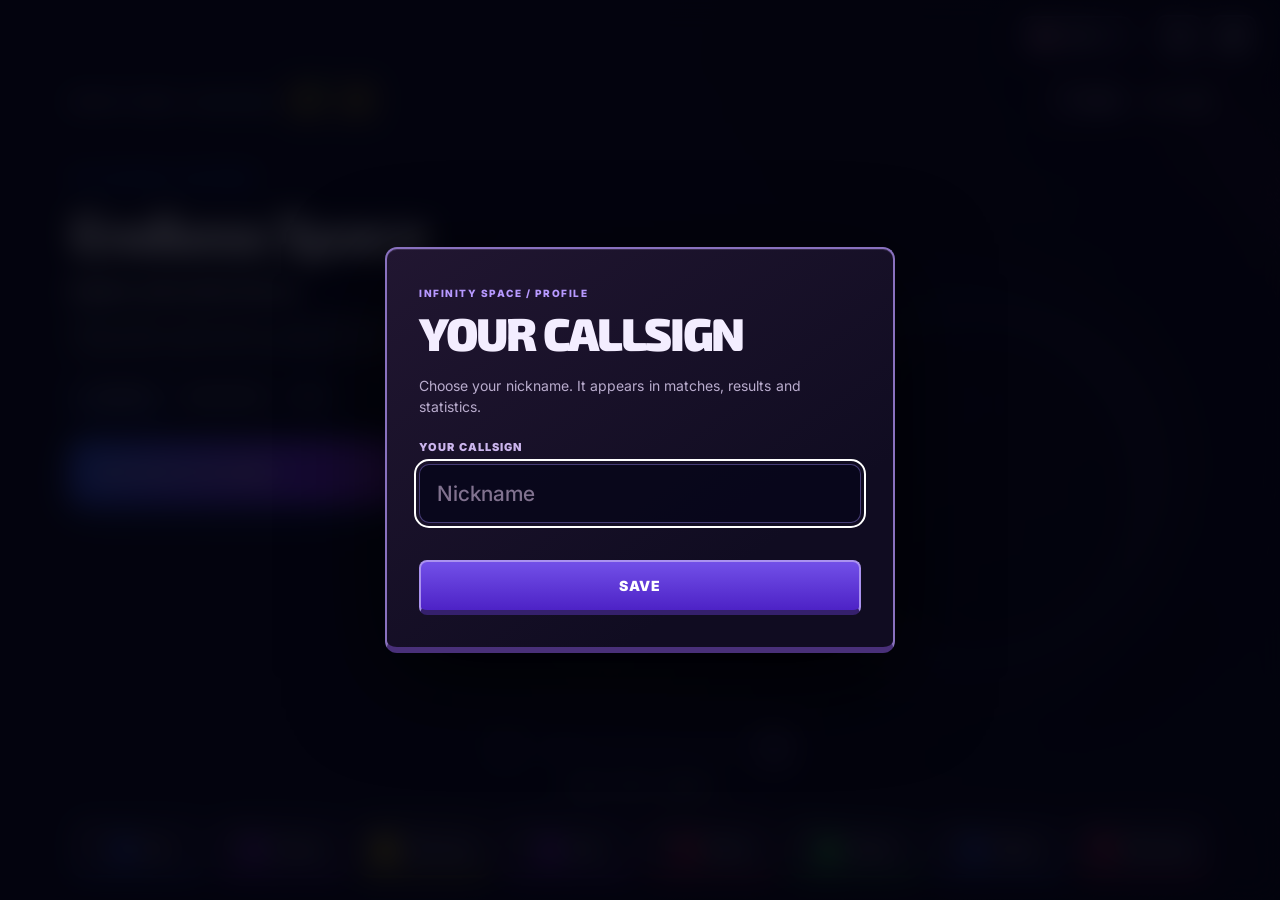
<file: index.html>
<!doctype html>
<html lang="en" id="ng">
<head>
  <meta charset="utf-8" />
  <meta name="viewport" content="width=device-width, initial-scale=1, viewport-fit=cover" />
  <meta name="theme-color" content="#050916" />
  <meta name="description" content="Infinity Space — 2D космическая игра про гравитацию, рост и эволюцию от пылинки до Вселенной." />
  <title>Infinity Space — From Dust to Infinity</title>
  <link rel="icon" type="image/svg+xml" href="favicon.svg" />
  <link rel="stylesheet" href="styles.css?v=3.40.5" />
  <link rel="stylesheet" href="interface.css?v=3.40.5" />
<link rel="stylesheet" href="ui-v15.css?v=3.40.5"><link rel="stylesheet" href="ui-v15-adapter.css?v=3.40.2">
<link rel="stylesheet" href="ui-v15-hotfix.css?v=3.78.1"><link rel="stylesheet" href="daily-rewards.css?v=3.59.3"><link rel="stylesheet" href="rewards-redesign.css?v=3.59.3"><link rel="stylesheet" href="galactic-rewards.css?v=3.59.5"><link rel="stylesheet" href="mobile-ui-polish.css?v=3.59.6"><link rel="stylesheet" href="notification-system.css?v=3.59.7"><link rel="stylesheet" href="playgama.css?v=3.60.0"><link rel="stylesheet" href="cosmic-arena-entry.css?v=1"><link rel="stylesheet" href="menu-hub.css?v=1"><link rel="stylesheet" href="menu-mode-selector.css?v=3.71.1"><link rel="stylesheet" href="player-profile.css?v=1"><link rel="stylesheet" href="ui-responsive-repair.css?v=1"><link rel="stylesheet" href="cosmic-spectrum.css?v=5"><link rel="stylesheet" href="ui-color-consistency.css?v=3"><link rel="stylesheet" href="neon-glass.css?v=8"></head>
<body>
  <canvas id="universe" aria-label="Игровое поле Infinity Space"></canvas>
  <div class="vignette" aria-hidden="true"></div>
  <div id="hud" class="hud">
    <header class="topbar">
      <button id="btn-menu" class="brand" aria-label="Главное меню"><div class="brand-logo"><span class="brand-dot"></span></div><div><strong>INFINITY <em>SPACE</em></strong><small>FROM DUST TO INFINITY</small></div></button>
      <div class="top-stats">
        <div class="stat"><span class="stat-icon">◈</span><div><small id="matter-label">MATTER</small><strong id="matter-value">0</strong></div></div>
        <div class="stat"><span class="stat-icon gold">✦</span><div><small>ЗВЁЗДНАЯ ПЫЛЬ</small><strong id="credit-value">0</strong></div></div>
        <div class="stat timer-stat"><span class="stat-icon clock">◷</span><div><small>В КОСМОСЕ</small><strong id="time-value">00:00</strong></div></div>
      </div>
      <div class="top-actions"><button id="btn-new-game" class="square-button" title="Начать заново" aria-label="Новая игра">↺</button><button id="btn-tester" class="square-button tester-toggle" title="Тестерская панель (F2)" aria-label="Тестерская панель"><svg class="ui-icon" viewBox="0 0 24 24" fill="none" stroke="currentColor" stroke-width="1.65" stroke-linecap="round" stroke-linejoin="round" aria-hidden="true"><path d="m8 4-5 8 5 8M16 4l5 8-5 8M14 4l-4 16"/></svg></button><button id="btn-music" class="square-button" title="Включить / выключить музыку" aria-label="Музыка"><svg class="ui-icon" viewBox="0 0 24 24" fill="none" stroke="currentColor" stroke-width="1.65" stroke-linecap="round" stroke-linejoin="round" aria-hidden="true"><path d="M9 18V5l11-2v13M9 9l11-2"/><ellipse cx="6" cy="18" rx="3" ry="2"/><ellipse cx="17" cy="16" rx="3" ry="2"/></svg></button><button id="btn-map" class="square-button" title="Карта Вселенной (M)" aria-label="Карта Вселенной"><svg class="ui-icon" viewBox="0 0 24 24" fill="none" stroke="currentColor" stroke-width="1.65" stroke-linecap="round" stroke-linejoin="round" aria-hidden="true"><circle cx="12" cy="12" r="8"/><path d="m16 8-2.5 5.5L8 16l2.5-5.5Z"/></svg></button><button id="btn-pause" class="square-button" title="Пауза (P)" aria-label="Пауза"><svg class="ui-icon" viewBox="0 0 24 24" fill="none" stroke="currentColor" stroke-width="1.65" stroke-linecap="round" stroke-linejoin="round" aria-hidden="true"><path d="M8 5v14M16 5v14" stroke-width="3"/></svg></button><button id="btn-settings" class="square-button" title="Настройки" aria-label="Настройки"><svg class="ui-icon" viewBox="0 0 24 24" fill="none" stroke="currentColor" stroke-width="1.65" stroke-linecap="round" stroke-linejoin="round" aria-hidden="true"><path d="M4 7h16M4 17h16"/><circle cx="9" cy="7" r="3" fill="#0b2031"/><circle cx="16" cy="17" r="3" fill="#0b2031"/></svg></button></div>
    </header>
    <aside class="sidebar" id="sidebar">
      <div class="side-header"><span>УЛУЧШЕНИЯ</span><button id="btn-sidebar" aria-label="Свернуть улучшения"><svg class="ui-icon" viewBox="0 0 24 24" fill="none" stroke="currentColor" stroke-width="1.65" stroke-linecap="round" stroke-linejoin="round" aria-hidden="true"><path d="m14 6-6 6 6 6"/></svg></button></div>
      <div class="upgrade-bulk"><label id="upgrade-bulk-label" for="upgrade-amount">Levels per purchase</label><div class="upgrade-bulk-row"><input id="upgrade-amount" type="number" inputmode="numeric" min="1" step="1" value="1" aria-label="Number of levels to buy"><button data-buy-amount="max" type="button">MAX</button></div><div class="upgrade-presets"><button data-buy-amount="1" type="button">×1</button><button data-buy-amount="10" type="button">×10</button><button data-buy-amount="100" type="button">×100</button></div><p id="upgrade-bulk-help"></p></div><div id="upgrades" class="upgrades"></div>
      <button id="btn-evolution" class="details-button">ЭВОЛЮЦИЯ И РЕЦЕПТ <span><svg class="ui-icon" viewBox="0 0 24 24" fill="none" stroke="currentColor" stroke-width="1.65" stroke-linecap="round" stroke-linejoin="round" aria-hidden="true"><path d="M7 17 18 6M7 6h11v11"/></svg></span></button>
    </aside>
    <section id="evolution-panel" class="evolution-panel hidden" aria-label="Эволюция и рецепт">
      <div class="side-header"><span>ЭВОЛЮЦИЯ</span><button id="btn-evolution-close" aria-label="Закрыть эволюцию"><svg class="ui-icon" viewBox="0 0 24 24" fill="none" stroke="currentColor" stroke-width="1.65" stroke-linecap="round" stroke-linejoin="round" aria-hidden="true"><path d="m6 6 12 12M6 18 18 6"/></svg></button></div>
      <div class="tier-display"><span class="eyebrow" id="epoch-name">ЭПОХА ЗАРОЖДЕНИЯ</span><div id="tier-number" class="tier-index">01 <span>/ 28</span></div><h2 id="tier-title">Космическая пыль</h2><p id="tier-desc">Каждая Вселенная начинается с малого.</p></div>
      <div class="resource-panel"><div class="resource-header"><span>СИНТЕЗ ЭВОЛЮЦИИ</span><small>ДОБЫЧА В КОСМОСЕ</small></div><div id="materials-inventory" class="materials-inventory"></div><div id="resource-hint" class="resource-hint">Минералы</div><small class="resource-help">Месторождения отмечены разными цветами. Все материалы, включая плазму и экзоматерию, добываются автоматически. Импульс (E) необязателен.</small></div><div class="mission-panel"><div class="mission-title">ИССЛЕДОВАНИЕ ЭПОХИ <span id="mission-done">0/3</span></div><div class="mission" id="mission-1"><span class="mission-mark">◇</span><span id="mission-1-label">Соберите материю</span><b id="mission-1-val">0/0</b></div><div class="mission" id="mission-2"><span class="mission-mark">◇</span><span id="mission-2-label">Найдите реликвии</span><b id="mission-2-val">0/0</b></div><div class="mission" id="mission-3"><span class="mission-mark">◇</span><span id="mission-3-label">Примените импульс</span><b id="mission-3-val">0/0</b></div></div>
    </section>
    <button id="btn-show-sidebar" class="show-sidebar hidden" aria-label="Показать улучшения">◈ УЛУЧШЕНИЯ</button>
    <div class="world-label"><span class="live-dot"></span><span id="world-label">НЕИЗВЕДАННЫЙ КОСМОС</span><small id="world-subtitle">ПРОЦЕДУРНО СОЗДАВАЕМАЯ ВСЕЛЕННАЯ</small></div>
    <div id="flight-stick" class="flight-stick" role="group" aria-label="Джойстик движения"><div class="stick-cross" aria-hidden="true">+</div><div id="stick-thumb" class="stick-thumb" aria-hidden="true"><span>✦</span></div></div><div id="flight-marker" class="flight-marker" aria-hidden="true"></div>
    <div class="center-abilities"><button id="btn-pulse" class="ability" title="Гравитационный импульс (E)"><span class="ability-icon"><svg class="ui-icon" viewBox="0 0 24 24" fill="none" stroke="currentColor" stroke-width="1.65" stroke-linecap="round" stroke-linejoin="round" aria-hidden="true"><circle cx="12" cy="12" r="3"/><ellipse cx="12" cy="12" rx="10" ry="6" transform="rotate(-35 12 12)"/></svg></span><span>ИМПУЛЬС</span><small id="pulse-cooldown">E · ГОТОВ</small><div id="pulse-fill" class="cooldown-fill"></div></button><button id="btn-boost" class="ability" title="Ускорение (Shift / Пробел)"><span class="ability-icon"><svg class="ui-icon" viewBox="0 0 24 24" fill="none" stroke="currentColor" stroke-width="1.65" stroke-linecap="round" stroke-linejoin="round" aria-hidden="true"><path d="m13 3-9 11h7l-1 7 10-12h-8Z"/></svg></span><span>РЫВОК</span><small id="boost-cooldown">SHIFT · ГОТОВ</small><div id="boost-fill" class="cooldown-fill"></div></button></div>
    <div class="bottom-center"><button id="btn-stage-details" class="stage-details" aria-label="Открыть задачи эволюции"><svg class="ui-icon" viewBox="0 0 24 24" fill="none" stroke="currentColor" stroke-width="1.65" stroke-linecap="round" stroke-linejoin="round" aria-hidden="true"><path d="M7 17 18 6M7 6h11v11"/></svg></button><div class="evolution-info"><span id="hud-stage" class="hud-stage">01 <small>/ 28</small></span><div><span class="eyebrow">ЭВОЛЮЦИЯ</span><strong id="current-form">Космическая пыль</strong></div><div class="next-form"><span>СЛЕДУЮЩАЯ ФОРМА</span><strong id="next-form">Микрометеор</strong></div></div><div class="progress-track"><div id="progress-fill" class="progress-fill"></div><div id="progress-percent" class="progress-percent">0%</div></div><div class="bottom-hint" id="bottom-hint">WASD / курсор — полёт • Колёсико — масштаб • E — импульс</div></div>
    <div class="body-measure"><small>РАДИУС</small><strong id="radius-value">0</strong></div><div class="camera-buttons"><button id="camera-minus" aria-label="Отдалить камеру" title="Отдалить камеру"><span class="zoom-glyph zoom-glyph-minus" aria-hidden="true"></span></button><button id="camera-plus" aria-label="Приблизить камеру" title="Приблизить камеру"><span class="zoom-glyph zoom-glyph-plus" aria-hidden="true"></span></button></div><div class="zoom-indicator"><span>◌</span><span id="zoom-label">МАСШТАБ 1×</span></div>
    <div id="toast-root" class="toast-root" aria-live="polite"></div>
  </div>
  <div id="abyss-warning" class="abyss-warning" hidden role="status"></div>
  <section id="tester-panel" class="tester-panel hidden" aria-label="Панель тестирования" aria-hidden="true">
    <div class="tester-header"><div><small>РАЗРАБОТКА / F2</small><strong>ТЕСТЕРСКАЯ ПАНЕЛЬ</strong></div><button id="tester-close" type="button" title="Закрыть панель"><svg class="ui-icon" viewBox="0 0 24 24" fill="none" stroke="currentColor" stroke-width="1.65" stroke-linecap="round" stroke-linejoin="round" aria-hidden="true"><path d="m6 6 12 12M6 18 18 6"/></svg></button></div>
    <div id="tester-stats" class="tester-stats">FPS / объекты / координаты</div>
    <label class="tester-line"><span>Форма эволюции</span><select id="tester-tier" aria-label="Форма эволюции"></select></label>
    <label class="tester-line"><span>Прогресс стадии <b id="test-progress-val">0%</b></span><input data-test="progress" type="range" min="0" max="100" step="1" value="0"></label>
    <label class="tester-line"><span>Скорость полёта <b data-test-value="speed">1×</b></span><input data-test="speed" type="range" min=".25" max="6" step=".25" value="1"></label>
    <label class="tester-line"><span>Гравитация <b data-test-value="gravity">1×</b></span><input data-test="gravity" type="range" min=".5" max="8" step=".25" value="1"></label>
    <label class="tester-line"><span>Сбор материи <b data-test-value="loot">1×</b></span><input data-test="loot" type="range" min=".25" max="30" step=".25" value="1"></label>
    <label class="tester-line"><span>Масштаб камеры <b data-test-value="zoom">1×</b></span><input data-test="zoom" type="range" min=".2" max="6" step=".1" value="1"></label>
    <label class="tester-line"><span>Размер бублика <b data-test-value="ring">1×</b></span><input data-test="ring" aria-label="Размер бублика" type="range" min=".6" max="2.5" step=".05" value="1"></label>
    <label class="tester-line"><span>Плотность добычи <b data-test-value="density">32/32</b></span><input data-test="density" type="range" min="4" max="32" step="1" value="32"></label>
    <label class="tester-line"><span>Звёздная пыль (баланс)</span><input id="tester-credits" type="number" min="0" max="1000000000000" step="1000" value="0"></label>
    <section class="tester-rewards" aria-label="Тестирование наград и рулетки">
      <h3>✦ НАГРАДЫ И РУЛЕТКА</h3>
      <div id="tester-daily-status" class="tester-rewards-status" role="status" aria-live="polite"></div>
      <label class="tester-line"><span>Серия входов, дней</span><input id="tester-daily-streak" type="number" min="0" max="99999" step="1" value="0"></label>
      <label class="tester-line"><span>Множитель ежедневной пыли <b data-reward-value="rewardMultiplier">1×</b></span><input data-reward-tune="rewardMultiplier" type="range" min=".1" max="20" step=".1" value="1"></label>
      <label class="tester-line"><span>Шанс музыкального трека <b data-reward-value="trackChance">0.8%</b></span><input data-reward-tune="trackChance" type="range" min=".1" max="25" step=".1" value=".8"></label>
      <label class="tester-line"><span>Принудительный приз (только тестовый спин)</span><select id="tester-force-prize"><option value="">Случайный результат</option><option value="dust-1">×1 — звёздная пыль</option><option value="dust-2">×2 — звёздная пыль</option><option value="dust-3">×3 — звёздная пыль</option><option value="dust-5">×5 — звёздная пыль</option><option value="dust-8">×8 — звёздная пыль</option><option value="dust-15">×15 — звёздная пыль</option><option value="dust-30">×30 — звёздная пыль</option><option value="track">♫ Музыкальный трек</option></select></label>
      <div class="tester-reward-buttons">
        <button id="tester-open-daily" type="button">Календарь наград</button>
        <button id="tester-open-wheel" type="button">Открыть рулетку</button>
        <button id="tester-unlock-daily" type="button">↻ Новый день (тест)</button>
        <button id="tester-claim-daily" type="button">✦ Выдать награду</button>
        <button id="tester-unlock-spin" type="button">↻ Разблокировать спин</button>
        <button id="tester-force-spin" type="button">◉ Тестовый спин</button>
        <button id="tester-odds-sim" type="button">1000 случайных призов</button>
        <button id="tester-reset-daily" type="button" class="danger">Сбросить награды</button>
      </div>
      <div id="tester-odds-result" class="tester-odds-result" role="status" aria-live="polite"></div>
      <p class="tester-reward-note">Все действия меняют только тестовое сохранение. Изменение шансов и множителя не влияет на обычную игру.</p>
    </section>
    <div class="tester-actions">
      <button id="tester-missions" type="button">✓ Выполнить задачи</button>
      <button id="tester-next" type="button">↑ Следующая форма</button>
      <button id="tester-abyss" type="button">◉ К сверхмассивной дыре</button>
      <button id="tester-jump" type="button">➤ +10 св. лет</button>
      <button id="tester-reset-mods" type="button">↻ Сбросить множители</button>
      <button id="tester-new-game" type="button" class="danger">⟲ Новая игра</button><button id="tester-copy-save" class="tester-copy" type="button">⇄ Копировать сохранение</button>
    </div>
    <div class="tester-wipe-zone">
      <button id="tester-full-reset" type="button" class="tester-absolute-reset" aria-describedby="tester-full-reset-warning">⚠ ПОЛНЫЙ СБРОС ВСЕГО</button>
      <p id="tester-full-reset-warning">Удаляет всё тестовое прохождение: прогресс, пыль, покупки, музыку, достижения, карту, ежедневные награды и настройки. Без резервной копии. Обычный профиль не затрагивается.</p>
    </div>
    <p class="tester-note">Тестовые параметры сохраняются отдельно. Изменения стадии и валюты влияют на текущее сохранение. Исследованные области и собранная материя остаются постоянными.</p>
  </section>
  <div id="modal" class="modal-backdrop" data-screen="menu" role="dialog" aria-modal="true" aria-label="Меню игры"></div>
  <script src="i18n.js?v=3.40.2" defer></script>
  <script src="platform.js?v=3.60.0" defer></script>
  <script src="https://bridge.playgama.com/v2/stable/playgama-bridge.js" defer></script>
  <script src="playgama-platform.js?v=3.60.0" defer></script>
  <script src="space-meta.js?v=3.51.0" defer></script>
  <script src="ui-v15-behaviors.js?v=3.42.5" defer></script>
  <script src="ui-v15-templates.js?v=3.40.5" defer></script>
  <script src="music-tracks.js?v=3.54.2" defer></script>
  <script src="mobile-controls.js?v=3.42.1" defer></script>
  <script src="player-profile.js?v=3" defer></script>
  <script src="game.js?v=3.78.1" defer></script>
  <script src="playgama-ui.js?v=3.60.0" defer></script>
  <script src="menu-hub.js?v=3.78.6" defer></script>
</body>
</html>
</file>
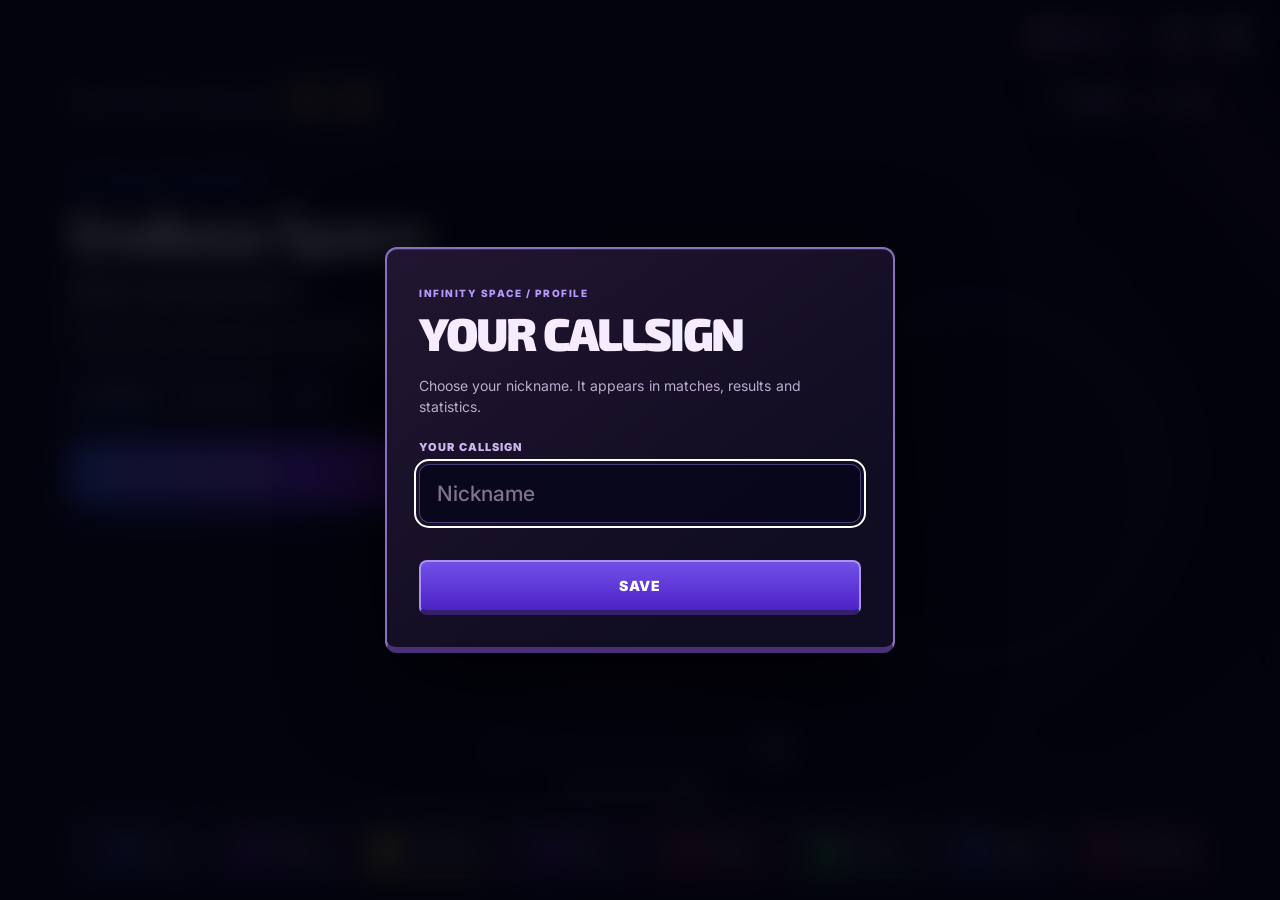
<file: cosmic-arena.html>
<!doctype html>
<html lang="en" id="ng">
<head>
<meta charset="utf-8">
<meta name="viewport" content="width=device-width,initial-scale=1,maximum-scale=1,viewport-fit=cover,user-scalable=no">
<meta name="theme-color" content="#050712">
<meta name="description" content="Infinity Space: Cosmic Arena. Four fast-paced competitive space .io modes.">
<title>Infinity Space — Cosmic Arena</title>
<style>
:root{color-scheme:dark;--bg:#060713;--panel:#101026ec;--stroke:#7c69c94f;--purple:#7042ea;--glow:#ad8eff;--text:#f0edff;--muted:#aaa7c5}
*{box-sizing:border-box}html,body{width:100%;height:100%;margin:0;overflow:hidden;background:var(--bg);font-family:Inter,system-ui,-apple-system,"Segoe UI",Arial,sans-serif;color:var(--text);touch-action:none;user-select:none;-webkit-user-select:none}button{font:inherit;color:inherit;cursor:pointer;-webkit-tap-highlight-color:transparent}button:focus-visible,a:focus-visible{outline:2px solid #cbbcff;outline-offset:3px}
#arena{position:fixed;inset:0;width:100%;height:100%;display:block}.shade{position:fixed;inset:0;display:none;align-items:center;justify-content:center;z-index:10;background:#02030db8;backdrop-filter:blur(11px);padding:15px;overflow:auto}.shade.active{display:flex}
.panel{width:min(910px,100%);max-height:min(94vh,880px);overflow:auto;border:1px solid #8c70eb68;background:linear-gradient(140deg,#1a1532f7,#080b1df5 66%);box-shadow:0 30px 100px #000b, inset 0 1px #c3b8f522;border-radius:22px;padding:clamp(18px,3.2vw,36px);position:relative}
.eyebrow{color:#b09bfd;font-size:11px;letter-spacing:.22em;font-weight:900;text-transform:uppercase;display:block}.hero{font-size:clamp(37px,6.7vw,67px);line-height:.98;letter-spacing:-.065em;margin:11px 0 9px;font-weight:950}.hero em{font-style:normal;background:linear-gradient(110deg,#fff,#ae90ff 65%,#6c60ea);background-clip:text;color:transparent}
.desc{color:#bcb9d2;max-width:650px;line-height:1.6;font-size:14px;margin:9px 0 22px}.mode-grid{display:grid;grid-template-columns:repeat(2,minmax(0,1fr));gap:12px}.mode{appearance:none;text-align:left;position:relative;min-height:156px;border:1px solid #8f81d04f;background:radial-gradient(circle at 100% 0%,#6e41c63c,transparent 52%),#15152bbf;border-radius:15px;padding:19px;transition:transform .15s,border-color .15s,background .15s;overflow:hidden}.mode:hover{transform:translateY(-3px);border-color:#b39dff;background-color:#231d42}.mode:active{transform:scale(.99)}.mode .num{font-size:10px;letter-spacing:.16em;color:#a294ea;font-weight:900}.mode .symbol{position:absolute;right:13px;top:4px;font-size:57px;color:#ae8aff32;line-height:1}.mode strong{display:block;margin:22px 0 7px;font-size:20px;letter-spacing:-.03em}.mode small{display:block;font-size:12px;line-height:1.45;color:#b9b6d0}
.menu-foot{display:flex;gap:14px;align-items:center;justify-content:space-between;flex-wrap:wrap;color:#a8a0c1;font-size:12px;margin-top:19px}.text-btn{border:1px solid #8372c858;padding:10px 14px;background:#171530;border-radius:10px;font-weight:700;text-decoration:none;color:#d5caff}.text-btn:hover{border-color:#bda6ff;background:#30235c}.pill{border:1px solid #9279dc69;background:#26184d;border-radius:99px;color:#d6c8ff;font-size:11px;padding:5px 10px}
.hud{position:fixed;z-index:3;pointer-events:none;inset:0}.top{position:absolute;left:clamp(12px,2vw,28px);top:calc(10px + env(safe-area-inset-top));right:clamp(12px,2vw,28px);display:flex;justify-content:space-between;align-items:flex-start;gap:9px}.brand{padding:10px 16px;background:#090c1cc9;border:1px solid #7869b245;border-radius:13px;backdrop-filter:blur(12px);min-width:173px}.brand b{font-weight:900;letter-spacing:.08em;font-size:13px}.brand b em{color:#a98dff;font-style:normal}.brand small{display:block;color:#a9a2c5;letter-spacing:.15em;font-weight:800;font-size:9px;margin-top:3px}.stats{display:flex;gap:8px;flex-wrap:wrap;justify-content:flex-end}.stat{min-width:90px;background:#090c1cc9;border:1px solid #7869b245;border-radius:13px;padding:9px 13px;backdrop-filter:blur(12px)}.stat label{display:block;font-size:9px;color:#ada7d0;letter-spacing:.12em;font-weight:800}.stat b{display:block;font-size:19px;font-weight:900;font-variant-numeric:tabular-nums;margin-top:2px}.stat .accent{color:#d5abff}
.left{position:absolute;left:clamp(12px,2vw,28px);top:110px;max-width:205px;background:#080b1cbb;border:1px solid #7666aa4c;border-radius:14px;padding:14px;backdrop-filter:blur(10px)}.left h3{margin:0 0 9px;font-size:11px;color:#c1b1ff;letter-spacing:.15em}.rank{display:flex;justify-content:space-between;gap:12px;font-size:12px;padding:5px 0;color:#d1cbe6}.rank.mine{color:#c9b4ff;font-weight:900}.rank b{font-variant-numeric:tabular-nums}.hint{position:absolute;left:50%;bottom:calc(19px + env(safe-area-inset-bottom));transform:translateX(-50%);background:#090c1bdc;border:1px solid #8470bf54;border-radius:13px;padding:9px 17px;font-size:12px;white-space:nowrap;color:#c9c5df;max-width:95%;overflow:hidden;text-overflow:ellipsis}
#radar{position:absolute;right:clamp(12px,2vw,28px);top:110px;background:#0d0e1fdb;border:1px solid #7667ae50;border-radius:14px;padding:8px}#radar canvas{width:160px;height:112px;display:block;border-radius:9px}#radar small{font-size:9px;letter-spacing:.15em;color:#a49acd;padding:5px 4px 0;display:block}
.actions{pointer-events:auto;position:absolute;bottom:calc(23px + env(safe-area-inset-bottom));right:22px;display:flex;align-items:flex-end;gap:9px}.ability{width:67px;height:67px;position:relative;border:1px solid #ab91ff83;border-radius:15px;background:linear-gradient(145deg,#32245cf0,#14142ae8);box-shadow:0 5px 30px #0b051d9e,inset 0 1px #ffffff26;color:#fff;font-weight:900;display:flex;flex-direction:column;align-items:center;justify-content:center;gap:3px}.ability span{font-size:23px;line-height:1}.ability small{font-size:9px;letter-spacing:.08em}.ability.cooling{opacity:.65;filter:saturate(.6)}.ability .cool{position:absolute;bottom:0;left:0;height:3px;background:#c2a3ff;width:0%;border-radius:3px}
#pause{pointer-events:auto;position:absolute;top:calc(12px + env(safe-area-inset-top));left:50%;transform:translateX(-50%);background:#20183fe8;border:1px solid #a58be069;border-radius:10px;padding:11px 15px;font-size:12px;font-weight:800}
#touch-stick{display:none;position:fixed;left:33px;bottom:calc(36px + env(safe-area-inset-bottom));width:125px;height:125px;border:2px solid #bca1ff52;border-radius:50%;background:radial-gradient(circle,#7c5db02c,#352a6b19);pointer-events:auto;z-index:4}#thumb{position:absolute;left:40px;top:40px;width:41px;height:41px;border-radius:50%;border:2px solid #d5bcffb8;background:linear-gradient(#8666d4,#4d279d);box-shadow:0 0 24px #915aff83}
.toast{position:fixed;top:20%;left:50%;transform:translate(-50%,-15px);z-index:5;opacity:0;pointer-events:none;transition:opacity .22s,transform .22s;padding:10px 16px;border:1px solid #b19aff8f;border-radius:12px;background:#211947e8;color:#eee5ff;font-size:14px;font-weight:800;text-align:center;box-shadow:0 10px 50px #080314}.toast.show{opacity:1;transform:translate(-50%,0)}
#result-stat{display:grid;grid-template-columns:repeat(3,minmax(0,1fr));gap:10px;margin:25px 0}.result-cell{padding:15px;background:#16132c;border:1px solid #9e85d24d;border-radius:13px;text-align:center}.result-cell b{display:block;font-size:30px;color:#e3d4ff}.result-cell small{font-size:10px;letter-spacing:.11em;color:#b8adcf}.primary{border:none;background:linear-gradient(105deg,#562bc5,#8d5dff);border-radius:12px;padding:15px 21px;font-size:14px;font-weight:900;box-shadow:0 10px 30px #3b16a34c}.primary:hover{filter:brightness(1.15)}.row{display:flex;gap:10px;flex-wrap:wrap;align-items:center}.sub{font-size:13px;color:#aba3c0;margin-top:9px}
@media(hover:none),(pointer:coarse){#touch-stick{display:block}.hint{display:none}.actions{right:13px;bottom:calc(34px + env(safe-area-inset-bottom))}.ability{width:58px;height:58px}.left{top:88px;padding:10px;max-width:164px}.brand{padding:8px 10px;min-width:0}.brand b{font-size:11px}.stat{min-width:69px;padding:7px 9px}.stat b{font-size:15px}.stat label{font-size:8px}#radar{top:91px;padding:4px}#radar canvas{width:115px;height:82px}#pause{top:auto;bottom:calc(10px + env(safe-area-inset-bottom));font-size:10px;padding:9px 12px}}
@media(max-width:640px){.mode-grid{grid-template-columns:1fr;gap:9px}.mode{min-height:102px;padding:13px}.mode strong{margin:11px 0 4px;font-size:18px}.mode .symbol{font-size:42px}.panel{max-height:95vh;padding:18px}.hero{font-size:45px}.desc{font-size:12px;margin:7px 0 13px}.left{top:82px;max-width:130px}.left h3{font-size:9px}.rank{font-size:10px;padding:4px 0}#radar{top:81px}.stats .stat:nth-child(2){display:none}.top{gap:5px}.brand small{font-size:8px}#result-stat{gap:5px}.result-cell{padding:10px 5px}.result-cell b{font-size:23px}}
@media(max-height:510px){.left{top:76px}.panel{max-height:98vh}.mode{min-height:85px}.mode strong{margin:8px 0 4px}.hint{bottom:5px}}

/* V15 PRODUCTION THEME — arcade/mode screens use the same geometry as Infinity Space. */
:root{--purple:#4d22c6;--glow:#a888ff;--stroke:#664b9f;--panel:#151020;--muted:#b7a7d5}
html,body{font-family:Inter,"Segoe UI",Arial,system-ui,sans-serif}
.shade{background:rgba(6,4,15,.83);backdrop-filter:blur(12px);padding:14px}
.panel{border:2px solid #7250bb;border-bottom:5px solid #3c2674;background:linear-gradient(150deg,#231639 0%,#130d24 56%,#0e0a1b 100%);border-radius:12px;box-shadow:0 30px 105px #000c,0 0 45px #54229b35,inset 0 1px #ab8bff20;padding:clamp(15px,3vw,30px);max-height:calc(100dvh - 26px)}
#menu .panel{width:min(930px,100%)}
.mode-menu-top{display:flex;justify-content:space-between;align-items:center;gap:12px;margin:0 0 18px}
.mode-back,.text-btn{display:inline-flex;align-items:center;justify-content:center;gap:7px;text-decoration:none;color:#e7dcff;background:linear-gradient(180deg,#292040,#171126);border:2px solid #73609b;border-bottom:4px solid #3c2b64;border-radius:8px;padding:10px 14px;font-size:11px;font-weight:950;letter-spacing:.045em}
.mode-back span:first-child{font-size:20px;line-height:8px}
.mode-back:hover,.text-btn:hover{color:white;background:#342455;border-color:#ab8bf4}
.eyebrow{font-size:10px;color:#bfa5ff;font-weight:950;letter-spacing:.13em}
.hero{font-family:"Arial Black",Inter,system-ui,sans-serif;font-weight:1000;font-size:clamp(40px,5vw,69px);line-height:.93;letter-spacing:-.055em;margin:5px 0 11px}
.hero em{background:none;color:#a98bff}
.desc{color:#c1b5d3;font-size:13px;line-height:1.5;margin:0 0 19px;max-width:760px}
.mode-grid{display:grid;grid-template-columns:repeat(2,minmax(0,1fr));gap:11px}
.mode-grid .mode{box-sizing:border-box;display:flex;flex-direction:column;align-items:flex-start;justify-content:flex-start;position:relative;min-width:0;min-height:134px;margin:0;padding:15px 61px 13px 17px;border:2px solid #685099;border-bottom:5px solid #3d2a68;border-radius:9px;background:linear-gradient(112deg,rgba(42,28,77,.98),rgba(22,16,41,.97));box-shadow:0 4px 15px #09051d59,inset 0 1px #af8de020;color:#eee9ff;text-decoration:none;overflow:hidden;cursor:pointer;transform:none;transition:border-color .15s,background .15s,transform .15s}
.mode-grid .mode:hover{transform:translateY(-2px);border-color:#ad86ff;border-bottom-color:#7750d4;background:linear-gradient(115deg,#3b206c,#211539)}
.mode-grid .mode:active{transform:translateY(1px)}
.mode-grid .mode:focus-visible{outline:2px solid #ddc6ff;outline-offset:3px}
.mode-grid .mode .num{font-size:10px;font-weight:900;letter-spacing:.11em;color:#bc9cf9}
.mode-grid .mode .symbol{top:13px;right:13px;display:grid;place-items:center;width:40px;height:40px;border:1px solid #9770e6;border-radius:7px;background:rgba(77,34,198,.28);font-size:25px;line-height:1;color:#d1bbff}
.mode-grid .mode strong{display:block;margin:22px 0 8px;font-size:19px;line-height:1.05;font-weight:950;letter-spacing:-.02em;color:#fff}
.mode-grid .mode small{font-size:11px;line-height:1.42;color:#b9abcd;display:block;font-weight:600}
.mode-grid .mode:after{content:'➜';position:absolute;right:24px;bottom:12px;font-size:20px;font-weight:900;color:#bd9bff}
.mode-grid .mode-endless{grid-column:1/-1;min-height:82px;flex-direction:column;justify-content:center}
.mode-grid .mode-endless strong{margin:5px 0 4px}
.mode-grid .mode-endless:after{top:35px;bottom:auto}
.menu-foot{margin-top:15px;display:flex;align-items:center;justify-content:space-between;gap:10px;flex-wrap:wrap}
.pill{border:1px solid #7959b1;background:#27173e;color:#d8c4ff;border-radius:5px;padding:7px 10px;font-size:10px;font-weight:950;letter-spacing:.08em}
.menu-foot .sub{margin:0;color:#b6a6d0;font-size:11px}
.stat,.brand,.left,#radar,.hint{border:1px solid #6b4b98;border-bottom:3px solid #382258;border-radius:8px;background:#130e25ed;box-shadow:0 5px 18px #03000980}
.brand{padding:10px 13px}.brand b{color:#fff}.brand b em{color:#ab8dff}
#pause,.ability{border:2px solid #7d59bd;border-bottom:4px solid #482978;border-radius:8px;background:linear-gradient(180deg,#38205a,#1c1331);font-weight:950;color:#f2e9ff}
#pause:hover,.ability:hover{filter:brightness(1.18)}
.ability{width:65px;height:65px}
#radar{padding:9px}
.primary{border:2px solid #ab86ff;border-bottom:5px solid #341475;border-radius:8px;background:linear-gradient(180deg,#673cdf,#4d22c6);padding:13px 18px;color:#fff;font-weight:950;font-size:12px}
.result-cell{border:1px solid #715199;border-bottom:3px solid #3a265a;border-radius:7px;background:#1c1430}
#touch-stick{border:2px solid #9168d2;background:#351e6970}
#thumb{border:2px solid #e2cbff;background:linear-gradient(#865cda,#4d22c6)}
.toast{border:2px solid #9e78e6;border-bottom:4px solid #51378b;border-radius:8px}
@media(max-width:640px){
 .shade{padding:8px}
 #menu .panel{padding:15px;max-height:calc(100dvh - 12px)}
 .mode-menu-top{margin:0 0 9px}
 .mode-back{padding:8px 10px;font-size:9px}
 .hero{font-size:38px;margin:3px 0 8px}
 .desc{font-size:11px;margin-bottom:12px}
 .mode-grid{grid-template-columns:1fr;gap:7px}
 .mode-grid .mode{min-height:92px;padding:11px 59px 10px 13px}
 .mode-grid .mode strong{font-size:16px;margin:10px 0 4px}
 .mode-grid .mode small{font-size:10px;line-height:1.35}
 .mode-grid .mode .symbol{right:10px;top:10px;width:35px;height:35px;font-size:22px}
 .mode-grid .mode .num{font-size:9px}
 .mode-grid .mode:after{font-size:17px;right:20px;bottom:9px}
 .mode-grid .mode-endless{grid-column:auto;min-height:77px}
 .mode-grid .mode-endless strong{margin:4px 0}
 .menu-foot{margin-top:10px}
 .stat{padding:6px 8px}
 .ability{width:58px;height:58px}
}
@media(max-height:560px) and (min-width:641px){
 .mode-grid .mode{min-height:101px;padding-top:9px;padding-bottom:8px}
 .mode-grid .mode strong{margin:10px 0 5px;font-size:17px}
 .hero{font-size:35px}
 .mode-menu-top{margin-bottom:5px}
 .desc{margin-bottom:8px}
}

/* Show why an evolution is not instantaneous; mass and form-time are separate. */
.hud .arena-stage-hud{margin-top:10px;min-width:190px}
.hud .arena-stage-top{display:flex;align-items:center;justify-content:space-between;gap:9px}
.hud .arena-stage-name{color:#d7c6ff;font-weight:900;font-size:10px;letter-spacing:.03em;white-space:nowrap}
.hud .arena-stage-wait{color:#a5c3e9;font-size:8px;font-weight:800;white-space:nowrap}
.hud .arena-stage-bar{height:5px;margin-top:7px;background:#2f274c;overflow:hidden;border-radius:4px}
.hud .arena-stage-bar>span{display:block;height:100%;width:0;background:linear-gradient(90deg,#6946e0,#bca6ff);transition:width .18s;border-radius:4px}
@media(max-width:700px){
 .hud .arena-stage-hud{min-width:0;max-width:160px;margin-top:7px}
 .hud .arena-stage-name{font-size:9px}
 .hud .arena-stage-wait{font-size:7px}
}

/* Arcade v3.68: consistent pause, result and onboarding surfaces. */
#paused,#result,#guide{
 background:rgba(4,3,13,.84);
 backdrop-filter:blur(14px);
 z-index:50;
}
#paused .arena-pause-panel,#result .panel,#guide .arena-guide-panel{
 width:min(480px,100%);
 max-width:480px;
 border:2px solid #886bc4;
 border-bottom:5px solid #4a307d;
 border-radius:12px;
 background:linear-gradient(150deg,#27183eef,#130f25fb 65%,#0c0b1afc);
 padding:clamp(20px,3vw,31px);
 box-shadow:0 30px 85px #000c,inset 0 1px #c6aafa30;
}
#paused .arena-pause-panel .hero,#result .panel .hero{
 font-size:clamp(40px,6vw,60px);
 margin:12px 0 13px;
 letter-spacing:-.05em;
 line-height:1;
}
#paused .arena-pause-panel .desc,#result .panel .desc{
 font-size:13px;line-height:1.5;color:#bcb0d4;
 margin:0 0 22px;
}
.arena-dialog-actions{display:grid;grid-template-columns:repeat(2,minmax(0,1fr));gap:11px;width:100%}
.arena-dialog-actions>button{
 min-height:49px;box-sizing:border-box;
 border-radius:8px;font-size:12px;font-weight:950;
 letter-spacing:.03em;display:flex;
 justify-content:center;align-items:center;
 padding:12px 9px;white-space:normal;
 text-align:center;transition:transform .16s,filter .16s;
}
.arena-dialog-actions>button:hover{filter:brightness(1.16);transform:translateY(-1px)}
#paused #resume{grid-column:1/-1;min-height:60px;font-size:15px}
#paused #guide-open,#paused #change2{width:100%}
#result .arena-dialog-actions>button{grid-column:1/-1}
#result #again{min-height:58px}
#guide .arena-guide-panel{width:min(530px,100%);max-width:530px}
#guide .arena-guide-meta{
 display:flex;align-items:center;justify-content:space-between;
 gap:12px;margin-bottom:15px;
}
#guide .arena-guide-meta #guide-counter{color:#c8afff;font:950 12px system-ui;letter-spacing:.07em}
#guide #guide-title{font:950 clamp(26px,4vw,34px)/1.08 system-ui;letter-spacing:-.04em;color:#f5efff;margin:0 0 16px}
#guide .arena-guide-demo{
 position:relative;display:grid;place-items:center;
 margin:0 0 19px;height:160px;overflow:hidden;
 border:1px solid #69509a;border-radius:10px;
 background:radial-gradient(circle at 56% 45%,#3b286d88,#19132e 50%,#0a0e23 100%);
 isolation:isolate;
}
#guide .arena-guide-demo:before{
 content:"";position:absolute;inset:0;
 background-image:radial-gradient(#b5a7fe9c 1px,transparent 1px);
 background-size:31px 32px;opacity:.35;
}
#guide .arena-demo-ring{position:absolute;width:114px;height:114px;border:1px solid #bc99ff87;border-radius:50%;
 box-shadow:0 0 24px #754bb355,inset 0 0 28px #754bb33a;
 animation:arena-guide-spin 10s linear infinite}
#guide .arena-demo-ring-two{width:175px;height:67px;transform:rotate(-25deg);border-color:#82d5ff85;animation-duration:15s}
#guide #guide-demo-icon{
 position:relative;display:grid;place-items:center;
 width:76px;height:76px;border-radius:50%;
 color:#f4eaff;font-size:48px;text-shadow:0 0 23px #b18aff;
 background:radial-gradient(circle,#a88af08f,#57369291 35%,#23163a18 67%,transparent 70%);
}
#guide .arena-guide-demo-target{position:absolute;top:35px;right:26%;font-size:20px;color:#a8dfff;filter:drop-shadow(0 0 9px #2860ff)}
#guide #guide-step-title{margin:0 0 10px;font-size:17px;font-weight:950;color:#e8ddff}
#guide #guide-step-description{margin:0;min-height:64px;font-size:13px;line-height:1.6;color:#bfb6d5}
#guide .arena-guide-dots{display:flex;justify-content:center;gap:8px;margin:19px 0}
#guide .arena-guide-dots span{display:block;width:23px;height:7px;border-radius:8px;background:#554275;transition:background .2s,width .2s}
#guide .arena-guide-dots span.active{width:43px;background:#a27aef}
#guide .arena-guide-actions{display:grid;grid-template-columns:minmax(0,1fr) minmax(0,2fr);gap:10px}
#guide .arena-guide-actions button{min-height:49px;border-radius:8px;font-size:12px;font-weight:950;display:grid;place-items:center}
@keyframes arena-guide-spin{from{rotate:0deg}to{rotate:360deg}}
@media(max-width:560px){
 #paused .arena-pause-panel,#result .panel,#guide .arena-guide-panel{padding:19px;max-height:calc(100dvh - 22px);overflow:auto}
 #paused .arena-pause-panel .hero{font-size:41px}
 #paused .arena-dialog-actions{grid-template-columns:1fr;gap:8px}
 #paused #resume{grid-column:auto;min-height:51px}
 #guide .arena-guide-demo{height:112px;margin-bottom:13px}
 #guide #guide-demo-icon{width:58px;height:58px;font-size:34px}
 #guide .arena-guide-dots{margin:12px 0}
 #guide #guide-step-description{font-size:12px;min-height:50px}
}
@media(prefers-reduced-motion:reduce){
 #guide .arena-demo-ring{animation:none}
 .arena-dialog-actions>button{transition:none}
}


html.mode-live-demo,html.mode-live-demo body{background:#03040b!important;overflow:hidden!important}
html.mode-live-demo #hud,
html.mode-live-demo #paused,
html.mode-live-demo #result,
html.mode-live-demo #guide,
html.mode-live-demo .toast,
html.mode-live-demo #touch-stick{display:none!important}
html.mode-live-demo #arena{position:fixed;inset:0;width:100vw;height:100dvh;display:block;pointer-events:none}

/* v6: consistent contrast and accent-correct interaction across arcade modes. */
:root{--arena-blue:#2860ff;--arena-purple:#9922ff;--arena-yellow:#ffe500;--arena-red:#ff1744;--arena-green:#27ff40}
.panel{border-color:#555278;background:linear-gradient(150deg,#1b1a35,#0c0d20 76%);box-shadow:0 21px 75px #0009}
.mode-grid .mode{--arena-accent:var(--arena-blue);
 border-color:#465172;border-bottom-color:#303a5a;
 background:linear-gradient(155deg,#1c2037,#101326);box-shadow:0 4px 13px #0005}
.mode-grid .mode:nth-child(2){--arena-accent:var(--arena-red)}
.mode-grid .mode:nth-child(3){--arena-accent:var(--arena-purple)}
.mode-grid .mode:nth-child(4){--arena-accent:var(--arena-green)}
.mode-grid .mode:nth-child(5){--arena-accent:var(--arena-yellow)}
.mode-grid .mode .num,.mode-grid .mode:after{color:var(--arena-accent)}
.mode-grid .mode .symbol{border-color:color-mix(in srgb,var(--arena-accent) 58%,#152038);
 background:#192038;color:var(--arena-accent)}
.mode-grid .mode:hover{border-color:var(--arena-accent);border-bottom-color:color-mix(in srgb,var(--arena-accent) 48%,#12152b);
 background:linear-gradient(155deg,color-mix(in srgb,var(--arena-accent) 14%,#1c2037),#101326);
 box-shadow:0 0 15px color-mix(in srgb,var(--arena-accent) 30%,transparent),0 5px 13px #0005}
.mode-grid .mode:focus-visible{outline-color:var(--arena-accent)}
.mode-back,.text-btn,#pause{--arena-accent:var(--arena-blue);
 background:linear-gradient(155deg,#192851,#15172e);border-color:#4b5d91;border-bottom-color:#2c3661;
 box-shadow:none}
.mode-back:hover,.text-btn:hover,#pause:hover{border-color:var(--arena-blue);
 background:linear-gradient(155deg,#243866,#191f45);
 box-shadow:0 0 13px #2860ff51}
.primary,#again,#resume,#guide-next{--arena-accent:var(--arena-purple);
 background:linear-gradient(155deg,#492073,#7427c6);border-color:var(--arena-purple);
 border-bottom-color:#44156a;box-shadow:0 4px 15px #9922ff22}
.primary:hover,#again:hover,#resume:hover,#guide-next:hover{
 border-color:var(--arena-purple);box-shadow:0 0 15px #9922ff61;filter:brightness(1.08)}
.ability{--arena-accent:var(--arena-blue);
 border-color:#475780;background:linear-gradient(145deg,#1c2342,#12162c);box-shadow:0 4px 13px #0007}
#shield{--arena-accent:var(--arena-blue)}
#pulse{--arena-accent:var(--arena-purple)}
#dash{--arena-accent:var(--arena-yellow)}
.ability:hover{border-color:var(--arena-accent);box-shadow:0 0 14px color-mix(in srgb,var(--arena-accent) 42%,transparent);
 filter:brightness(1.07)}
#shield span{color:var(--arena-blue)}#pulse span{color:var(--arena-purple)}
#dash span{color:var(--arena-yellow)}
.ability .cool{background:var(--arena-accent)}
#change,#change2{--arena-accent:var(--arena-blue)}
#change:hover,#change2:hover{border-color:var(--arena-blue);box-shadow:0 0 13px #2860ff51}
button:focus-visible{outline-color:var(--arena-accent,var(--arena-blue));outline-offset:3px}

</style>
<link rel="stylesheet" href="cosmic-arena-mobile.css?v=1">
<link rel="stylesheet" href="neon-glass.css?v=8">
</head>
<body>
<canvas id="arena" aria-label="Cosmic battle arena"></canvas>
<div class="hud" id="hud" hidden>
 <div class="top"><div class="brand"><b>INFINITY <em>SPACE</em></b><small id="mode-caption">COSMIC ARENA</small><div class="arena-stage-hud"><div class="arena-stage-top"><b id="arena-stage-name">COSMIC DUST</b><span id="arena-stage-wait"></span></div><div class="arena-stage-bar"><span id="arena-stage-fill"></span></div></div></div><div class="stats"><div class="stat"><label data-l="mass">MASS</label><b id="mass">0</b></div><div class="stat"><label data-l="time">TIME</label><b id="clock">03:00</b></div><div class="stat"><label data-l="place">POSITION</label><b class="accent" id="place">1 / 12</b></div><div class="stat" id="team-box" hidden><label data-l="core">CONTROL</label><b id="team-score">0 : 0</b></div></div></div>
 <div class="left"><h3 data-l="ranking">LEADERBOARD</h3><div id="ranks"></div></div>
 <div id="radar"><canvas id="mini" width="160" height="112"></canvas><small data-l="radar">ARENA RADAR</small></div>
 <button id="pause" data-l="pause">Ⅱ PAUSE</button>
 <div class="hint" id="hint">MOVE MOUSE / WASD • SPACE — DASH • E — PULSE • Q — SHIELD</div>
 <div class="actions"><button class="ability" id="shield" aria-label="Shield"><span>⬡</span><small>Q</small><div class="cool"></div></button><button class="ability" id="pulse" aria-label="Gravity pulse"><span>◎</span><small>E</small><div class="cool"></div></button><button class="ability" id="dash" aria-label="Dash"><span>➤</span><small>SPACE</small><div class="cool"></div></button></div>
</div>
<div id="touch-stick"><div id="thumb"></div></div>
<div class="toast" id="toast"></div>
<div class="shade" id="result"><div class="panel" style="max-width:560px"><span class="eyebrow" id="outcome-kicker">MATCH COMPLETE</span><h2 class="hero" id="outcome">VICTORY</h2><p class="desc" id="outcome-detail"></p><div id="result-stat"><div class="result-cell"><b id="r-place">1</b><small data-l="place">POSITION</small></div><div class="result-cell"><b id="r-kills">0</b><small data-l="kills">ELIMINATIONS</small></div><div class="result-cell"><b id="r-mass">0</b><small data-l="mass">MASS</small></div></div><div class="arena-dialog-actions"><button class="primary" id="again" data-l="again">PLAY AGAIN</button><button class="text-btn" id="change" data-l="change">CHANGE MODE</button></div></div></div>
<div class="shade" id="paused" role="dialog" aria-modal="true" aria-labelledby="pause-title">
 <div class="panel arena-pause-panel">
  <span class="eyebrow">INFINITY SPACE / ARCADE</span>
  <h2 class="hero" id="pause-title" data-l="paused">PAUSED</h2>
  <p class="desc" data-l="pausedDesc">Resume the fight or return to the main menu.</p>
  <div class="arena-dialog-actions">
   <button class="primary" id="resume" data-l="resume">RESUME</button>
   <button class="text-btn" id="guide-open">HOW TO PLAY</button>
   <button class="text-btn" id="change2" data-l="change">CHANGE MODE</button>
  </div>
 </div>
</div>
<div class="shade" id="guide" role="dialog" aria-modal="true" aria-labelledby="guide-title">
 <div class="panel arena-guide-panel">
  <div class="arena-guide-meta"><span class="eyebrow">INFINITY SPACE / FIELD GUIDE</span><span id="guide-counter">01 / 03</span></div>
  <h2 id="guide-title">COSMIC ARENA</h2>
  <div class="arena-guide-demo" aria-hidden="true">
    <div class="arena-demo-ring arena-demo-ring-one"></div>
    <div class="arena-demo-ring arena-demo-ring-two"></div>
    <span id="guide-demo-icon">✦</span>
    <span class="arena-guide-demo-target">✧</span>
  </div>
  <h3 id="guide-step-title"></h3>
  <p id="guide-step-description"></p>
  <div class="arena-guide-dots" id="guide-dots"><span></span><span></span><span></span></div>
  <div class="arena-guide-actions">
    <button class="text-btn" id="guide-skip">SKIP</button>
    <button class="primary" id="guide-next">NEXT</button>
  </div>
 </div>
</div>
<script src="player-profile.js"></script>
<script src="platform.js"></script>
<script src="https://bridge.playgama.com/v2/stable/playgama-bridge.js" defer></script>
<script src="playgama-platform.js" defer></script>
<script>
'use strict';
(()=>{
const QUERY=new URLSearchParams(location.search);
const HASH_QUERY=new URLSearchParams(location.hash.slice(1));
const DEMO_MODE=['arena','royale','core','race'].includes(QUERY.get('demo')||HASH_QUERY.get('demo'));
let demoRestartAt=0, demoAge=0;
if(DEMO_MODE)document.documentElement.classList.add('mode-live-demo');
const T={
en:{playNow:'PLAY MODE',swipeHint:'← SWIPE, SCROLL OR USE ARROWS →',back:'BACK TO MENU',modesHeader:'GAME MODES',dEndless:'Original endless exploration and evolution · saved progress',mass:'MASS',time:'TIME',place:'POSITION',core:'CONTROL',ranking:'LEADERBOARD',radar:'ARENA RADAR',pause:'Ⅱ PAUSE',intro:'Four competitive space modes. Grow, hunt rivals, exploit gravity, and dominate the arena. Fight for the top of the leaderboard.',mArena:'Cosmic Arena',dArena:'Absorb matter and rivals. Top the leaderboard before the timer ends.',mRoyale:'Last Singularity',dRoyale:'The storm collapses inward. One survivor takes the victory.',mCore:'Core Conquest',dCore:'Blue vs red. Hold the energy core to earn 100 control points.',mRace:'Evolution Rush',dRace:'Gain enough mass to become a black hole before your rivals.',bots:'COMPETITIVE MATCH · RIVALS',saved:'Endless Space keeps its own save.',endless:'∞ Endless Space',kills:'ELIMINATIONS',again:'PLAY AGAIN',change:'CHANGE MODE',paused:'PAUSED',pausedDesc:'Resume the fight, review controls, or choose another mode.',resume:'RESUME',win:'VICTORY',lose:'DEFEAT',finish:'MATCH COMPLETE',hunt:'You absorbed a rival!',killed:'Absorbed by a rival — respawning',storm:'Warning: cosmic storm!',shielded:'Gravity shield enabled',charge:'Pulse wave!',portal:'Wormhole jump!',relic:'Relic acquired!',lead:'YOU ARE LEADING',overtake:'RIVAL LEADS',race:'Critical mass reached!',coreLead:'Energy core captured',spectate:'YOU WERE ELIMINATED',draw:'TIME IS UP'},
ru:{playNow:'ИГРАТЬ',swipeHint:'← СВАЙП · КОЛЕСО · СТРЕЛКИ →',back:'НАЗАД В МЕНЮ',modesHeader:'РЕЖИМЫ ИГРЫ',dEndless:'Оригинальная бесконечная Вселенная · сохранённый прогресс',mass:'МАССА',time:'ВРЕМЯ',place:'МЕСТО',core:'КОНТРОЛЬ',ranking:'ЛИДЕРЫ МАТЧА',radar:'РАДАР АРЕНЫ',pause:'Ⅱ ПАУЗА',intro:'Четыре соревновательных космических режима. Расти, охоться на соперников и используй гравитацию. Борись за первое место в таблице лидеров.',mArena:'Космическая арена',dArena:'Поглощай материю и противников. Стань первым в таблице лидеров.',mRoyale:'Последняя сингулярность',dRoyale:'Космический шторм сжимает безопасную область. Выживет только один.',mCore:'Захват ядра',dCore:'Синие против красных. Удерживай ядро, чтобы набрать 100 очков.',mRace:'Гонка эволюции',dRace:'Первым набери массу чёрной дыры — форма зависит только от массы.',bots:'СОРЕВНОВАТЕЛЬНЫЙ МАТЧ',saved:'Бесконечный космос хранит отдельный прогресс.',endless:'∞ Бесконечный космос',kills:'ПОГЛОЩЕНО',again:'СЫГРАТЬ ЕЩЁ',change:'СМЕНИТЬ РЕЖИМ',paused:'ПАУЗА',pausedDesc:'Продолжи матч, открой обучение или выбери другой режим.',resume:'ПРОДОЛЖИТЬ',win:'ПОБЕДА',lose:'ПОРАЖЕНИЕ',finish:'МАТЧ ЗАВЕРШЁН',hunt:'Соперник поглощён!',killed:'Тебя поглотили — возрождение',storm:'Осторожно: космический шторм!',shielded:'Гравитационный щит активирован',charge:'Гравитационный импульс!',portal:'Прыжок через червоточину!',relic:'Реликвия получена!',lead:'ТЫ ЛИДИРУЕШЬ',overtake:'СОПЕРНИК ВПЕРЕДИ',race:'Критическая масса достигнута!',coreLead:'Ядро захвачено',spectate:'ТЫ ВЫБЫЛ',draw:'ВРЕМЯ ИСТЕКЛО'}};
const lang=(navigator.language||'en').toLowerCase().startsWith('ru')?'ru':'en', L=(k)=>T[lang][k]||T.en[k]||k;
document.documentElement.lang=lang;document.querySelectorAll('[data-l]').forEach(n=>n.textContent=L(n.dataset.l));
const $=id=>document.getElementById(id),canvas=$('arena'),ctx=canvas.getContext('2d',{alpha:false}),mini=$('mini'),mc=mini.getContext('2d');
const TAU=Math.PI*2,world={w:7600,h:4800},clamp=(v,a,b)=>Math.min(b,Math.max(a,v)),rand=(a,b)=>a+Math.random()*(b-a),rnd=n=>Math.floor(Math.random()*n),dist2=(a,b)=>{let x=a.x-b.x,y=a.y-b.y;return x*x+y*y};
// A form is determined by MASS alone: no timers, gates or artificial waiting.
// Wider thresholds give each evolution enough space to matter.
const FORM_MASS=[0,350,1050,2450,5100];
function massForm(mass){
 let form=0;
 for(let i=1;i<FORM_MASS.length;i++)if(mass>=FORM_MASS[i])form=i;
 return form;
}
const FORM_RU=['Космическая пыль','Астероид','Планета','Звезда','Чёрная дыра'];
const FORM_EN=['Cosmic Dust','Asteroid','Planet','Star','Black Hole'];
const configs={
 arena:{title:'COSMIC ARENA',duration:300,bots:17,w:7600,h:4800,food:2400},
 royale:{title:'LAST SINGULARITY',duration:240,bots:19,w:8200,h:5200,food:2700},
 core:{title:'CORE CONQUEST',duration:260,bots:17,w:7200,h:4600,food:2050},
 race:{title:'EVOLUTION RUSH',duration:390,bots:15,w:9000,h:5600,food:3100}
};
let mode='arena',game=null,sw=innerWidth,sh=innerHeight,dpr=1,mouse={x:innerWidth/2,y:innerHeight/2,active:false},keys={},touch={x:0,y:0,active:false,id:null},camera={x:0,y:0,zoom:1},bg=[],fx=[],toastUntil=0,last=performance.now(),frameClock=0,uiTick=0,starsCanvas=null,audio=null;
const colors=['#a887ff','#2860ff','#ff9f6e','#78f29d','#f3cc60','#ff6fa6','#a2c4ff','#d7a1ff','#ff715e','#a9e278','#56c5ff','#e9e5ff','#fcabcb','#7dffbf','#fcdd8b','#bd88ff'];
const botNames=['Nova','Orion','Voidling','Nebula','Pulsar','Quasar','Luna','Vortex','Astra','Rift','Zenith','Cosmo','Eclipse','Astro','Kepler','Hyperion','Aether','Triton','Lyra','Photon'];

/* ORIGINAL INFINITY SPACE ART: ported directly from the endless simulation. */
const MATERIALS={ore:{color:'#64c7ff'},crystal:{color:'#2860ff'},ice:{color:'#2860ff'},gas:{color:'#b68aff'},plasma:{color:'#ffb34d'},exotic:{color:'#ec75ff'}};
const BLACK_HOLE_CORE_FRACTION=.245;
function cssColor(color,alpha=1){const m=/^#([0-9a-f]{6})$/i.exec(color);return m?'rgba('+parseInt(m[1].slice(0,2),16)+','+parseInt(m[1].slice(2,4),16)+','+parseInt(m[1].slice(4,6),16)+','+alpha+')':color;}
function chunkRandom(seed){return ()=>{seed+=0x6D2B79F5;let t=seed;t=Math.imul(t^(t>>>15),t|1);t^=t+Math.imul(t^(t>>>7),t|61);return((t^(t>>>14))>>>0)/4294967296;};}
const dotCache=new Map();
function glowDot(x,y,r,color,intensity=1){
 if(r<1.7){ctx.fillStyle=color;ctx.fillRect(x-r*.5,y-r*.5,Math.max(1,r),Math.max(1,r));return;}
 let img=dotCache.get(color);
 if(!img){img=document.createElement('canvas');img.width=img.height=48;const c=img.getContext('2d'),gr=c.createRadialGradient(24,24,1,24,24,24);
 gr.addColorStop(0,'#ffffff');gr.addColorStop(.28,color);gr.addColorStop(.54,color);gr.addColorStop(1,'#00000000');c.fillStyle=gr;c.fillRect(0,0,48,48);dotCache.set(color,img);}
 const sr=Math.min(90,r*(1.7+intensity*.25));ctx.drawImage(img,x-sr,y-sr,sr*2,sr*2);
}

const rockArtCache=new Map(),planetArtCache=new Map(),matterArtCache=new Map();
const artRGB=color=>{
 const hex=/^#[0-9a-f]{6}$/i.test(color)?color:'#86b9d9';
 return [1,3,5].map(i=>parseInt(hex.slice(i,i+2),16));
};
const artMix=(a,b,t)=>[0,1,2].map(i=>a[i]+(b[i]-a[i])*t);
function artRemember(cache,key,sprite,max=60){
 if(cache.size>=max){
  const keys=cache.keys();for(let i=0;i<Math.max(1,max>>3);i++)cache.delete(keys.next().value);
 }
 cache.set(key,sprite);return sprite;
}
function rockArtwork(color,craters,variant){
 const style=((variant|0)%7+7)%7,key=color+':'+craters+':'+style;
 if(rockArtCache.has(key))return rockArtCache.get(key);
 const cv=document.createElement('canvas');cv.width=cv.height=192;
 const c=cv.getContext('2d'),rng=chunkRandom(0x92db18+style*1337+craters*47);
 const pts=[];
 for(let i=0;i<17;i++){
  const angle=i*TAU/17,rr=72*(.91+rng()*.17);
  pts.push([Math.cos(angle)*rr,Math.sin(angle)*rr]);
 }
 c.save();c.translate(96,96);
 const outline=()=>{
  c.beginPath();pts.forEach(([x,y],i)=>i?c.lineTo(x,y):c.moveTo(x,y));c.closePath();
 };
 c.shadowColor='#050a17';c.shadowBlur=12;outline();c.fillStyle='#182337';c.fill();c.shadowBlur=0;
 const base=c.createRadialGradient(-31,-35,5,11,15,110);
 base.addColorStop(0,'#e3e8e9');base.addColorStop(.24,color);
 base.addColorStop(.65,color);base.addColorStop(1,'#172339');
 c.fillStyle=base;outline();c.fill();c.save();outline();c.clip();
 // Irregular basalt plates, veins and mineral flecks — not concentric circles.
 for(let i=0;i<19;i++){
  const x=(rng()-.5)*135,y=(rng()-.5)*130,sz=4+rng()*22;
  c.fillStyle=i%4===0?'#263c5a55':i%3===0?'#f4dfc82a':'#08172822';
  c.beginPath();c.moveTo(x-sz,y-sz*.2);c.lineTo(x+sz*.7,y-sz*.6);
  c.lineTo(x+sz,y+sz*.24);c.lineTo(x-sz*.4,y+sz*.7);c.closePath();c.fill();
 }
 for(let i=0;i<Math.max(3,Math.min(15,craters*2));i++){
  const x=(rng()-.5)*112,y=(rng()-.5)*108,rad=3+rng()*8;
  c.fillStyle='#0b182c6a';c.beginPath();c.ellipse(x+1,y+1.5,rad,rad*.76,-.2,0,TAU);c.fill();
  c.strokeStyle='#e5dbd25e';c.lineWidth=1.4;
  c.beginPath();c.ellipse(x-.8,y-1,rad,rad*.76,-.2,Math.PI*.9,Math.PI*1.86);c.stroke();
 }
 for(let i=0;i<56;i++){
  const x=(rng()-.5)*136,y=(rng()-.5)*132;
  c.fillStyle=i%3===0?'#d7e3eb84':'#11254268';
  c.fillRect(x,y,.7+rng()*2,.7+rng()*2);
 }
 c.restore();c.strokeStyle='#dce6f17c';c.lineWidth=1.1;outline();c.stroke();c.restore();
 return artRemember(rockArtCache,key,cv,55);
}

function artNoise(x,y,seed){
 const ix=Math.floor(x),iy=Math.floor(y);
 let u=x-ix,v=y-iy;u=u*u*(3-2*u);v=v*v*(3-2*v);
 const hash=(a,b)=>{
  let h=Math.imul(a^seed,374761393)^Math.imul(b+seed,668265263);
  h=Math.imul(h^(h>>>13),1274126177);return((h^(h>>>16))>>>0)/4294967295;
 };
 const a=hash(ix,iy),b=hash(ix+1,iy),c=hash(ix,iy+1),d=hash(ix+1,iy+1);
 return (a+(b-a)*u)*(1-v)+(c+(d-c)*u)*v;
}
function planetArtwork(color,gas=false,variant=0){
 const style=((variant|0)%6+6)%6;
 const key=color+':'+(gas?'gas':'solid')+':'+style;
 if(planetArtCache.has(key))return planetArtCache.get(key);
 const S=224,C=112,R=86,cv=document.createElement('canvas');cv.width=cv.height=S;
 const c=cv.getContext('2d'),img=c.createImageData(S,S),pixels=img.data;
 const base=artRGB(color),seed=0x98a43+style*971+((base[0]<<16)|(base[1]<<8)|base[2]);
 const ice=!gas&&(color==='#2860ff'||color==='#83b7f5'||color==='#2860ff'||style===4);
 const ocean=!gas&&!ice&&(color==='#2860ff'||style===1||style===3);
 const lush=!gas&&!ice&&(color==='#27ff40'||style===2);
 const sea=artMix(base,[9,37,92],.69),shore=artMix(base,[197,220,197],.38);
 const earth=artMix(base,lush?[90,147,90]:ice?[191,226,239]:[194,140,96],.50);
 const frost=artMix(base,[232,245,255],.72);
 const cloud=[220,236,248];
 for(let yy=25;yy<S-24;yy++)for(let xx=25;xx<S-24;xx++){
  const ux=(xx-C)/R,uy=(yy-C)/R,d2=ux*ux+uy*uy;
  if(d2>1.026)continue;
  const z=Math.sqrt(Math.max(0,1-Math.min(1,d2)));
  const warp=artNoise(ux*3+8,uy*3-4,seed)-.5;
  const a=artNoise((ux+warp*.18)*4+12,(uy-warp*.13)*3+11,seed+17);
  const b=artNoise(ux*10+21,uy*11-13,seed+83);
  const fine=artNoise(ux*26+4,uy*23+7,seed+131);
  const n=a*.51+b*.33+fine*.16;
  let rgb;
  if(gas){
   const distort=(a-.5)*1.9+(b-.5)*.35;
   const bands=Math.sin(uy*30+distort*3+style*.95)*.28+
    Math.sin(uy*61+distort*2)*.13;
   const amount=Math.max(0,Math.min(1,.48+bands+n*.27));
   rgb=artMix(artMix(base,[55,44,77],.42),artMix(base,[247,227,206],.73),amount);
   const eye=Math.exp(-((ux-.32)**2/.025+(uy-.16)**2/.014))*
    Math.max(0,1-Math.abs(style-2)*.18);
   rgb=artMix(rgb,[227,153,110],eye*.7);
  }else if(ice){
   rgb=artMix(artMix(base,[21,83,140],.45),frost,Math.max(0,Math.min(1,(n-.28)*2.5)));
   if(Math.abs(uy)>.67)rgb=artMix(rgb,[244,253,255],.55);
   if(b>.66)rgb=artMix(rgb,[186,244,255],.23);
  }else{
   const land= n+(a-.5)*.14 > (ocean?.59:lush?.51:.47);
   rgb=land?artMix(earth,shore,Math.max(0,Math.min(1,(n-.46)*1.7))):
    ocean?artMix(sea,base,.25+b*.3):
    artMix(artMix(base,[42,48,71],.50),earth,.25+b*.5);
   if(ocean&&n>.56&&n<.61)rgb=artMix(rgb,shore,.45);
   if(Math.abs(uy)>.76)rgb=artMix(rgb,frost,(Math.abs(uy)-.76)*2.2);
  }
  // Loose, thin weather systems above the landscape.
  if(!gas){
   const weather=artNoise(ux*17+17,uy*15-9,seed+291);
   const veil=Math.max(0,Math.min(.43,(weather+b*.28-.70)*1.25));
   rgb=artMix(rgb,cloud,veil);
  }
  const normal=Math.max(.115,-ux*.37-uy*.30+z*.85);
  const shade=Math.min(1.24,.29+normal*.88);
  const rim=Math.max(0,Math.min(1,(1-Math.sqrt(d2))/.16));
  const glint=ocean?Math.pow(Math.max(0,-ux*.38-uy*.35+z*.20),8)*.33:0;
  const pixel=(yy*S+xx)*4;
  for(let ch=0;ch<3;ch++)
   pixels[pixel+ch]=Math.min(255,Math.max(0,(rgb[ch]*shade+glint*118)*(.77+.23*rim)));
  pixels[pixel+3]=Math.round(Math.max(0,Math.min(1,(1.013-Math.sqrt(d2))*R*.8))*255);
 }
 // The atmosphere lives underneath the opaque globe, without a thick ring.
 const atmosphere=c.createRadialGradient(C,C,R*.70,C,C,R*1.18);
 atmosphere.addColorStop(0,'#00000000');
 atmosphere.addColorStop(.70,'#00000000');
 atmosphere.addColorStop(.85,gas?'#e4baff23':'#2860ff27');
 atmosphere.addColorStop(1,'#6badff00');
 c.putImageData(img,0,0);
 c.globalCompositeOperation='destination-over';
 c.fillStyle=atmosphere;c.beginPath();c.arc(C,C,R*1.18,0,TAU);c.fill();
 c.globalCompositeOperation='source-over';
 return artRemember(planetArtCache,key,cv,54);
}

function matterArtwork(material,variant=0){
 const style=((variant|0)%6+6)%6,key=material+':'+style;
 if(matterArtCache.has(key))return matterArtCache.get(key);
 const cv=document.createElement('canvas');cv.width=cv.height=96;
 const c=cv.getContext('2d'),rng=chunkRandom(0x8934a+style*173+material.length*577);
 const color=MATERIALS[material]?.color||'#8bc9ed';
 c.save();c.translate(48,48);c.rotate((style-2)*.31);
 const halo=c.createRadialGradient(0,0,2,0,0,42);
 halo.addColorStop(0,color+'65');halo.addColorStop(.48,color+'28');halo.addColorStop(1,color+'00');
 c.fillStyle=halo;c.fillRect(-48,-48,96,96);
 if(material==='gas'){
  for(let i=0;i<8;i++){
   const a=i*2.4,rr=8+(i%4)*4,s=13+rng()*8;
   const cloudGlow=c.createRadialGradient(Math.cos(a)*rr,Math.sin(a)*rr,2,Math.cos(a)*rr,Math.sin(a)*rr,s);
   cloudGlow.addColorStop(0,i%2?'#d6b0f8d8':'#8c73c5d4');
   cloudGlow.addColorStop(1,color+'00');
   c.fillStyle=cloudGlow;c.beginPath();c.arc(Math.cos(a)*rr,Math.sin(a)*rr,s,0,TAU);c.fill();
  }
 }else if(material==='plasma'||material==='exotic'){
  const core=c.createRadialGradient(-7,-8,1,0,0,27);
  core.addColorStop(0,'#fffefa');core.addColorStop(.22,material==='plasma'?'#ffe2a1':'#f7b8ff');
  core.addColorStop(.56,color);core.addColorStop(1,color+'12');
  c.fillStyle=core;c.beginPath();c.arc(0,0,25,0,TAU);c.fill();
  for(let i=0;i<5;i++){
   const a=i*TAU/5+style*.28,rr=22+rng()*8;
   c.fillStyle=i%2?'#fff3d6':'#d5adff';c.beginPath();
   c.arc(Math.cos(a)*rr,Math.sin(a)*rr,1.3+rng()*2,0,TAU);c.fill();
  }
 }else{
  const sides=material==='crystal'?5:material==='ice'?6:7;
  const pts=[];
  for(let i=0;i<sides;i++){
   const a=i*TAU/sides,rr=(material==='ore'?21:23)*(.78+rng()*.33);
   pts.push([Math.cos(a)*rr,Math.sin(a)*rr]);
  }
  const edge=()=>{
   c.beginPath();pts.forEach(([x,y],i)=>i?c.lineTo(x,y):c.moveTo(x,y));c.closePath();
  };
  c.shadowColor=color;c.shadowBlur=4;edge();
  const facet=c.createLinearGradient(-26,-26,23,24);
  facet.addColorStop(0,'#f9ffff');facet.addColorStop(.25,color);
  facet.addColorStop(.73,material==='ore'?'#2b658b':'#3485ba');
  facet.addColorStop(1,'#102d55');
  c.fillStyle=facet;c.fill();c.shadowBlur=0;
  c.strokeStyle='#ecfcffb3';c.lineWidth=1.4;edge();c.stroke();
  c.strokeStyle='#d9f9ff9a';c.lineWidth=1;
  c.beginPath();c.moveTo(pts[0][0],pts[0][1]);c.lineTo(-4,-2);
  c.lineTo(pts[Math.floor(sides/2)][0],pts[Math.floor(sides/2)][1]);
  c.moveTo(-4,-2);c.lineTo(pts[sides-2][0],pts[sides-2][1]);c.stroke();
  c.fillStyle='#f5ffffbf';c.beginPath();c.arc(-7,-10,2.2,0,TAU);c.fill();
 }
 c.restore();return artRemember(matterArtCache,key,cv,45);
}

function paintStar(x,y,r,color){ctx.save();let halo=ctx.createRadialGradient(x,y,r*.25,x,y,r*2.6);halo.addColorStop(0,cssColor(color,.5));halo.addColorStop(.4,cssColor(color,.27));halo.addColorStop(1,cssColor(color,0));ctx.fillStyle=halo;ctx.beginPath();ctx.arc(x,y,r*2.6,0,TAU);ctx.fill();ctx.shadowColor=color;ctx.shadowBlur=r*1.3;let gr=ctx.createRadialGradient(x-r*.23,y-r*.25,0,x,y,r);gr.addColorStop(0,'#ffffff');gr.addColorStop(.33,'#fff8c8');gr.addColorStop(.75,color);gr.addColorStop(1,cssColor(color,.65));ctx.fillStyle=gr;ctx.beginPath();ctx.arc(x,y,r,0,TAU);ctx.fill();ctx.restore();}

function paintGalaxy(x,y,r,color,time){ctx.save();ctx.translate(x,y);ctx.rotate(time*.035);const glow=ctx.createRadialGradient(0,0,1,0,0,r*1.7);glow.addColorStop(0,cssColor(color,.22));glow.addColorStop(1,'rgba(0,0,0,0)');ctx.fillStyle=glow;ctx.beginPath();ctx.arc(0,0,r*1.7,0,TAU);ctx.fill();for(let arm=0;arm<3;arm++){ctx.beginPath();for(let n=0;n<75;n++){let d=n/75*r*1.24,a=arm*TAU/3+n*.075;let xx=Math.cos(a)*d,yy=Math.sin(a)*d*.58;if(n===0)ctx.moveTo(xx,yy);else ctx.lineTo(xx,yy);}ctx.strokeStyle=cssColor(color,.65);ctx.lineWidth=Math.max(1,r*.13);ctx.lineCap='round';ctx.stroke();for(let n=0;n<29;n++){let d=(n+3)/32*r*1.1,a=arm*TAU/3+n*.18;ctx.fillStyle=n%4?'rgba(200,219,255,.65)':'#ffffff';ctx.beginPath();ctx.arc(Math.cos(a)*d,Math.sin(a)*d*.58,Math.max(.6,r*.025),0,TAU);ctx.fill();}}glowDot(0,0,r*.2,'#f9e8ff',1.2);ctx.restore();}

// Lens stars, galaxies and nearby moving matter, not just the opaque disk.
// Local 2D readback + a cached small warp patch keeps this safe on phones.
const lensFrom=document.createElement('canvas'),lensTo=document.createElement('canvas');
const lensFromCtx=lensFrom.getContext('2d',{willReadFrequently:true}),lensToCtx=lensTo.getContext('2d',{willReadFrequently:true});
function warpGravityAt(x,y,r){
 const z=game?camera.zoom:1,cx=game?(x-camera.x)*z:x,cy=game?(y-camera.y)*z:y;
 const core=r*BLACK_HOLE_CORE_FRACTION*z,outer=clamp(core*4.1,50,260);
 if(core<5||!Number.isFinite(cx+cy+core)||cx+outer<0||cy+outer<0||cx-outer>sw||cy-outer>sh)return;
 const left=Math.max(0,Math.floor(cx-outer)),top=Math.max(0,Math.floor(cy-outer));
 const width=Math.min(sw,Math.ceil(cx+outer))-left,height=Math.min(sh,Math.ceil(cy+outer))-top;
 if(width<4||height<4)return;
 const ratio=Math.min(1,(DEMO_MODE?105:190)/Math.max(width,height));
 const w=Math.max(3,Math.round(width*ratio)),h=Math.max(3,Math.round(height*ratio));
 lensFrom.width=lensTo.width=w;lensFrom.height=lensTo.height=h;
 lensFromCtx.drawImage(canvas,left*dpr,top*dpr,width*dpr,height*dpr,0,0,w,h);
 const src=lensFromCtx.getImageData(0,0,w,h).data;
 const result=lensToCtx.createImageData(w,h),out=result.data;
 for(let yy=0;yy<h;yy++)for(let xx=0;xx<w;xx++){
  const dx=left+(xx+.5)*width/w-cx,dy=top+(yy+.5)*height/h-cy,d=Math.hypot(dx,dy),i=(yy*w+xx)*4;
  if(d<core*.85||d>outer)continue;
  const t=clamp((outer-d)/(outer-core*.85),0,1);
  const ring=Math.exp(-Math.pow((d/core-1.28)/.32,2));
  const bend=t*t*core*.76+ring*core*.29,spin=t*t*core*.07;
  const ux=dx/Math.max(1,d),uy=dy/Math.max(1,d);
  const sx=clamp(Math.floor((cx+dx+ux*bend-uy*spin-left)*w/width),0,w-1);
  const sy=clamp(Math.floor((cy+dy+uy*bend+ux*spin-top)*h/height),0,h-1);
  const j=(sy*w+sx)*4;
  out[i]=src[j];out[i+1]=src[j+1];out[i+2]=src[j+2];
  out[i+3]=Math.round(255*Math.min(1,t*5,Math.max(0,(d-core*.85)/Math.max(3,core*.22))));
 }
 lensToCtx.putImageData(result,0,0);
 ctx.save();ctx.setTransform(dpr,0,0,dpr,0,0);
 ctx.drawImage(lensTo,left,top,width,height);ctx.restore();
}
function paintBlackHole(x,y,r,time){
 warpGravityAt(x,y,r);
 const R=Math.max(.01,r),core=R*BLACK_HOLE_CORE_FRACTION;
 ctx.save();
 ctx.globalAlpha=1;
 ctx.globalCompositeOperation='source-over';
 // Stable, cool illumination outside the horizon. No pulse, orange ring or disk.
 const halo=ctx.createRadialGradient(x,y,core*.88,x,y,core*1.92);
 halo.addColorStop(0,'rgba(1,2,5,1)');
 halo.addColorStop(.31,'rgba(1,2,5,1)');
 halo.addColorStop(.47,'rgba(153,209,255,.22)');
 halo.addColorStop(.63,'rgba(122,180,255,.13)');
 halo.addColorStop(.82,'rgba(93,134,218,.045)');
 halo.addColorStop(1,'rgba(60,95,168,0)');
 ctx.fillStyle=halo;
 ctx.beginPath();ctx.arc(x,y,core*1.92,0,TAU);ctx.fill();
 // Always opaque, always the same radius; lensing affects only the background.
 ctx.fillStyle='#010205';ctx.beginPath();ctx.arc(x,y,core,0,TAU);ctx.fill();
 ctx.restore();
}


function makeSkyDepthTexture(seed,density){
 const skyLayer=document.createElement('canvas');skyLayer.width=Math.min(1900,Math.max(640,Math.round(sw*dpr)));skyLayer.height=Math.min(1200,Math.max(480,Math.round(sh*dpr)));
 const c=skyLayer.getContext('2d'),rng=chunkRandom(seed);
 // Thousands of bright single-render-pixel stars, baked at the exact frame size.
 // Integer coordinates prevent subpixel coverage from making the stars dim.
 c.setTransform(1,0,0,1,0,0);
 const count=Math.min(72000,Math.max(4500,Math.floor(sw*sh/48)))*density;
 // Each association has a coherent hue, several knots and a curved outline.
 // Most stars belong to associations; sparse field stars leave dark gaps.
 const palettes=[['#a54dff','#c675ff','#d9a2ff'],['#35aaff','#60c6ff','#2860ff'],
  ['#ff53b9','#ff7bd4','#ff9cde'],['#ffac3d','#ffc660','#ffdc8b'],
  ['#7860ff','#a18aff','#beadff']];
 const groups=Array.from({length:9},(_,i)=>{
  const angle=rng()*TAU,rx=sw*(.055+rng()*.095)*1.65,ry=sh*(.025+rng()*.045)*1.65;
  return {x:sw*(.08+rng()*.84),y:sh*(.09+rng()*.82),rx,ry,
   cos:Math.cos(angle),sin:Math.sin(angle),bend:(rng()-.5)*2.3,palette:palettes[i%palettes.length],
   knots:Array.from({length:3},()=>({x:(rng()-.5)*2.3,y:(rng()-.5)*1.1}))};
 });
 // Soft unresolved starlight follows the same irregular knots, so group hues
 // remain readable when a monitor or adaptive rendering downsamples the points.
 c.save();c.scale(skyLayer.width/sw,skyLayer.height/sh);
 for(const group of groups)for(const knot of group.knots){
  const u=knot.x*group.rx,v=(knot.y+Math.sin(knot.x*1.9)*group.bend)*group.ry;
  const cx=((group.x+u*group.cos-v*group.sin)%sw+sw)%sw,cy=((group.y+u*group.sin+v*group.cos)%sh+sh)%sh;
  const rx=group.rx*.85,ry=group.ry*1.1,bound=Math.max(rx,ry)*1.6;
  // Wrap each glow with its stars so tiled edges never expose a seam.
  for(let iy=-1;iy<=1;iy++)for(let ix=-1;ix<=1;ix++){
   const x=cx+ix*sw,y=cy+iy*sh;if(x+bound<0||x-bound>sw||y+bound<0||y-bound>sh)continue;
   c.save();c.translate(x,y);c.transform(group.cos,group.sin,-group.sin,group.cos,0,0);c.scale(rx,ry);
   const light=c.createRadialGradient(0,0,0,0,0,1.6);
   light.addColorStop(0,group.palette[0]+'24');light.addColorStop(.5,group.palette[0]+'0e');light.addColorStop(1,group.palette[0]+'00');
   c.fillStyle=light;c.fillRect(-1.6,-1.6,3.2,3.2);c.restore();
  }
 }
 c.restore();
 const gaussian=()=>Math.sqrt(-2*Math.log(Math.max(1e-8,rng())))*Math.cos(rng()*TAU);
 for(let i=0;i<count;i++){
  let x,y,color;
  if(rng()<.94){
   const group=groups[Math.floor(rng()*groups.length)],knot=group.knots[Math.floor(rng()*3)];
   const along=knot.x+gaussian()*.55;
   const across=knot.y+gaussian()*.6+Math.sin(along*1.9)*group.bend;
   const u=along*group.rx,v=across*group.ry;
   x=group.x+u*group.cos-v*group.sin;y=group.y+u*group.sin+v*group.cos;
   color=rng()<.025?'#f5f0ff':group.palette[Math.floor(rng()*group.palette.length)];
  }else{x=rng()*sw;y=rng()*sh;color=['#e4edff','#ffffff','#fff2d9','#d4e7ff'][i%4];}
  c.globalAlpha=.94+rng()*.06;c.fillStyle=color;
  c.fillRect(Math.floor(((x%sw+sw)%sw)*skyLayer.width/sw),Math.floor(((y%sh+sh)%sh)*skyLayer.height/sh),1,1);
 }
 c.globalAlpha=1;return skyLayer;
}

let skyArt=[],distantGalaxies=[],skyComets=[];
function refreshSkyArt(){
 skyArt=[makeSkyDepthTexture(0x638ab,.96),makeSkyDepthTexture(0x912ad,.32)];
 const rng=chunkRandom(0xe4ca93);
 skyComets=Array.from({length:4},(_,i)=>({start:i*5.4+rng()*3,interval:19+rng()*10,angle:rand(-.45,-.14),speed:rand(210,360),row:rng()}));
}
function buildDistantGalaxies(){
 const rng=chunkRandom(0x28ca39+(mode==='royale'?131:mode==='core'?709:mode==='race'?919:0));
 const hues=['#b88af9','#85bcff','#ef9dcb','#2860ff','#d7b7ff','#a999ef'];
 distantGalaxies=Array.from({length:65},(_,i)=>({
 x:rng()*world.w,y:rng()*world.h,
 r:28+rng()*64,color:hues[Math.floor(rng()*hues.length)],
 phase:rng()*TAU,alpha:.14+rng()*.13
 }));
}
function paintSkyComets(time){
 ctx.save();ctx.lineCap='round';
 for(let i=0;i<skyComets.length;i++){
  const c=skyComets[i];
  const t=(time-c.start+c.interval*1000)%c.interval;
  if(t<0||t>4.1)continue;
  const x=(t*c.speed-180)%Math.max(sw+400,640),y=c.row*sh+Math.sin(c.angle)*(x+180);
  if(y<-150||y>sh+150)continue;
  let tail=140+t*20;
  const x2=x-tail,y2=y-tail*Math.sin(c.angle);
  let gr=ctx.createLinearGradient(x2,y2,x,y);
  gr.addColorStop(0,'#adcfff00');gr.addColorStop(.83,'#baddff5b');gr.addColorStop(1,'#ffffffdb');
  ctx.globalAlpha=Math.min(1,t*.9,(4.1-t)*1.4);
  ctx.strokeStyle=gr;ctx.lineWidth=.85;
  ctx.beginPath();ctx.moveTo(x2,y2);ctx.lineTo(x,y);ctx.stroke();
  ctx.fillStyle='#e5efff';ctx.fillRect(x-1,y-1,2,2);
 }
 ctx.restore();
}
function renderSpaceSky(time){
 ctx.fillStyle='#02040b';ctx.fillRect(0,0,sw,sh);
 if(!skyArt.length)refreshSkyArt();
 for(let i=0;i<skyArt.length;i++){
  const layer=skyArt[i],w=sw,h=sh;
  const factor=i===0?.047:.17;
  const scrollX=(camera.x*factor+(i?time*1.8:time*.35))%w;
  const scrollY=(camera.y*factor+(i?time*.5:time*.08))%h;
  ctx.save();ctx.globalAlpha=i===0?.91:.32;
  for(let y=-((scrollY%h+h)%h);y<sh;y+=h){
   for(let x=-((scrollX%w+w)%w);x<sw;x+=w)ctx.drawImage(layer,x,y,w,h);
  }
  ctx.restore();
 }
 paintSkyComets(time);
}
function paintFarGalaxies(time){
 const margin=150;
 for(const galaxy of distantGalaxies){
  if(galaxy.x<camera.x-margin||galaxy.y<camera.y-margin||
     galaxy.x>camera.x+sw/camera.zoom+margin||galaxy.y>camera.y+sh/camera.zoom+margin)continue;
  ctx.save();ctx.globalAlpha=galaxy.alpha;
  paintGalaxy(galaxy.x,galaxy.y,galaxy.r,galaxy.color,time+galaxy.phase);
  ctx.restore();
 }
}
function paintSkyBlackHole(time){
 const x=sw*.78,y=sh*.56,R=Math.min(sw,sh)*.91;
 ctx.save();
 const haze=ctx.createRadialGradient(x,y,R*.11,x,y,R*.91);
 haze.addColorStop(0,'#05051000');haze.addColorStop(.55,'#38267618');haze.addColorStop(1,'#05051000');
 ctx.fillStyle=haze;ctx.beginPath();ctx.arc(x,y,R*.91,0,TAU);ctx.fill();
 ctx.translate(x,y);
 ctx.rotate(time*.028);
 const glow=ctx.createRadialGradient(0,0,R*.18,0,0,R*.46);
 glow.addColorStop(0,'#05050d00');glow.addColorStop(.45,'#b4caff13');glow.addColorStop(.7,'#84baff2c');glow.addColorStop(1,'#86a9ff00');
 ctx.fillStyle=glow;ctx.beginPath();ctx.ellipse(0,0,R*.48,R*.18,-.23,0,TAU);ctx.fill();
 ctx.restore();
 paintBlackHole(x,y,R,time);
}

function resize(){sw=Math.max(320,innerWidth);sh=Math.max(200,innerHeight);dpr=Math.min(devicePixelRatio||1,2);canvas.width=Math.round(sw*dpr);canvas.height=Math.round(sh*dpr);ctx.setTransform(dpr,0,0,dpr,0,0);refreshStars();}
function refreshStars(){bg=Array.from({length:Math.min(3400,Math.ceil(world.w*world.h/15000))},()=>({x:Math.random()*world.w,y:Math.random()*world.h,r:rand(.5,1.2),t:rand(0,6)}));refreshSkyArt();}
addEventListener('resize',resize);resize();
function createActor(name,player,team,index){return {name,player,team,index,x:rand(200,world.w-200),y:rand(200,world.h-200),vx:0,vy:0,dirX:1,dirY:0,mass:player?40:rand(34,52),r:29,kills:0,absorbed:0,peakMass:0,peakStage:0,alive:true,respawn:0,shield:0,pulseCD:0,dashCD:0,shieldCD:0,dash:0,portalCD:0,think:0,target:null,personality:rnd(4),color:player?'#bb90ff':colors[index%colors.length],invuln:2.4,stage:0}};
function createFood(){
 const chance=Math.random(),type=chance<.4?0:chance<.62?1:chance<.78?2:chance<.9?3:chance<.97?4:5;
 const angle=rand(0,TAU),speed=type===3?rand(12,40):type>=4?rand(54,124):rand(18,58);
 // Nebula lanes make the map interesting without leaving empty sectors.
 let x=rand(35,world.w-35),y=rand(35,world.h-35);
 if(Math.random()<.34){const lane=rnd(5),a=(lane+.5)*TAU/5,px=world.w*(.5+.32*Math.cos(a)),py=world.h*(.5+.32*Math.sin(a));x=clamp(px+rand(-680,680),35,world.w-35);y=clamp(py+rand(-500,500),35,world.h-35);}
 const size=type===0?rand(2.3,4.6):type===1?rand(4,8):type===2?rand(8,14):type===3?rand(10,17):type===4?rand(4,7):rand(4,6);
 return {x,y,r:size,value:type===0?rand(2,4):type===1?rand(5,9):type===2?rand(11,19):type===3?rand(8,15):type===4?rand(13,22):rand(18,30),type,phase:angle,vx:Math.cos(angle)*speed,vy:Math.sin(angle)*speed,noise:rand(0,1000)};
}
function updateFood(dt){
 const g=game;if(!g)return;
 for(let i=0;i<g.food.length;i++){
  const f=g.food[i];let ax=Math.cos(g.elapsed*.23+f.noise)*5,ay=Math.sin(g.elapsed*.19+f.noise)*5;
  // All active players and AI rivals bend the resource trajectories.
  for(const p of g.people){
   if(!p.alive)continue;
   const dx=p.x-f.x,dy=p.y-f.y,d2=dx*dx+dy*dy;
   const range=260+Math.min(200,Math.sqrt(p.mass)*11);
   if(d2>=range*range||d2<1)continue;
   const d=Math.sqrt(d2),pull=(1-d/range)*(48+Math.min(180,p.mass*.24));
   ax+=dx/d*pull;ay+=dy/d*pull;
  }
  // Fixed black holes have stronger, curved gravity, not static particles.
  for(const h of g.hazards){
   const dx=h.x-f.x,dy=h.y-f.y,d2=dx*dx+dy*dy,range=610;
   if(d2>=range*range)continue;
   const d=Math.sqrt(Math.max(1,d2));
   if(d<h.r*.65){g.food[i]=createFood();ax=ay=0;break;}
   const pull=(1-d/range)*230;ax+=dx/d*pull-dy/d*pull*.14;ay+=dy/d*pull+dx/d*pull*.14;
  }
  // If eaten by a black hole, the replacement starts a new trajectory.
  if(g.food[i]!==f)continue;
  const friction=Math.exp(-dt*.12);
  f.vx=(f.vx+ax*dt)*friction;f.vy=(f.vy+ay*dt)*friction;
  const speed=Math.hypot(f.vx,f.vy),limit=f.type>=4?240:175;
  if(speed>limit){f.vx*=limit/speed;f.vy*=limit/speed;}
  f.x+=f.vx*dt;f.y+=f.vy*dt;
  const pad=f.r+12;
  if(f.x<pad){f.x=pad;f.vx=Math.abs(f.vx)*.83;}
  else if(f.x>world.w-pad){f.x=world.w-pad;f.vx=-Math.abs(f.vx)*.83;}
  if(f.y<pad){f.y=pad;f.vy=Math.abs(f.vy)*.83;}
  else if(f.y>world.h-pad){f.y=world.h-pad;f.vy=-Math.abs(f.vy)*.83;}
 }
}
function createRelic(){return {x:rand(160,world.w-160),y:rand(160,world.h-160),type:['mass','shield','boost'][rnd(3)],r:17,life:22};}
function init(type){
mode=configs[type]?type:'arena';
const c=DEMO_MODE?{...configs[mode],w:2500,h:1750,bots:10,food:175}:configs[mode];
world.w=c.w;world.h=c.h;refreshStars();buildDistantGalaxies();
let people=[createActor(DEMO_MODE?'Astra':(window.InfinityProfile?.getName()||'YOU'),!DEMO_MODE,0,0)];
people[0].x=world.w*.5+rand(-480,480);people[0].y=world.h*.5+rand(-350,350);
for(let i=1;i<=c.bots;i++){
 const bot=createActor(botNames[(i-1)%botNames.length],false,i%2,i);
 if(i<c.bots*.7){bot.x=clamp(people[0].x+rand(DEMO_MODE?-950:-2150,DEMO_MODE?950:2150),150,world.w-150);bot.y=clamp(people[0].y+rand(DEMO_MODE?-700:-1550,DEMO_MODE?700:1550),150,world.h-150);}
 people.push(bot);
}
if(mode==='core'){people[0].team=0;people.forEach((p,i)=>p.team=i%2);people[0].x=world.w*.27;people[0].y=world.h*.50;people.forEach((p,i)=>{if(i===0)return;p.x=p.team?world.w*.78:world.w*.22;p.y=rand(300,world.h-300);});}
if(DEMO_MODE){
 people.forEach((p,i)=>{
  const limit=mode==='race'?3600:mode==='core'?2100:1900;
  p.mass=rand(75,limit)+(i===0?100:0);
  p.stage=massForm(p.mass);
  p.r=13+Math.sqrt(p.mass)*2.45;
  p.alive=true;
  p.invuln=0;
  p.x=clamp(world.w*.5+rand(-710,710),100,world.w-100);
  p.y=clamp(world.h*.5+rand(-530,530),100,world.h-100);
 });
 if(mode==='core'){
  people.forEach((p,i)=>{
   p.team=i%2;
   p.x=clamp(world.w*.5+rand(-470,470),200,world.w-200);
   p.y=clamp(world.h*.5+rand(-360,360),200,world.h-200);
  });
 }
}
let hazards=[
 {x:world.w*.17,y:world.h*.2,r:62,phase:0},
 {x:world.w*.81,y:world.h*.76,r:77,phase:2.1},
 {x:world.w*.68,y:world.h*.15,r:48,phase:4.0},
 {x:world.w*.30,y:world.h*.82,r:55,phase:5.3}
];
game={state:'playing',mode,elapsed:0,left:c.duration,people,food:Array.from({length:c.food},createFood),relics:[createRelic(),createRelic(),createRelic(),createRelic(),createRelic()],relicTimer:7,hazards,portals:[{x:world.w*.17,y:world.h*.75},{x:world.w*.83,y:world.h*.25}],scores:[0,0],coreHold:-1,stormR:Math.hypot(world.w/2,world.h/2)+200,stormCx:world.w/2,stormCy:world.h/2,finishReason:'',firstPlace:false,eventClock:0};
mouse.active=false;touch.active=false;keys={};camera.zoom=1;
camera.x=people[0].x-sw*.5;camera.y=people[0].y-sh*.5;fx=[];uiTick=0;
if(DEMO_MODE){
 demoAge=0;demoRestartAt=0;
 if(mode==='royale')game.elapsed=configs.royale.duration*.42;
 if(mode==='race')game.people.forEach((p,i)=>{p.mass=200+i%4*460;p.stage=massForm(p.mass);});
}
$('hud').hidden=DEMO_MODE;$('team-box').hidden=mode!=='core';$('mode-caption').textContent=L('m'+({arena:'Arena',royale:'Royale',core:'Core',race:'Race'}[mode]))+(mode==='race'?' · '+(lang==='ru'?'ДО ЧЁРНОЙ ДЫРЫ':'BECOME A BLACK HOLE'):mode==='core'?' · 100':'');
$('result').classList.remove('active');$('paused').classList.remove('active');$('touch-stick').style.display='';
$('hint').textContent=(lang==='ru'?'МЫШЬ / WASD — ПОЛЁТ · ПРОБЕЛ — РЫВОК · E — ИМПУЛЬС · Q — ЩИТ':'MOUSE / WASD — MOVE · SPACE — DASH · E — PULSE · Q — SHIELD')+(mode==='race'?(lang==='ru'?' · ЦЕЛЬ: ЧЁРНАЯ ДЫРА':' · GOAL: BLACK HOLE'):'');
last=performance.now();
if(!DEMO_MODE){
 window.SpacePlatform?.playing?.(true);updateUI();
 try{const params=new URLSearchParams(location.search);params.set('mode',mode);history.replaceState(null,'','cosmic-arena.html?'+params.toString())}catch(e){}
 if(window.InfinityProfile&&!window.InfinityProfile.getName()){
  game.state='guide';window.SpacePlatform?.playing?.(false);
  window.InfinityProfile.promptName(true,name=>{
   if(game)game.people[0].name=name;
   if(game)game.state='playing';
   maybeShowGuide();
  });
 }else maybeShowGuide();
}
}

// Per-mode onboarding: first play pauses simulation for three concise,
// illustrated interactive pages. Players can reopen it from the pause menu.
const guideBook={
 arena:{
  ru:[['Побеждает масса','Собирай летящие минералы, планеты и реликвии. Чтобы поглотить соперника, стань заметно массивнее него.','✦'],
      ['Управление и способности','Мышь или WASD — полёт. Пробел — рывок, E — гравитационный импульс, Q — щит. На телефоне используй стик и три кнопки.','⌁'],
      ['Как победить','Следи за таблицей лидеров и набери больше массы, чем соперники, до окончания пятиминутного матча.','◉']],
  en:[['Mass wins','Collect drifting minerals, planets and relics. Grow substantially larger to absorb rivals.','✦'],
      ['Move and defend','Mouse or WASD to fly. Space to dash, E for gravity pulse, Q for shield. On phones use the joystick and three ability buttons.','⌁'],
      ['Win condition','Finish the five-minute match with more mass than any rival on the leaderboard.','◉']]},
 royale:{
  ru:[['Последний выживший','Это битва на выживание. Твоя цель — остаться последним живым объектом, избегая крупных соперников.','◉'],
      ['Сжимающаяся зона','Безопасная область постепенно уменьшается. Следи за радаром и возвращайся к центру, иначе потеряешь массу.','◎'],
      ['Используй способности','Рывок (Пробел) помогает уйти от угрозы, Q включает щит, E отбрасывает противников. На телефоне нажимай экранные кнопки.','⬡']],
  en:[['Last one standing','This is survival. Stay alive while avoiding enemies that are more massive than you.','◉'],
      ['Shrinking arena','The safe zone closes over time. Follow the radar toward its center or lose mass outside the storm.','◎'],
      ['Use your abilities','Dash (Space) to escape, Q for a shield, E to push rivals away. On mobile use the ability buttons.','⬡']]},
 core:{
  ru:[['Борьба за ядро','Две команды соревнуются за светящееся ядро в центре карты. Твоя команда обозначена синим цветом.','✧'],
      ['Удерживай центр','Подлетай к ядру с союзниками. Команда, контролирующая область, зарабатывает очки. Победа — 100 очков.','◎'],
      ['Защищай захват','Собирай массу для усиления, используй щит Q, импульс E и рывок Пробел, чтобы выбивать соперников из зоны.','⬡']],
  en:[['Capture the core','Blue versus red: two teams compete for the luminous core at the center of the arena. You are on blue.','✧'],
      ['Hold the center','Fly to the core with your team. The side controlling it gains points. Reach 100 points to win.','◎'],
      ['Defend the capture','Collect mass, use shield (Q), pulse (E) and dash (Space) to push enemies away from the objective.','⬡']]},
 race:{
  ru:[['Гонка за чёрной дырой','Победит тот, кто первым накопит достаточно массы, чтобы эволюционировать до чёрной дыры.','✦'],
      ['Эволюция только от массы','Пыль → астероид → планета → звезда → чёрная дыра. Никаких таймеров смены формы: только набранная масса.','◎'],
      ['Обгоняй соперников','Лови редкие ресурсы и реликвии, поглощай меньших противников, используй рывок и гравитацию, чтобы ускорить рост.','➤']],
  en:[['Race to a black hole','Become a black hole before the other competitors by collecting enough mass.','✦'],
      ['Evolution follows mass','Dust → asteroid → planet → star → black hole. No timers: your form changes when your mass crosses each milestone.','◎'],
      ['Outgrow opponents','Grab rare materials and relics, absorb smaller rivals, and use dash and gravity to grow faster.','➤']]}
};
let guideIndex=0,guideReturn='playing';
function updateGuide(){
 const steps=(guideBook[mode]||guideBook.arena)[lang]||(guideBook[mode]||guideBook.arena).en;
 const step=steps[guideIndex];
 $('guide-title').textContent=L('m'+({arena:'Arena',royale:'Royale',core:'Core',race:'Race'}[mode]));
 $('guide-counter').textContent=String(guideIndex+1).padStart(2,'0')+' / 03';
 $('guide-step-title').textContent=step[0];
 $('guide-step-description').textContent=step[1];
 $('guide-demo-icon').textContent=step[2];
 [...$('guide-dots').children].forEach((dot,i)=>dot.classList.toggle('active',i===guideIndex));
 $('guide-next').textContent=guideIndex===steps.length-1?
  (lang==='ru'?'НАЧАТЬ МАТЧ':'START MATCH'):(lang==='ru'?'ДАЛЕЕ':'NEXT');
 $('guide-skip').textContent=lang==='ru'?'ПРОПУСТИТЬ':'SKIP';
}
function showGuide(fromPause=false){
 if(!game)return;
 guideReturn=fromPause?'paused':'playing';
 guideIndex=0;updateGuide();
 game.state='guide';
 $('paused').classList.remove('active');
 $('guide').classList.add('active');
 window.SpacePlatform?.playing?.(false);
 keys={};touch.active=false;
}
function closeGuide(){
 if(!game)return;
 $('guide').classList.remove('active');
 game.state=guideReturn;
 $('paused').classList.toggle('active',guideReturn==='paused');
 window.SpacePlatform?.playing?.(guideReturn==='playing');
 last=performance.now();keys={};
 try{localStorage.setItem('infinity-space-mode-guide-v2:'+mode,'1')}catch(e){}
}
function maybeShowGuide(){
 let seen=false;
 try{seen=localStorage.getItem('infinity-space-mode-guide-v2:'+mode)==='1'}catch(e){}
 if(!seen)showGuide(false);
}
$('guide-next').onclick=()=>{
 const count=(guideBook[mode]||guideBook.arena)[lang]?.length||3;
 if(guideIndex>=count-1)closeGuide();
 else{guideIndex++;updateGuide();}
};
$('guide-skip').onclick=closeGuide;
$('guide-open').onclick=()=>showGuide(true);

function showMenu(){
 window.SpacePlatform?.playing?.(false);
 let previous=null;try{previous=sessionStorage.getItem('infinity-space-embedded-return')}catch(_){}
 if(location.protocol==='blob:'){
  if(previous){try{const url=new URL(previous);url.searchParams.set('select',mode);location.assign(url.href);return;}catch(_){}}
  history.back();return;
 }
 location.assign('index.html?select='+encodeURIComponent(mode));
}
function togglePause(){if(!game||game.state==='finished')return;game.state=game.state==='playing'?'paused':'playing';window.SpacePlatform?.playing?.(game.state==='playing');$('paused').classList.toggle('active',game.state==='paused');last=performance.now();}
function sound(freq=500,duration=.11,type='sine',vol=.035){if(DEMO_MODE||window.SpacePlatform?.muted)return;try{audio=audio||new(window.AudioContext||window.webkitAudioContext)();if(audio.state==='suspended')audio.resume();let o=audio.createOscillator(),g=audio.createGain(),now=audio.currentTime;o.type=type;o.frequency.setValueAtTime(freq,now);o.frequency.exponentialRampToValueAtTime(Math.max(70,freq*.55),now+duration);g.gain.setValueAtTime(vol,now);g.gain.exponentialRampToValueAtTime(.0001,now+duration);o.connect(g);g.connect(audio.destination);o.start(now);o.stop(now+duration);}catch(e){}}
function notify(message){$('toast').textContent=message;$('toast').classList.add('show');toastUntil=performance.now()+1700;}
function addFx(x,y,color,count=10,power=90){for(let i=0;i<count;i++){let a=rand(0,TAU),speed=rand(power*.3,power);fx.push({x,y,vx:Math.cos(a)*speed,vy:Math.sin(a)*speed,t:rand(.35,.75),max:.75,color,r:rand(1.3,3.2)});}if(fx.length>280)fx.splice(0,fx.length-280);}
function moveAngle(p,dx,dy){let len=Math.hypot(dx,dy);if(len>.05){p.dirX=dx/len;p.dirY=dy/len;}}
function useAbility(name,actor=game&&game.people[0]){
if(!game||game.state!=='playing'||!actor||!actor.alive)return;const p=actor;
if(name==='dash'&&p.dashCD<=0){p.dash=.66;p.dashCD=5.2;addFx(p.x,p.y,p.color,13,130);if(p.player)sound(320,.16);}
if(name==='shield'&&p.shieldCD<=0){p.shield=3.5;p.shieldCD=12;addFx(p.x,p.y,'#9dddff',14,75);if(p.player){notify(L('shielded'));sound(760,.14);}}
if(name==='pulse'&&p.pulseCD<=0){p.pulseCD=8.5;p.ring=1;for(const q of game.people){if(!q.alive||q===p||(mode==='core'&&p.team===q.team))continue;const dx=q.x-p.x,dy=q.y-p.y,d=Math.hypot(dx,dy)||1;if(d<p.r+235){let f=(1-d/(p.r+235));q.vx+=dx/d*(450+270*f);q.vy+=dy/d*(450+270*f);}}addFx(p.x,p.y,'#bdadff',30,160);if(p.player){notify(L('charge'));sound(180,.31,'sawtooth',.022);}}
}
$('pause').onclick=togglePause;$('resume').onclick=togglePause;$('again').onclick=()=>init(mode);$('change').onclick=showMenu;$('change2').onclick=showMenu;
['shield','pulse','dash'].forEach(id=>$(id).addEventListener('pointerdown',e=>{e.preventDefault();e.stopPropagation();useAbility(id)}));
addEventListener('keydown',e=>{const code=e.code;if(['Space','ArrowUp','ArrowDown','ArrowLeft','ArrowRight','KeyQ','KeyE','KeyP'].includes(code))e.preventDefault();keys[code]=true;if(e.repeat)return;if(code==='Space'||code==='ShiftLeft'||code==='ShiftRight')useAbility('dash');if(code==='KeyE')useAbility('pulse');if(code==='KeyQ')useAbility('shield');if(code==='KeyP'&&game&&game.state!=='guide')togglePause();if(code==='Escape'&&game&&game.state==='playing')togglePause();});addEventListener('keyup',e=>keys[e.code]=false);addEventListener('blur',()=>{keys={};if(game&&game.state==='playing')togglePause()});
canvas.addEventListener('pointermove',e=>{if(e.pointerType==='mouse'){mouse.x=e.clientX;mouse.y=e.clientY;mouse.active=true;}});canvas.addEventListener('pointerdown',e=>{if(e.pointerType==='mouse'){mouse.x=e.clientX;mouse.y=e.clientY;mouse.active=true;}});
const stick=$('touch-stick'),thumb=$('thumb');function setStick(e){let r=stick.getBoundingClientRect(),x=e.clientX-(r.left+r.width/2),y=e.clientY-(r.top+r.height/2),d=Math.hypot(x,y)||1,s=Math.min(44,d);touch.x=x/d*s/44;touch.y=y/d*s/44;thumb.style.transform='translate('+touch.x*44+'px,'+touch.y*44+'px)';}
stick.addEventListener('pointerdown',e=>{e.preventDefault();touch.active=true;touch.id=e.pointerId;stick.setPointerCapture(e.pointerId);setStick(e)});stick.addEventListener('pointermove',e=>{if(touch.active&&touch.id===e.pointerId)setStick(e)});function releaseStick(){touch.active=false;touch.id=null;touch.x=touch.y=0;thumb.style.transform='';}stick.addEventListener('pointerup',releaseStick);stick.addEventListener('pointercancel',releaseStick);
function ai(p,dt){
p.think-=dt;
if(p.think>0)return;
p.think=rand(.30,.53);const others=game.people.filter(q=>q!==p&&q.alive&&(mode!=='core'||q.team!==p.team));
let danger=null,prey=null,dd=1e20,pd=1e20;
for(const q of others){let d=dist2(p,q);if(q.mass>p.mass*1.17&&d<420*420&&d<dd){danger=q;dd=d;}if(p.mass>q.mass*1.32&&d<510*510&&d<pd){prey=q;pd=d;}}
if(danger){p.target={x:p.x+(p.x-danger.x)*2.6,y:p.y+(p.y-danger.y)*2.6};if(p.pulseCD<=0&&dd<180*180)useAbility('pulse',p);if(p.shieldCD<=0&&dd<160*160)useAbility('shield',p);if(p.dashCD<=0&&dd<165*165)useAbility('dash',p);return;}
if(mode==='core'&&p.personality!==3){p.target={x:world.w*.5+rand(-145,145),y:world.h*.5+rand(-145,145)};if(prey&&pd<190*190&&p.dashCD<=0)useAbility('dash',p);return;}
if(prey&&p.personality!==2){p.target={x:prey.x+prey.vx*.2,y:prey.y+prey.vy*.2};if(pd<280*280&&p.dashCD<=0&&Math.random()<.18)useAbility('dash',p);return;}
let best=null,bestScore=-1e9;for(let i=0;i<80;i++){let f=game.food[rnd(game.food.length)],d=dist2(p,f),score=f.value*1600/(90+Math.sqrt(d));if(score>bestScore){best=f;bestScore=score;}}
p.target=best||{x:world.w*.5,y:world.h*.5};
if(mode==='royale'){const d=Math.hypot(p.x-game.stormCx,p.y-game.stormCy);if(d>game.stormR-100)p.target={x:game.stormCx,y:game.stormCy};}
}
function step(dt){
const g=game;g.elapsed+=dt;g.left=Math.max(0,configs[mode].duration-g.elapsed);g.eventClock+=dt;
const stormStart=Math.hypot(world.w/2,world.h/2)+150;
g.stormR=mode==='royale'?stormStart-(stormStart-240)*Math.pow(clamp(g.elapsed/configs.royale.duration,0,1),.86):stormStart;
updateFood(dt);
for(const p of g.people){
if(!p.alive){if(p.respawn>0){p.respawn-=dt;if(p.respawn<=0&&mode!=='royale'){p.alive=true;p.mass=42;p.stage=0;p.shield=1.7;p.invuln=2;p.x=rand(210,world.w-210);p.y=rand(210,world.h-210);p.vx=p.vy=0;if(p.player)notify(lang==='ru'?'Возрождение!':'Respawned!');}}continue;}
p.peakMass=Math.max(p.peakMass||0,p.mass);
p.shield=Math.max(0,p.shield-dt);p.invuln=Math.max(0,p.invuln-dt);p.dashCD=Math.max(0,p.dashCD-dt);p.pulseCD=Math.max(0,p.pulseCD-dt);p.shieldCD=Math.max(0,p.shieldCD-dt);p.portalCD=Math.max(0,p.portalCD-dt);p.ring=Math.max(0,(p.ring||0)-dt*2.3);p.r=13+Math.sqrt(p.mass)*2.45;
let dx=p.dirX,dy=p.dirY;
if(p.player){let x=0,y=0;if(keys.KeyW||keys.ArrowUp)y--;if(keys.KeyS||keys.ArrowDown)y++;if(keys.KeyA||keys.ArrowLeft)x--;if(keys.KeyD||keys.ArrowRight)x++;if(x||y){dx=x;dy=y;}else if(touch.active){dx=touch.x;dy=touch.y;}else if(mouse.active){let sx=(p.x-camera.x)*camera.zoom,sy=(p.y-camera.y)*camera.zoom,ex=mouse.x-sx,ey=mouse.y-sy;if(Math.hypot(ex,ey)>28){dx=ex;dy=ey;}else{dx=dy=0;}}else{dx=dy=0;}}
else {ai(p,dt);dx=p.target.x-p.x;dy=p.target.y-p.y;if(Math.hypot(dx,dy)<22){dx=dy=0;}}
let len=Math.hypot(dx,dy);if(len>0.05){moveAngle(p,dx,dy);dx/=len;dy/=len;}else{dx=dy=0;}
let sizeSlow=clamp(1/(.65+Math.sqrt(p.mass)*.052),.39,1.16),dashBoost=1;
if(p.dash>0){let t=1-p.dash/.66;dashBoost=1+2.0*Math.sin(Math.PI*t);p.dash=Math.max(0,p.dash-dt);}
let speed=335*sizeSlow*dashBoost,rate=1-Math.exp(-dt*9);p.vx+=(dx*speed-p.vx)*rate;p.vy+=(dy*speed-p.vy)*rate;
for(const h of g.hazards){const xx=h.x-p.x,yy=h.y-p.y,d=Math.hypot(xx,yy)||1;let range=420;if(d<range){let force=(1-d/range)*clamp(1600/p.mass,.2,2);p.vx+=xx/d*force*dt*110;p.vy+=yy/d*force*dt*110;}if(d<h.r*.57&&p.shield<=0&&p.invuln<=0){p.mass=Math.max(20,p.mass-42*dt);}}
p.x=clamp(p.x+p.vx*dt,p.r,world.w-p.r);p.y=clamp(p.y+p.vy*dt,p.r,world.h-p.r);
for(let k=0;k<2;k++){let a=g.portals[k],b=g.portals[1-k];if(p.portalCD<=0&&dist2(p,a)<(a.r||50)**2){p.x=b.x+rand(-36,36);p.y=b.y+rand(-36,36);p.portalCD=4;addFx(p.x,p.y,'#cba6ff',22,140);if(p.player){notify(L('portal'));sound(600,.31);}}}
if(mode==='royale'){let d=Math.hypot(p.x-g.stormCx,p.y-g.stormCy);if(d>g.stormR){p.mass-=dt*12;if(p.mass<20){kill(p,null);if(p.player)notify(L('spectate'));}else if(p.player&&g.eventClock%2<dt)notify(L('storm'));}}
if(!p.alive)continue;
// Visual shape is a direct function of collected mass. It can fall back
// if a storm or hole takes mass away, and never waits for a timer.
const nextForm=massForm(p.mass);
if(nextForm!==p.stage){
 const upgraded=nextForm>p.stage;
 p.stage=nextForm;p.peakStage=Math.max(p.peakStage||0,nextForm);
 if(upgraded){
  addFx(p.x,p.y,p.color,42,230);
  if(p.player){notify((lang==='ru'?'НОВАЯ ФОРМА: ':'NEW FORM: ')+(lang==='ru'?FORM_RU:FORM_EN)[nextForm]);sound(700,.28);}
 }
}
for(let i=0;i<g.food.length;i++){let f=g.food[i];if((p.x-f.x)**2+(p.y-f.y)**2<(p.r+f.r*.65)**2){p.mass+=f.value;p.absorbed=(p.absorbed||0)+1;g.food[i]=createFood();if(Math.random()<.3)addFx(f.x,f.y,f.type===2?'#e6ae83':f.type===3?'#bfa1ff':'#2860ff',f.type===2?6:3,55);}}
for(let i=g.relics.length-1;i>=0;i--){const item=g.relics[i];if(dist2(p,item)<(p.r+item.r)**2){if(item.type==='mass')p.mass+=45;if(item.type==='shield')p.shield=7;if(item.type==='boost'){p.dashCD=0;p.pulseCD=0;p.shieldCD=0;p.mass+=12;}addFx(item.x,item.y,'#ffde91',24,145);g.relics.splice(i,1);if(p.player){notify(L('relic'));sound(850,.22);} }}
}
for(let i=0;i<g.people.length;i++){const a=g.people[i];if(!a.alive)continue;for(let j=i+1;j<g.people.length;j++){const b=g.people[j];if(!b.alive)continue;const xx=a.x-b.x,yy=a.y-b.y,d=Math.hypot(xx,yy)||1,contact=a.r*.78+b.r*.78;if(d>contact)continue;if(mode==='core'&&a.team===b.team)continue;
if(a.mass>b.mass*1.26&&b.shield<=0&&b.invuln<=0){consume(a,b);continue;}if(b.mass>a.mass*1.26&&a.shield<=0&&a.invuln<=0){consume(b,a);continue;}
const push=(contact-d)*.38;a.x=clamp(a.x+xx/d*push,a.r,world.w-a.r);a.y=clamp(a.y+yy/d*push,a.r,world.h-a.r);b.x=clamp(b.x-xx/d*push,b.r,world.w-b.r);b.y=clamp(b.y-yy/d*push,b.r,world.h-b.r);
}}
g.relicTimer-=dt;if(g.relicTimer<=0){g.relicTimer=rand(7,12);if(g.relics.length<5)g.relics.push(createRelic());}
for(let i=g.relics.length-1;i>=0;i--){g.relics[i].life-=dt;if(g.relics[i].life<=0)g.relics.splice(i,1);}
if(mode==='core'){
let counts=[0,0],power=[0,0];for(const p of g.people){if(!p.alive)continue;const dx=p.x-world.w/2,dy=p.y-world.h/2;if(dx*dx+dy*dy<250*250){counts[p.team]++;power[p.team]+=1+Math.min(2,p.mass/180);}}
const balance=power[0]-power[1],holding=Math.abs(balance)<.28?-1:(balance>0?0:1);
if(g.coreHold!==holding){g.coreHold=holding;if(holding===0)notify(L('coreLead'));}
if(holding>=0)g.scores[holding]+=dt*(counts[1-holding]>.0?.78:2.1);
if(Math.max(...g.scores)>=100){finish(g.scores[0]>=100,'core');return;}
}
if(mode==='race'){const w=g.people.find(p=>p.alive&&p.stage>=4);if(w){finish(w.player,'race');return;}}
if(mode==='royale'){
const alive=g.people.filter(p=>p.alive);if(alive.length===1){finish(alive[0].player,'royale');return;}if(!g.people[0].alive){finish(false,'royale');return;}
}
if(g.left<=0){if(mode==='arena')finish(g.people.filter(p=>p.alive).sort((a,b)=>b.mass-a.mass)[0]===g.people[0],'arena');else if(mode==='core')finish(g.scores[0]>=g.scores[1],'core');else if(mode==='race')finish(g.people.slice().sort((a,b)=>b.mass-a.mass)[0]===g.people[0],'race');else finish(g.people[0].alive&&g.people.filter(p=>p.alive).length===1,'royale');return;}
for(let i=fx.length-1;i>=0;i--){let p=fx[i];p.x+=p.vx*dt;p.y+=p.vy*dt;p.vx*=1-dt*1.6;p.vy*=1-dt*1.6;p.t-=dt;if(p.t<=0)fx.splice(i,1);}
}
function kill(victim,killer){if(!victim.alive)return;victim.alive=false;victim.respawn=mode==='royale'?0:2.5;victim.mass=Math.max(20,victim.mass);addFx(victim.x,victim.y,victim.color,33,180);if(victim.player&&mode!=='royale')notify(L('killed'));if(killer&&killer.player)notify(L('hunt'));}
function consume(big,small){if(!small.alive)return;big.mass+=small.mass*.56;big.kills++;kill(small,big);if(big.player)sound(170,.19,'triangle',.046);}
function finish(won,reason){
if(!game||game.state==='finished')return;
if(DEMO_MODE){game.state='finished';demoRestartAt=performance.now()+900;return;}game.state='finished';window.SpacePlatform?.playing?.(false);game.finishReason=reason;let p=game.people[0],rank=game.people.slice().sort((a,b)=>b.mass-a.mass).indexOf(p)+1;
$('outcome').textContent=L(won?'win':'lose');$('outcome').style.color=won?'#dfc2ff':'#ffb5bb';$('outcome-kicker').textContent=L('finish');$('outcome-detail').textContent=lang==='ru'?(reason==='core'?'Синие '+Math.floor(game.scores[0])+' : '+Math.floor(game.scores[1])+' Красные':'Режим: '+L('m'+({arena:'Arena',royale:'Royale',core:'Core',race:'Race'}[mode]))):'Mode: '+configs[mode].title;
$('r-place').textContent=rank+'/'+game.people.length;$('r-kills').textContent=p.kills;$('r-mass').textContent=Math.floor(p.mass);$('result').classList.add('active');$('touch-stick').style.display='none';
if(!DEMO_MODE)window.InfinityProfile?.recordMatch?.(mode,{
 win:won,place:rank,kills:p.kills,objects:p.absorbed||0,mass:Math.max(p.mass,p.peakMass||0),
 time:game.elapsed,points:mode==='core'?game.scores[p.team]||0:0,stage:Math.max(p.stage,p.peakStage||0)
});
try{const key='infinity-space-arena-v1',saved=JSON.parse(localStorage.getItem(key)||'{}');saved.matches=(saved.matches||0)+1;saved.wins=(saved.wins||0)+(won?1:0);saved.kills=(saved.kills||0)+p.kills;saved.bestMass=Math.max(saved.bestMass||0,p.mass);saved.lastMode=mode;localStorage.setItem(key,JSON.stringify(saved));}catch(e){}
sound(won?680:180,.42,'sine',.048);
}
function updateUI(){if(!game)return;let g=game,p=g.people[0],ranked=g.people.slice().sort((a,b)=>b.mass-a.mass),rank=ranked.indexOf(p)+1;$('mass').textContent=Math.floor(p.mass);$('clock').textContent=Math.floor(g.left/60).toString().padStart(2,'0')+':'+Math.floor(g.left%60).toString().padStart(2,'0');$('place').textContent=rank+' / '+g.people.length;$('team-score').textContent=Math.floor(g.scores[0])+' : '+Math.floor(g.scores[1]);const leaders=ranked.slice(0,6);
if(!leaders.includes(p))leaders.push(p);
$('ranks').innerHTML=leaders.map(q=>{
 const place=ranked.indexOf(q)+1;
 const safeName=String(q.name).replace(/[&<>"]/g,ch=>({'&':'&amp;','<':'&lt;','>':'&gt;','"':'&quot;'}[ch]));
 return '<div class="rank'+(q.player?' mine':'')+'"><span>'+
   String(place).padStart(2,'0')+' · '+safeName+'</span><b>'+Math.floor(q.mass)+'</b></div>';
}).join('');
const stageLabels=lang==='ru'?FORM_RU:FORM_EN;
$('arena-stage-name').textContent=stageLabels[p.stage];
const next=p.stage+1;
if(next>=FORM_MASS.length){
 $('arena-stage-fill').style.width='100%';
 $('arena-stage-wait').textContent='∞';
}else{
 const massProgress=clamp((p.mass-FORM_MASS[p.stage])/(FORM_MASS[next]-FORM_MASS[p.stage]),0,1);
 $('arena-stage-fill').style.width=Math.round(massProgress*100)+'%';
 $('arena-stage-wait').textContent=(lang==='ru'?'НУЖНО МАССЫ: ':'MASS TO GO: ')+Math.max(0,Math.ceil(FORM_MASS[next]-p.mass));
}
for(const [name,cd] of [['dash',p.dashCD],['pulse',p.pulseCD],['shield',p.shieldCD]]){const el=$(name);el.classList.toggle('cooling',cd>0);el.querySelector('.cool').style.width=(100*clamp(1-cd/({dash:5.2,pulse:8.5,shield:12}[name]),0,1))+'%';}
drawMini();
}
function drawMini(){let w=mini.width,h=mini.height,sx=w/world.w,sy=h/world.h;mc.clearRect(0,0,w,h);mc.fillStyle='#100f23';mc.fillRect(0,0,w,h);mc.strokeStyle='#7165ac4b';mc.strokeRect(2,2,w-4,h-4);if(mode==='royale'){mc.strokeStyle='#b597ff';mc.lineWidth=1.5;mc.beginPath();mc.ellipse(game.stormCx*sx,game.stormCy*sy,game.stormR*sx,game.stormR*sy,0,0,TAU);mc.stroke();}if(mode==='core'){mc.fillStyle='#9d7cff';mc.beginPath();mc.arc(w/2,h/2,6,0,TAU);mc.fill();}game.people.forEach(p=>{if(!p.alive)return;mc.fillStyle=p.player?'#ffffff':mode==='core'?(p.team?'#ff737e':'#2860ff'):p.color;mc.beginPath();mc.arc(p.x*sx,p.y*sy,p.player?3:1.8,0,TAU);mc.fill();});}
function sphere(p,time){
 const x=p.x,y=p.y,r=p.r,form=p.stage;
 const planetColors=['#2860ff','#27ff40','#83b7f5','#2860ff','#c9a1bf','#d7af83'];
 ctx.save();
 // Soft, stable gravitational silhouette, matching the endless simulation.
 if(p.mass>105){
  ctx.globalAlpha=.11;
  ctx.strokeStyle=p.color;ctx.lineWidth=1.15;
  ctx.beginPath();ctx.arc(x,y,r*(1.46+.08*Math.sin(time*.25+p.index)),0,TAU);ctx.stroke();
  ctx.globalAlpha=1;
 }
 if(form===0){
  // Loose mineral fragments and a luminous dust heart; not a plain sphere.
  ctx.save();ctx.translate(x,y);ctx.rotate(time*.12+p.index*.39);
  for(let k=0;k<6;k++){
   const angle=k*2.39996+p.index*.22,rr=r*(.18+(k%3)*.23);
   if(k%3===0)glowDot(Math.cos(angle)*rr,Math.sin(angle)*rr,Math.max(2,r*.19),p.color,.6);
   else ctx.drawImage(rockArtwork(k%2?'#2860ff':'#a6a6be',2,p.index+k),
      Math.cos(angle)*rr-r*.31,Math.sin(angle)*rr-r*.31,r*.62,r*.62);
  }
  glowDot(0,0,r*.43,'#bedfff',.9);
  ctx.restore();
 }else if(form===1){
  ctx.save();ctx.translate(x,y);ctx.rotate(time*.17+p.index*.27);
  const art=rockArtwork(['#8baac3','#9e98ba','#b9a0a0','#2860ff'][p.index%4],5,p.index);
  ctx.drawImage(art,-r*1.3,-r*1.3,r*2.6,r*2.6);
  ctx.restore();
 }else if(form===2){
  const art=planetArtwork(planetColors[p.index%planetColors.length],p.index%7===5,p.index);
  ctx.drawImage(art,x-r*1.3,y-r*1.3,r*2.6,r*2.6);
  if(p.index%4===2){
   ctx.save();ctx.translate(x,y);ctx.rotate(-.13);
   ctx.strokeStyle='#c4ddf29a';ctx.lineWidth=Math.max(1.4,r*.065);
   ctx.beginPath();ctx.ellipse(0,0,r*1.45,r*.31,0,0,Math.PI*2);ctx.stroke();ctx.restore();
  }
 }else if(form===3){
  const starColors=['#ffc46d','#eaf5ff','#ffb28b','#b7d6ff'];
  const starColor=starColors[p.index%starColors.length];
  ctx.save();ctx.translate(x,y);ctx.rotate(time*.17);
  ctx.globalAlpha=.21;ctx.strokeStyle=starColor;ctx.lineWidth=1.1;
  for(let k=0;k<13;k++){const angle=k*TAU/13,len=r*(1.55+(k%3)*.12);
   ctx.beginPath();ctx.moveTo(Math.cos(angle)*r*.9,Math.sin(angle)*r*.9);
   ctx.lineTo(Math.cos(angle)*len,Math.sin(angle)*len);ctx.stroke();}
  ctx.restore();paintStar(x,y,r,starColor);
 }else{
  // Main game's black-hole painter: no orange ring and a permanently opaque core.
  paintBlackHole(x,y,r/BLACK_HOLE_CORE_FRACTION,time);
 }
 if(p.shield>0||p.invuln>0){
  ctx.save();ctx.strokeStyle='#2860ffbb';ctx.lineWidth=Math.max(1.5,r*.04);
  ctx.setLineDash([9,8]);ctx.beginPath();ctx.arc(x,y,r+12,0,TAU);ctx.stroke();ctx.restore();
 }
 if(p.ring>0){
  ctx.save();ctx.globalAlpha=p.ring;ctx.strokeStyle='#b99fff';ctx.lineWidth=5*p.ring;
  ctx.beginPath();ctx.arc(x,y,r+240*(1-p.ring),0,TAU);ctx.stroke();ctx.restore();
 }
 if(p.dash>0){ctx.save();ctx.globalAlpha=Math.min(.38,p.dash*.5);
   ctx.strokeStyle='#b0dfff';ctx.lineWidth=r*.18;ctx.beginPath();ctx.moveTo(x-p.vx*.14,y-p.vy*.14);ctx.lineTo(x,y);ctx.stroke();ctx.restore();}
 ctx.save();ctx.font='850 '+clamp(r*.39,12,18)+'px system-ui';ctx.textAlign='center';
 ctx.shadowColor='#000';ctx.shadowBlur=7;ctx.fillStyle=p.player?'#ffffff':'#dce0fa';
 ctx.fillText(p.player?(lang==='ru'?'ТЫ':'YOU'):p.name,x,y-r-15);
 if(mode==='core'){ctx.fillStyle=p.team?'#ff6b8a':'#2860ff';ctx.beginPath();ctx.arc(x,y-r-28,3.5,0,TAU);ctx.fill();}
 ctx.restore();ctx.restore();
}
function draw(time){
ctx.setTransform(dpr,0,0,dpr,0,0);renderSpaceSky(time);
if(!game){paintSkyBlackHole(time);return;}
const p=game.people[0];
// Continuous logarithmic zoom: an enormous player always fits the camera.
const targetZoom=DEMO_MODE?clamp(Math.min(sw/1100,sh/800),.45,.96):clamp(1.20/(1+0.56*Math.pow(Math.max(1,p.mass)/600,0.60)),0.14,1.14);
camera.zoom+=(targetZoom-camera.zoom)*.048;
const visibleW=sw/camera.zoom,visibleH=sh/camera.zoom;
const focusX=DEMO_MODE?(mode==='core'||mode==='royale'?world.w*.5:p.x*.75+world.w*.5*.25):p.x;
const focusY=DEMO_MODE?(mode==='core'||mode==='royale'?world.h*.5:p.y*.75+world.h*.5*.25):p.y;
const targetX=clamp(focusX-visibleW*.5,0,Math.max(0,world.w-visibleW));
const targetY=clamp(focusY-visibleH*.5,0,Math.max(0,world.h-visibleH));
camera.x+=(targetX-camera.x)*.13;camera.y+=(targetY-camera.y)*.13;
ctx.save();ctx.scale(camera.zoom,camera.zoom);ctx.translate(-camera.x,-camera.y);
paintFarGalaxies(time);
// Only a faint warning at the actual physical border; no artificial cell grid.
const edgeVisible=camera.x<40||camera.y<40||camera.x+visibleW>world.w-40||camera.y+visibleH>world.h-40;
if(edgeVisible){ctx.strokeStyle='#8264a859';ctx.lineWidth=3;ctx.strokeRect(0,0,world.w,world.h);}
for(const s of bg){
 if(s.x<camera.x-4||s.y<camera.y-4||s.x>camera.x+visibleW+4||s.y>camera.y+visibleH+4)continue;
 ctx.globalAlpha=.5;ctx.fillStyle='#e1d8ff';ctx.fillRect(s.x,s.y,s.r,s.r);
}ctx.globalAlpha=1;
if(mode==='royale'){ctx.save();ctx.beginPath();ctx.rect(0,0,world.w,world.h);ctx.arc(game.stormCx,game.stormCy,game.stormR,0,TAU,true);ctx.fillStyle='#8c186426';ctx.fill('evenodd');ctx.strokeStyle='#d16bff';ctx.lineWidth=9;ctx.shadowBlur=25;ctx.shadowColor='#f153ff';ctx.beginPath();ctx.arc(game.stormCx,game.stormCy,game.stormR,0,TAU);ctx.stroke();ctx.restore();}
if(mode==='core'){let core=ctx.createRadialGradient(world.w/2,world.h/2,8,world.w/2,world.h/2,265),color=game.coreHold<0?'#ae85ff':game.coreHold?'#ff6c89':'#2860ff';core.addColorStop(0,color+'56');core.addColorStop(1,color+'00');ctx.fillStyle=core;ctx.beginPath();ctx.arc(world.w/2,world.h/2,265,0,TAU);ctx.fill();ctx.strokeStyle=color+'a6';ctx.lineWidth=5;ctx.setLineDash([18,12]);ctx.beginPath();ctx.arc(world.w/2,world.h/2,240,0,TAU);ctx.stroke();ctx.setLineDash([]);ctx.fillStyle='#f5eaff';ctx.textAlign='center';ctx.font='900 28px system-ui';ctx.fillText('✦',world.w/2,world.h/2+8);}
for(let k=0;k<game.portals.length;k++){let a=game.portals[k];ctx.save();ctx.translate(a.x,a.y);ctx.rotate(time*(k?-.8:.8));ctx.strokeStyle='#9c69f7c9';ctx.shadowColor='#ae68ff';ctx.shadowBlur=24;for(let i=0;i<3;i++){ctx.lineWidth=2+i*1.2;ctx.beginPath();ctx.ellipse(0,0,44+i*8,31+i*8,.2,0,TAU*.76);ctx.stroke();}ctx.restore();}
for(const h of game.hazards){
 if(h.x<camera.x-240||h.x>camera.x+sw/camera.zoom+240||
    h.y<camera.y-240||h.y>camera.y+sh/camera.zoom+240)continue;
 ctx.save();
 // A subtle Einstein arc hints at spacetime curvature, not an orange orbit.
 ctx.globalAlpha=.20;ctx.strokeStyle='#a9caff';ctx.lineWidth=1.6;
 ctx.beginPath();ctx.ellipse(h.x,h.y,h.r*.91,h.r*.78,time*.01,.3,Math.PI*1.85);ctx.stroke();
 ctx.restore();
 paintBlackHole(h.x,h.y,h.r*.56/BLACK_HOLE_CORE_FRACTION,time);
}
for(const f of game.food){
 const pad=f.r*2.2+30;
 if(f.x<camera.x-pad||f.x>camera.x+sw/camera.zoom+pad||
    f.y<camera.y-pad||f.y>camera.y+sh/camera.zoom+pad)continue;
 const size=f.r*3.2,material=['ore','crystal','ice','gas','plasma','exotic'][f.type];
 const art=matterArtwork(material,(Math.floor(f.noise)||0)%6);
 if(f.type>=4&&Math.hypot(f.vx,f.vy)>30){
  ctx.save();const len=Math.min(60,Math.hypot(f.vx,f.vy)*.30);
  const speed=Math.hypot(f.vx,f.vy)||1;
  const gr=ctx.createLinearGradient(f.x-f.vx/speed*len,f.y-f.vy/speed*len,f.x,f.y);
  gr.addColorStop(0,'#7dc7ff00');gr.addColorStop(1,'#dfefffbd');ctx.globalAlpha=.55;
  ctx.strokeStyle=gr;ctx.lineWidth=Math.max(.8,f.r*.26);
  ctx.beginPath();ctx.moveTo(f.x-f.vx/speed*len,f.y-f.vy/speed*len);ctx.lineTo(f.x,f.y);ctx.stroke();ctx.restore();
 }
 ctx.drawImage(art,f.x-size*.5,f.y-size*.5,size,size);
}
for(const relic of game.relics){
 const icon=relic.type==='mass'?'plasma':relic.type==='shield'?'ice':'exotic';
 const ring=19+Math.sin(time*3+relic.x)*2;
 ctx.save();ctx.globalAlpha=.67;ctx.strokeStyle=relic.type==='mass'?'#ffcb8b':relic.type==='shield'?'#2860ff':'#bf9aff';ctx.lineWidth=1.4;
 ctx.beginPath();ctx.arc(relic.x,relic.y,ring,0,TAU);ctx.stroke();ctx.restore();
 const sprite=matterArtwork(icon,Math.floor(relic.x)%6);
 ctx.drawImage(sprite,relic.x-32,relic.y-32,64,64);
}
for(const q of game.people){if(!q.alive)continue;sphere(q,time);}
for(const f of fx){ctx.globalAlpha=clamp(f.t/f.max,0,1);ctx.fillStyle=f.color;ctx.fillRect(f.x,f.y,f.r,f.r);}ctx.globalAlpha=1;ctx.restore();
if(game.state==='playing'&&!p.alive){ctx.fillStyle='#050713a8';ctx.fillRect(0,sh*.41,sw,90);ctx.fillStyle='#f4eaff';ctx.textAlign='center';ctx.font='900 23px system-ui';ctx.fillText(lang==='ru'?'ВОЗРОЖДЕНИЕ ЧЕРЕЗ '+Math.max(0,Math.ceil(p.respawn)):'RESPAWN IN '+Math.max(0,Math.ceil(p.respawn)),sw/2,sh*.41+52);}
}
function tick(now){
 requestAnimationFrame(tick);
 const dt=clamp((now-last)/1000,0,.047);last=now;frameClock=now*.001;
 if(DEMO_MODE&&game&&game.state==='finished'&&now>=demoRestartAt)init(mode);
 if(game&&game.state==='playing'){
  if(DEMO_MODE){
   demoAge+=dt;
   if(demoAge>48){init(mode);}
   else{
    if(mode==='race')game.people.forEach((p,i)=>{if(p.alive)p.mass+=dt*(4+i%5*4);});
    step(dt);
    if(game&&game.state==='playing'&&mode==='royale')game.stormR=Math.max(370,game.stormR*.55);
   }
  }else{step(dt);uiTick-=dt;if(uiTick<=0){updateUI();uiTick=.16;}}
 }
 draw(frameClock);
 if(toastUntil&&now>toastUntil){toastUntil=0;$('toast').classList.remove('show');}
}
requestAnimationFrame(tick);
// QA only: verify mass thresholds and zoom independently from match timers.
if(new URLSearchParams(location.search).has('tester')){
 window.InfinityArenaQA={
  formForMass:massForm,
  setMass(value){
   if(!game)return;
   const p=game.people[0];p.mass=Math.max(1,value);
   p.stage=massForm(p.mass);p.r=13+Math.sqrt(p.mass)*2.45;
   updateUI();
  },
  snapshot(){
   if(!game)return null;
   const p=game.people[0];
   return {mass:p.mass,stage:p.stage,zoom:camera.zoom,state:game.state,mode};
  },
  forceFinish(won=true){
   if(!game||DEMO_MODE)return;
   if(game.state==='guide')closeGuide();
   const p=game.people[0];p.mass=Math.max(p.mass,1200);p.absorbed=23;p.kills=3;
   finish(won,'test');
  }
 };
}
const initial=QUERY.get(DEMO_MODE?'demo':'mode')||HASH_QUERY.get(DEMO_MODE?'demo':'mode');if(configs[initial])init(initial);else location.replace('index.html');
if(DEMO_MODE)window.InfinityDemoQA={snapshot:()=>game?{mode,actors:game.people.length,alive:game.people.filter(p=>p.alive).length,food:game.food.length,elapsed:game.elapsed,guideOpen:$('guide').classList.contains('active'),state:game.state}:null};
document.addEventListener('DOMContentLoaded',()=>{Promise.resolve(window.SpacePlatform?.startup).catch(()=>{}).then(()=>{if(!DEMO_MODE){window.SpacePlatform?.loaded?.();window.SpacePlatform?.playing?.(!!game&&game.state==='playing');}});});
})();
</script>
</body>
</html>
</file>
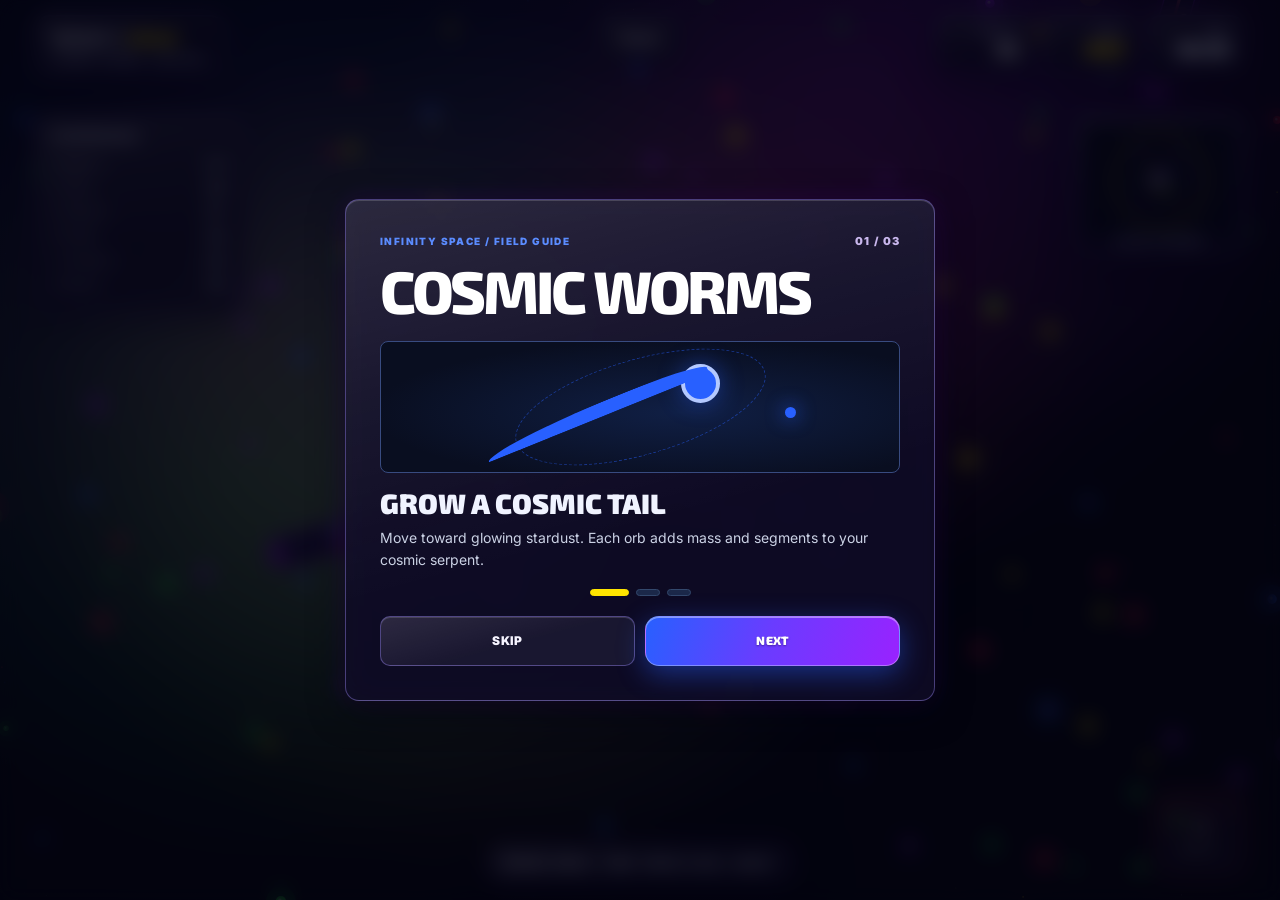
<file: cosmic-worms.html>
<!doctype html>
<html lang="en" id="ng">
<head>
<meta charset="utf-8">
<meta name="viewport" content="width=device-width,initial-scale=1,maximum-scale=1,user-scalable=no,viewport-fit=cover">
<meta name="theme-color" content="#080512">
<meta name="description" content="Infinity Space — Cosmic Worms. Grow a glowing space serpent and survive a galaxy of rivals.">
<title>Infinity Space — Cosmic Worms</title>
<link rel="stylesheet" href="cosmic-worms.css?v=12">
<link rel="stylesheet" href="neon-glass.css?v=8">
</head>
<body>
<canvas id="worm-field" aria-label="Cosmic Worms playing field"></canvas>
<section id="worm-hud" class="worm-hud" aria-label="Match status">
 <header class="worm-top">
  <div class="worm-brand"><b>INFINITY <em>SPACE</em></b><small id="worm-mode-label">COSMIC WORMS / SURVIVAL</small></div>
  <div class="worm-metrics">
   <div class="worm-metric"><small data-word="length">LENGTH</small><strong id="worm-length">0</strong></div>
   <div class="worm-metric"><small data-word="rank">RANK</small><strong id="worm-place">–</strong></div>
   <div class="worm-metric"><small data-word="time">TIME</small><strong id="worm-time">00:00</strong></div>
  </div>
 </header>
 <aside class="worm-leaders"><h3 data-word="leaders">LEADERBOARD</h3><div id="worm-ranking"></div></aside>
 <aside class="worm-radar"><canvas id="worm-mini" width="150" height="110"></canvas><small data-word="radar">GALAXY RADAR</small></aside>
 <button id="worm-pause" class="worm-pause-button" type="button" data-word="pause">PAUSE</button>
 <div class="worm-hint" id="worm-hint">MOUSE / WASD — TURN · SPACE / CLICK — BOOST</div>
 <button id="worm-boost" class="worm-boost-button" type="button" aria-label="Boost"><svg viewBox="0 0 24 24" fill="none" stroke="currentColor" stroke-width="2.3" stroke-linecap="square" aria-hidden="true"><path d="M4 12h15m-7-7 7 7-7 7"/></svg><b data-word="boost">BOOST</b></button>
 <div id="worm-stick" class="worm-stick" role="group" aria-label="Flight joystick"><div id="worm-thumb" class="worm-thumb"></div></div>
</section>
<div id="worm-toast" class="worm-toast" role="status" aria-live="polite"></div>
<div id="worm-pause-overlay" class="worm-shade" hidden role="dialog" aria-modal="true">
 <div class="worm-panel">
  <span class="worm-eyebrow">INFINITY SPACE / COSMIC WORMS</span>
  <h1 data-word="paused">PAUSED</h1>
  <p data-word="pauseDesc">Resume your flight, review the controls or return to the main menu.</p>
  <div class="worm-actions"><button class="worm-primary" id="worm-resume" data-word="resume">CONTINUE</button><button id="worm-settings-open" data-word="settings">SETTINGS</button><button id="worm-open-guide" data-word="help">HOW TO PLAY</button><button id="worm-exit" data-word="menu">EXIT TO MENU</button></div>
 </div>
</div>
<div id="worm-settings" class="worm-shade" hidden role="dialog" aria-modal="true" aria-labelledby="worm-settings-heading">
 <div class="worm-panel worm-settings-panel">
  <span class="worm-eyebrow">INFINITY SPACE / COSMIC WORMS</span>
  <h1 id="worm-settings-heading" data-word="settings">SETTINGS</h1>
  <h2 data-word="skins">COSMIC SKINS</h2>
  <p data-word="skinDesc">Choose your worm's cosmic appearance. All skins are unlocked.</p>
  <div id="worm-skin-grid" class="worm-skin-grid" role="group" aria-label="Cosmic worm skins"></div>
  <h2 data-word="visuals">VISUALS</h2>
  <label class="worm-setting-toggle"><span data-word="glow">Enhanced glow</span><input type="checkbox" id="worm-setting-glow" checked><i aria-hidden="true"></i></label>
  <label class="worm-setting-toggle"><span data-word="names">Rival names</span><input type="checkbox" id="worm-setting-names" checked><i aria-hidden="true"></i></label>
  <label class="worm-setting-range"><span data-word="zoom">Camera distance</span><strong id="worm-zoom-value">100%</strong><input id="worm-setting-zoom" type="range" min="75" max="140" step="5" value="100"></label>
  <div class="worm-actions"><button class="worm-primary" id="worm-settings-back" data-word="backPause">BACK TO PAUSE</button></div>
 </div>
</div>
<div id="worm-guide" class="worm-shade" hidden role="dialog" aria-modal="true">
 <div class="worm-panel worm-guide-panel">
  <div class="worm-guide-top"><span class="worm-eyebrow">INFINITY SPACE / FIELD GUIDE</span><span id="worm-guide-counter">01 / 03</span></div>
  <h1 data-word="guideTitle">COSMIC WORMS</h1>
  <div class="worm-guide-visual" aria-hidden="true"><span class="worm-guide-ring"></span><span class="worm-guide-orb"></span><span class="worm-guide-head"></span><span class="worm-guide-tail"></span></div>
  <h2 id="worm-guide-step-title"></h2><p id="worm-guide-step-copy"></p>
  <div class="worm-guide-dots" id="worm-guide-dots"><i></i><i></i><i></i></div>
  <div class="worm-actions"><button id="worm-guide-skip" data-word="skip">SKIP</button><button id="worm-guide-next" class="worm-primary" data-word="next">NEXT</button></div>
 </div>
</div>
<div id="worm-result" class="worm-shade" hidden role="dialog" aria-modal="true">
 <div class="worm-panel">
  <span class="worm-eyebrow" data-word="runOver">JOURNEY OVER</span>
  <h1 data-word="destroyed">WORM DESTROYED</h1><p id="worm-result-info"></p>
  <div class="worm-results">
   <div><strong id="worm-result-length">0</strong><small data-word="length">LENGTH</small></div>
   <div><strong id="worm-result-place">–</strong><small data-word="rank">RANK</small></div>
   <div><strong id="worm-result-kills">0</strong><small data-word="kills">ELIMINATIONS</small></div>
  </div>
  <div class="worm-actions"><button class="worm-primary" id="worm-restart" data-word="again">PLAY AGAIN</button><button id="worm-result-menu" data-word="menu">CHANGE MODE</button></div>
 </div>
</div>
<script src="player-profile.js"></script>
<script src="platform.js"></script>
<script src="https://bridge.playgama.com/v2/stable/playgama-bridge.js" defer></script>
<script src="playgama-platform.js" defer></script>
<script src="cosmic-worms.js?v=11" defer></script>
</body>
</html>
</file>
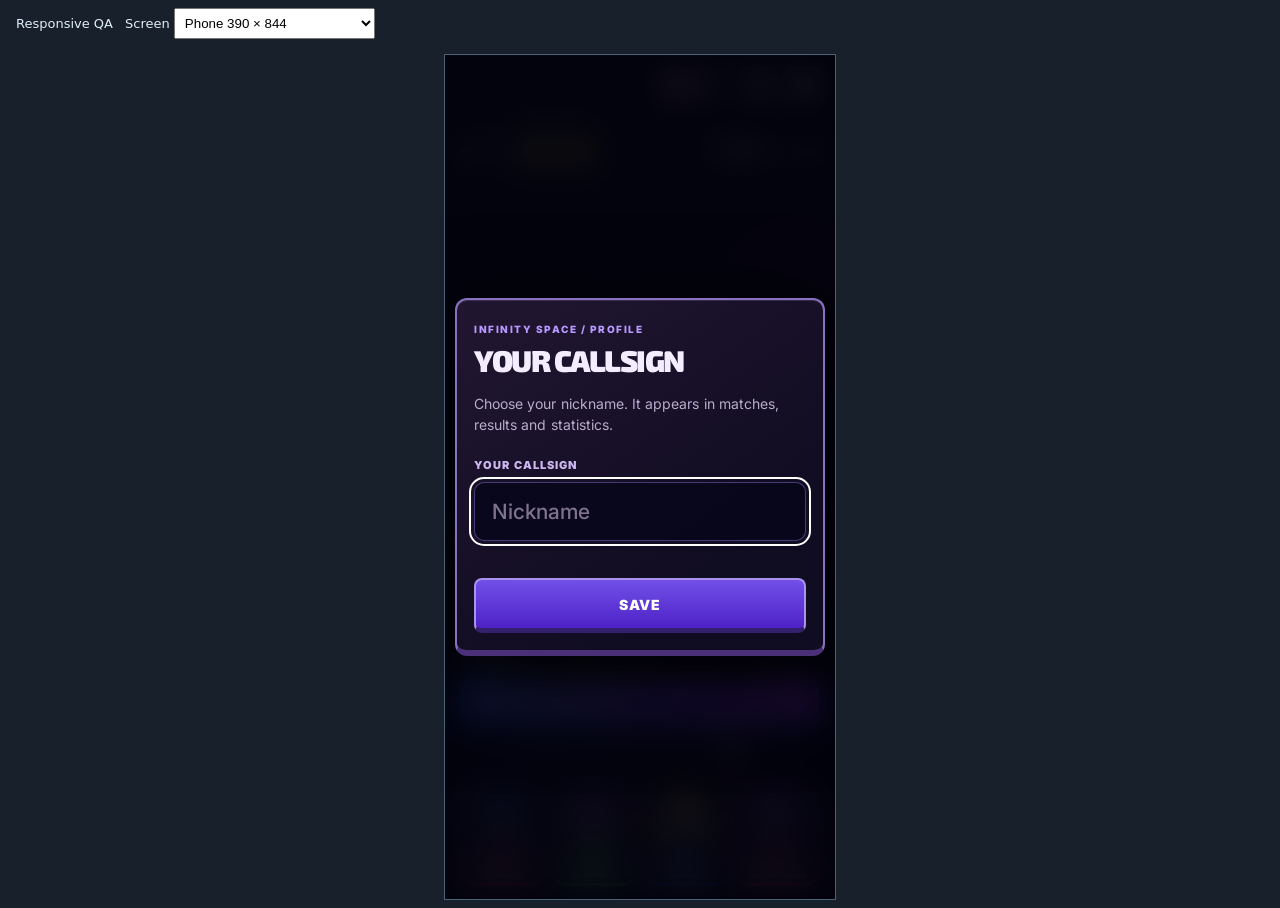
<file: tests/responsive.html>
<!doctype html><html lang="en"><meta charset="utf-8"><meta name="viewport" content="width=device-width,initial-scale=1"><title>Infiniti Space — responsive QA</title><style>body{margin:0;background:#17202b;color:#e0eefb;font:13px system-ui}header{height:46px;display:flex;align-items:center;gap:12px;padding:0 16px}select{padding:6px}main{display:flex;justify-content:center;align-items:flex-start;padding:8px;overflow:auto}iframe{border:1px solid #4b6378;flex-shrink:0;width:390px;height:844px;background:#000}</style><header>Responsive QA <label>Screen <select id="screen"><option value="390,844">Phone 390 × 844</option><option value="360,640">Phone 360 × 640</option><option value="844,390">Phone landscape 844 × 390</option><option value="768,1024">Tablet 768 × 1024</option></select></label></header><main><iframe id="game" title="Infiniti Space mobile preview" src="../index.html?tester=1&v=3.40.1"></iframe></main><script>document.getElementById('screen').onchange=e=>{const [w,h]=e.target.value.split(',');const frame=document.getElementById('game');frame.style.width=w+'px';frame.style.height=h+'px';};</script></html>
</file>
<file: styles.css>
@import url('https://fonts.googleapis.com/css2?family=Exo+2:wght@400;500;600;700;800;900&family=Inter:wght@400;500;600;700;800&display=swap');
:root{color-scheme:dark;--bg:#050917;--text:#edf5ff;--muted:#8494b9;--line:rgba(151,178,248,.14);--card:rgba(9,18,41,.82);--blue:#65c9ff;--purple:#ad8fff;--gold:#ffd27d}*{box-sizing:border-box}html,body{width:100%;height:100%;margin:0;overflow:hidden;background:#030711;color:var(--text);font-family:Inter,system-ui,-apple-system,Segoe UI,sans-serif}button{font:inherit;color:inherit;cursor:pointer;-webkit-tap-highlight-color:transparent}button:focus-visible{outline:2px solid #2860ff;outline-offset:3px}button:disabled{opacity:.42;cursor:not-allowed}#universe{position:fixed;inset:0;width:100%;height:100%;touch-action:none;display:block}.vignette{position:fixed;inset:0;pointer-events:none;background:radial-gradient(ellipse at center,transparent 40%,rgba(1,3,12,.33) 100%)}.hud{position:fixed;inset:0;pointer-events:none}.hud button,.sidebar,.topbar,.center-abilities,.bottom-center,.zoom-indicator,.world-label,.toast-root{pointer-events:auto}.topbar{height:78px;display:flex;align-items:center;justify-content:space-between;gap:20px;position:absolute;inset:0 0 auto;padding:12px 23px;z-index:5;background:linear-gradient(180deg,rgba(3,8,22,.9),rgba(3,8,22,.36) 85%,transparent);pointer-events:none}.topbar>*{pointer-events:auto}.brand{display:flex;align-items:center;gap:11px;min-width:240px}.brand-logo{width:44px;height:44px;border:1px solid rgba(142,199,255,.4);border-radius:14px;background:radial-gradient(circle at 32% 25%,#16385c,#0a1431 68%);display:grid;place-items:center;box-shadow:0 0 30px rgba(76,153,238,.12)}.brand-logo:before{content:'';position:absolute;width:27px;height:15px;border:2px solid #679dfc;border-radius:50%;transform:rotate(-30deg)}.brand-dot{position:relative;width:14px;height:14px;border-radius:50%;background:#2860ff;box-shadow:0 0 15px #2860ff}.brand strong{font-family:'Exo 2',Inter,system-ui,sans-serif;font-size:18px;letter-spacing:1.2px;font-weight:900;display:block}.brand em{font-style:normal;color:#2860ff}.brand small{display:block;font-size:9px;letter-spacing:3px;color:#8ca0c8;margin-top:2px}.top-stats{display:flex;align-items:center;gap:8px}.stat{min-width:131px;background:rgba(8,17,41,.67);border:1px solid var(--line);border-radius:13px;padding:8px 13px;display:flex;align-items:center;gap:10px;backdrop-filter:blur(12px)}.stat small{display:block;font-size:9px;color:#8297bd;letter-spacing:1.2px;font-weight:800}.stat strong{font-family:'Exo 2',Inter,system-ui;font-size:19px;white-space:nowrap}.stat-icon{color:#2860ff;font-size:23px}.stat-icon.gold{color:#ffd47f}.stat-icon.clock{color:#bc9eff}.top-actions{display:flex;gap:7px}.square-button{border:1px solid var(--line);background:rgba(12,24,52,.78);border-radius:13px;width:42px;height:42px;font-size:22px;display:grid;place-items:center;transition:.2s}.square-button:hover,.ability:hover{border-color:rgba(132,204,255,.6);background:rgba(29,53,94,.8);transform:translateY(-2px)}.sidebar{position:absolute;z-index:4;top:95px;left:20px;width:290px;max-height:calc(100vh - 180px);overflow-y:auto;scrollbar-width:thin;scrollbar-color:#334263 transparent;border:1px solid rgba(151,178,248,.18);border-radius:17px;background:rgba(8,16,36,.82);box-shadow:0 16px 60px rgba(0,0,0,.27);backdrop-filter:blur(20px);padding:14px;transition:transform .3s,opacity .3s}.sidebar.collapsed{transform:translateX(calc(-100% - 30px));opacity:0;pointer-events:none}.side-header{display:flex;align-items:center;justify-content:space-between;font-size:10px;letter-spacing:1.6px;color:#9eafd4;font-weight:800}.side-header button{border:0;background:rgba(139,160,212,.1);width:25px;height:25px;border-radius:7px;font-size:19px}.tier-display{padding:21px 3px 17px;border-bottom:1px solid var(--line)}.eyebrow{font-size:10px;letter-spacing:1.7px;color:#75cfff;font-weight:800}.tier-index{font-family:'Exo 2',Inter,system-ui;font-size:38px;font-weight:900;line-height:1.15;margin-top:5px}.tier-index span{font-size:17px;color:#60769a}.tier-display h2{font-family:'Exo 2',Inter,system-ui;font-size:20px;margin:4px 0 6px}.tier-display p{font-size:12px;color:#96a6c8;line-height:1.55;margin:0;min-height:33px}.upgrades-header{display:flex;justify-content:space-between;margin:18px 0 10px;font-size:10px;letter-spacing:1.7px;font-weight:800}.upgrades-header small{font-size:9px;letter-spacing:.6px;color:#2860ff}.upgrades{display:grid;gap:8px}.upgrade{border:1px solid rgba(123,161,217,.16);border-radius:12px;background:rgba(19,31,61,.68);padding:10px;display:flex;align-items:center;gap:10px;width:100%;text-align:left;transition:.2s}.upgrade:hover:not(:disabled){background:rgba(35,55,93,.95);border-color:rgba(40,96,255,.5)}.upgrade-icon{width:34px;height:34px;flex-shrink:0;border-radius:10px;background:rgba(78,132,228,.14);color:#80ceff;display:grid;place-items:center;font-size:21px}.upgrade-description{min-width:0;flex:1}.upgrade-description strong{display:block;font-size:11px;letter-spacing:.2px}.upgrade-description small{display:block;font-size:10px;color:#8396ba;margin-top:3px}.upgrade-cost{font-family:'Exo 2',Inter,system-ui;font-size:12px;color:#ffd78a;font-weight:800;text-align:right}.upgrade-cost small{font-size:9px;color:#7da3b2;display:block}.mission-panel{margin-top:17px;border-top:1px solid var(--line);padding:16px 2px 5px}.mission-title{display:flex;justify-content:space-between;font-size:10px;letter-spacing:1.3px;font-weight:800;margin-bottom:11px}.mission-title span{color:#27ff40}.mission{display:flex;align-items:center;gap:7px;padding:7px 0;font-size:10px;color:#92a3c5}.mission b{font-size:10px;color:#e0edff;margin-left:auto;white-space:nowrap}.mission-mark{color:#6a84ad;font-size:15px}.mission.done .mission-mark{color:#80f3c0}.mission.done b{color:#80f3c0}.show-sidebar{position:absolute;left:18px;top:102px;border:1px solid #405476;background:rgba(10,24,50,.85);padding:12px 15px;border-radius:11px;font-size:11px;letter-spacing:1px;font-weight:800}.hidden{display:none!important}.world-label{position:absolute;top:105px;left:50%;transform:translateX(-50%);font-size:10px;letter-spacing:2.5px;white-space:nowrap;color:#b9d6fb;text-align:center;text-shadow:0 0 16px #4cafff}.world-label small{display:block;font-size:8px;color:#788cab;letter-spacing:1.2px;margin-top:5px}.live-dot{display:inline-block;background:#27ff40;width:6px;height:6px;border-radius:50%;box-shadow:0 0 8px #27ff40;margin-right:9px}.center-abilities{position:absolute;right:24px;top:47%;display:grid;gap:10px}.ability{position:relative;overflow:hidden;width:91px;height:87px;background:rgba(12,24,49,.79);border:1px solid rgba(123,169,233,.24);border-radius:16px;display:flex;align-items:center;justify-content:center;flex-direction:column;gap:2px;backdrop-filter:blur(10px);transition:.2s}.ability-icon{font-size:28px;color:#2860ff;line-height:1.1}.ability:nth-child(2) .ability-icon{color:#c1a1ff}.ability>span:nth-child(2){font-size:10px;letter-spacing:1px;font-weight:800}.ability small{font-size:8px;color:#8aa2ca}.cooldown-fill{position:absolute;inset:auto 0 0;height:3px;background:linear-gradient(90deg,#4897fc,#2860ff);transform-origin:left;transform:scaleX(1)}.bottom-center{position:absolute;bottom:27px;left:50%;transform:translateX(-50%);width:min(460px,calc(100% - 55px));pointer-events:none}.evolution-info{display:flex;align-items:end;justify-content:space-between;margin-bottom:10px}.evolution-info strong{display:block;font-family:'Exo 2',Inter,system-ui;font-size:17px}.next-form{text-align:right}.next-form span{font-size:9px;color:#9caecd;letter-spacing:1.2px}.next-form strong{font-size:13px;color:#a8b8df;margin-top:5px}.progress-track{height:14px;border:1px solid #344466;border-radius:20px;background:rgba(8,14,32,.78);box-shadow:0 0 20px rgba(30,90,200,.16);position:relative;overflow:hidden}.progress-fill{height:100%;width:0%;border-radius:20px;background:linear-gradient(90deg,#318bf5,#2860ff 60%,#b3f7f2);box-shadow:0 0 17px rgba(40,96,255,.7);transition:width .3s}.progress-percent{position:absolute;inset:0;display:grid;place-items:center;font-size:9px;font-weight:800;text-shadow:0 1px 3px #000}.bottom-hint{text-align:center;font-size:10px;color:#95a8d0;margin-top:11px}.zoom-indicator{position:absolute;right:23px;bottom:32px;font-size:10px;color:#9db9e5;letter-spacing:1px;display:flex;gap:7px}.zoom-indicator span:first-child{font-size:21px;line-height:11px}.toast-root{position:absolute;top:174px;left:50%;transform:translateX(-50%);display:grid;gap:9px;z-index:10;pointer-events:none}.toast{border:1px solid #36618f;background:rgba(12,25,50,.9);border-radius:11px;padding:10px 17px;white-space:nowrap;text-align:center;box-shadow:0 9px 30px rgba(0,0,0,.3);font-weight:700;font-size:12px;animation:toast-in .3s ease-out}.toast.golden{color:#ffe6a8;border-color:#927943}.toast.danger{color:#ffaaa9;border-color:#974c63}@keyframes toast-in{from{opacity:0;transform:translateY(-10px)}to{opacity:1;transform:translateY(0)}}.modal-backdrop{position:fixed;inset:0;z-index:20;display:grid;place-items:center;padding:24px;background:rgba(1,4,16,.72);backdrop-filter:blur(12px)}.modal-backdrop.off{display:none}.modal-card{background:linear-gradient(145deg,rgba(21,34,68,.97),rgba(7,13,31,.98));border:1px solid #334c7e;box-shadow:0 25px 130px rgba(0,0,0,.5),0 0 90px rgba(36,97,193,.14);border-radius:25px;width:min(510px,100%);padding:35px 38px 30px;text-align:center;max-height:calc(100vh - 40px);overflow-y:auto;scrollbar-width:thin}.hero-art{width:160px;height:128px;position:relative;margin:-4px auto 10px;display:grid;place-items:center}.hero-ring{position:absolute;left:50%;top:50%;border:1px solid rgba(104,157,248,.3);border-radius:50%;transform:translate(-50%,-50%) rotateX(60deg) rotateZ(-25deg);box-shadow:0 0 20px rgba(89,115,241,.1)}.r1{width:108px;height:108px}.r2{width:150px;height:150px}.r3{width:195px;height:195px}.hero-core{width:57px;height:57px;border-radius:50%;background:radial-gradient(circle at 28% 24%,#e2f9ff,#2860ff 29%,#3870de 56%,#172a75 83%);box-shadow:0 0 36px #3076ec,0 0 90px #225b9a}.hero-star{position:absolute;color:#bceeff;text-shadow:0 0 15px #80bfff}.s1{left:18px;top:13px}.s2{right:4px;bottom:20px}.s3{right:19px;top:2px}.hero-kicker{color:#2860ff;font-size:10px;font-weight:800;letter-spacing:2.1px}.modal-card h1{font-family:'Exo 2',Inter,system-ui;font-size:clamp(40px,7vw,59px);letter-spacing:2.5px;line-height:.99;margin:16px 0;font-weight:900}.modal-card h1 span{background:linear-gradient(90deg,#6abfff,#bfa4ff);-webkit-background-clip:text;background-clip:text;color:transparent}.modal-lead{color:#a5b7db;line-height:1.75;margin:19px auto;max-width:370px;font-size:13px}.intro-features{display:flex;flex-wrap:wrap;justify-content:center;gap:7px;margin:25px 0}.intro-features span{border:1px solid #304770;background:rgba(33,51,95,.43);border-radius:30px;padding:8px 10px;font-size:10px;color:#bcd0f4}.primary-button{background:linear-gradient(100deg,#327bee,#54b5f5);box-shadow:0 7px 28px rgba(37,130,255,.33);border:1px solid #74c2ff;border-radius:13px;padding:15px 23px;font-weight:900;font-size:13px;letter-spacing:1.2px;transition:transform .2s,filter .2s;min-width:245px}.primary-button:hover{transform:translateY(-2px);filter:brightness(1.16)}.primary-button span{margin-left:12px;font-size:19px}.intro-note{display:block;font-size:10px;color:#7b90b4;margin-top:21px;line-height:1.7}.overlay-title{font-family:'Exo 2',Inter,system-ui;font-size:27px;font-weight:900;margin:7px 0 13px}.overlay-copy{font-size:13px;color:#9fb3d2;line-height:1.65}.map-grid{display:grid;grid-template-columns:repeat(4,1fr);gap:7px;max-height:280px;overflow-y:auto;margin:17px 0 23px;padding-right:5px}.map-item{border:1px solid #304261;background:#101c37;border-radius:10px;padding:11px 4px;min-width:0}.map-item strong{font:800 14px 'Exo 2',Inter,system-ui}.map-item small{display:block;font-size:9px;color:#9fb0cd;margin-top:4px;white-space:nowrap;overflow:hidden;text-overflow:ellipsis}.map-item.unlocked{border-color:#55a5e0;background:#173b59}.map-item.current{border-color:#2860ff;box-shadow:0 0 12px #246aa955}.modal-actions{display:flex;gap:10px;justify-content:center;margin-top:20px}.secondary-button{background:#15233f;border:1px solid #334b70;border-radius:12px;padding:13px 18px;font-weight:800;font-size:12px}.settings-line{display:flex;align-items:center;justify-content:space-between;border-bottom:1px solid #253451;padding:13px 0;font-size:13px}.settings-line input{accent-color:#67c9ff}.settings-line select{background:#112342;color:#fff;border:1px solid #354e73;border-radius:8px;padding:5px}.stat-list{display:grid;grid-template-columns:1fr 1fr;gap:9px;margin-top:15px}.stat-list div{background:#0e1c38;border-radius:11px;padding:14px 10px}.stat-list strong{display:block;font:800 20px 'Exo 2',Inter,system-ui}.stat-list small{display:block;font-size:10px;color:#8da5ca;margin-top:6px}
@media(max-width:1100px){.brand{min-width:196px}.brand strong{font-size:15px}.topbar{padding:10px 13px}.stat{min-width:105px;padding:8px}.sidebar{width:262px;left:12px}.bottom-center{width:min(380px,calc(100% - 80px))}.world-label{top:83px}}@media(max-width:800px){.topbar{height:62px;gap:6px}.brand small{display:none}.brand-logo{width:35px;height:35px}.brand{min-width:0;gap:7px}.brand strong{font-size:12px;letter-spacing:.25px}.top-stats{margin-left:auto}.stat{min-width:0;gap:5px;padding:6px 8px}.stat-icon{font-size:16px}.stat small{font-size:7px;letter-spacing:.3px}.stat strong{font-size:13px}.timer-stat{display:none}.square-button{width:34px;height:34px;font-size:17px}.top-actions{gap:4px}.sidebar{top:72px;max-height:calc(100vh - 150px);width:min(276px,calc(100vw - 24px));left:12px}.sidebar:not(.mobile-open){transform:translateX(calc(-100% - 20px));opacity:0;pointer-events:none}.sidebar.mobile-open{transform:none;opacity:1;pointer-events:auto}.show-sidebar{top:72px;left:12px;padding:9px;font-size:9px}.world-label{top:74px;font-size:8px}.world-label small{font-size:7px}.center-abilities{right:10px;top:auto;bottom:90px;display:flex}.ability{width:67px;height:65px;border-radius:12px}.ability-icon{font-size:21px}.ability>span:nth-child(2){font-size:8px}.ability small{font-size:7px}.bottom-center{bottom:18px;width:calc(100% - 36px)}.evolution-info strong{font-size:14px}.next-form strong{font-size:11px}.bottom-hint{display:none}.zoom-indicator{display:none}}@media(max-width:460px){.brand strong{font-size:11px}.stat:nth-child(1){display:none}.topbar{padding:8px}.stat strong{font-size:12px}.stat small{font-size:6px}.brand-logo{width:32px;height:32px}.center-abilities{bottom:96px}.modal-card{padding:20px 16px}.modal-card h1{font-size:40px}.intro-features{gap:4px}.intro-features span{font-size:9px}.intro-note{font-size:9px}.hero-art{height:110px}.next-form span{font-size:8px}}@media(prefers-reduced-motion:reduce){*,*::before,*::after{transition-duration:.001s!important;animation-duration:.001s!important}}


/* V2: navigation-deck interface: precise outlines, editorial spacing and quiet controls. */
:root{--line:rgba(164,198,226,.20);--card:rgba(7,15,27,.91);--text:#f1f8ff;--muted:#94afc7;--blue:#2860ff;--purple:#ccbcff;--gold:#f3d49a}
.topbar{height:76px;padding:13px 25px;background:linear-gradient(180deg,rgba(3,10,20,.94) 0%,rgba(3,10,20,.60) 80%,transparent 100%)}
.brand-logo{border-radius:50%;width:37px;height:37px;border:1px solid #88b7da;background:#0c2433;box-shadow:inset 0 0 0 4px rgba(40,96,255,.08)}
.brand-logo::before{border-color:#2860ff}.brand-dot{width:9px;height:9px;background:#dcffff;box-shadow:0 0 16px #2860ff}
.brand strong{font-size:15px;letter-spacing:2px;font-weight:800}.brand em{color:#2860ff}.brand small{font-size:8px;letter-spacing:2.6px;color:#68849c}
.stat{border-radius:5px;background:rgba(6,17,29,.80);border:1px solid rgba(114,151,184,.19);min-width:125px;padding:8px 11px;backdrop-filter:blur(8px)}
.stat small{color:#7794a8;font-size:8px;letter-spacing:1.4px}.stat strong{font-size:19px}.stat-icon{color:#2860ff}.stat-icon.gold{color:#edce8a}
.square-button,.side-header button,.show-sidebar{border-radius:5px!important;border:1px solid rgba(137,177,205,.3)!important;background:#0b1a2a!important;color:#bdd5e5;box-shadow:inset 0 1px rgba(255,255,255,.04);transition:background .15s,border-color .15s,transform .15s}
.square-button{width:41px;height:41px;font-size:19px}.square-button:hover,.side-header button:hover,.show-sidebar:hover{background:#142b3b!important;border-color:#2860ff!important;transform:translateY(-1px)}
.sidebar{background:rgba(6,15,27,.91);border-radius:8px;border:1px solid rgba(135,177,208,.22);box-shadow:0 14px 60px rgba(0,0,0,.32);padding:18px;backdrop-filter:blur(22px);width:312px}
.side-header{color:#8cb8c8}.tier-display{padding:23px 3px 19px}.tier-index{font-size:41px}.tier-display h2{font-size:20px}.tier-display p{color:#8ba6bc}.upgrades-header{color:#b8dbe8}
.upgrades{gap:7px}.upgrade{position:relative;border-radius:6px;border:1px solid rgba(128,171,201,.19);background:rgba(16,32,46,.78);padding:12px 11px;gap:12px;transition:background .16s,border-color .16s,transform .16s}
.upgrade::before{content:'';position:absolute;left:0;top:8px;bottom:8px;width:2px;background:#2860ff;opacity:.35}
.upgrade:hover:not(:disabled){background:#1b3547;border-color:#2860ff;transform:translateX(2px)}
.upgrade-icon{background:#102c3a;border:1px solid rgba(40,96,255,.16);border-radius:3px;color:#afe7f4;width:38px;height:38px;font-size:22px}
.upgrade-description strong{font-size:12px;font-weight:700}.upgrade-description small{color:#92aabd}.upgrade-cost{color:#f3d49a}
.mission-panel{border-color:rgba(139,180,208,.2)}.mission{font-size:11px;color:#98b2c4}.mission.done b{color:#27ff40}
.world-label{font-size:9px;letter-spacing:3px;color:#b9d9e5;text-shadow:none}
.center-abilities{right:26px;gap:12px}.ability{background:rgba(7,21,34,.88);border:1px solid rgba(144,193,218,.30);border-radius:7px;width:100px;height:93px;gap:3px;box-shadow:inset 0 1px 0 rgba(255,255,255,.04);transition:border-color .16s,transform .16s,background .16s}
.ability:hover{background:#153349;border-color:#2860ff;transform:translateY(-2px)}.ability-icon{font-size:29px;color:#2860ff}.ability:nth-child(2) .ability-icon{color:#d2bafc}.ability>span:nth-child(2){font-size:10px;letter-spacing:1.2px}.ability small{color:#8caac1;font-size:9px}
.cooldown-fill{height:2px;background:#2860ff}
.progress-track{border-radius:4px;height:12px;background:rgba(7,20,34,.94);border-color:rgba(150,202,228,.35);box-shadow:none}
.progress-fill{border-radius:3px;background:linear-gradient(90deg,#2860ff,#2860ff);box-shadow:0 0 8px rgba(40,96,255,.4)}
.toast{border-radius:5px;background:rgba(7,23,36,.94);border-color:#173dc6}
.modal-backdrop{background:rgba(2,7,15,.78);backdrop-filter:blur(10px)}
.modal-card{border-radius:8px;background:linear-gradient(145deg,#0c1b2b,#070f1b);border:1px solid #37586b;box-shadow:0 25px 100px #0009,0 0 65px #0b1c6e22}
.primary-button{background:#b6edf4;color:#082130;border:1px solid #defaff;box-shadow:0 6px 25px rgba(40,96,255,.18);border-radius:5px;min-height:49px;font-size:12px;letter-spacing:1.65px;font-weight:900;transition:background .15s,transform .15s,box-shadow .15s}
.primary-button:hover{background:#e1fcff;transform:translateY(-2px);box-shadow:0 8px 30px rgba(40,96,255,.28);filter:none}
.secondary-button{background:#102535;border:1px solid #486a7d;border-radius:5px;color:#c1dce8;transition:background .15s}.secondary-button:hover{background:#1b3d51}
.intro-features span{border-radius:3px;background:#13283c;border-color:#254759;color:#bce0eb}
.settings-line input[type=range]{width:48%;accent-color:#2860ff}.settings-line input[type=checkbox]{width:19px;height:19px;accent-color:#2860ff;cursor:pointer}
.settings-line select{background:#0d2435;border-radius:4px;border-color:#476a7d}.map-item{border-radius:3px;background:#102032}.stat-list div{border-radius:4px;background:#102436}
@media(max-width:800px){.topbar{height:62px;padding:8px}.brand{min-width:0}.brand strong{font-size:11px;letter-spacing:.5px}.brand small{display:none}.square-button{width:33px;height:33px;font-size:16px}.sidebar{top:70px;left:9px;width:min(295px,calc(100vw - 18px));max-height:calc(100vh - 145px)}.show-sidebar{top:74px}.center-abilities{right:8px;bottom:97px;gap:6px}.ability{width:68px;height:66px}.ability-icon{font-size:23px}.bottom-center{bottom:14px}.stat{min-width:0;padding:6px 8px}}
@media(max-width:560px){.stat:nth-child(1),.timer-stat{display:none}.brand-logo{width:30px;height:30px}.top-actions{gap:3px}.brand strong{font-size:10px}.world-label{top:76px;letter-spacing:1.5px}.sidebar{z-index:8}}

/* Infinite procedural atlas: coordinates and depletion derive from actual saved gameplay world. */
.modal-card.atlas-card{width:min(1220px,calc(100vw - 28px));max-width:none;padding:23px 28px;max-height:calc(100vh - 34px);overflow-y:auto;display:block}
.atlas-top{display:flex;justify-content:space-between;align-items:center;gap:16px}.atlas-top .overlay-title{margin:5px 0 8px;font-size:clamp(22px,3vw,35px);letter-spacing:1.4px;text-align:left}
.atlas-north{font-size:13px;color:#b7eafa;letter-spacing:3px}.atlas-description{text-align:left;color:#90acbc;font-size:12px;line-height:1.65;max-width:730px;margin:0 0 15px}
.atlas-stats{display:flex;justify-content:space-between;align-items:center;flex-wrap:wrap;gap:6px;border-top:1px solid #254256;padding:11px 0;color:#a6c4d9;font-size:11px;font-weight:600}
.atlas-wrap{position:relative;height:clamp(240px,54vh,640px);border:1px solid #173dc6;background:#07101d;overflow:hidden;border-radius:5px;box-shadow:inset 0 0 65px #03080fc7}
#atlas-canvas{display:block;width:100%;height:100%;cursor:grab}#atlas-canvas:active{cursor:grabbing}
.atlas-controls{position:absolute;right:13px;top:13px;display:grid;gap:6px}.atlas-control{width:37px;height:36px;background:#0b2030dc;border:1px solid #54798d;border-radius:4px;color:#d3f3ff;font-size:21px}.atlas-control:hover{background:#23475a;border-color:#2860ff}.atlas-control.center{font-size:24px}
.atlas-legend{display:flex;align-items:center;flex-wrap:wrap;gap:13px;margin:13px 0;color:#a4b9c9;font-size:9px;letter-spacing:.6px;font-weight:700}.atlas-legend span{display:inline-flex;gap:6px;align-items:center}
.atlas-mark{display:inline-block;width:8px;height:8px;border-radius:50%;background:#75a5cc}.atlas-mark.you{background:#2860ff;box-shadow:0 0 8px #2860ff}.atlas-mark.known{background:#4386af}.atlas-mark.rich{background:#a9e4bc}.atlas-mark.relic{background:#f3d58e}.atlas-mark.empty{background:#465669}
.atlas-footer{display:flex;gap:20px;align-items:center;justify-content:space-between}.atlas-footer small{font-size:10px;color:#809bb0;line-height:1.6}.atlas-footer .primary-button{width:auto;min-width:220px;padding:0 15px;flex-shrink:0}
@media(max-width:650px){.modal-card.atlas-card{padding:15px}.atlas-stats{font-size:9px}.atlas-legend{gap:8px;font-size:8px}.atlas-footer{flex-direction:column;align-items:stretch;gap:10px}.atlas-footer .primary-button{width:100%}.atlas-wrap{height:45vh}.atlas-description{font-size:11px}}

/* V3 performance: lower compositor cost when dynamic scaling is active. */

/* Compact, live QA controls. Only enabled via the tester button or F2. */
.tester-panel{position:fixed;right:20px;top:82px;z-index:15;width:min(345px,calc(100vw - 20px));max-height:calc(100dvh - 95px);overflow:auto;padding:16px 17px;border:1px solid #173dc6;background:rgba(8,22,34,.97);box-shadow:0 22px 60px #000b;border-radius:10px;color:#d5f3f9;scrollbar-width:thin;scrollbar-color:#173dc6 transparent}
.tester-panel.hidden{display:none}
.tester-header{display:flex;align-items:center;justify-content:space-between;gap:10px;padding-bottom:12px;border-bottom:1px solid #355166}
.tester-header small{display:block;font-size:9px;letter-spacing:1.8px;color:#2860ff}
.tester-header strong{display:block;font-size:13px;letter-spacing:.8px;margin-top:4px}
.tester-header button{font-size:24px;width:32px;height:32px;background:#183242;border:1px solid #173dc6;border-radius:5px}
.tester-stats{font-size:11px;line-height:1.6;color:#83d8a9;padding:9px 0;border-bottom:1px solid #244052}
.tester-line{display:grid;gap:7px;padding:10px 0;border-bottom:1px solid #213d4e;font-size:11px;font-weight:650}
.tester-line span{display:flex;align-items:center;justify-content:space-between}
.tester-line b{color:#2860ff;font-weight:800}
.tester-line input[type=range]{width:100%;accent-color:#2860ff;cursor:pointer}
.tester-line input[type=number],.tester-line select{width:100%;background:#0c2637;color:#e2faff;border:1px solid #426477;border-radius:5px;padding:9px;font-size:12px}
.tester-actions{display:grid;grid-template-columns:1fr 1fr;gap:8px;margin-top:14px}
.tester-actions button{min-height:36px;background:#12394d;border:1px solid #173dc6;border-radius:5px;color:#cdeffd;font-size:10px;font-weight:800}
.tester-actions button:hover{background:#173dc6}
.tester-actions button.danger{grid-column:1/-1;background:#472333;border-color:#8e4a60;color:#ffc4d1}
.tester-note{font-size:10px;line-height:1.5;color:#87a6b6;margin:13px 0 0}
.tester-toggle{font-size:20px}
@media(max-width:800px){.tester-panel{right:8px;top:66px;max-height:calc(100dvh - 74px);width:min(340px,calc(100vw - 16px))}}
@media(max-width:480px){.top-actions .square-button{width:31px;height:31px;font-size:15px}.top-actions{gap:2px}}

.top-actions .square-button[hidden]{display:none!important}
.tester-actions .tester-copy{grid-column:1/-1;background:#20334c}

.resource-panel{padding:14px 16px;margin:12px 0 4px;border:1px solid rgba(40,96,255,.23);background:rgba(9,28,43,.63);border-radius:7px}
.resource-header{display:flex;justify-content:space-between;align-items:center;gap:5px;font-size:10px;letter-spacing:1px;font-weight:900;color:#aedcf0;margin-bottom:9px}
.resource-header small{font-size:8px;color:#668ca0;letter-spacing:.4px}
.materials-inventory{display:grid;gap:5px}
.material-row{display:grid;grid-template-columns:20px 1fr auto;align-items:center;gap:8px;padding:5px 7px;background:rgba(7,22,34,.5);font-size:11px;border-radius:4px;color:#b2cbd9}
.material-row b{font-size:10px;color:#f0c6ac;font-variant-numeric:tabular-nums}
.material-row.ready b{color:#89e5bc}
.resource-help{display:block;color:#6d94aa;line-height:1.5;font-size:9px;margin-top:10px}
.resource-hint{font-size:9px;letter-spacing:.2px;color:#2860ff;margin-top:9px}

/* Flight controls: clean desktop aim marker, thumb-friendly mobile joystick. */
.flight-marker{pointer-events:none;position:absolute;left:50%;top:50%;z-index:2;width:18px;height:18px;border:1.5px solid rgba(40,96,255,.87);border-radius:50%;transform:translate(-50%,-50%) scale(.7);opacity:0;box-shadow:0 0 16px rgba(40,96,255,.4);transition:opacity .12s,transform .12s}
.flight-marker:before,.flight-marker:after{content:'';position:absolute;background:#2860ff;opacity:.8}
.flight-marker:before{height:1px;width:6px;left:5px;top:7px}
.flight-marker:after{width:1px;height:6px;left:7px;top:5px}
.flight-marker.visible{opacity:1;transform:translate(-50%,-50%) scale(1)}
.flight-stick{display:none;position:absolute;left:26px;bottom:92px;width:132px;height:132px;border:2px solid rgba(40,96,255,.35);border-radius:50%;background:radial-gradient(circle,rgba(40,96,255,.12),rgba(8,28,48,.56));box-shadow:inset 0 0 32px #16465e55,0 0 28px #030d1e77;z-index:6;touch-action:none;user-select:none;-webkit-user-select:none;pointer-events:auto}
.flight-stick.engaged{border-color:rgba(40,96,255,.76);background:radial-gradient(circle,rgba(40,96,255,.19),rgba(8,28,48,.7))}
.stick-cross{position:absolute;left:50%;top:50%;transform:translate(-50%,-50%);color:#2860ff;font-size:20px;font-weight:400}
.stick-thumb{position:absolute;left:50%;top:50%;width:58px;height:58px;border-radius:50%;transform:translate(-50%,-50%);display:grid;place-items:center;border:1px solid #2860ff95;background:radial-gradient(circle at 30% 20%,#173dc6,#112a3c 75%);box-shadow:0 0 18px #2860ff33,inset 0 1px 1px #d7faff44;color:#b1eaf6;font-size:23px;will-change:transform}
.flight-stick.engaged .stick-thumb{box-shadow:0 0 25px #2860ff77,inset 0 1px 1px #d7faff55}
@media(pointer:coarse){.flight-stick{display:block}.flight-marker{display:none!important}}
@media(pointer:coarse) and (max-width:800px){.flight-stick{left:14px;bottom:108px;width:120px;height:120px}.stick-thumb{width:55px;height:55px}.bottom-center{bottom:10px;max-width:calc(100vw - 32px)}.center-abilities{right:10px;bottom:110px}}
@media(pointer:coarse) and (max-height:500px){.flight-stick{bottom:18px;width:104px;height:104px}.center-abilities{bottom:22px}}

.atlas-measures{display:grid;grid-template-columns:repeat(3,minmax(0,1fr));gap:12px;margin:10px 0 16px}.atlas-measures>div{padding:12px 14px;border:1px solid #284554;background:#0a1723;border-radius:6px}.atlas-measures small{display:block;font-size:9px;letter-spacing:1px;color:#86a9bb;margin-bottom:8px}.atlas-measures strong{font-size:clamp(13px,1.7vw,20px);font-weight:600;color:#d4f3ff;overflow-wrap:anywhere}.gravity-key{color:#b8a2ff}@media(max-width:650px){.atlas-measures{gap:5px;margin:5px 0 10px}.atlas-measures>div{padding:9px 7px}.atlas-measures small{font-size:8px;line-height:1.4;letter-spacing:.3px}.atlas-measures strong{font-size:12px}.atlas-legend{line-height:1.5}.atlas-wrap{height:44vh}}

/* Observatory atlas and lethal landmarks. */
.atlas-danger-bar{display:flex;align-items:center;justify-content:space-between;gap:16px;padding:9px 12px;margin-bottom:10px;border-left:2px solid #9c757d;background:#10151e;color:#aebbc8;font-size:11px;line-height:1.6;text-align:left}
.atlas-danger-bar .secondary-button{flex-shrink:0;min-height:34px;padding:7px 12px;font-size:10px;letter-spacing:.6px}
.abyss-key{color:#bd9299}.atlas-mark.known{border-radius:0;background:#173dc6}.atlas-mark.you{width:6px;height:6px;background:#c6e2ec}
.abyss-warning{position:fixed;z-index:12;bottom:110px;left:50%;transform:translateX(-50%);width:max-content;max-width:calc(100vw - 28px);padding:10px 16px;border:1px solid #8c6671;background:#100e18ed;color:#edd5dc;font-size:11px;line-height:1.5;text-align:center;pointer-events:none;box-shadow:0 4px 25px #0008}
.abyss-warning[hidden]{display:none}
@media(max-width:650px){.atlas-danger-bar{flex-direction:column;align-items:stretch;gap:5px;font-size:10px}.atlas-danger-bar .secondary-button{width:100%}.abyss-warning{bottom:140px;font-size:10px}}

.atlas-pins{display:flex;align-items:center;gap:7px;flex-wrap:wrap;margin:9px 0 5px}.atlas-pins .secondary-button{min-height:32px;padding:6px 11px;font-size:10px;white-space:nowrap}.atlas-pins select,.atlas-pins input{min-width:100px;max-width:190px;flex:1;height:32px;padding:5px 9px;background:#0b1723;border:1px solid #35505e;border-radius:4px;color:#c8dce7;font-size:11px}.atlas-pins button[aria-pressed=true]{border-color:#d4ca9a;color:#ece3b4;background:#333022}.atlas-pins :disabled{opacity:.4}.atlas-pin-hint{font-size:10px;line-height:1.5;color:#859caa;text-align:left;margin:4px 0 8px}.atlas-card .atlas-wrap{height:clamp(220px,47vh,560px)}
@media(max-width:650px){.atlas-pins{gap:5px}.atlas-pins input,.atlas-pins select{max-width:none;min-width:110px}.atlas-card .atlas-wrap{height:36vh;min-height:220px}.atlas-pins .secondary-button{font-size:9px;padding:6px 9px}}

/* v3.25: luminous accents, readable HUD; no full-screen post-processing. */
.ability-icon{color:#2860ff}.ability:nth-child(2) .ability-icon{color:#cf94ff}
.upgrade-icon{color:#2860ff;background:#0b1c6e;border-color:#2860ff66}
.progress-fill{background:linear-gradient(90deg,#2860ff,#27ff40);box-shadow:0 0 12px #2860ff80}
.primary-button{background:#2860ff;border-color:#d4fcff;box-shadow:0 5px 24px #2860ff40}
.world-label small,.bottom-hint{color:#bfd8ee}
</file>
<file: interface.css>
/* v3.32 — shared observatory interface, based on the approved compact HUD and atlas. */
:root{--cyan:#2860ff;--purple:#b28be9;--text:#e7f1ff;--muted:#91a8c2;--line:#385a7366;--card:#0a1528ed}
button,input,select{font:inherit}button:focus-visible,input:focus-visible,select:focus-visible{outline:2px solid var(--cyan);outline-offset:3px}button{touch-action:manipulation}.topbar{height:76px;padding:12px 26px;gap:16px;background:#060e20ee;border-bottom:1px solid #385a7344;z-index:30}.brand{min-width:205px;border:0;background:none;text-align:left;padding:0;color:var(--text);cursor:pointer}.brand strong{font-size:14px;letter-spacing:2px}.brand em{display:block;color:var(--cyan);font-size:12px;letter-spacing:4px}.brand small{display:none}.brand-logo{border:0;background:none;box-shadow:none;width:34px;height:34px}.brand-logo:before{border-color:var(--cyan);width:31px;height:17px;transform:rotate(-38deg)}.brand-dot{width:10px;height:10px;background:#c9fffd;box-shadow:0 0 13px #2860ff88}.top-stats{gap:0}.stat{min-width:140px;background:none;border:0;border-right:1px solid #385a7355;border-radius:0;padding:1px 22px;backdrop-filter:none;gap:10px}.stat:last-child{border:0}.stat strong{font-size:18px;font-weight:600}.stat small{font-size:8px;color:var(--muted);letter-spacing:1.3px;margin-bottom:3px}.stat-icon{font-size:22px;color:var(--cyan)}.stat-icon.clock{color:var(--purple)}.top-actions{gap:7px}.square-button{width:35px;height:35px;font-size:17px;border-radius:8px!important;background:#102034!important;border-color:#385a7366!important}.top-actions #btn-new-game{display:none}
.sidebar{top:138px;left:26px;width:266px;max-height:calc(100dvh - 250px);padding:14px;background:#091526e8;border:1px solid var(--line);border-radius:12px;backdrop-filter:none;box-shadow:0 10px 40px #0003}.side-header{font-size:10px;color:#dbe9f6;letter-spacing:1.7px;margin-bottom:12px}.side-header button{width:25px;height:25px;border:0!important;background:none!important}.upgrades{gap:7px}.upgrade{border:1px solid #385a733d;background:#0f20339c;border-radius:7px;padding:10px 8px;gap:8px;min-height:57px}.upgrade:before{display:none}.upgrade:disabled{opacity:1}.upgrade:disabled .upgrade-cost{opacity:.5}.upgrade-icon{background:transparent;border:0;width:29px;height:29px;font-size:22px;color:#2860ff}.upgrade:nth-child(2) .upgrade-icon{color:#cab0f7}.upgrade-description strong{font-size:11px;font-weight:600}.upgrade-description small{font-size:9px;line-height:1.5;color:#849eb6}.upgrade-cost{background:#19304280;border:1px solid #385a7355;padding:6px;border-radius:4px;font-size:11px;color:#c9e6e5}.upgrade-cost small{font-size:7px;margin-top:2px}.details-button{display:flex;justify-content:space-between;align-items:center;width:100%;margin-top:14px;background:none;border:0;padding:3px 0;color:#9cb6cb;font-size:9px;letter-spacing:1px}.details-button:hover{color:var(--cyan)}.details-button span{font-size:16px}.show-sidebar{top:138px;left:26px;font-size:10px;padding:11px}
.world-label{top:96px;max-width:calc(100vw - 40px);overflow:hidden;text-overflow:ellipsis;font-size:8px;letter-spacing:2px;pointer-events:none;color:#a3bdcf}.world-label small{font-size:8px;color:#768fa7}.center-abilities{right:26px;top:46%;gap:10px}.ability{width:152px;height:54px;display:grid;grid-template-columns:34px 1fr;grid-template-rows:1fr 1fr;column-gap:6px;row-gap:0;text-align:left;padding:9px 11px;border-radius:9px;background:#0a182ce6;backdrop-filter:none;border-color:var(--line)}.ability-icon{grid-row:1/3;font-size:25px}.ability>span:nth-child(2){font-size:9px;letter-spacing:1.1px;align-self:end}.ability small{font-size:8px;align-self:start;margin-top:3px;color:#9cb3ca}.cooldown-fill{height:2px;background:var(--cyan)}.ability:nth-child(2) .cooldown-fill{background:var(--purple)}
.bottom-center{bottom:32px;width:min(610px,calc(100% - 48px));background:#081426e8;border:1px solid var(--line);border-radius:10px;padding:14px 20px 16px;pointer-events:auto}.evolution-info{align-items:center;gap:18px;margin:0 20px 12px 0}.hud-stage{font-family:'Exo 2',sans-serif;font-size:23px;color:#dbeaf5;font-weight:600;white-space:nowrap}.hud-stage small{font-size:11px;color:#607e98}.evolution-info>div:nth-child(2){flex:1}.evolution-info .eyebrow{display:block;font-size:7px;color:#7799ac;letter-spacing:1.5px;margin-bottom:3px}.evolution-info strong{font-size:13px;font-weight:600}.next-form span{font-size:7px;letter-spacing:1px;color:#889eb5}.next-form strong{font-size:11px;color:#c4b7df;margin-top:3px}.next-form:before{content:'→';float:left;margin:9px 16px 0 0;color:#6c8b9f}.progress-track{height:4px;border:0;border-radius:3px;overflow:visible;background:#193149;margin-right:45px}.progress-fill{height:4px;box-shadow:0 0 10px #2860ff33;background:linear-gradient(90deg,#2860ff,#27ff40)}.progress-percent{inset:auto -45px -3px auto;font-size:8px;display:block;color:#a7cbd5;white-space:nowrap;max-width:250px}.bottom-hint{position:absolute;top:100%;left:0;width:100%;font-size:8px;color:#70899f;margin-top:8px}.stage-details{position:absolute;right:10px;top:11px;background:none;border:0;color:#8ea9bf;padding:3px;font-size:16px}.zoom-indicator{bottom:9px;right:20px;font-size:8px;letter-spacing:.6px;color:#819aad;max-width:calc(100vw - 40px)}.zoom-indicator>span:first-child{display:none}
.evolution-panel{position:absolute;top:138px;left:308px;width:320px;max-height:calc(100dvh - 260px);overflow:auto;padding:18px;pointer-events:auto;z-index:9;background:#091526f5;border:1px solid #50738a;border-radius:12px;box-shadow:0 15px 60px #0008;scrollbar-width:thin}.evolution-panel .tier-display{padding:0 0 14px}.tier-index{font-size:30px}.tier-display h2{font-size:19px}.tier-display p{font-size:11px}.resource-panel{margin:13px 0;padding:12px}.resource-header{font-size:9px}.resource-header small{display:none}.resource-help{font-size:10px;line-height:1.65}.mission-title{font-size:9px}.mission{font-size:11px}
body:has(#modal:not(.off)) .hud>:not(.topbar){visibility:hidden}body:has(#modal:not(.off)) #abyss-warning{visibility:hidden}.modal-backdrop{padding:100px 24px 24px;background:#030a17a8;backdrop-filter:blur(7px)}.modal-card{position:relative;width:min(570px,100%);border:1px solid #385a73;border-radius:16px;padding:34px;background:linear-gradient(145deg,#102238f5,#071222fa);max-height:calc(100dvh - 122px);box-shadow:0 20px 100px #0008}.panel-close{position:absolute;right:15px;top:12px;border:0;background:transparent;color:#91a8c2;font-size:25px;width:32px;height:32px}.overlay-title{font-size:25px;letter-spacing:1.2px;margin:10px 0 22px}.eyebrow,.hero-kicker{color:var(--cyan);font-size:9px;letter-spacing:2px}.primary-button{background:linear-gradient(110deg,#2860ff,#27ff40);border:1px solid #27ff40;border-radius:8px;color:#0b1c6e;box-shadow:0 6px 28px #2860ff20;min-height:46px;font-size:11px;letter-spacing:1.2px;min-width:0}.primary-button:hover{background:#b3f7ef;box-shadow:0 8px 30px #2860ff35}.secondary-button{border:1px solid #385a73;border-radius:7px;background:#12243a;color:#c4d7e6;font-size:11px}.settings-line{gap:18px;text-align:left;font-size:12px;padding:14px 0;border-color:#385a7344}.settings-line select{max-width:58%;padding:8px;font-size:11px}.settings-line input{flex-shrink:0}.overlay-copy{font-size:12px;color:#91a8c2;line-height:1.8}.stat-list{gap:10px}.stat-list div{background:#0a192b;border:1px solid #385a7344;border-radius:8px;padding:20px 8px}.stat-list strong{font-size:21px;color:#d1eeef;font-weight:600}.stat-list small{color:#8ba6be;font-size:10px}.achievement-list{display:grid;gap:8px;text-align:left}.achievement{display:flex;align-items:center;gap:14px;padding:16px 12px;border:1px solid #385a7344;border-radius:8px;background:#0a192b;color:#8da2ba}.achievement>span{font-size:25px;color:#637997}.achievement>div{flex:1}.achievement strong{display:block;font-size:12px;font-weight:600}.achievement small{display:block;margin-top:4px;font-size:10px;color:#7e98b2}.achievement b{font-size:8px;letter-spacing:.7px}.achievement.earned>span,.achievement.earned b{color:var(--cyan)}.achievement.earned{border-color:#2860ff4d;color:#dfefef}.tester-panel{background:#0a172bf7;border:1px solid #385a73;border-radius:12px;z-index:35}.tester-actions button{border-radius:6px;background:#123044;border-color:#385a73}
/* Fullscreen menu: live space remains visible around the cinematic singularity. */
#modal[data-screen=menu]{padding:76px 0 0;background:#030a1799;backdrop-filter:none}.modal-card.menu-card{width:100%;height:100%;max-height:none;border:0;border-radius:0;box-shadow:none;background:linear-gradient(90deg,#060e20f7 0%,#060e20ba 45%,#060e2022 100%);overflow:hidden;padding:0;text-align:left;display:flex;align-items:center}.menu-card>.panel-close{display:none}.menu-content{position:relative;z-index:2;margin:20px 0 70px 9%;width:390px;max-width:48%}.menu-card h1{font-size:clamp(42px,5.7vw,82px);font-weight:600;line-height:.98;letter-spacing:4px;margin:22px 0}.menu-card h1 span{background:linear-gradient(100deg,#2860ff,#c0a6ef);background-clip:text;-webkit-background-clip:text;color:transparent}.menu-card .modal-lead{font-size:12px;line-height:1.9;margin:0 0 26px;color:#91a8c2;max-width:none}.menu-nav{display:grid;gap:4px;width:325px;max-width:100%}.menu-nav>button:not(.primary-button){display:flex;align-items:center;gap:14px;background:none;border:0;border-bottom:1px solid #385a732c;padding:12px 14px;text-align:left;font-size:12px;color:#b6cada;border-radius:5px}.menu-nav>button:not(.primary-button):hover{background:#173249aa;color:#e8ffff}.menu-nav>button>span{font-size:18px;color:#2860ff}.menu-nav>button>small{margin-left:auto;font-size:9px;color:#638096}.menu-nav .primary-button{display:flex;justify-content:space-between;align-items:center;text-align:left;margin-bottom:8px;padding:12px 16px;letter-spacing:1px}.menu-nav .primary-button span{color:#0b1c6e}.menu-save{font-size:9px;color:#7394a5;margin-top:23px}.menu-save .live-dot{width:5px;height:5px}.menu-footer{position:absolute;bottom:24px;left:26px;right:26px;display:flex;justify-content:space-between;gap:20px;font-size:8px;letter-spacing:1px;color:#658096}.menu-art{position:absolute;left:48%;top:50%;width:min(53vw,760px);aspect-ratio:1;transform:translateY(-50%);background:radial-gradient(ellipse,#a868ec22 20%,#5d49a522 35%,transparent 67%);pointer-events:none}.menu-hole{position:absolute;inset:27%;border-radius:50%;background:#01030b;box-shadow:0 0 3px 2px #e4cdff,0 0 14px 5px #b38bec,0 0 38px 10px #8868cc66,inset -8px 1px 10px #31294c}.menu-hole:after{content:'';position:absolute;inset:-7%;border-radius:50%;border:1px solid #bb9be755;box-shadow:0 0 45px #9973e444}.menu-orbit{position:absolute;inset:12%;border-radius:50%;border:7px solid #b3a5f6;transform:rotate(-22deg) scaleY(.25);box-shadow:0 0 12px #dfcfff,0 0 34px #936be4,inset 0 0 18px #b599f1;background:transparent}.menu-coordinate{position:absolute;bottom:15%;left:30%;font-size:8px;letter-spacing:4px;color:#a7a8c5}
/* Atlas is a workspace: fixed header, flexible canvas, persistent controls. */
#modal[data-screen=map]{padding:76px 0 0;background:#060e20;backdrop-filter:none}.modal-card.atlas-card{width:100%;height:100%;max-height:none;padding:22px 26px 18px;border:0;border-radius:0;background:#060e20;display:flex;flex-direction:column;gap:10px;overflow:hidden;text-align:left;box-shadow:none}.atlas-card>.panel-close{top:18px;right:24px}.atlas-top{padding-right:35px}.atlas-top .overlay-title{font-size:25px;margin:5px 0 0;font-weight:600;letter-spacing:2px}.atlas-north{font-size:10px;margin-right:24px}.atlas-measures{position:absolute;right:100px;top:20px;width:49%;margin:0;gap:10px}.atlas-measures>div{padding:7px 16px;background:transparent;border:0;border-left:1px solid #385a7366;border-radius:0}.atlas-measures small{font-size:8px;letter-spacing:.6px;margin-bottom:5px}.atlas-measures strong{font-size:17px}.atlas-danger-bar{order:1;margin:0;padding:6px 10px;font-size:10px;background:#11172b;border-color:#b28be9}.atlas-danger-bar .secondary-button{font-size:9px;padding:5px 10px;min-height:28px}.atlas-pins{order:2;margin:0;gap:7px}.atlas-pins .secondary-button{border-radius:5px;font-size:9px;min-height:30px}.atlas-pins input,.atlas-pins select{background:#0c1b30;border:1px solid #385a73;height:30px;max-width:190px}.atlas-pin-hint{order:3;margin:0;font-size:9px;min-height:13px}.atlas-stats{order:4;border:0;padding:0;color:#87b1bc;font-size:9px;letter-spacing:.5px}.atlas-card .atlas-wrap{order:5;flex:1;height:auto;min-height:150px;border:1px solid #385a73;border-radius:12px;box-shadow:none}.atlas-controls{top:50%;transform:translateY(-50%);right:15px;gap:7px}.atlas-control{width:38px;height:38px;background:#0b1a2eee;border-color:#385a73;border-radius:7px}.atlas-legend{order:6;margin:1px 0;font-size:8px;gap:18px;letter-spacing:.4px}.atlas-footer{order:7;gap:24px}.atlas-footer small{font-size:9px;max-width:700px;color:#7895ac;line-height:1.6}.atlas-footer .primary-button{min-height:42px;font-size:10px;min-width:240px}.atlas-footer .primary-button span{font-size:16px}
@media(min-width:1500px){.menu-content{margin-left:12%}.menu-nav>button:not(.primary-button){padding:15px 14px}.atlas-card .atlas-wrap{min-height:250px}}
@media(max-width:1100px){.topbar{padding:12px 18px;gap:12px}.brand{min-width:170px}.stat{min-width:100px;padding:0 12px}.stat strong{font-size:16px}.top-actions{gap:5px}.square-button{width:32px;height:32px}.sidebar{left:18px;width:250px}.center-abilities{right:18px}.bottom-center{width:520px}.atlas-measures{width:52%;right:62px}.atlas-measures>div{padding:7px 10px}.atlas-top .overlay-title{font-size:20px}.atlas-measures strong{font-size:14px}.menu-content{margin-left:7%}}
@media(max-width:800px){.topbar{height:64px;padding:8px 12px;gap:8px}.brand{min-width:0;gap:6px}.brand strong{font-size:11px;letter-spacing:1.5px}.brand em{font-size:9px;letter-spacing:2.7px}.brand-logo{width:29px}.top-stats{margin-left:auto}.stat{padding:0 10px;min-width:0}.stat strong{font-size:14px}.stat small{font-size:7px;letter-spacing:.6px}.stat-icon{font-size:16px}.timer-stat{display:none}.top-actions{gap:4px}.square-button{width:30px;height:32px;font-size:16px}.sidebar{top:115px;left:14px;width:266px;max-height:calc(100dvh - 225px)}.show-sidebar{top:114px;left:14px}.world-label{top:78px;font-size:7px}.world-label small{font-size:7px}.center-abilities{top:auto;bottom:130px;right:14px;display:grid}.ability{width:125px;height:49px}.ability-icon{font-size:22px}.ability>span:nth-child(2){font-size:8px}.ability small{font-size:7px}.bottom-center{width:min(540px,calc(100% - 28px));bottom:28px;padding:13px 16px}.evolution-info strong{font-size:12px}.next-form strong{font-size:10px}.bottom-hint{display:none}.zoom-indicator{display:flex;bottom:8px;font-size:7px}.evolution-panel{left:14px;top:115px;width:min(340px,calc(100vw - 28px));max-height:calc(100dvh - 225px)}.modal-backdrop{padding:82px 14px 16px}.modal-card{padding:30px 24px;max-height:calc(100dvh - 98px)}#modal[data-screen=menu],#modal[data-screen=map]{padding-top:64px}.menu-content{max-width:58%;margin-left:7%;margin-bottom:55px}.menu-card h1{font-size:clamp(36px,6vw,60px);letter-spacing:2px}.menu-art{left:42%;width:65vw;opacity:.65}.menu-card .modal-lead{font-size:11px}.menu-footer{left:20px;right:20px;font-size:7px;letter-spacing:.5px}.atlas-card.modal-card{padding:16px 14px 12px;gap:8px}.atlas-measures{position:static;width:100%;gap:3px;order:0}.atlas-measures>div{padding:5px 8px}.atlas-measures small{font-size:7px}.atlas-measures strong{font-size:12px}.atlas-top .overlay-title{font-size:20px}.atlas-danger-bar{flex-direction:row;gap:10px;font-size:9px}.atlas-danger-bar .secondary-button{width:auto}.atlas-legend{gap:9px;font-size:7px}.atlas-footer{flex-direction:row;gap:12px}.atlas-footer .primary-button{width:auto;min-width:200px;font-size:9px}.atlas-footer small{font-size:8px}.atlas-card .atlas-wrap{height:auto;min-height:150px}.tester-panel{top:72px;max-height:calc(100dvh - 80px)}}
@media(max-width:560px){.topbar{height:100px;align-items:flex-start;flex-wrap:wrap;gap:4px;padding:10px 12px}.brand{height:32px}.top-actions{margin-left:auto}.square-button{width:29px;height:30px}.top-stats{position:absolute;top:53px;left:12px;right:12px;justify-content:space-between;margin:0}.stat,.stat:nth-child(1),.timer-stat{display:flex;flex:1;min-width:0;padding:0 9px}.stat:first-child{padding-left:0}.stat:last-child{padding-right:0;justify-content:flex-end}.stat strong{font-size:14px}.stat small{font-size:6px;letter-spacing:.5px}.stat-icon{font-size:16px}.stat-icon.clock{font-size:19px}.world-label{top:111px;max-width:95vw;letter-spacing:.7px;font-size:7px}.world-label small{font-size:6px;letter-spacing:.4px}.sidebar,.evolution-panel{top:168px;max-height:calc(100dvh - 275px)}.show-sidebar{top:144px;left:14px;padding:8px 10px;font-size:8px}.center-abilities{bottom:125px;right:12px}.ability{width:116px;height:48px}.bottom-center{padding:12px 13px 14px;border-radius:9px}.evolution-info{gap:10px;margin-right:14px;margin-bottom:11px}.hud-stage{font-size:19px}.hud-stage small{font-size:9px}.evolution-info strong{font-size:11px}.next-form{max-width:42%}.next-form strong{font-size:9px}.next-form span{font-size:6px}.next-form:before{display:none}.evolution-info .eyebrow{font-size:6px}.progress-percent{font-size:7px}.zoom-indicator{left:14px;right:14px;justify-content:center;letter-spacing:0;font-size:6px}.flight-stick{bottom:124px}.modal-backdrop{padding:114px 12px 14px}.modal-card{padding:30px 18px;max-height:calc(100dvh - 128px);border-radius:12px}.overlay-title{font-size:23px}.settings-line{font-size:11px;gap:10px}.settings-line select{font-size:10px}.modal-actions{flex-wrap:wrap}.modal-actions>*{flex:1;white-space:nowrap}.tester-panel{top:108px;max-height:calc(100dvh - 116px)}#modal[data-screen=menu],#modal[data-screen=map]{padding-top:100px}.menu-content{margin:16px 24px 50px;max-width:100%;width:calc(100% - 48px)}.menu-card h1{font-size:43px;margin:14px 0}.menu-card .hero-kicker{font-size:7px;letter-spacing:1.4px}.menu-card .modal-lead{font-size:10px;margin-bottom:18px}.menu-nav{width:100%;max-width:320px}.menu-nav>button:not(.primary-button){padding:10px 12px;font-size:11px}.menu-nav .primary-button{font-size:10px;min-height:45px}.menu-save{font-size:8px;margin-top:18px}.menu-art{width:85vw;left:37%;top:32%;opacity:.35}.menu-footer{bottom:15px;font-size:6px;left:14px;right:14px;gap:10px}.menu-footer>span:first-child{max-width:58%}.atlas-card.modal-card{padding:12px 12px 10px;gap:6px}.atlas-top .overlay-title{font-size:17px;letter-spacing:1px}.atlas-top .eyebrow{font-size:7px}.atlas-north{font-size:9px;margin-right:15px}.atlas-card>.panel-close{top:7px;right:9px}.atlas-measures strong{font-size:11px}.atlas-measures small{font-size:6px;letter-spacing:.2px}.atlas-danger-bar{font-size:8px;padding:5px 7px;line-height:1.4}.atlas-danger-bar .secondary-button{font-size:7px;white-space:normal;width:85px;padding:5px;min-height:32px}.atlas-pins{gap:4px;display:grid;grid-template-columns:repeat(3,minmax(0,1fr))}.atlas-pins input,.atlas-pins select{min-width:0;width:100%;max-width:none;height:27px;font-size:9px;padding:4px}.atlas-pins .secondary-button{font-size:8px;padding:4px 6px;min-height:27px}.atlas-pin-hint{font-size:8px;min-height:11px}.atlas-stats{font-size:7px}.atlas-card .atlas-wrap{min-height:100px;border-radius:8px}.atlas-control{width:32px;height:32px;font-size:20px}.atlas-controls{right:9px;gap:5px}.atlas-legend{font-size:6px;gap:5px 9px;line-height:1.4}.atlas-footer{gap:5px;align-items:stretch;flex-direction:column}.atlas-footer small{font-size:7px;line-height:1.4}.atlas-footer .primary-button{min-height:35px;width:100%;font-size:9px;padding:6px 12px}.stat-list strong{font-size:18px}.achievement{padding:13px 9px;gap:10px}}
@media(max-height:760px) and (min-width:561px){.menu-content{margin-top:15px;margin-bottom:45px}.menu-card h1{font-size:50px;margin:13px 0}.menu-card .modal-lead{margin-bottom:15px}.menu-nav>button:not(.primary-button){padding:9px 12px}.menu-save{margin-top:14px}}
@media(max-height:650px){.menu-card{overflow-y:auto!important}.menu-content{margin-top:28px;margin-bottom:65px}.menu-card.menu-card{align-items:flex-start}.atlas-danger-bar{display:none}.atlas-footer small{display:none}.atlas-legend{margin:0}.sidebar{top:110px;max-height:calc(100dvh - 210px)}.menu-footer{position:fixed}.evolution-panel{max-height:calc(100dvh - 200px)}}
@media(prefers-reduced-motion:reduce){*{scroll-behavior:auto}}
.hud{z-index:30}
@media(max-width:800px){.hud:has(.sidebar:not(.mobile-open)) .show-sidebar{display:block!important}}

/* v3.33 — floating instrument clusters and a complete, consistent button set. */
.topbar{background:transparent;border:0;box-shadow:none;pointer-events:none;gap:18px}
.topbar .brand{min-width:190px;padding:10px 13px;background:#081525d9;border:1px solid #729bb033;border-radius:15px;box-shadow:0 5px 24px #0003}
.top-stats{gap:8px}
.topbar .stat{min-width:130px;padding:9px 14px;background:linear-gradient(130deg,#10283be8,#071321e8);border:1px solid #729bb03d;border-radius:13px;box-shadow:inset 0 1px #c4fbff0a,0 5px 24px #0003}
.top-actions{gap:8px;background:none}
.ui-icon{width:21px;height:21px;display:block;flex-shrink:0;pointer-events:none}
button{transition:background .16s,border-color .16s,box-shadow .16s,transform .16s}
.square-button{width:42px;height:42px;border-radius:14px!important;background:linear-gradient(145deg,#183a4ce8,#081725ed)!important;border-color:#2860ff56!important;color:#b5edf0;box-shadow:inset 0 1px #dafaff18,0 4px 16px #0004}
.square-button:hover{border-color:#2860ff!important;background:linear-gradient(145deg,#173dc6,#102a3d)!important;box-shadow:0 0 18px #2860ff28,inset 0 1px #dafaff25;transform:translateY(-2px)}
.square-button:active,button:active:not(:disabled){transform:translateY(1px);box-shadow:inset 0 2px 10px #0004}
#btn-map,#btn-settings{color:#d4c1fc}
.primary-button{border-radius:12px;border:1px solid #b6fff2;background:linear-gradient(115deg,#2860ff,#27ff40);box-shadow:inset 0 1px #fff7,0 4px 0 #173dc6,0 9px 25px #2860ff25;color:#0b1c6e;font-weight:800}
.primary-button:hover{background:linear-gradient(115deg,#2860ff,#c3ffe7);box-shadow:inset 0 1px #fff9,0 4px 0 #173dc6,0 12px 30px #2860ff3d}
.primary-button>span{display:inline-flex;vertical-align:middle}.primary-button .ui-icon{width:20px;height:20px}
.secondary-button,.tester-actions button,.atlas-control,.show-sidebar{border-radius:10px!important;background:linear-gradient(135deg,#19364d,#0c1c30)!important;border:1px solid #628fa76b!important;box-shadow:inset 0 1px #d9ffff12,0 3px 0 #040d19;color:#c6e6ee}
.secondary-button:hover,.tester-actions button:hover,.atlas-control:hover,.show-sidebar:hover{background:linear-gradient(135deg,#235169,#142f47)!important;border-color:#2860ff!important;box-shadow:inset 0 1px #d9ffff22,0 3px 0 #061522,0 0 15px #2860ff1c}
.atlas-control{display:grid;place-items:center}.atlas-pins button[aria-pressed=true]{color:#27ff40;border-color:#27ff40!important;background:#0a4318!important}.tester-actions button.danger{background:linear-gradient(135deg,#532a41,#2e192c)!important;border-color:#ac698577!important;color:#fac3d8}
.menu-nav{gap:7px}.menu-nav>button:not(.primary-button){padding:12px 14px;border:1px solid #7197b23b;border-radius:10px;background:linear-gradient(110deg,#12283dda,#0c192b90);box-shadow:inset 0 1px #bceeff09}
.menu-nav>button:not(.primary-button):hover{border-color:#2860ffa6;background:linear-gradient(110deg,#20475b,#122b42);transform:translateX(3px);box-shadow:0 0 20px #2860ff16}
.menu-nav>button>small .ui-icon{width:14px;height:14px;color:#829cb6}.menu-nav>button>span .ui-icon{width:20px;height:20px}.menu-nav .primary-button{margin-bottom:9px}
.upgrade{border-radius:11px;background:linear-gradient(120deg,#163247d9,#0b1c2fe6);border:1px solid #63869d45;box-shadow:inset 0 1px #d7faff09;min-height:61px}
.upgrade:hover:not(:disabled){background:linear-gradient(120deg,#0b1c6e,#112d43);border-color:#2860ff;box-shadow:0 0 20px #2860ff18;transform:translateX(2px)}
.upgrade-icon{width:33px;height:33px;border-radius:9px;background:#2860ff15;border:1px solid #2860ff2b;display:grid;place-items:center}.upgrade-icon .ui-icon{width:22px;height:22px}.upgrade-cost{border-radius:7px;border:1px solid #2860ff33;background:#2860ff12;color:#27ff40}
.upgrade:disabled{background:linear-gradient(120deg,#112536d9,#091725e6);border-color:#63869d2b}.upgrade:disabled .upgrade-cost{opacity:.65;background:#a8c3db08;color:#879fb1}.upgrade:disabled .upgrade-icon{opacity:.6}
.ability{border-radius:13px;background:linear-gradient(115deg,#0b1c6eed,#081b2ce8);border:1px solid #2860ff6b;box-shadow:inset 0 1px #d9ffff16,0 4px 0 #061420,0 7px 20px #0003}
.ability:nth-child(2){background:linear-gradient(115deg,#342b53ed,#151b33e8);border-color:#b29be06b}.ability:hover{background:linear-gradient(115deg,#173dc6,#12364b);border-color:#27ff40;box-shadow:0 0 23px #2860ff2b,0 4px 0 #061420}.ability:nth-child(2):hover{background:linear-gradient(115deg,#514072,#252948);border-color:#d4adff;box-shadow:0 0 23px #ab79e52b,0 4px 0 #110e20}.ability-icon{display:grid;place-items:center}.ability-icon .ui-icon{width:27px;height:27px}
.panel-close,.side-header button,.tester-header button,.stage-details{display:grid;place-items:center;border-radius:9px!important;background:#182d41c9!important;border:1px solid #6a96b34d!important;color:#a9cbdc}.panel-close:hover,.side-header button:hover,.stage-details:hover{color:#d5fff8;border-color:#27ff40!important}.stage-details .ui-icon{width:14px;height:14px}.side-header .ui-icon{width:16px;height:16px}
.details-button{padding:10px;border:1px solid #6790aa45;border-radius:8px;background:#1630467d;color:#b3cddc;margin-top:12px}.details-button:hover{border-color:#2860ff;background:#20475c}.details-button .ui-icon{width:15px;height:15px}
@media(max-width:1100px){.topbar{gap:10px}.topbar .brand{min-width:164px;padding:9px 11px}.topbar .stat{min-width:106px;padding:9px 11px}.square-button{width:37px;height:39px}.top-actions{gap:5px}.top-stats{gap:6px}}
@media(max-width:800px){.topbar{padding:8px 12px;gap:7px}.topbar .brand{min-width:0;padding:7px 9px}.topbar .stat{min-width:0;padding:7px 9px;border-radius:10px}.square-button{width:32px;height:35px;border-radius:10px!important}.square-button .ui-icon{width:18px;height:18px}.top-actions{gap:4px}.top-stats{gap:5px}.ability-icon .ui-icon{width:23px;height:23px}}
@media(max-width:560px){.topbar{height:112px;padding:8px 12px}.topbar .brand{height:39px;padding:6px 9px;border-radius:11px}.top-actions{padding-top:2px;gap:4px}.top-actions .square-button{width:32px;height:35px;font-size:15px}.top-stats{top:57px;gap:6px}.topbar .stat,.topbar .stat:first-child,.topbar .stat:last-child{padding:7px 9px;justify-content:flex-start;min-width:0;border-radius:10px}.topbar .stat strong{font-size:13px}.topbar .stat small{font-size:6px}.world-label{top:115px}.topbar .stat-icon{font-size:15px}.topbar .timer-stat{flex:.85}.menu-nav>button:not(.primary-button){padding:9px 12px}.menu-nav .ui-icon{width:18px;height:18px}.menu-nav{gap:6px}}
@media(max-width:370px){.topbar{padding-left:7px;padding-right:7px}.top-actions{gap:3px}.top-actions .square-button{width:29px}.brand-logo{display:none}.top-stats{left:7px;right:7px}.topbar .stat{gap:5px}.topbar .stat strong{font-size:12px}}

/* v3.34: one continuous live background for the start menu and pause. */
#modal[data-screen=menu]{padding:0;background:transparent;backdrop-filter:none}
#modal[data-screen=menu] .menu-card{height:100%;background:linear-gradient(90deg,#060e20f5 0%,#060e20cd 32%,#060e2040 59%,#060e2008 85%,transparent);padding:76px 0 0}
.menu-scene-label{position:absolute;left:68%;top:79%;color:#b8c8e0;font-size:8px;letter-spacing:4px;pointer-events:none}
.top-actions button[aria-pressed=true]{border-color:#27ff40!important;background:linear-gradient(145deg,#173dc6,#0b1c6e)!important;box-shadow:inset 0 1px #b6fff033,0 0 18px #2860ff2c;color:#d0fff7}
.brand[aria-pressed=true]{border-color:#2860ff66}
@media(max-width:800px){#modal[data-screen=menu] .menu-card{padding-top:64px}}
@media(max-width:560px){#modal[data-screen=menu] .menu-card{padding-top:105px;background:linear-gradient(90deg,#060e20ec,#060e20b8 45%,#060e2050)}.menu-scene-label{display:none}.menu-card h1{letter-spacing:4px}}
/* v3.36 — readable measurements, progression and comfortable touch controls */
.body-measure{position:absolute;right:22px;top:112px;display:flex;flex-direction:column;align-items:flex-end;gap:5px;color:#d7f6ff;pointer-events:none;text-shadow:0 2px 12px #000}.body-measure small{font-size:9px;letter-spacing:.2em;color:#83a7bb}.body-measure strong{font:600 22px 'Exo 2',sans-serif;font-variant-numeric:tabular-nums}.camera-buttons{position:absolute;right:22px;bottom:44px;display:flex;gap:6px;pointer-events:auto}.camera-buttons button{width:44px;height:44px;border:1px solid #35576c;border-radius:9px;background:#091824d9;color:#d8f5ff;font-size:24px;cursor:pointer}.camera-buttons button:hover{background:#164059}.zoom-indicator{right:126px;max-width:calc(100vw - 300px);font-size:8px}.modal-card .overlay-title small{font-size:14px;color:#83a7bb}.modal-card{max-height:calc(100dvh - 130px);overflow:auto;overscroll-behavior:contain}.menu-card{max-height:none}.menu-nav button{min-height:44px}.menu-nav{gap:5px}.menu-card h1{font-size:clamp(48px,6vw,94px)}.settings-line{gap:18px}.settings-line select{max-width:58%}.settings-line input[type=range]{width:180px;max-width:48%;accent-color:#2860ff;min-height:36px}.modal-actions{flex-wrap:wrap;justify-content:center;gap:10px}.modal-actions button{min-height:44px}.achievement-list{display:grid;gap:10px}.achievement{display:grid;grid-template-columns:32px minmax(0,1fr) auto;gap:12px;text-align:left;padding:15px;border:1px solid color-mix(in srgb,var(--rarity) 25%,transparent);border-radius:10px;background:linear-gradient(110deg,color-mix(in srgb,var(--rarity) 7%,#091522),#07111d)}.achievement>span,.achievement>b,.achievement .rarity-label{color:var(--rarity)}.achievement strong{display:block;color:#e1edf7;font-size:14px}.achievement small{display:block;font-size:10px;line-height:1.7;color:#8fa8be}.achievement .rarity-label{text-transform:uppercase;font-size:8px;letter-spacing:.14em}.achievement-progress{margin-top:7px;width:100%;height:3px;border-radius:4px;background:#253240;overflow:hidden}.achievement-progress i{display:block;height:100%;background:var(--rarity);box-shadow:0 0 8px var(--rarity)}.achievement.earned{border-color:color-mix(in srgb,var(--rarity) 65%,transparent)}.achievement-unlock{position:relative;overflow:hidden;display:flex;align-items:center;gap:15px;width:min(370px,90vw);min-height:82px;padding:18px;background:#081321f2;border:1px solid var(--rarity);border-radius:12px;box-shadow:0 0 25px color-mix(in srgb,var(--rarity) 25%,transparent);animation:unlock-arrive .45s ease-out;color:#eaf7ff}.achievement-unlock small{display:block;color:var(--rarity);font-size:9px;letter-spacing:.1em;margin-bottom:5px}.achievement-unlock strong{display:block;font-size:17px}.achievement-seal{font-size:28px;color:var(--rarity);z-index:1}.achievement-rays{position:absolute;pointer-events:none;inset:0;background:linear-gradient(110deg,transparent 30%,color-mix(in srgb,var(--rarity) 25%,transparent) 50%,transparent 70%);transform:translateX(-100%);animation:unlock-sweep 1s .4s ease-out}.rarity-uncommon .achievement-seal{animation:unlock-bloom 1s}.rarity-rare .achievement-seal{animation:unlock-orbit 1s}.rarity-epic .achievement-seal{animation:unlock-bloom .7s 2}.rarity-legendary .achievement-rays{animation:unlock-sweep 1.2s 2}.rarity-mythic .achievement-rays{background:conic-gradient(from 0deg,transparent,#ff79ba30,transparent,#2860ff30,transparent);animation:unlock-orbit 4s linear infinite;transform:none}.rarity-mythic .achievement-seal{animation:unlock-bloom 1s 3}.toast-root{z-index:60;max-width:92vw}.toast.requirements{max-width:500px;white-space:normal;line-height:1.6;border-color:#2860ff}.bestiary-grid{display:grid;gap:12px;text-align:left}.bestiary-entry{display:grid;grid-template-columns:65px minmax(0,1fr);gap:18px;padding:18px;border:1px solid #254254;border-radius:12px;background:#0b1b2c8c}.bestiary-entry small{color:#2860ff;font-size:9px;letter-spacing:.12em}.bestiary-entry h3{margin:6px 0 9px;font-size:17px;color:#dfedff}.bestiary-entry p{margin:0;font-size:12px;line-height:1.8;color:#a7bfd0}.bestiary-orb{width:52px;height:52px;margin-top:8px;border-radius:50%;background:radial-gradient(circle at 32% 30%,#aab9c9,#54627b 40%,#172331 70%);box-shadow:0 0 22px #587d9f30}.orb-planet{background:radial-gradient(circle at 30% 30%,#a9efd0,#2860ff 40%,#081934 80%)}.orb-ice{background:radial-gradient(circle at 30% 30%,#efffff,#2860ff 40%,#184970 80%)}.orb-gas{background:repeating-linear-gradient(15deg,#d9b998 0 6px,#9e786b 7px 11px,#e5ceab 12px 17px);box-shadow:inset -12px -9px 20px #090c38b0}.orb-star{background:radial-gradient(circle,#fffde3,#ffc682 60%,#fb8e57);box-shadow:0 0 25px #ffba6c70}.orb-galaxy{transform:rotate(-30deg) scaleY(.5);background:radial-gradient(ellipse,#fff,#e0c4ff 12%,#8c71d0 35%,#273b6e 60%,transparent 72%);box-shadow:0 0 30px #ad9bea}.orb-blackhole{background:#000;border:3px solid #c1e6ff;box-shadow:0 0 13px #b9a5ff,inset 0 0 5px #a5c9ff}.tutorial-orbit{margin:10px auto 22px;width:82px;height:82px;border:1px solid #173dc6;border-radius:50%;display:grid;place-items:center;background:#0c293e;box-shadow:0 0 40px #2860ff26;color:#2860ff}.tutorial-orbit .ui-icon{width:42px;height:42px}.tutorial-dots{display:flex;gap:8px;justify-content:center;margin:24px}.tutorial-dots i{width:6px;height:6px;background:#3c586c;border-radius:50%}.tutorial-dots i.active{background:#2860ff;box-shadow:0 0 8px #2860ff}.track-list{display:grid;gap:10px}.track-row{display:grid;grid-template-columns:28px minmax(0,1fr) auto;align-items:center;gap:12px;text-align:left;padding:14px;border:1px solid #294357;border-radius:9px}.track-row>span{font-size:12px;color:#6e94aa}.track-row strong,.track-row small{display:block}.track-row small{font-size:10px;color:#b7a879;margin-top:5px}.track-row button:disabled{opacity:.5;cursor:default}.pin-editor{position:fixed;z-index:100;width:280px;box-sizing:border-box;background:#0a1c2cf5;backdrop-filter:blur(16px);border:1px solid #5285a0;box-shadow:0 15px 55px #000b;border-radius:12px;padding:18px;display:grid;gap:14px;text-align:left}.pin-editor strong{font-size:12px;letter-spacing:.08em;color:#b9e9f9}.pin-editor label{display:grid;gap:7px;font-size:11px;color:#97b7cb}.pin-editor input:not([type=color]){width:100%;box-sizing:border-box;background:#07101e;border:1px solid #345569;color:#e0f2ff;padding:10px;border-radius:6px;font-size:16px}.pin-editor .pin-color-line{display:flex;align-items:center;justify-content:space-between}.pin-editor input[type=color]{width:60px;height:32px;border:0;background:transparent}.pin-editor>div{display:flex;gap:6px;flex-wrap:wrap}.pin-editor button{padding:10px;font-size:11px;min-height:40px}.atlas-pins{flex-wrap:wrap}.atlas-controls button{min-width:42px;min-height:42px}.atlas-wrap{min-height:170px}.top-stats .stat strong{font-variant-numeric:tabular-nums;white-space:nowrap}.top-stats .stat small{white-space:nowrap}
@keyframes unlock-arrive{from{opacity:0;transform:translateY(-15px) scale(.95)}to{opacity:1;transform:none}}@keyframes unlock-sweep{to{transform:translateX(100%)}}@keyframes unlock-bloom{50%{transform:scale(1.4);filter:drop-shadow(0 0 9px var(--rarity))}}@keyframes unlock-orbit{to{transform:rotate(360deg)}}
@media(max-width:1000px){.top-stats .stat strong{font-size:16px}.top-stats .stat{min-width:0}.timer-stat{display:none}.body-measure{top:120px}.menu-content{padding-top:10px}.menu-card h1{font-size:64px}.menu-nav button{min-height:42px}.menu-nav{gap:3px}.modal-card{max-width:calc(100vw - 32px)}}
@media(max-width:600px){.topbar{padding:10px 10px 0;gap:8px;align-items:center}.brand{max-width:145px}.brand strong{font-size:12px}.brand small{font-size:6px}.top-stats{gap:5px}.top-stats .stat{padding:8px 10px;gap:6px}.top-stats .stat strong{font-size:13px}.top-stats .stat small{font-size:6px;letter-spacing:.08em}.stat-icon{font-size:15px}.top-actions{gap:5px;justify-content:flex-end}.top-actions .square-button{width:38px;height:38px}.top-actions #btn-new-game,.top-actions #btn-music{display:none}.body-measure{top:118px;right:12px}.body-measure strong{font-size:18px}.body-measure small{font-size:8px}.world-info{max-width:57%;top:120px}.world-info strong{font-size:10px}.world-info small{font-size:8px}.bottom-center{left:10px;right:10px;bottom:max(16px,env(safe-area-inset-bottom));width:auto;transform:none}.bottom-hint{display:none}.evolution-info{gap:10px}.next-form{display:none}.current-form{font-size:13px}.center-abilities{right:12px;bottom:125px;gap:10px}.ability{width:64px;min-height:64px}.flight-stick{left:18px;bottom:128px;width:114px;height:114px}.camera-buttons{right:12px;bottom:278px}.camera-buttons button{width:40px;height:40px}.zoom-indicator{display:none}.modal-backdrop:not([data-screen=menu]){padding:110px 10px 10px}.modal-card{width:100%;max-width:100%;padding:26px 18px 20px;max-height:calc(100dvh - 120px);border-radius:14px}.overlay-title{font-size:23px!important;line-height:1.25}.overlay-copy{font-size:12px!important;line-height:1.8}.settings-line{font-size:12px;gap:10px;align-items:center}.settings-line select{max-width:55%;font-size:12px;min-height:40px}.settings-line input[type=range]{max-width:45%}.menu-card{padding:0!important;max-height:none!important;border-radius:0!important}.menu-content{width:auto!important;margin:0 24px!important;padding-top:115px!important;padding-bottom:60px!important}.menu-card h1{font-size:clamp(42px,10vw,64px);line-height:.95;margin:12px 0}.menu-card .modal-lead{font-size:12px;line-height:1.5;margin:10px 0 15px}.menu-nav{max-width:310px;gap:3px}.menu-nav button{min-height:40px;padding:7px 12px;font-size:11px}.menu-save{margin-top:12px;font-size:8px}.menu-footer{bottom:12px;font-size:7px;left:24px;right:24px}.menu-footer>span:first-child{display:none}.hero-kicker{font-size:8px}.achievement{padding:12px;gap:8px;grid-template-columns:22px minmax(0,1fr) auto}.achievement strong{font-size:12px}.achievement>b{font-size:11px}.bestiary-entry{grid-template-columns:42px minmax(0,1fr);padding:12px;gap:12px}.bestiary-orb{width:36px;height:36px}.bestiary-entry h3{font-size:15px}.bestiary-entry p{font-size:11px}.track-row{gap:7px;padding:10px;grid-template-columns:20px minmax(0,1fr) auto}.track-row strong{font-size:12px}.track-row button{font-size:8px;padding:10px 7px}.atlas-card{padding:14px!important}.atlas-top .overlay-title{font-size:20px!important}.atlas-measures{gap:5px}.atlas-measures>div{padding:8px}.atlas-measures small{font-size:7px}.atlas-measures strong{font-size:11px}.atlas-danger-bar{font-size:9px;gap:8px}.atlas-danger-bar button{font-size:8px;padding:8px}.atlas-pins{gap:5px}.atlas-pins button{padding:8px;font-size:8px;min-height:34px}.atlas-pins input{min-width:75px;width:90px;font-size:12px}.atlas-pins select{min-width:90px;font-size:11px}.atlas-pin-hint{font-size:8px}.atlas-wrap{height:calc(100dvh - 420px)!important;min-height:180px}.atlas-stats{font-size:8px}.atlas-card .overlay-copy{display:none}.toast-root{top:170px;right:10px;left:auto;transform:none}.achievement-unlock{width:min(330px,88vw);min-height:60px;padding:12px}.achievement-unlock strong{font-size:14px}}
@media(max-height:700px){.menu-content{padding-top:110px!important}.menu-card h1{font-size:44px}.menu-card .modal-lead{display:none}.menu-nav button{min-height:35px;padding-top:5px;padding-bottom:5px}.menu-save{margin-top:8px}.menu-footer{font-size:7px}}
@media(max-height:500px) and (orientation:landscape){.menu-content{padding-top:90px!important;margin-left:28px!important}.menu-card h1{font-size:32px;float:left;margin:10px 28px 0 0}.menu-nav{display:grid;grid-template-columns:1fr 1fr;width:480px;max-width:70vw}.menu-nav button:first-child{grid-column:1/-1}.menu-save,.hero-kicker,.menu-footer{display:none}.body-measure{top:90px}.flight-stick{bottom:90px;width:90px;height:90px}.center-abilities{bottom:88px}.camera-buttons{bottom:225px}.modal-backdrop:not([data-screen=menu]){padding-top:80px}.modal-card{max-height:calc(100dvh - 90px)}.atlas-wrap{height:210px!important}}
@media(prefers-reduced-motion:reduce){.achievement-unlock,.achievement-seal,.achievement-rays{animation:none!important}}

@media(max-width:600px){.topbar .brand{min-width:0;width:138px;padding:7px}.topbar .stat{min-width:0;padding:8px 10px}.topbar .timer-stat{display:none!important}.top-actions{margin-left:auto}.world-label{left:12px;top:118px;max-width:55%;transform:none;text-align:left;letter-spacing:.7px}.center-abilities{top:auto;transform:none;right:12px;bottom:125px}.ability{width:74px;height:64px;padding:8px;grid-template-columns:23px 1fr}.ability .ui-icon{width:22px}.ability>span:nth-child(2){font-size:7px;letter-spacing:0}.ability small{font-size:7px}.achievement.earned>span,.achievement.earned b{color:var(--rarity)}}
.achievement.earned>span,.achievement.earned b{color:var(--rarity)}

@media(max-width:600px){.flight-stick{display:block}.panel-close{width:40px;height:40px}.topbar .brand{max-width:138px}.topbar .stat small{white-space:normal;min-height:16px;display:flex;align-items:center}.body-measure strong{max-width:42vw;overflow-wrap:anywhere}}
/* Keep both header rows separate; resource cards must never cover navigation. */
@media(max-width:600px){
 .topbar{display:grid;grid-template-columns:minmax(0,1fr) auto;grid-template-rows:40px 48px;align-content:start;align-items:center;height:112px;gap:8px;padding:8px 10px;}
 .topbar .brand{grid-column:1;grid-row:1;min-width:0;width:138px;height:38px;margin:0;}
 .topbar .top-actions{grid-column:2;grid-row:1;margin:0;gap:5px;}
 .topbar .top-stats{position:static;grid-column:1/-1;grid-row:2;display:flex;gap:6px;width:100%;height:48px;margin:0;}
 .topbar .stat{flex:1;min-width:0;height:48px;padding:7px 10px;justify-content:flex-start;}
 #modal[data-screen=menu] .menu-card{display:block!important;padding:0!important;}
 #modal[data-screen=menu] .menu-content{flex:none;width:calc(100% - 48px)!important;max-width:342px;margin:0 24px!important;padding:130px 0 50px!important;}
 .menu-nav{width:100%;max-width:310px;}
 .hud,.modal-card{-webkit-user-select:none;user-select:none;}
 input,textarea{-webkit-user-select:text;user-select:text;}
}

/* Short landscape screens retain a useful map viewport and reachable menu controls. */
@media(max-height:500px) and (orientation:landscape){
 #modal[data-screen=menu] .menu-card{display:block;padding:84px 0 0!important;overflow:auto;}
 #modal[data-screen=menu] .menu-content{display:grid;grid-template-columns:160px minmax(0,440px);align-items:start;gap:24px;width:calc(100% - 48px)!important;max-width:none;margin:0 24px!important;padding:18px 0!important;}
 .menu-card h1{float:none;font-size:32px;margin:10px 0;}
 .menu-nav{width:100%;max-width:none;grid-template-columns:1fr 1fr;gap:5px;}
 .menu-nav>button:not(.primary-button),.menu-nav>.primary-button{min-height:42px;padding:8px 10px;margin:0;font-size:10px;}
 .menu-scene-label{display:none;}
 #modal[data-screen=map]{padding:76px 0 0;}
 .modal-card.atlas-card{max-width:none;max-height:none;padding:8px 18px;gap:5px;}
 .atlas-top{min-height:40px;flex-shrink:0;}
 .atlas-top .eyebrow{font-size:7px;}
 .atlas-top .overlay-title{font-size:18px!important;}
 .atlas-measures{position:absolute;top:6px;right:72px;width:50%;}
 .atlas-measures>div{padding:5px 10px;}
 .atlas-measures strong{font-size:12px;}
 .atlas-card>.panel-close{top:8px;right:18px;}
 .atlas-card .atlas-wrap{height:auto!important;min-height:100px;flex:1;}
 .atlas-pin-hint,.atlas-footer{display:none;}
 .atlas-legend{font-size:7px;gap:10px;flex-shrink:0;}
 .atlas-pins{flex-shrink:0;gap:5px;}
 .atlas-pins input,.atlas-pins select{max-width:150px;}
 .atlas-controls{gap:5px;right:10px;}
 .atlas-controls button{min-width:38px;min-height:38px;width:38px;height:38px;}
 .body-measure{top:82px;}
 .body-measure strong{font-size:18px;}
 .camera-buttons{bottom:18px;right:18px;}
 .center-abilities{top:auto;transform:none;bottom:100px;right:18px;}
 .ability{width:122px;height:48px;}
 .bottom-center{width:min(440px,calc(100% - 290px));bottom:20px;}
 .flight-stick{bottom:24px;left:18px;width:90px;height:90px;}
 .zoom-indicator{display:none;}
 .sidebar,.evolution-panel{max-height:calc(100dvh - 150px);}
}

/* Bulk upgrades share one quantity selector and always show the total price. */
.upgrade-bulk{margin:0 0 12px;padding:10px;border:1px solid var(--line);border-radius:9px;background:#071321;}
.upgrade-bulk label{display:block;font-size:10px;color:#abc7d8;margin-bottom:7px;}
.upgrade-bulk-row{display:flex;gap:6px;}
.upgrade-bulk input{width:100%;min-width:0;flex:1;background:#10263a;border:1px solid #3b6179;border-radius:6px;padding:7px 9px;color:#eefaff;font-size:16px;}
.upgrade-bulk button{min-height:36px;border:1px solid #3b6179;border-radius:6px;background:#132b40;color:#c5e3eb;padding:6px 10px;font-size:10px;font-weight:700;}
.upgrade-bulk button[aria-pressed=true]{background:#173dc6;border-color:#27ff40;color:#efffff;}
.upgrade-presets{display:flex;gap:6px;margin-top:6px;}.upgrade-presets button{flex:1;}
.upgrade-bulk p{font-size:9px;line-height:1.5;color:#859eb6;margin:8px 0 0;}
.upgrade-cost{min-width:67px;}.upgrade-cost small{white-space:normal;line-height:1.4;}
@media(max-width:600px){.upgrade-bulk button{min-height:40px;}.upgrade-bulk input{min-height:40px;}}
</file>
<file: ui-v15.css>
:root{--bg:#040810;--text:#e4edf2;--sub:#82909e;--quiet:#52616e;--line:#33444f;--fine:rgba(172,210,225,.14);--panel:rgba(9,18,27,.88);--cyan:#8762ec;--gold:#d4b47b;--purple:#a69bd4;--blue:#81b2d9;--red:#e68e91;font-family:'Inter',system-ui,sans-serif,Inter,system-ui,sans-serif;color:var(--text);background:var(--bg);font-synthesis:none}
*{box-sizing:border-box}body{margin:0;overflow:hidden;height:100vh;min-height:560px;user-select:none}button,input{font:inherit}button{cursor:pointer;border:0;background:none;color:inherit}button:focus-visible{outline:2px solid var(--cyan);outline-offset:3px}svg{display:block}.defs{position:absolute;width:0;height:0;pointer-events:none}#cosmos,.grain{position:fixed;inset:0;width:100vw;height:100vh;pointer-events:none}#cosmos{z-index:0}.grain{z-index:1;opacity:.18;background:repeating-linear-gradient(90deg,transparent 0 4px,rgba(255,255,255,.008) 5px 6px)}.screen{position:fixed;inset:0;z-index:3;display:none;overflow:hidden}.screen.active{display:block}.screen button svg{width:20px;height:20px;stroke-width:2.15;vector-effect:non-scaling-stroke;shape-rendering:geometricPrecision}.overline,.tracking,.eyeline,.muted-caps,.label-sm,.caption-tag{font-size:11px;letter-spacing:.18em;font-weight:700}.overline{color:var(--cyan)}.weak{color:var(--sub)}.mint{color:var(--cyan)!important}.spacer{flex:1}.rule{height:1px;width:54px;background:#48357d;display:inline-block}.disc-teal{display:inline-block;width:6px;height:6px;background:var(--cyan);border-radius:50%;box-shadow:0 0 9px #5c33cd}.mark{width:32px;height:28px;display:inline-flex;align-items:center;justify-content:center;position:relative}.mark:before{content:'';position:absolute;width:28px;height:10px;border:2px solid var(--cyan);border-radius:50%;transform:rotate(-28deg)}.mark i{width:8px;height:8px;background:#e5f2f6;border-radius:50%;box-shadow:0 0 9px #9b79f8}.mark.small{transform:scale(.86)}.icon-btn{border:1px solid rgba(98,72,171,.42);width:46px;height:46px;display:grid;place-items:center;border-radius:14px;background:linear-gradient(180deg,rgba(11,23,32,.9),rgba(8,16,23,.98));box-shadow:inset 0 1px 0 rgba(194,230,236,.06),0 8px 22px rgba(0,0,0,.22);color:#d4e9ee;transition:.18s}.icon-btn svg{filter:drop-shadow(0 0 6px rgba(130,95,227,.12))}.icon-btn:hover{color:var(--cyan);border-color:rgba(130,95,227,.72);background:linear-gradient(180deg,#122531,#0d1d27);transform:translateY(-1px)}.back{display:flex;gap:12px;align-items:center;text-transform:uppercase;font-size:11px;letter-spacing:.16em;color:#b4c8cc;padding:10px}.back:hover{color:var(--cyan)}.back svg{width:19px}.primary{display:flex;align-items:center;justify-content:space-between;gap:20px;background:var(--cyan);color:#082428;border:1px solid #a07dff;font-weight:800;letter-spacing:.06em;padding:15px 20px;border-radius:9px;box-shadow:0 8px 36px rgba(61,28,154,.15);transition:.18s}.primary:hover{filter:brightness(1.1);transform:translateY(-1px)}.primary svg{stroke-width:2.5}.pill-button{border:1px solid #3f2e6d;background:#11212a;border-radius:50px;padding:11px 16px;font-size:12px}.pill-button.active{color:var(--cyan)}.pill-button.disabled{opacity:.4}.toast{position:fixed;top:90px;left:50%;transform:translateX(-50%);z-index:90;padding:14px 20px;border:1px solid #503990;background:#130b2b;border-radius:8px;box-shadow:0 14px 50px #000}.hidden{display:none!important}
/* MENU */
.menu-top{position:absolute;top:30px;left:4.5%;right:4.5%;display:flex;align-items:center;gap:22px}.small-brand{display:flex;align-items:center;gap:12px;font-size:12px;letter-spacing:.15em;font-weight:800}.small-brand b{color:#465c62;font-weight:400}.micro{margin-left:auto;color:#6c7d8d;font-size:10px;letter-spacing:.2em;font-weight:700}.micro span{color:var(--cyan)}.menu-actions{display:flex;gap:8px;margin-left:12px}.menu-main{position:absolute;left:9.2%;top:21%;width:clamp(440px,33.5vw,630px)}.eyeline{display:flex;align-items:center;gap:14px;font-size:10px;color:#87b5b7;white-space:nowrap;letter-spacing:.18em}.hero-title{margin:23px 0 18px;font-family:'Inter Display','Inter',system-ui,sans-serif,system-ui,sans-serif;font-weight:700;font-size:clamp(76px,7.15vw,139px);letter-spacing:-.085em;line-height:.84}.hero-title em{font-style:normal;color:var(--cyan)}.hero-title .dot{color:var(--purple)}.hero-desc{font-size:16px;line-height:1.7;color:#a4b4bf;max-width:530px;margin-bottom:32px}.menu-buttons{display:flex;align-items:center;gap:14px;flex-wrap:wrap}.big-play{width:290px;height:61px;font-size:13px}.big-play svg{width:18px}.quiet-btn{display:flex;align-items:center;justify-content:center;gap:10px;width:240px;height:61px;padding:0 18px;border:2px solid #6f55c4;border-bottom-width:5px;border-radius:10px;background:linear-gradient(180deg,#1d1535,#120d24);color:#d8ccff;font-size:12px;font-weight:950;letter-spacing:.04em;box-shadow:0 3px 0 #090513,0 10px 28px rgba(54,27,137,.18);transition:.18s}.quiet-btn:hover{color:#fff;border-color:#a082ff;background:linear-gradient(180deg,#2a1d4e,#18112f);transform:translateY(-1px)}.quiet-btn svg{width:18px;height:18px}.menu-divider{margin:30px 0 16px;width:94%;height:1px;background:linear-gradient(90deg,#36275e,transparent)}.menu-grid{display:grid;grid-template-columns:1fr 1fr;gap:0 18px;width:93%}.menu-grid button{display:flex;align-items:center;gap:12px;border-bottom:1px solid rgba(190,217,223,.11);height:52px;text-align:left;font-size:13px}.menu-grid button>svg:first-child{color:#9776f1;width:20px;height:20px;filter:drop-shadow(0 0 8px rgba(130,95,227,.13))}.menu-grid button>svg:last-child{margin-left:auto;color:#5b429e;width:16px;height:16px}.menu-grid button:hover{color:var(--cyan)}.menu-foot{position:absolute;left:4.5%;right:4.5%;bottom:28px;display:flex;align-items:center;gap:16px;color:var(--sub);font-size:11px}.caption-tag{color:#c6d4db}.menuprog{height:4px;width:90px;background:#22323d;border-radius:4px;overflow:hidden}.menuprog div{height:100%;background:var(--cyan)}.menu-orbit-info{position:absolute;right:5.4%;bottom:130px;display:flex;align-items:center;gap:13px;color:#738999;font-size:10px;letter-spacing:.22em}.tiny-bar{width:42px;height:1px;background:#607c88}
/* GAMEPLAY */
.hud-top{height:80px;position:absolute;left:3.8%;right:3.8%;top:0;display:flex;align-items:center;gap:30px;border-bottom:1px solid rgba(163,209,226,.12)}.hud-left{min-width:290px;display:flex;align-items:center;gap:13px}.brand-icon{width:40px;height:40px}.tracking{font-size:14px;letter-spacing:.12em}.hud-sub{margin-top:4px;font-size:11px;color:var(--sub)}.sep{color:#493680;margin:0 6px}.hud-resources{display:flex;gap:0;margin-left:auto}.hud-resources>div{display:flex;align-items:center;gap:10px;padding:0 20px;border-left:1px solid var(--fine)}.hud-resources small{font-size:10px;letter-spacing:.1em;color:var(--sub)}.hud-resources strong{font-size:18px;color:#e9f3f4;font-family:'Inter Display','Inter',system-ui,sans-serif;font-variant-numeric:tabular-nums}.hud-resources .hud-time{flex-direction:column;align-items:flex-start;gap:3px}.res-hex{width:14px;height:14px;background:#7f5ddc;clip-path:polygon(50% 0,100% 25%,100% 75%,50% 100%,0 75%,0 25%)}.res-star{font-size:22px;line-height:18px;color:var(--gold)}.hud-commands{display:flex;gap:7px}.world-coords{position:absolute;top:109px;left:50%;transform:translateX(-50%);font-size:10px;letter-spacing:.17em;color:#839baa}.world-coords span{color:var(--cyan);margin:0 9px}.upgrade-pull{position:absolute;left:3.8%;top:42%;display:flex;align-items:center;gap:12px;font-size:12px;color:#dce6e9;border:1px solid #342952;background:#0b1921b8;padding:13px 13px;border-radius:8px}.upgrade-pull svg{color:var(--cyan)}.upgrade-pull b{font-size:10px;background:#292040;color:var(--cyan);border-radius:4px;padding:2px 7px}.upgrade-drawer{position:absolute;left:3.8%;top:calc(42% + 49px);width:245px;background:#09151ce8;border:1px solid #0b1c6e;border-radius:9px;padding:14px;display:none;box-shadow:0 25px 80px #000a}.upgrade-drawer.open{display:block}.drawer-head{display:flex;justify-content:space-between;align-items:center;margin-bottom:9px}.drawer-head button{color:#91a7b4}.drawer-up{display:flex;justify-content:space-between;font-size:12px;padding:12px 0;border-top:1px solid var(--fine)}.drawer-up b{color:var(--gold)}.drawer-more{color:var(--cyan);display:flex;gap:10px;align-items:center;font-size:11px;padding-top:12px}.player-label{position:absolute;left:50%;top:57%;transform:translateX(-50%);display:flex;align-items:center;gap:10px;font-size:10px;letter-spacing:.19em;color:#a1c8ce;opacity:.77}.player-label .line{height:1px;width:24px;background:#584099}.player-label small{color:#637d8c;letter-spacing:.07em}.hud-bottom{position:absolute;left:3.8%;right:3.8%;bottom:43px;display:grid;grid-template-columns:1fr 1.13fr 1fr;gap:40px;align-items:end}.label-sm{font-size:10px;color:var(--sub)}.accent{color:var(--cyan);font-size:9px}.mass-number{font-size:34px;font-family:'Inter Display','Inter',system-ui,sans-serif;letter-spacing:-.03em;margin:7px 0 2px}.mass-number small{font-size:15px;color:var(--sub)}.mass-details{font-size:10px;letter-spacing:.08em;color:var(--sub)}.mass-details strong{font-weight:500;color:#c5d9db;margin-left:6px}.divider-dot{color:#4c3784;margin:0 9px}.evo-status{padding-bottom:3px}.evo-title{display:flex;align-items:center;justify-content:space-between;gap:15px;font-size:11px;white-space:nowrap;margin-bottom:13px}.evo-title span:first-child{color:#e8f0f3}.evo-title i{font-style:normal;color:#73838f}.evo-title span:nth-child(2){color:#9eafbc}.chev{color:var(--cyan)}.progress-bar{background:#0b1c6e;height:5px;border-radius:8px;overflow:hidden}.progress-bar span{display:block;background:linear-gradient(90deg,#5d44a1,#8d69ef);height:100%;border-radius:8px}.evo-aux{display:flex;justify-content:space-between;font-size:10px;letter-spacing:.1em;color:#77929d;margin-top:11px}.evo-aux b{color:var(--cyan)}.evo-aux button{color:#bdcfd3;display:flex;gap:5px;align-items:center;font-size:10px}.evo-aux button svg{width:12px;height:12px}.abilities{display:flex;justify-content:flex-end;gap:8px}.ability-btn{display:flex;align-items:center;gap:12px;background:rgba(11,24,32,.9);border:1px solid #30264b;padding:12px 13px;border-radius:8px;min-width:156px;text-align:left}.ability-btn:hover{border-color:#6348ac}.ability-btn svg{color:var(--cyan);width:26px;height:26px;filter:drop-shadow(0 0 8px rgba(130,95,227,.16))}.ability-btn>span:nth-child(2){display:flex;flex-direction:column;gap:3px}.ability-btn b{font-size:12px}.ability-btn small{font-size:9px;color:#8399a5}.ability-btn kbd{background:#0b1c6e;border:1px solid #392a63;border-radius:4px;margin-left:auto;padding:3px 5px;font-size:9px;color:#a7ccd2}.hud-bottom-right{position:absolute;bottom:15px;right:3.8%}.text-button{font-size:9px;letter-spacing:.15em;color:#64838d}.text-button:hover{color:var(--cyan)}
/* MAP */
.map-header{height:91px;padding:0 4%;display:flex;align-items:center;gap:36px;border-bottom:1px solid var(--fine);background:#07111bd6}.map-header .header-title{margin-left:14px;font-size:22px;font-family:'Inter Display','Inter',system-ui,sans-serif;font-weight:600;letter-spacing:-.02em}.map-header .header-title .overline{font-size:9px;margin-bottom:5px}.header-right{margin-left:auto;display:flex;gap:25px;align-items:center}.map-live{font-size:10px;letter-spacing:.12em;color:#9cabb5}.map-live b{display:inline-block;height:6px;width:6px;background:var(--cyan);border-radius:50%;margin-right:9px}.map-stage{position:absolute;inset:91px 0 62px}#atlas{width:100%;height:100%;display:block;cursor:grab;touch-action:none}#atlas:active{cursor:grabbing}.map-corner.left{position:absolute;top:40px;left:4%;width:285px;background:rgba(6,15,23,.88);border:1px solid #0b1c6e;border-radius:10px;padding:22px;pointer-events:auto;backdrop-filter:blur(5px)}.map-big{font-family:'Inter Display','Inter',system-ui,sans-serif;font-size:28px;letter-spacing:-.04em;margin:12px 0 10px}.map-sub{font-size:12px;line-height:1.6;color:#879ba7}.map-stats{border-top:1px solid var(--fine);border-bottom:1px solid var(--fine);padding:18px 0;display:grid;gap:14px;margin:18px 0}.map-stats>div{font-size:9px;letter-spacing:.12em;color:#748a95;display:grid;grid-template-columns:1fr auto;gap:3px}.map-stats b{color:#e4f0f3;font:600 17px 'Inter Display','Inter',system-ui,sans-serif;letter-spacing:0}.map-stats small{grid-column:2;color:#78939c;letter-spacing:0}.map-accent-action{border:1px solid #513b8d;color:var(--cyan);border-radius:6px;padding:11px 12px;width:100%;display:flex;align-items:center;gap:11px;font-size:11px}.map-accent-action:hover{background:#18102f}.pin-label{font-size:10px;color:#63838d;margin-top:12px}.map-corner.right{position:absolute;top:42%;right:4%;display:grid;gap:7px}.map-corner.right button{border:1px solid #3a4c56;border-radius:7px;background:#0d2028cc;width:43px;height:43px;display:grid;place-items:center;font:300 24px 'Inter',system-ui,sans-serif;color:#c6e2e5}.map-corner.right button:hover{color:var(--cyan)}.map-threat{position:absolute;right:4%;top:38px;color:var(--red);font-size:10px;letter-spacing:.12em;text-align:right}.map-threat small{color:#7d8e9c;display:block;font-size:10px;letter-spacing:0;margin-top:6px}.danger-dot{display:inline-block;width:6px;height:6px;background:var(--red);border-radius:50%;margin-right:5px}.map-scale{position:absolute;right:4%;bottom:27px;color:#97b6c3;font-size:11px;letter-spacing:.06em}.map-footer{position:absolute;bottom:0;left:0;right:0;height:62px;background:#08121b;display:flex;align-items:center;justify-content:space-between;padding:0 4%;border-top:1px solid var(--fine);font-size:9px;color:#768995;letter-spacing:.07em}.legend{display:flex;align-items:center;gap:19px}.legend span{display:flex;gap:7px;align-items:center}.legend-dot{display:inline-block;width:8px;height:8px;border-radius:50%}.legend-dot.active{background:var(--cyan)}.legend-dot.discovered{background:#442f7e}.legend-dot.unknown{border:1px solid #56636e}.legend-dot.danger{background:var(--red)}.legend-diamond{width:8px;height:8px;border:1px solid #d6ba81;transform:rotate(45deg)}
/* INNER SCREENS */
.overlay-screen:before{content:'';position:absolute;inset:0;background:linear-gradient(90deg,#061019eb 0%,#07111abf 50%,#03080ecd 100%);pointer-events:none}.page-nav{position:absolute;z-index:2;top:0;left:0;right:0;height:90px;padding:0 5%;display:flex;align-items:center;justify-content:space-between;border-bottom:1px solid var(--fine)}.page-nav .back{margin-left:-10px}.muted-caps{color:#8295a0;font-size:10px}.currency{display:flex;align-items:center;gap:10px;font-size:18px;font-family:'Inter Display','Inter',system-ui,sans-serif}.currency small{font:600 10px 'Inter',system-ui,sans-serif;letter-spacing:.1em;color:#8095a2}.display-heading{font-family:'Inter Display','Inter',system-ui,sans-serif,system-ui;font-size:clamp(54px,5vw,96px);font-weight:600;line-height:.96;letter-spacing:-.07em;margin:19px 0 22px}.display-heading em{font-style:normal;color:var(--cyan)}.content-heading p,.settings-wrap p,.best-content p{font-size:15px;color:#95aab5;line-height:1.7;max-width:395px}.wide-content{position:absolute;top:52%;transform:translateY(-50%);left:9%;right:9%;display:grid;grid-template-columns:36% 1fr;gap:10%;align-items:center}.up-list{background:rgba(10,22,30,.67);border-top:1px solid var(--line)}.up-row{display:flex;align-items:center;gap:17px;padding:19px 0;border-bottom:1px solid #2a3b45}.up-index{font-size:10px;color:#526b75}.up-icon{width:37px;height:37px;background:#17102c;border:1px solid #35265f;border-radius:8px;color:var(--cyan);display:grid;place-items:center;flex-shrink:0}.up-icon svg{width:20px;height:20px}.up-desc{flex:1}.up-desc strong{display:block;font:600 16px 'Inter Display','Inter',system-ui,sans-serif}.up-desc small{display:block;font-size:11px;color:#859aa6;margin-top:3px}.up-level{font:600 11px 'Inter Display','Inter',system-ui,sans-serif;color:#829aa8;margin-right:10px}.levels{display:flex;gap:5px;margin-top:11px}.levels i{width:23px;height:3px;border-radius:3px;background:#0b1c6e}.levels i.filled{background:var(--cyan)}.purchase{min-width:92px;border:1px solid #786b4d;color:#e5c685;padding:12px;border-radius:7px;font-size:13px;font-weight:700}.purchase:hover{background:#342c1a}.sub-footer{position:absolute;bottom:39px;left:9%;font-size:10px;letter-spacing:.1em;color:#69848f}.sub-footer span{margin:0 13px}.mini-link{font-size:10px;letter-spacing:.13em;display:flex;gap:12px;align-items:center}.evolution-content{position:absolute;left:11%;right:11%;top:52%;transform:translateY(-50%);display:grid;grid-template-columns:1fr 480px;gap:12%}.lead{max-width:515px;color:#9baeba;font-size:16px;line-height:1.8}.large-progress{margin-top:60px;max-width:570px}.large-progress-label{display:flex;justify-content:space-between;font-size:11px;margin-bottom:12px;letter-spacing:.08em;color:#879dab}.large-progress-label strong{color:var(--cyan)}.large-progress .progress-bar{height:7px}.stage-controls{display:flex;align-items:center;gap:12px;margin-top:28px}.stage-line{width:26px;height:1px;background:#402d72}.recipe{border:1px solid #31274d;background:#091720ca;padding:25px 28px;border-radius:11px}.recipe-head{display:flex;justify-content:space-between;font-size:11px;letter-spacing:.13em;padding-bottom:18px;border-bottom:1px solid var(--fine)}.recipe-head b{color:var(--cyan);font-size:10px}.recipe-row{display:flex;align-items:center;gap:14px;padding:22px 0;border-bottom:1px solid var(--fine)}.recipe-row>div:nth-child(2){flex:1;font-size:14px;font-weight:700}.recipe-row small{display:block;font-size:11px;color:#879aa5;font-weight:400;margin-top:5px}.recipe-row>b{font-size:12px;font-family:'Inter Display','Inter',system-ui,sans-serif;color:#cddde4}.check{color:var(--cyan);font-size:18px}.req-dot{width:8px;height:8px;border-radius:50%;background:var(--gold)}.material-icon{width:29px;height:29px;display:block;border-radius:50%;background:radial-gradient(circle at 33% 30%,#b8c5d5,#596c7c 45%,#1c303a 90%);box-shadow:0 0 8px #415a69}.material-icon.ice{background:linear-gradient(145deg,#d6f6ed,#2860ff 35%,#173dc6);clip-path:polygon(50% 0,100% 34%,79% 100%,18% 100%,0 42%);border-radius:0}.material-icon.gas{background:radial-gradient(circle,#f6d9a3,#ab9255 45%,#382c29);box-shadow:0 0 18px #9e7f49}.recipe-foot{padding-top:22px}.recipe-foot>div:not(:first-child){display:flex;justify-content:space-between;margin-top:13px;color:#a5b7c2;font-size:12px}.recipe-foot b{color:#d9e5ea}.recipe-foot .overline{font-size:9px}
/* ACHIEVEMENTS */
.ach-content{position:absolute;left:10%;right:10%;top:52%;transform:translateY(-50%);display:grid;grid-template-columns:38% 1fr;gap:10%;align-items:start}.ach-sub{color:#9aabb6;max-width:350px;font-size:15px;line-height:1.7}.ach-stat{margin-top:80px;max-width:300px}.ach-stat>b{font-family:'Inter Display','Inter',system-ui,sans-serif;font-size:70px;font-weight:500;letter-spacing:-.065em}.ach-stat>span{display:block;margin:4px 0 16px;font-size:10px;letter-spacing:.16em;color:#90a6ae}.ach-stat .progress-bar{height:6px}.achievement-list{border-top:1px solid var(--line);margin-top:13px}.achievement-row{display:flex;align-items:center;gap:22px;border-bottom:1px solid var(--line);padding:20px 0}.achievement-symbol{border:1px solid #342953;border-radius:9px;width:55px;height:55px;display:grid;place-items:center;color:#8762ec}.achievement-symbol svg{width:25px;height:25px}.mint-icon{background:#18102b}.blue-icon{background:#142535;border-color:#41617f;color:#89b9e8}.purple-icon{background:#271e35;border-color:#5b477e;color:#b399dd}.gold-icon{background:#292419;border-color:#665634;color:#e1bd77}.achievement-row>div:nth-child(2){flex:1}.rarity{font-size:9px;letter-spacing:.15em;display:block;font-weight:800;margin-bottom:7px}.rarity.common{color:#87b6b5}.rarity.rare{color:#87bce6}.rarity.epic{color:#c29cdd}.rarity.legendary{color:#edc782}.achievement-row strong{display:block;font:600 16px 'Inter Display','Inter',system-ui,sans-serif}.achievement-row small{font-size:12px;color:#839aa5;display:block;margin-top:4px}.achievement-row>b{font:600 16px 'Inter Display','Inter',system-ui,sans-serif;color:#d0e4e3}
/* BESTIARY */
.search-box{width:190px;border:1px solid #0b1c6e;padding:10px;border-radius:7px;color:#859ba9;font-size:11px}.best-content{position:absolute;top:51%;left:8%;right:8%;transform:translateY(-50%);display:grid;grid-template-columns:23% 48% 1fr;gap:5%;align-items:start}.best-summary{margin-top:48px;font-size:10px;letter-spacing:.12em;color:#8ca3a8}.best-summary b{font:500 40px 'Inter Display','Inter',system-ui,sans-serif;color:var(--cyan);margin-right:8px}.best-summary span{color:#173dc6}.best-grid{display:grid;grid-template-columns:repeat(3,1fr);gap:10px}.best-item{height:197px;background:#0b1822bd;border:1px solid #0b1c6e;border-radius:9px;display:flex;flex-direction:column;align-items:center;justify-content:center;gap:9px}.best-item.selected{border-color:#7159b5;background:#152830c0}.best-item:hover{border-color:#735ab7}.best-item b{font-size:12px}.best-item small{font-size:10px;color:#8aa6a6}.planet{width:84px;height:84px;border-radius:50%;display:grid;place-items:center;font-size:29px;position:relative}.planet-rock{background:radial-gradient(circle at 24% 21%,#9fadaf,#56626a 42%,#1a202b 75%);box-shadow:inset -12px -9px 11px #111d27,0 0 16px #0b1c6e}.planet-rock:after{content:'';position:absolute;inset:10px 25px 34px 12px;border-radius:30%;background:#4c5c68;opacity:.35}.planet-ice{background:radial-gradient(circle at 23% 20%,#e5f8fa,#7f60d6 39%,#235c8c 73%,#10364f);box-shadow:0 0 16px #2e6689}.planet-gas{background:repeating-linear-gradient(170deg,#d2a88c 0 12px,#9e8182 12px 19px,#5f6584 19px 27px);box-shadow:inset -12px -9px 20px #101c2c}.planet-star{background:radial-gradient(circle,#fff4cf,#f5ca76 30%,#e18e43 60%,#5f351f 86%);box-shadow:0 0 34px #ce8b4f}.planet-hole{background:#020408;border:4px solid #af8f8d;box-shadow:0 0 18px #aa75a9,0 0 38px #6a4e82,inset 0 0 11px #000}.unknown .planet{background:#15212b;color:#173dc6;font-size:40px}.unknown{opacity:.54}.best-detail{border-top:1px solid var(--line);padding-top:15px}.best-detail-title{font:600 25px 'Inter Display','Inter',system-ui,sans-serif;margin:14px 0}.best-detail-copy{font-size:12px;color:#859da9;line-height:1.7;margin-bottom:40px}.best-property{display:flex;justify-content:space-between;gap:10px;border-bottom:1px solid var(--fine);padding:13px 0;font-size:11px;letter-spacing:.08em;color:#77929c}.best-property b{color:#dce6e8;font-weight:500;letter-spacing:0}
/* SETTINGS */
.settings-wrap{position:absolute;top:50%;left:13%;right:13%;transform:translateY(-50%);display:grid;grid-template-columns:40% 1fr;gap:9%}.settings-list{border-top:1px solid #0b1c6e}.setting{min-height:75px;border-bottom:1px solid #31444e;display:flex;align-items:center;justify-content:space-between;gap:20px}.setting strong{font:600 15px 'Inter Display','Inter',system-ui,sans-serif}.setting small{display:block;color:#8299a6;margin-top:5px;font-size:11px}.switch{width:56px;height:32px;border-radius:6px;background:linear-gradient(180deg,#22323d,#18252e);border:1px solid #4d6066;display:flex;align-items:center;padding:4px;box-shadow:inset 0 1px 0 rgba(255,255,255,.04)}.switch i{height:22px;width:22px;border-radius:4px;background:linear-gradient(180deg,#93a9b7,#647888);box-shadow:0 2px 10px rgba(0,0,0,.35);transition:.22s}.switch.active{background:linear-gradient(180deg,#2d2347,#231b37);border-color:#6046a7;box-shadow:inset 0 1px 0 rgba(190,255,248,.08),0 0 0 1px rgba(130,95,227,.08)}.switch.active i{background:linear-gradient(180deg,#b9fff6,#825beb);transform:translateX(24px)}.setting input[type=range]{-webkit-appearance:none;appearance:none;width:220px;height:14px;border-radius:5px;background:linear-gradient(90deg,var(--cyan) 0 var(--val,50%),#2a3b46 var(--val,50%) 100%);border:1px solid #37285f;box-shadow:inset 0 1px 3px rgba(0,0,0,.55),0 0 0 1px rgba(130,95,227,.03)}.setting input[type=range]::-webkit-slider-runnable-track{height:14px;border-radius:5px;background:transparent}.setting input[type=range]::-moz-range-track{height:14px;border-radius:5px;background:transparent}.setting input[type=range]::-webkit-slider-thumb{-webkit-appearance:none;appearance:none;width:32px;height:32px;margin-top:-8px;box-sizing:border-box;border-radius:5px;border:2px solid #d5fffa;background:linear-gradient(180deg,#efe8ff,#825beb 70%,#6a45d0);box-shadow:0 0 0 3px rgba(6,16,24,.9),0 6px 18px rgba(0,0,0,.45),0 0 14px rgba(130,95,227,.28)}.setting input[type=range]::-moz-range-thumb{box-sizing:border-box;width:32px;height:32px;border-radius:5px;border:2px solid #d5fffa;background:linear-gradient(180deg,#efe8ff,#825beb 70%,#6a45d0);box-shadow:0 0 0 3px rgba(6,16,24,.9),0 6px 18px rgba(0,0,0,.45),0 0 14px rgba(130,95,227,.28)}.setting input[type=range]::-moz-range-progress{height:12px;border-radius:999px;background:linear-gradient(90deg,#704fcb,#9471f3)}.setting input[type=range]::-moz-range-track{height:12px;border-radius:999px;background:#2a3b46}.select-shell{color:#d8f0f0;display:flex;align-items:center;gap:12px;padding:11px 16px;background:linear-gradient(180deg,#12252e,#0d1d25);border:1px solid #3e2d6b;border-radius:9px;font-size:11px;box-shadow:inset 0 1px 0 rgba(255,255,255,.04)}.select-shell svg{width:15px}.setting input[type=range]:focus-visible{outline:none;box-shadow:0 0 0 2px rgba(130,95,227,.18),inset 0 1px 3px rgba(0,0,0,.55)}.setting input[type=range]::-webkit-slider-thumb:hover{filter:brightness(1.06)}.settings-footer{display:flex;justify-content:flex-end;margin-top:30px}.settings-footer .primary{font-size:11px}
/* DEMO CONTROLS */
.demo-dock{position:fixed;z-index:99;left:50%;bottom:12px;transform:translateX(-50%);display:flex;align-items:center;gap:2px;padding:7px;background:rgba(6,14,19,.96);border:1px solid #342953;border-radius:11px;box-shadow:0 10px 50px #000c;white-space:nowrap}.dock-label{display:flex;align-items:center;gap:8px;padding:0 14px;font:800 11px 'Inter Display','Inter',system-ui,sans-serif;letter-spacing:.08em;border-right:1px solid #0b1c6e;margin-right:6px}.dock-label span{width:7px;height:7px;background:var(--cyan);border-radius:50%}.dock-label small{font:500 9px 'Inter',system-ui,sans-serif;color:#8296a0;letter-spacing:.08em}.demo-dock button{font-size:11px;color:#9aaeb6;padding:10px 12px;border-radius:6px}.demo-dock button.active{background:#201737;color:#bdfbf0}.demo-dock button:hover{background:#14252c;color:#ddfcf7}.hide-dock .demo-dock{display:none}.hide-dock .hud-bottom{bottom:38px}
@media(max-width:1250px){.hud-resources>div{padding:0 10px}.hud-left{min-width:220px}.hud-bottom{gap:18px}.ability-btn{min-width:135px}.ability-btn small{display:none}.menu-main{top:18%}.menu-foot{bottom:25px}.evolution-content{gap:4%;left:7%;right:7%}.best-content{left:4%;right:4%;gap:2%;grid-template-columns:22% 52% 1fr}.best-item{height:150px}.planet{width:60px;height:60px}}
@media(max-width:800px){.menu-top{left:4%;right:4%;top:15px}.micro,.menu-orbit-info{display:none}.menu-main{left:7%;width:88%;top:20%}.hero-title{font-size:69px}.eyeline{font-size:8px}.menu-grid{max-width:480px}.menu-foot{left:7%;right:7%;font-size:9px}.menu-foot>span:last-child{display:none}.hud-left{min-width:auto}.hud-sub{display:none}.hud-resources .hud-time{display:none}.hud-resources{margin-left:auto}.hud-resources>div{padding:0 6px}.hud-resources small{display:none}.hud-resources strong{font-size:14px}.hud-commands>.icon-btn:nth-child(2){display:none}.hud-top{left:4%;right:4%}.tracking{font-size:10px}.hud-bottom{left:4%;right:4%;bottom:70px;grid-template-columns:1fr 1fr;align-items:end;gap:10px}.mass-block{display:none}.evo-status{grid-column:1/-1}.abilities{grid-column:1/-1;justify-content:center}.ability-btn{flex:1}.hud-bottom-right{display:none}.map-header{padding:0 3%;gap:5px}.header-title{font-size:16px!important}.map-live{display:none}.map-corner.left{left:3%;width:190px;top:15px;padding:12px}.map-big{font-size:19px}.map-sub,.map-stats{display:none}.map-footer{font-size:8px}.map-footer>span:last-child{display:none}.legend{gap:10px;flex-wrap:wrap}.legend>span{font-size:8px}.wide-content,.evolution-content,.ach-content,.best-content,.settings-wrap{left:5%;right:5%;top:52%;gap:18px}.display-heading{font-size:42px}.recipe{padding:15px}.up-row{padding:10px 0}.up-level{display:none}.ach-stat{margin-top:26px}.achievement-row{padding:10px 0}.achievement-symbol{width:38px;height:38px}.best-grid{grid-template-columns:repeat(2,1fr)}.best-content{grid-template-columns:30% 1fr}.best-detail{display:none}.best-item{height:125px}.demo-dock{max-width:96vw;overflow-x:auto}.dock-label{display:none}.demo-dock button{padding:9px 8px}}

/* Composition corrections after browser review */
.ach-content{grid-template-columns:39% 1fr;gap:8%;align-items:center}.ach-content .display-heading{font-size:clamp(46px,4.15vw,67px);line-height:1.04}.ach-content .ach-stat{margin-top:54px}.best-content .display-heading{font-size:clamp(48px,3.6vw,61px);line-height:1.04}.best-content{grid-template-columns:26% 48% 1fr;gap:3%}
@media(max-width:800px){.ach-content .display-heading{font-size:42px}.best-content .display-heading{font-size:42px}}

/* INFINITY SPACE / FORGE UI — independently authored review-only skin. */
:root{--cyan:#7a4afd;--purple:#bd9cff;--text:#f4f8ff;--sub:#92a6b8;--fine:rgba(40,96,255,.20);--line:rgba(128,94,223,.28)}
html,body{font-family:'Inter',Arial,sans-serif;color:var(--text)}
button{font-family:'Inter',sans-serif;-webkit-tap-highlight-color:transparent;user-select:none}
button:focus-visible{outline:2px solid var(--cyan);outline-offset:4px}
.screen button{transition:background .17s ease,border-color .17s ease,transform .17s ease,box-shadow .17s ease,color .17s ease,filter .17s ease}
.screen button:active{transform:translateY(2px) scale(.988)!important;filter:brightness(.93)}
.overline,.tracking,.eyeline,.muted-caps,.label-sm,.caption-tag,.micro{font-weight:850;letter-spacing:.13em}
.icon-btn{width:49px;height:49px;background:linear-gradient(155deg,rgba(31,55,76,.95),rgba(11,20,35,.97));border:1px solid #426278;border-radius:11px;color:#dae9f2;box-shadow:inset 0 1px rgba(208,243,255,.11),0 3px 0 rgba(1,4,12,.85)}
.icon-btn:hover{transform:translateY(-2px);background:#211442;border-color:#7b4bfd;box-shadow:0 0 17px #6638e22c}
.icon-btn svg{stroke-width:2.3!important;width:22px!important;height:22px!important}
.back{font-size:13px;letter-spacing:.07em;font-weight:850;padding:12px 16px;background:linear-gradient(150deg,#152a3c,#0a1928);border:1px solid #456579;border-radius:10px}
.back:hover{background:#20143f;border-color:#7549ee}
.primary{position:relative;background:linear-gradient(167deg,#9d79ff 0%,#6e3df3 45%,#5831c4 100%);color:#071d26;border:1px solid #a07dff;border-radius:12px;font-weight:900;letter-spacing:.015em;box-shadow:inset 0 2px rgba(255,255,255,.42),inset 0 -5px rgba(40,18,100,.18),0 6px 0 #211050,0 14px 35px #5831c435;text-shadow:0 1px #e9fff766}
.primary:hover{transform:translateY(-3px);filter:brightness(1.05);box-shadow:inset 0 2px rgba(255,255,255,.42),inset 0 -5px rgba(40,18,100,.18),0 9px 0 #211050,0 17px 42px #5831c455}
.primary svg{stroke-width:3!important}
/* MENU — stronger silhouettes, tactile game controls, fewer timid lines. */
.menu-top{top:27px;left:5.4%;right:4.6%}
.small-brand{font:900 17px/1.1 'Inter Display','Inter',sans-serif;letter-spacing:.065em;color:#f0fcff}
.small-brand .weak{color:#edf8fd;font-weight:900;letter-spacing:.045em}
.small-brand .mark{transform:scale(1.27);margin-right:13px}
.micro{font-size:11px;color:#8fa8c0;letter-spacing:.15em}
.menu-main{left:7.2%;top:16.9%;width:clamp(490px,41vw,705px)}
.eyeline{font-size:11px;font-weight:850;color:#9f7cfe;gap:12px;letter-spacing:.08em}
.eyeline .rule{width:41px;opacity:.8}
.hero-title{font:950 clamp(86px,7.9vw,146px)/.87 'Inter Display','Inter',Arial,sans-serif;letter-spacing:-.066em;margin:23px 0 23px;color:#f7fbff;text-shadow:0 5px 22px #0005}
.hero-title em{color:var(--cyan);font-weight:950}
.hero-desc{font-size:17px;line-height:1.58;font-weight:570;color:#afc4d4;max-width:540px;margin-bottom:22px}
.menu-buttons{gap:13px;align-items:stretch}
.big-play{height:77px;width:343px;font:900 18px 'Inter Display','Inter',Arial,sans-serif;letter-spacing:.015em;padding:0 24px;white-space:nowrap}
.big-play>svg:first-child{height:25px!important;width:25px!important;fill:#12092b18}
.big-play>svg:last-child{height:25px!important;width:25px!important}
.quiet-btn{height:77px;min-width:209px;display:flex;justify-content:center;border-radius:12px;padding:0 17px;border:1px solid #7b6aa2;background:linear-gradient(150deg,#252943 0%,#141c32 70%);color:#f2e8ff;font:850 13px 'Inter Display','Inter',Arial,sans-serif;letter-spacing:.02em;text-transform:uppercase;box-shadow:inset 0 1px #ffffff18,0 5px 0 #0d0b1d}
.quiet-btn:hover{transform:translateY(-2px);background:#322d52;color:#fff;border-color:#bd9cff}
.quiet-btn svg{width:22px!important;height:22px!important;color:#b8a0ec}
.menu-divider{margin:31px 0 14px;width:565px;max-width:93%;height:1px;background:linear-gradient(90deg,#6d53b5a0,#647d9a48,transparent)}
.menu-grid{grid-template-columns:repeat(2,minmax(0,1fr));gap:11px;width:565px;max-width:97%}
.menu-grid button{min-width:0;height:64px;position:relative;display:flex;align-items:center;gap:12px;padding:0 16px;background:linear-gradient(130deg,rgba(24,47,64,.9),rgba(10,21,36,.95));border:1px solid #456078;border-radius:11px;text-align:left;color:#edf4fa;box-shadow:inset 0 1px #d5faff13,0 3px 0 #0007;font:850 14px 'Inter Display','Inter',sans-serif;letter-spacing:.014em}
.menu-grid button::after{content:'';position:absolute;bottom:0;left:15px;right:15px;height:2px;background:linear-gradient(90deg,#7346ee55,transparent);opacity:.85}
.menu-grid button>svg:first-child{color:#8056f3;width:21px!important;height:21px!important;stroke-width:2.4!important}
.menu-grid button>svg:last-child{margin-left:auto;color:#b9d4e6;width:18px!important;height:18px!important;stroke-width:2.7!important}
.menu-grid button:nth-child(2)>svg:first-child,.menu-grid button:nth-child(4)>svg:first-child{color:#baa1ff}
.menu-grid button:hover{background:#20153e;border-color:#8158f2;transform:translateY(-2px);color:white;box-shadow:0 5px 18px #6237da28}
.menu-foot{font-size:11px;bottom:30px;left:6.5%;right:5.5%;font-weight:700;gap:12px;color:#a0b0c3}
.caption-tag{color:#e7effa;font-size:11px;font-weight:900}
.menuprog{height:8px;width:116px;border-radius:4px;box-shadow:inset 0 0 3px #000c}
.menuprog div{background:linear-gradient(90deg,#693ae9,#a391e5)}
.menu-orbit-info{font-weight:800;letter-spacing:.13em;color:#9bb1ca}
/* GAME — compact, bold buttons, recognizable hierarchy */
.hud-top{height:84px;left:2.8%;right:2.8%;background:linear-gradient(180deg,#080f21ec,#0c1a2b9a 70%,transparent);border-bottom:1px solid #7156ba2e;padding:0 14px}
.hud-left{min-width:310px}
.tracking{font:900 20px 'Inter Display','Inter',sans-serif;letter-spacing:.07em}
.hud-sub{font-size:11px;font-weight:650;color:#9db4c6;margin-top:5px}
.hud-resources{gap:8px}
.hud-resources>div{border:1px solid #526b8061;border-radius:10px;background:linear-gradient(140deg,#0e2537c9,#0a1425bc);height:52px;display:flex;align-items:center;gap:9px;padding:0 13px;box-shadow:inset 0 1px #ffffff11}
.hud-resources small{font-size:10px;font-weight:800;letter-spacing:.05em;color:#aab9cc}
.hud-resources strong{font:900 21px 'Inter Display','Inter',sans-serif;letter-spacing:0}
.hud-commands{gap:8px}
.world-coords{top:104px;font-size:11px;font-weight:800;letter-spacing:.12em;color:#9db7c6}
.upgrade-pull{left:3%;top:39%;border-radius:10px;padding:13px 16px;border:1px solid #7b56e2;background:linear-gradient(120deg,#21153f,#0d2030);color:#f2faff;font:900 15px 'Inter Display','Inter',sans-serif;min-width:200px;box-shadow:inset 0 1px #c9fff52b,0 4px 0 #092027,0 4px 24px #6438df21}
.upgrade-pull:hover{background:#281a4d;transform:translateY(-2px)}
.upgrade-pull svg{width:22px!important;height:22px!important;stroke-width:3!important}
.upgrade-pull b{font-size:12px;background:var(--cyan);color:#12092c;border-radius:6px;padding:5px 8px}
.upgrade-drawer{top:calc(39% + 58px);left:3%;width:285px;border-radius:12px;background:#071526f5;border:1px solid #688798}
.drawer-head strong{font-size:16px;font-weight:900}
.drawer-up{font-weight:780}
.drawer-more{font-weight:850}
.player-label{top:55%;font-size:11px;font-weight:900;letter-spacing:.08em;color:#c9e1e9}
.hud-bottom{left:2.8%;right:2.8%;bottom:48px;grid-template-columns: .82fr 1.32fr 1.18fr;gap:26px;align-items:end}
.mass-block{padding:11px 14px 12px;max-width:280px;background:linear-gradient(110deg,#0e2538cc,#09182777);border:1px solid #47337d80;border-radius:12px;box-shadow:inset 0 1px #ffffff12}
.label-sm{font-size:10px;font-weight:850;color:#9ebccb}
.mass-number{font:900 33px 'Inter Display','Inter',sans-serif;letter-spacing:-.035em;margin:3px 0 1px}
.mass-number small{font-size:14px;color:#cad6e3;font-weight:700}
.mass-details{font-size:10px;font-weight:750;color:#a1b8c5;letter-spacing:.045em}
.mass-details strong{font-weight:850;color:#f0f8fc}
.evo-status{position:relative;padding:14px 16px 13px;background:linear-gradient(145deg,#122438dd,#080e20da);border:1px solid #5574868c;border-radius:13px;box-shadow:inset 0 1px #ffffff1a,0 10px 28px #0004}
.evo-title{font:850 12px 'Inter Display','Inter',sans-serif;letter-spacing:.005em;margin-bottom:11px}
.evo-title i{font-weight:700}
.progress-bar{height:11px;border-radius:7px;background:#21324a;box-shadow:inset 0 2px 4px #000b;overflow:hidden}
.progress-bar span{background:linear-gradient(90deg,#5e34d1,#8a5fff 70%,#bbadf5);box-shadow:0 0 16px #6f3ef855;height:100%}
.evo-aux{font-size:11px;letter-spacing:.04em;font-weight:800;margin-top:11px}
.evo-aux b{font:900 16px 'Inter Display','Inter',sans-serif;color:#8559fe}
.evo-aux button{font-size:11px;font-weight:800;color:#b7d5e3}
.abilities{gap:11px;align-items:end}
.ability-btn{height:80px;min-width:0;flex:1;gap:11px;justify-content:flex-start;padding:10px 13px;border-radius:12px;background:linear-gradient(155deg,#1d133b,#081e2b);border:1px solid #7650e0;color:white;box-shadow:inset 0 1px #b3fff333,0 5px 0 #12092b,0 10px 24px #0006}
.ability-btn:nth-child(2){background:linear-gradient(155deg,#302643,#15132e);border-color:#aa91db;box-shadow:inset 0 1px #e6d7ff33,0 5px 0 #1a1230,0 10px 24px #0006}
.ability-btn:hover{transform:translateY(-3px);filter:brightness(1.15)}
.ability-btn .ability-shape svg{height:27px!important;width:27px!important;stroke-width:2.6!important}
.ability-btn b{font:900 15px 'Inter Display','Inter',sans-serif;letter-spacing:.005em}
.ability-btn small{font-size:10px;color:#a4d3d5;font-weight:600}
.ability-btn kbd{font:900 11px 'Inter',sans-serif;background:#180f31;border:1px solid #7b55e6;border-radius:6px;padding:6px 8px;color:#e2fff8}
.ability-btn:nth-child(2) kbd{background:#302341;border-color:#ac8fdd;color:#f1dfff}
/* Secondary views inherit the same serious hierarchy */
.map-header,.page-nav{background:linear-gradient(180deg,#07182ced,#0a1828d5);border-bottom:1px solid #6b899849}
.map-header .header-title,.header-title>div:last-child{font:900 24px 'Inter Display','Inter',sans-serif}
.map-live{font-weight:800}
.map-corner.left{background:#0c1d2ef0;border:1px solid #5a788bab;border-radius:14px;padding:23px}
.map-big{font:900 31px 'Inter Display','Inter',sans-serif}
.map-stats b{font-weight:900}
.map-accent-action{justify-content:center;font:850 13px 'Inter Display','Inter',sans-serif;color:#12092b;background:linear-gradient(160deg,#9169ff,#5e34d0);border:1px solid #b2fdf6;height:46px;border-radius:9px;box-shadow:0 4px 0 #271654}
.map-accent-action:hover{background:#926aff;color:#12092b}
.map-corner.right button{width:50px;height:50px;background:#122539;border:1px solid #513c8e;color:white;border-radius:10px;box-shadow:0 4px 0 #040b14}
.display-heading{font-family:'Inter Display','Inter',sans-serif;font-weight:900;letter-spacing:-.057em;color:#f4faff}
.display-heading em{font-weight:900}
.up-list{border:1px solid #385e73;background:#0d1b2ac9;border-radius:14px;padding:8px 22px;box-shadow:0 20px 45px #0008}
.up-row{padding:21px 0}
.up-desc strong,.setting strong,.recipe-row strong{font-weight:900;font-size:17px}
.up-level{font-weight:850;font-size:12px}
.purchase{min-width:103px;border-radius:8px!important;background:linear-gradient(150deg,#a07dff,#5831c2)!important;border:1px solid #9974ff!important;color:#12092b!important;font:900 14px 'Inter Display','Inter',sans-serif!important;box-shadow:0 4px 0 #251550!important}
.purchase:hover{background:#a07dff!important;transform:translateY(-2px)!important}
.achievement-row strong,.recipe-row>div:first-of-type,.best-detail-title{font-weight:900}
.achievement-list{background:#091b2bad;border:1px solid #415a6b7a;border-radius:13px;padding:10px 19px}
.setting{min-height:81px}
.settings-list{background:#0b1b2abc;border:1px solid #375466;border-radius:13px;padding:10px 24px}
.select-shell,.search-box{font-weight:800;background:#152d3b;border:1px solid #173dc6;border-radius:9px}
/* prototype screen switcher: hidden until explicitly opened */
.demo-dock{opacity:0;pointer-events:none;transform:translate(-50%,64px);transition:opacity .2s,transform .2s}
.demo-dock.open{opacity:1;pointer-events:auto;transform:translate(-50%,0)}
.demo-dock button{font-size:11px;font-weight:800}
.lab-trigger{position:fixed;z-index:110;bottom:14px;right:18px;padding:8px 12px;border-radius:7px;background:rgba(7,18,31,.82);border:1px solid #311f62;color:#8ba6b9;letter-spacing:.1em;font:850 10px 'Inter',sans-serif;opacity:.58}
.lab-trigger:hover{opacity:1;color:#b6fff7;border-color:#7d50f8}
/* responsive adjustments */
@media(max-width:1450px){.menu-main{top:15%;left:6%}.hero-title{font-size:clamp(80px,7.3vw,118px)}.hud-top{gap:15px}.hud-left{min-width:265px}.hud-resources>div{padding:0 9px}.hud-resources small{font-size:9px}.hud-resources strong{font-size:18px}.hud-bottom{gap:15px}.ability-btn{height:76px}.ability-btn b{font-size:13px}.ability-btn small{font-size:9px}.menu-grid{max-width:560px}}
@media(max-width:1050px){.menu-main{left:5%;top:16%;width:54vw}.big-play{width:53%;font-size:15px}.quiet-btn{width:39%;font-size:11px}.menu-grid{width:100%}.menu-grid button{font-size:12px;height:56px}.hud-left{min-width:175px}.hud-resources>div{height:47px}.hud-resources small{display:none}.hud-bottom{grid-template-columns:1fr 1.1fr}.mass-block{display:none}.evo-status{grid-column:auto}.abilities{grid-column:auto}.ability-btn small{display:none}}
@media(max-width:800px){.menu-top{left:5%;right:5%}.menu-main{left:6%;top:17%;width:88%}.hero-title{font-size:clamp(56px,14vw,88px);margin:16px 0}.hero-desc{font-size:13px;margin-bottom:13px}.menu-buttons{gap:10px}.big-play{height:58px;width:55%;font-size:13px;padding:0 10px}.quiet-btn{height:58px;width:45%;min-width:0;font-size:10px;padding:0 8px}.menu-divider{margin:18px 0 11px}.menu-grid button{font-size:11px;padding:0 9px;gap:7px;height:52px}.menu-grid button>svg:first-child{width:15px!important;height:15px!important}.menu-grid button>svg:last-child{width:13px!important;height:13px!important}.menu-foot{bottom:12px;font-size:9px}.hud-top{left:0;right:0;height:66px;padding:0 10px;gap:8px}.tracking{font-size:13px}.hud-left{min-width:0}.hud-sub{display:none}.hud-resources strong{font-size:14px}.hud-resources>div{height:36px;padding:0 6px}.hud-time{display:none!important}.hud-commands .icon-btn{height:34px;width:34px}.hud-bottom{left:2%;right:2%;bottom:46px;grid-template-columns:1fr;gap:8px}.evo-status{grid-column:auto;padding:9px 12px}.evo-title{font-size:10px}.abilities{grid-column:auto;gap:7px}.ability-btn{height:44px;padding:5px 10px;min-width:0}.ability-btn b{font-size:11px}.ability-btn kbd{font-size:9px;padding:4px}.ability-btn .ability-shape svg{width:18px!important;height:18px!important}.upgrade-pull{top:31%;min-width:0;padding:9px 10px;font-size:11px}.map-corner.left{padding:11px}.map-accent-action{font-size:10px;height:37px}}
@media(max-width:800px){.hud-resources>div{gap:5px}.hud-resources strong{white-space:nowrap;font-size:13px;letter-spacing:-.04em}.hud-resources .res-hex,.hud-resources .res-star{flex-shrink:0}.hud-resources>div:first-child{min-width:71px}.player-label{white-space:nowrap;font-size:10px;letter-spacing:.02em}.lab-trigger{font-size:9px;right:10px;bottom:8px}}


/* === BRUTAL / CHUNKY UI — no changes to source game === */
:root{--bg:#020712;--text:#f4f8f9;--sub:#9baebb;--fine:rgba(129,94,225,.18);--cyan:#8054fb;--gold:#ffc96b;--purple:#c19bff}
body{font-family:system-ui,"Segoe UI",sans-serif;letter-spacing:.003em}
.screen{color:var(--text)}
.screen button svg,.screen [data-icon] svg{stroke-width:2.8 !important;stroke-linecap:round;stroke-linejoin:round}
.icon-btn,.br-head-back,.br-small-action{border-radius:5px;border:2px solid #4d3886;background:linear-gradient(180deg,#233945,#0a1722 82%);box-shadow:0 4px 0 #030a10,0 10px 24px #0008,inset 0 1px #7897a366;color:#e8fbff}
.icon-btn:hover,.br-small-action:hover{border-color:#8a5fff;transform:translateY(-2px)}
.primary,.big-play,.purchase,.ability-btn,.upgrade-pull,.pill-button,.map-controls button{border-radius:6px!important;border:2px solid #503a8b!important;background:linear-gradient(180deg,#233b48,#0c1c29)!important;box-shadow:0 4px 0 #030b14,0 14px 26px #0005,inset 0 1px rgba(235,255,255,.15)!important;color:#eafaff!important}
.primary,.big-play{background:linear-gradient(180deg,#a07dff,#5d34cf)!important;color:#12092d!important;border-color:#d0fff8!important;box-shadow:0 5px 0 #2e127d,0 14px 30px #0007,inset 0 2px #ffffff7a!important}
.primary:hover,.big-play:hover,.purchase:hover,.ability-btn:hover,.upgrade-pull:hover{filter:brightness(1.14);transform:translateY(-1px)}
.primary:active,.big-play:active,.purchase:active,.ability-btn:active{transform:translateY(3px);box-shadow:0 1px 0 #030b14,inset 0 2px #0006!important}
.big-play{font-size:16px!important;font-weight:1000!important;letter-spacing:.06em;height:64px}
.menu-grid button{height:57px;font-size:14px;font-weight:850;letter-spacing:.02em;border-bottom:2px solid #0b1c6e;transition:color .2s,border-color .2s}.menu-grid button:hover{border-bottom-color:var(--cyan)}
.menu-grid button>svg:first-child{width:22px!important;height:22px!important;stroke-width:3!important}
.hero-title{font-weight:1000;letter-spacing:-.072em;text-shadow:0 2px 0 #13212e;font-family:"Arial Black","Segoe UI Black",system-ui,sans-serif}
.menu-main{top:19.7%}.hero-desc{font-size:16px;font-weight:650;color:#b9c8d0}
.menu-divider{margin:25px 0 5px}.menu-grid{width:93%}
.br-menu-extra{position:absolute;left:9.2%;top:calc(21% + 545px);display:none}
.menu-main .eyeline{font-weight:850}.small-brand,.tracking,.display-heading,.map-big{font-weight:900!important}
.hud-resources strong{font-weight:950;font-size:20px}.hud-resources small{font-weight:850}
.ability-btn{min-width:170px;min-height:67px}.ability-btn b{font-size:14px;font-weight:950;letter-spacing:.02em}.ability-btn svg{width:26px!important;height:26px!important}
.upgrade-pull{font-size:14px;font-weight:950;padding:15px 18px}.upgrade-drawer{border:2px solid #4f3a8a;border-radius:6px;background:#06131df6;box-shadow:0 8px 0 #030911,0 26px 80px #000b}
.purchase{font-weight:1000}.progress-bar{height:13px;border-radius:3px;border:1px solid #443177;background:#132531;box-shadow:inset 0 3px 5px #0008}.progress-bar span{background:linear-gradient(180deg,#b9fff4,#663adf);border-radius:2px;box-shadow:0 0 16px #6639e366}
.map-corner.left{border:2px solid #48347c;border-radius:6px;background:#081622ef;box-shadow:0 8px 0 #020911}.map-controls button{width:46px;height:46px}
.ach-item,.best-item,.up-item,.evo-panel,.br-full .br-track{border-radius:5px!important}
.ach-intro .display-heading,.best-content .display-heading,.evolution-content .display-heading{font-weight:1000}
.setting input[type=range]{height:15px;border-radius:4px}.setting input[type=range]::-webkit-slider-thumb{border-radius:4px}
.demo-dock button{font-size:12px;font-weight:850}.lab-trigger{font-size:11px;font-weight:1000}
/* Layout of the complete settings UI */
.br-full{background:linear-gradient(110deg,rgba(2,8,16,.93),rgba(6,14,27,.83)),radial-gradient(circle at 75% 54%,rgba(37,62,76,.23),transparent 65%);font-family:system-ui,"Segoe UI",sans-serif}
.br-head{height:115px;position:absolute;top:0;left:3.8%;right:3.8%;display:flex;align-items:center;gap:40px;border-bottom:2px solid #334b5c}
.br-head h2{font-family:"Arial Black",system-ui,sans-serif;font-size:31px;letter-spacing:-.045em;margin:3px 0 0;font-weight:1000;line-height:1.08}
.br-dot{color:#8459fc}.br-serial{font-size:10px;font-weight:950;letter-spacing:.2em;color:#8055f6}.br-head-back{display:flex;align-items:center;gap:10px;padding:13px 15px;font-weight:950;font-size:12px;white-space:nowrap}.br-head-back svg{width:17px}.br-head-tag{margin-left:auto;color:#a2b5c0;font-size:10px;font-weight:850;letter-spacing:.1em}.br-head-tag b{font-size:17px;color:#936efa;margin-left:7px}
.br-settings-layout{position:absolute;top:142px;bottom:115px;left:5%;right:5%;display:grid;grid-template-columns:minmax(205px,260px) minmax(490px,1fr) 220px;gap:30px;min-height:0}
.br-settings-nav{border-right:2px solid #344b58;padding:5px 18px 0 0;display:flex;flex-direction:column;gap:11px}
.br-side-label,.br-readout-label{font-weight:900;letter-spacing:.2em;font-size:10px;color:#8aa1af;margin-bottom:12px}
.br-tab{width:100%;text-align:left;display:flex;align-items:center;gap:14px;padding:15px 13px;background:#12212c;border:2px solid #0b1c6e;border-bottom-width:4px;border-radius:5px;transition:.18s}
.br-tab svg{width:26px;height:26px;color:#9bbbc4}.br-tab>span:nth-child(2){font-size:14px;font-weight:1000;letter-spacing:.035em;flex:1}.br-tab small{display:block;font-size:9px;letter-spacing:.08em;color:#7b909b;margin-top:5px;font-weight:850}.br-tab>b{color:#2860ff;font-size:11px;font-weight:1000}.br-tab.active{background:linear-gradient(110deg,#2c214a,#1b1333);border-color:#8a60fe;box-shadow:0 4px 0 #160b35}.br-tab.active svg,.br-tab.active b{color:#a07dff}.br-tab:hover{border-color:#7b58db}
.br-settings-side-note{margin-top:auto;padding:13px 0;color:#8198a6;font-size:11px;line-height:1.65}
.br-settings-main{min-width:0;overflow-y:auto;padding:4px 15px 20px 0;scrollbar-color:#503a8b transparent;scrollbar-width:thin}.br-pane{display:none}.br-pane.active{display:block}
.br-pane-title{padding-bottom:16px;border-bottom:2px solid #402f70}.br-pane-title>span,.br-simple-intro>span,.br-music-intro>span{font-size:11px;font-weight:1000;letter-spacing:.19em;color:#845bf5}.br-pane-title h3{font-size:clamp(22px,2vw,32px);font-weight:1000;letter-spacing:-.035em;margin:8px 0 6px}.br-pane-title p{font-size:12px;color:#9baebb;margin:0;font-weight:550}
.br-option{display:flex;align-items:center;justify-content:space-between;gap:18px;padding:18px 2px;border-bottom:1px solid #352a54;min-height:83px}.br-option>div:first-child{flex:1;min-width:150px}.br-option strong{font-weight:950;font-size:14px;display:block;line-height:1.3}.br-option small{display:block;font-size:11px;color:#95a9b5;line-height:1.5;margin-top:5px}.br-select{font:850 12px system-ui,sans-serif;color:#e9fbfc;background:#142733;border:2px solid #173dc6;padding:12px 14px;border-radius:5px;min-width:210px;max-width:240px;cursor:pointer;outline:none}.br-select:focus{border-color:#885ff9}.br-select option{color:#f0fafa;background:#142733}.br-select:disabled{opacity:.45;cursor:not-allowed}
.br-switch{flex:0 0 78px;height:42px;border:2px solid #5f6775;background:linear-gradient(180deg,#2a3341,#141b26);border-radius:6px;padding:5px;box-shadow:inset 0 2px 3px #0006,0 3px 0 #07101c;transition:.18s}.br-switch i{height:28px;width:28px;border-radius:4px;display:block;background:linear-gradient(180deg,#c2d0d8,#788c9b);transition:transform .18s;box-shadow:0 2px 5px #0005}.br-switch.active{border-color:#956eff;background:linear-gradient(180deg,#3c2188,#241746)}.br-switch.active i{transform:translateX(38px);background:linear-gradient(180deg,#efe8ff,#8253ff)}
.br-slider{display:flex;align-items:center;gap:13px;min-width:280px}.br-slider output{font-size:14px;font-weight:1000;min-width:48px;color:#a07dff;text-align:right}.br-slider input[type=range]{-webkit-appearance:none;appearance:none;width:210px;height:20px;cursor:pointer;border:2px solid #173dc6;border-radius:5px;background:linear-gradient(90deg,#8a60fe 0 var(--val,50%),#1a3441 var(--val,50%) 100%);box-shadow:0 3px 0 #06101b,inset 0 2px 3px #0007}.br-slider input[type=range]::-webkit-slider-thumb{-webkit-appearance:none;width:31px;height:31px;border:3px solid #f2fffb;border-radius:5px;background:linear-gradient(180deg,#efe8ff,#8a60fe);box-shadow:0 3px 0 #2d1768,0 3px 12px #000a;margin-top:-6px;box-sizing:border-box}.br-slider input[type=range]::-moz-range-thumb{box-sizing:border-box;width:28px;height:28px;border:3px solid #f2fffb;border-radius:5px;background:#8a60fe;box-shadow:0 3px 0 #2d1768}.br-slider input[type=range]:focus-visible{outline:2px solid #a07dff;outline-offset:3px}
.br-controls{margin-top:28px;display:grid;grid-template-columns:repeat(3,1fr);gap:9px}.br-controls>div{border:2px solid #3b2b66;border-bottom-width:4px;background:#10212c;padding:14px 9px;display:flex;flex-wrap:wrap;gap:4px;align-items:center;justify-content:center;border-radius:5px}.br-controls kbd{display:inline-block;font-size:12px;font-weight:1000;color:#dbfff9;background:#2a1f4a;border:1px solid #8661ed;box-shadow:0 2px 0 #1d1434;padding:5px 6px;border-radius:4px}.br-controls span{width:100%;text-align:center;color:#91acb7;font-weight:850;font-size:10px;letter-spacing:.07em;margin-top:5px}
.br-inline-cta,.br-small-action{display:inline-flex;align-items:center;gap:10px;padding:13px 16px;font-size:12px;font-weight:950}.br-inline-cta{margin-top:25px;border:2px solid #8e6fe3;background:#20153c;color:#dcfffa;border-bottom-width:5px}.br-inline-cta svg{width:19px}.br-inline-cta>span:last-child{margin-left:20px}.br-small-action.warn{border-color:#b88276;color:#ffd1c9;background:#2b1b21}
.br-warning{border:2px solid #6b6153;background:rgba(81,58,35,.2);padding:17px;display:flex;gap:14px;align-items:flex-start;margin-top:27px;border-radius:4px}.br-warning svg{width:25px;height:25px;color:#ffcb76}.br-warning strong{font-size:12px;letter-spacing:.04em;color:#ffe1aa}.br-warning p{font-size:12px;line-height:1.6;color:#c4b8aa;margin:5px 0 0}
.br-settings-aside{border-left:2px solid #344b58;padding:6px 0 0 21px}.br-readout-big{font-family:"Arial Black",system-ui,sans-serif;font-size:53px;font-weight:1000;color:#a07dff;border-bottom:2px solid #402f6f;padding-bottom:13px;line-height:1}.br-readout-big small{font-size:12px;color:#b3d3dc}.br-readout-line{display:flex;flex-direction:column;gap:4px;padding:17px 0;border-bottom:1px solid #304653;font-size:10px;font-weight:800;color:#829aa9;letter-spacing:.06em}.br-readout-line b{font-size:14px;color:#e2f0f5}.br-readout-foot{font-size:10px;font-weight:750;line-height:1.75;color:#6d8b98;margin-top:25px}
.br-settings-foot{height:86px;position:absolute;bottom:0;left:5%;right:5%;border-top:2px solid #0b1c6e;display:flex;align-items:center;justify-content:space-between;gap:15px;color:#718e9d;font-weight:850;font-size:11px;letter-spacing:.08em}.br-settings-foot>div{display:flex;gap:12px}.br-foot-primary,.br-foot-secondary{font-size:12px;font-weight:1000;padding:13px 21px;display:flex;align-items:center;gap:12px;border:2px solid #845cf2;border-bottom-width:5px;border-radius:5px;background:linear-gradient(180deg,#a07dff,#7147e5);color:#0d252f;box-shadow:0 7px 20px #0008}.br-foot-secondary{border-color:#173dc6;background:#162b38;color:#bfe4e9}.br-foot-primary:hover,.br-foot-secondary:hover{transform:translateY(-2px);filter:brightness(1.08)}.br-foot-primary svg{width:18px}
.br-simple,.br-music-body{position:absolute;top:170px;bottom:85px;left:10%;right:10%;display:grid;grid-template-columns:38% 1fr;gap:45px}.br-simple-intro h3,.br-music-intro h3{font-family:"Arial Black",system-ui,sans-serif;font-size:clamp(30px,3.6vw,62px);font-weight:1000;line-height:1.02;letter-spacing:-.04em;margin:22px 0}.br-simple-intro p,.br-music-intro p{max-width:370px;color:#9bb1bd;font-size:14px;line-height:1.65}.br-stat-grid{display:grid;grid-template-columns:repeat(2,1fr);grid-template-rows:repeat(3,1fr);gap:12px}.br-stat-grid>div{background:#0c1d2a;border:2px solid #402d73;border-bottom-width:5px;display:flex;flex-direction:column;justify-content:space-between;padding:21px}.br-stat-grid small{color:#8ea8b5;font-weight:850;font-size:11px}.br-stat-grid strong{font-size:clamp(23px,2.7vw,42px);font-weight:1000;color:#dcfff7}
.br-music-body{grid-template-columns:30% 1fr;gap:35px}.br-track-list{overflow:auto;display:flex;flex-direction:column;gap:10px;padding-right:9px}.br-track{display:flex;align-items:center;gap:17px;background:#0c1d2a;border:2px solid #342953;border-bottom-width:4px;padding:11px 17px;min-height:71px}.br-track.active{border-color:#7f55f2}.br-track-index{color:#85b0b8;font-size:12px;font-weight:1000}.br-track-wave{font-weight:900;font-size:24px;letter-spacing:-4px;color:#a07dff}.br-track>div{flex:1}.br-track strong{font-size:14px;font-weight:1000}.br-track small{display:block;color:#859baa;margin-top:4px;font-size:10px}.br-track button{background:#271e42;color:#a07dff;padding:10px;border:1px solid #7b55e3;font-size:10px;font-weight:1000}.br-track button:disabled{color:#637d8a;border-color:#344754;background:#13232e;cursor:not-allowed}
.br-tutorial{position:absolute;top:195px;left:6%;right:6%;bottom:165px;display:grid;grid-template-columns:repeat(3,minmax(0,1fr));gap:18px}.br-tutorial article{border:2px solid #433175;border-bottom-width:7px;border-radius:5px;padding:28px;background:linear-gradient(145deg,#0b1c6e,#071522)}.br-tutorial article>b{font-family:"Arial Black",system-ui,sans-serif;font-size:80px;color:#774ee6}.br-tutorial h3{font-size:22px;font-weight:1000}.br-tutorial p{color:#a4bdc6;line-height:1.7;font-size:14px}.br-tutorial-done{position:absolute;right:6%;bottom:65px}
@media(max-width:1120px){.br-settings-layout{grid-template-columns:205px 1fr;gap:20px}.br-settings-aside{display:none}.br-head-tag{display:none}.br-settings-main{padding-right:0}.br-option{gap:11px}.br-select{min-width:160px}.br-slider{min-width:240px}.br-slider input{width:170px}}
@media(max-width:800px){.br-head{height:82px;gap:16px}.br-head h2{font-size:19px}.br-serial{font-size:8px}.br-head-back{font-size:9px;padding:10px}.br-settings-layout{top:103px;bottom:100px;grid-template-columns:1fr;gap:10px}.br-settings-nav{border:none;padding:0;flex-direction:row;flex-wrap:wrap}.br-side-label,.br-settings-side-note{display:none}.br-tab{width:auto;flex:1;min-width:calc(50% - 10px);padding:9px;font-size:10px;border-width:1px;border-bottom-width:3px}.br-tab>span:nth-child(2){font-size:10px}.br-tab small,.br-tab>b{display:none}.br-tab svg{width:17px;height:17px}.br-settings-main{overflow:auto}.br-pane-title h3{font-size:20px}.br-option{flex-wrap:wrap;padding:14px 0;min-height:65px}.br-option strong{font-size:13px}.br-option small{font-size:10px}.br-option>div:first-child{flex-basis:100%}.br-select{width:100%;max-width:none}.br-slider{width:100%}.br-slider input{flex:1;width:100%}.br-controls{grid-template-columns:repeat(2,1fr);margin-top:13px}.br-settings-foot{height:77px}.br-settings-foot>span{display:none}.br-settings-foot>div{width:100%}.br-foot-primary,.br-foot-secondary{font-size:10px;flex:1;justify-content:center;padding:12px 8px}.br-simple,.br-music-body{top:107px;bottom:40px;left:6%;right:6%;grid-template-columns:1fr;gap:18px;overflow:auto}.br-simple-intro h3,.br-music-intro h3{font-size:29px;margin:9px 0}.br-stat-grid{grid-template-rows:none;grid-auto-rows:minmax(105px,auto)}.br-music-intro p{font-size:12px}.br-track-wave{display:none}.br-track{gap:8px;padding:10px}.br-track strong{font-size:11px}.br-track button{font-size:9px;padding:6px}.br-tutorial{top:110px;bottom:112px;display:block;overflow:auto}.br-tutorial article{padding:13px;margin-bottom:11px}.br-tutorial article>b{font-size:29px}.br-tutorial h3{font-size:17px;margin:4px 0}.br-tutorial p{font-size:12px;margin:0}.br-tutorial-done{bottom:35px}.menu-main{top:18%}}

.br-ach-layout{position:absolute;top:142px;bottom:42px;left:6%;right:6%;display:grid;grid-template-columns:30% 1fr;gap:35px;min-height:0}.br-ach-summary{border-right:2px solid #173dc6;padding-right:32px}.br-ach-big{font-family:"Arial Black",system-ui,sans-serif;color:#8559ff;font-size:75px;line-height:1;margin:35px 0 20px}.br-ach-big span{font-size:22px;color:#563f96}.br-ach-summary>strong{font-size:17px;font-weight:1000}.br-ach-summary p{font-size:13px;line-height:1.8;color:#9caebd;max-width:350px}.br-ach-note{border:2px solid #47347b;border-bottom-width:5px;background:#132a36;margin-top:32px;padding:15px;font-size:11px;color:#bdd7d9;font-weight:850;line-height:1.7}.br-ach-content{display:flex;flex-direction:column;gap:12px;min-height:0}.br-ach-filters{display:flex;flex-wrap:wrap;gap:7px}.br-filter{border:2px solid #173dc6;border-bottom-width:4px;background:#12212e;padding:10px;font-size:10px;font-weight:950;color:#a9c2c8}.br-filter.active{background:#412981;color:#e5fff8;border-color:#9169ff}.br-ach-list{overflow-y:auto;padding-right:9px;scrollbar-color:#4f3989 transparent}.br-ach-row{display:flex;align-items:center;gap:14px;background:#0e1c29;border:2px solid #2b4553;border-bottom-width:4px;margin-bottom:7px;padding:10px 15px;min-height:94px}.br-ach-symbol{width:43px;height:43px;display:grid;place-items:center;border:2px solid #5f4d8e;background:#14202f;color:#d7e5eb;flex:none;box-shadow:inset 0 1px 0 rgba(255,255,255,.04)}.br-ach-symbol svg{width:25px;height:25px}.br-ach-copy{flex:1;min-width:0}.br-ach-rarity{display:inline-flex;align-items:center;gap:6px;padding:4px 8px;border:1px solid currentColor;border-radius:4px;font-size:9px;font-weight:1000;letter-spacing:.12em;color:#b5cad7;background:rgba(181,202,215,.08);box-shadow:inset 0 1px 0 rgba(255,255,255,.04)}.br-ach-copy strong{font-size:14px;font-weight:1000;display:block;margin-top:8px}.br-ach-copy small{font-size:11px;color:#829ba8;display:block;margin-top:2px}.br-ach-prog{background:#1b303b;height:6px;margin-top:10px;width:100%;max-width:none;min-width:0;box-sizing:border-box}.br-ach-prog i{height:100%;display:block;background:#8b65f3}.br-ach-row>b{color:#c1eff0;font-size:13px}.br-ach-rarity.uncommon{color:#72f0ad;background:rgba(75,160,111,.16)}.br-ach-symbol.uncommon{color:#72f0ad;border-color:#3da16d;background:linear-gradient(180deg,#132d27,#0d211d)}.br-ach-rarity.rare{color:#2860ff;background:rgba(68,132,184,.16)}.br-ach-symbol.rare{color:#2860ff;border-color:#4f7aa8;background:linear-gradient(180deg,#132a38,#0d1f2a)}.br-ach-rarity.epic{color:#c796ff;background:rgba(124,83,190,.16)}.br-ach-symbol.epic{color:#c796ff;border-color:#7d55bc;background:linear-gradient(180deg,#231736,#171024)}.br-ach-rarity.legendary{color:#ffcf79;background:rgba(184,134,43,.16)}.br-ach-symbol.legendary{color:#ffcf79;border-color:#b18437;background:linear-gradient(180deg,#302613,#21180c)}.br-ach-rarity.mythic{color:#ff7fc0;background:rgba(181,53,121,.16)}.br-ach-symbol.mythic{color:#ff7fc0;border-color:#b5497b;background:linear-gradient(180deg,#351626,#250f19)}
.br-best-layout{position:absolute;left:9%;right:9%;top:145px;bottom:65px;display:grid;grid-template-columns:53% 1fr;gap:5%;min-height:0}.br-best-list{display:flex;flex-direction:column;gap:11px;overflow-y:auto;padding-right:6px}.br-best-row{min-height:66px;display:flex;align-items:center;gap:17px;text-align:left;background:linear-gradient(180deg,#142734,#0d1d28);border:2px solid #173dc6;border-bottom-width:4px;border-radius:4px;padding:12px 16px;font-size:13px;font-weight:950}.br-best-row.selected{border-color:#8b65f3;background:#211445}.br-best-row>span:nth-child(2){flex:1}.br-best-row b{font-size:10px;color:#8964f1}.br-best-bubble{width:23px;height:23px;flex:none;display:block;border-radius:50%;background:radial-gradient(circle at 35% 30%,#8fabc0,#33495c 65%,#141b2a)}.br-best-bubble.ice{background:radial-gradient(circle at 35% 30%,#e5ffff,#9172e8 60%,#426e89)}.br-best-bubble.gas{background:repeating-linear-gradient(8deg,#af84bd 0 5px,#8169a1 5px 10px,#e3bed1 10px 12px)}.br-best-bubble.star{background:radial-gradient(circle,#fff5c5,#ffc16e 40%,#c96735 80%)}.br-best-bubble.galaxy{background:radial-gradient(ellipse,#fff9ed,#d9a4f5 33%,#6b489d 64%,#16172e)}.br-best-bubble.hole{background:#02040a;box-shadow:0 0 0 3px #967cc1,0 0 15px #a58bd2}
.br-best-details{border:2px solid #433175;border-bottom-width:6px;background:linear-gradient(140deg,#122733,#07131e);padding:27px;display:flex;flex-direction:column;align-items:flex-start;overflow:auto}.br-best-orbit{height:190px;display:grid;place-items:center;align-self:stretch}.br-best-planet{width:130px;height:130px;border-radius:50%;background:radial-gradient(circle at 30% 26%,#95b0bc,#3c5166 58%,#101b2b);box-shadow:0 0 0 2px #72889a,0 0 45px #5686a244}.br-best-planet.ice{background:radial-gradient(circle at 30% 26%,#f1ffff,#9a78f5 58%,#173dc6)}.br-best-planet.gas{background:repeating-linear-gradient(10deg,#a179b0 0 15px,#e7c8c8 15px 21px,#694d88 21px 35px)}.br-best-planet.star{background:radial-gradient(circle,#fff8cf,#ffc969 40%,#e58644 70%);box-shadow:0 0 55px #ffbd7355}.br-best-planet.galaxy{background:radial-gradient(ellipse,#fff9eb,#ac91dd 38%,#72549b 65%,#10152a)}.br-best-planet.hole{background:#010308;box-shadow:0 0 0 4px #ab9ce5,0 0 55px #8475b455}.br-best-name{font-size:27px;font-weight:1000;line-height:1.15;margin:15px 0}.br-best-details p{font-size:14px;color:#a2b6c1;line-height:1.7}.br-best-bottom{border-top:2px solid #173dc6;padding-top:13px;margin-top:25px;display:flex;gap:35px;font-size:12px}.br-best-bottom b{color:#9a75ff}.br-best-details>small{color:#59419b;font-size:9px;font-weight:850;margin-top:auto;padding-top:20px}.br-recipe-note{font-size:12px;color:#9ab5bd;line-height:1.6;padding-top:20px}
@media(max-width:800px){.br-ach-layout,.br-best-layout{top:100px;left:5%;right:5%;bottom:20px;grid-template-columns:1fr;gap:15px;overflow:auto}.br-ach-summary{display:none}.br-ach-row{min-height:83px}.br-ach-filters{flex-wrap:nowrap;overflow-x:auto;padding-bottom:6px}.br-filter{flex:none}.br-ach-content{min-height:100%}.br-best-list{max-height:40vh}.br-best-details{padding:14px}.br-best-orbit{height:95px}.br-best-planet{width:72px;height:72px}.br-best-name{font-size:22px}}
.br-ach-row[hidden]{display:none!important}.br-tab:focus-visible,.br-filter:focus-visible,.br-best-row:focus-visible,.br-switch:focus-visible{outline:3px solid #e7fff9;outline-offset:3px}/* Keep the demo switcher out of the settings action buttons. F1 remains available. */
body:has(#screen-settings.active) .lab-trigger {display:none}

/* HUD concept B — separate compact floating instrument pods; no continuous header */
#screen-play .hud-top {
  position:absolute;
  top:18px;
  left:3%;
  right:3%;
  height:auto;
  min-height:0;
  padding:0;
  margin:0;
  border:0;
  border-bottom:0;
  background:transparent;
  box-shadow:none;
  display:grid;
  grid-template-columns:minmax(225px,1fr) auto minmax(148px,1fr);
  align-items:start;
  justify-content:space-between;
  gap:14px;
  pointer-events:none;
}
#screen-play .hud-top>*{pointer-events:auto}
#screen-play .hud-left {
  min-width:0;
  width:max-content;
  max-width:100%;
  height:60px;
  padding:9px 17px 9px 9px;
  border:1px solid #433174;
  border-left:3px solid #8158f1;
  border-bottom:3px solid #341e72;
  border-radius:11px;
  display:flex;
  align-items:center;
  gap:10px;
  background:linear-gradient(160deg,rgba(21,44,59,.96),rgba(9,20,32,.95));
  box-shadow:0 6px 16px #0008, inset 0 1px #fff1;
  backdrop-filter:blur(8px);
}
#screen-play .hud-left .brand-icon{flex:none;width:40px;height:40px;border:1px solid #6046a7;border-radius:8px;background:#1a1037;display:grid;place-items:center}
#screen-play .hud-left .tracking{font-size:16px;font-weight:950;letter-spacing:.04em;white-space:nowrap;line-height:1.1}
#screen-play .hud-left .hud-sub{font-size:10px;font-weight:750;color:#9cb7c4;margin-top:5px;white-space:nowrap}
#screen-play .hud-resources {
  margin:0;
  display:flex;
  align-items:stretch;
  justify-content:center;
  gap:8px;
}
#screen-play .hud-resources>div {
  flex:none;
  display:flex;
  align-items:center;
  gap:8px;
  height:60px;
  padding:10px 14px;
  min-width:116px;
  border:1px solid #173dc6;
  border-bottom:3px solid #39276b;
  border-radius:11px;
  background:linear-gradient(155deg,rgba(20,42,57,.96),rgba(7,17,29,.96));
  box-shadow:0 6px 16px #0008, inset 0 1px #fff1;
  backdrop-filter:blur(8px);
}
#screen-play .hud-resources>div:nth-child(2){border-bottom-color:#937cbe}
#screen-play .hud-resources>div:first-child{border-bottom-color:#6139d0}
#screen-play .hud-resources small{display:block;color:#b0c6d2;font-size:9px;line-height:1.1;letter-spacing:.025em;font-weight:850;white-space:nowrap}
#screen-play .hud-resources strong{font:950 20px/1 'Inter Display','Inter',system-ui,sans-serif;white-space:nowrap}
#screen-play .hud-resources .hud-time{min-width:120px;display:flex;flex-direction:column;align-items:flex-start;justify-content:center;gap:5px}
#screen-play .hud-resources .hud-time strong{font-size:17px}
#screen-play .res-hex{width:13px;height:13px;flex:none}
#screen-play .res-star{font-size:20px;flex:none}
#screen-play .hud-commands {
  margin:0;
  display:flex;
  justify-self:end;
  align-items:flex-start;
  gap:7px;
}
#screen-play .hud-commands .icon-btn {
  width:49px;
  height:60px;
  border:1px solid #476372;
  border-bottom:3px solid #3b296b;
  border-radius:11px;
  color:#def1f4;
  background:linear-gradient(160deg,rgba(21,45,59,.96),rgba(8,20,31,.97));
  box-shadow:0 6px 16px #0008,inset 0 1px #fff1;
  backdrop-filter:blur(8px);
}
#screen-play .hud-commands .icon-btn:hover{border-color:#8e68f8;border-bottom-color:#714cd7;color:#946dff;background:#27194d}
#screen-play .hud-commands .icon-btn svg{width:22px;height:22px;stroke-width:2.5}
#screen-play .world-coords{top:101px;letter-spacing:.10em}
@media(max-width:1450px){
  #screen-play .hud-top{left:2.6%;right:2.6%;grid-template-columns:minmax(190px,1fr) auto minmax(120px,1fr);gap:9px}
  #screen-play .hud-left{padding:8px 11px 8px 7px}
  #screen-play .hud-left .tracking{font-size:14px}
  #screen-play .hud-left .hud-sub{font-size:9px}
  #screen-play .hud-resources{gap:6px}
  #screen-play .hud-resources>div{padding:8px 10px;min-width:98px}
  #screen-play .hud-resources strong{font-size:18px}
  #screen-play .hud-resources .hud-time{min-width:109px}
  #screen-play .hud-resources .hud-time strong{font-size:16px}
  #screen-play .hud-commands{gap:5px}
  #screen-play .hud-commands .icon-btn{width:45px}
}
@media(max-width:1120px){
  #screen-play .hud-top{grid-template-columns:minmax(160px,1fr) auto auto;gap:7px}
  #screen-play .hud-left{height:54px}
  #screen-play .hud-left .hud-sub{display:none}
  #screen-play .hud-resources>div{height:54px;padding:7px 10px}
  #screen-play .hud-resources small{display:none}
  #screen-play .hud-resources .hud-time{display:none!important}
  #screen-play .hud-commands .icon-btn{height:54px;width:43px}
}
@media(max-width:800px){
  #screen-play .hud-top{
    left:12px;right:12px;top:12px;
    display:grid;
    grid-template-columns:minmax(0,1fr) auto;
    gap:8px;
  }
  #screen-play .hud-left{grid-column:1;grid-row:1;width:100%;max-width:100%;height:48px;padding:6px 8px;gap:8px;border-radius:9px}
  #screen-play .hud-left .brand-icon{width:32px;height:32px}
  #screen-play .hud-left .tracking{font-size:12px;letter-spacing:.015em}
  #screen-play .hud-commands{grid-column:2;grid-row:1;gap:5px}
  #screen-play .hud-commands .icon-btn{display:grid!important;width:36px;height:48px;border-radius:9px}
  #screen-play .hud-commands .icon-btn svg{width:19px;height:19px}
  #screen-play .hud-resources{grid-column:1/-1;grid-row:2;display:flex;gap:7px;width:100%;margin:0}
  #screen-play .hud-resources>div{flex:1;min-width:0;height:42px;justify-content:center;gap:6px;padding:5px 6px;border-radius:8px}
  #screen-play .hud-resources strong{font-size:14px}
  #screen-play .hud-resources .hud-time{display:none!important}
  #screen-play .hud-resources small{display:block;font-size:7px;letter-spacing:0}
  #screen-play .res-hex{width:10px;height:10px}
  #screen-play .res-star{font-size:16px}
  #screen-play .world-coords{top:119px;left:10px;right:10px;transform:none;text-align:center;font-size:9px;white-space:nowrap;letter-spacing:.04em}
}
@media(max-width:380px){
  #screen-play .hud-top{left:8px;right:8px;gap:5px}
  #screen-play .hud-commands .icon-btn{width:32px}
  #screen-play .hud-left .tracking{font-size:11px}
  #screen-play .hud-resources small{font-size:7px}
}



/* VIOLET PASS v4 — Exact brand accent #4D22C6, readable bright companion for dark space. */
:root {
 --accent:#4D22C6;
 --cyan:#B59BFF;
 --purple:#9265FF;
 --line:#44345E;
 --panel:rgba(17,10,34,.92);
 --fine:rgba(167,135,255,.16);
}
button:focus-visible,[role=button]:focus-visible,input:focus-visible,select:focus-visible {outline-color:#9573F0}
.primary,.big-play,.br-foot-primary{
 background:linear-gradient(180deg,#6539E1 0%,#4D22C6 54%,#39188E 100%)!important;
 color:#FFFFFF!important;
 border-color:#936FF6!important;
 box-shadow:0 4px 0 #1F0B58,0 10px 28px rgba(44,12,114,.46),inset 0 1px 0 rgba(233,225,255,.28)!important;
 text-shadow:0 1px 1px rgba(0,0,0,.25);
}
.primary:hover,.big-play:hover,.br-foot-primary:hover{background:linear-gradient(180deg,#764BEF,#592BD8 63%,#43209F)!important;border-color:#C6B4FF!important}
.primary:active,.big-play:active,.br-foot-primary:active{transform:translateY(3px);box-shadow:0 1px 0 #1F0B58,0 5px 18px rgba(44,12,114,.4)!important}
.primary svg,.big-play svg,.br-foot-primary svg{color:#FFFFFF!important}
#screen-play .hud-left{border-color:#644BA4;border-left-color:#8661FC;border-bottom-color:#4D22C6;background:linear-gradient(160deg,rgba(28,15,56,.95),rgba(13,9,31,.96))}
#screen-play .hud-left .brand-icon{border-color:#7154BA;background:#22134C}
#screen-play .hud-resources>div{border-color:#584186;border-bottom-color:#4D22C6;background:linear-gradient(160deg,rgba(28,17,53,.96),rgba(12,8,29,.95))}
#screen-play .hud-resources>div:first-child{border-bottom-color:#4D22C6}
#screen-play .hud-resources>div:nth-child(2){border-bottom-color:#8057F8}
#screen-play .hud-commands .icon-btn{border-color:#634899;border-bottom-color:#4D22C6;background:linear-gradient(160deg,rgba(28,16,54,.96),rgba(13,8,28,.97))}
#screen-play .hud-commands .icon-btn:hover{border-color:#B49AFF;color:#CEBEFF;background:#251647}
#screen-play .res-hex{background:#835CF0}
#screen-play .hud-resources strong{color:#FAF8FF}
.ability-btn,.upgrade-pull{background:linear-gradient(180deg,#241741,#130D28)!important;border-color:#634595!important;border-bottom-color:#4D22C6!important}
.ability-btn:hover,.upgrade-pull:hover{border-color:#A487F6!important}
.ability-btn svg,.upgrade-pull svg{color:#B29BFF}
.progress-bar span,.menuprog div,.br-ach-prog i{background:linear-gradient(90deg,#4D22C6,#986EFF)!important}
.br-tab.active{background:linear-gradient(120deg,#38206E,#211440)!important;border-color:#9067FA!important;box-shadow:0 4px 0 #20104D!important}
.br-tab.active svg,.br-tab.active b{color:#C8B4FF!important}
.br-switch.active,.switch.active{background:linear-gradient(180deg,#4D22C6,#2E136F)!important;border-color:#9673FF!important}
.br-switch.active i,.switch.active i{background:linear-gradient(180deg,#E3D9FF,#A18AFF)!important}
.br-slider input[type=range],.setting input[type=range]{background:linear-gradient(90deg,#4D22C6 0 var(--val,50%),#291B45 var(--val,50%) 100%)!important;border-color:#634E97!important}
.br-slider input[type=range]::-webkit-slider-thumb,.setting input[type=range]::-webkit-slider-thumb{background:linear-gradient(180deg,#E9DFFF,#9675FF)!important;border-color:#E7DDFF!important;box-shadow:0 0 0 3px #1B1034,0 6px 18px #0007,0 0 14px #4D22C688!important}
.br-slider input[type=range]::-moz-range-thumb,.setting input[type=range]::-moz-range-thumb{background:linear-gradient(180deg,#E9DFFF,#9675FF)!important;border-color:#E7DDFF!important}
.br-filter.active{background:#4D22C6!important;color:#FFFFFF!important;border-color:#AA8AFF!important}
.br-best-row.selected{background:#261547!important;border-color:#8F70ED!important}
.demo-dock button.active{background:#3C2082!important;color:#F0EBFF!important}
.map-controls button:hover,.br-head-back:hover,.br-small-action:hover{border-color:#8C68F5!important}
/* Rare achievement labels remain category-colored intentionally. */

/* v5: original solid icons, compact settings, custom popups, country selector */
.ui-symbol{display:block;width:24px;height:24px;overflow:visible;color:inherit}
[data-icon]>.ui-symbol{flex:none}
#screen-menu .menu-grid button>span:first-child .ui-symbol{width:23px;height:23px}
#screen-menu .icon-btn .ui-symbol,.hud-commands .icon-btn .ui-symbol{width:24px;height:24px}
.br-tab .ui-symbol{width:26px;height:26px}
#screen-play .ability-btn .ui-symbol{width:28px;height:28px}
#screen-menu .menu-grid button>span:first-child{display:grid;place-items:center;width:33px;height:33px;border:1px solid rgba(128,91,243,.4);border-radius:8px;background:rgba(77,34,198,.2);color:#bca9ff;transition:.2s}
#screen-menu .menu-grid button:hover>span:first-child{border-color:#9d81f8;background:rgba(77,34,198,.42)}
.language-control{position:relative;z-index:130;flex:none}
.language-trigger{display:flex;align-items:center;gap:10px;min-width:112px;height:45px;padding:5px 10px;background:linear-gradient(180deg,#211345,#100b28);border:2px solid #7554d4;border-bottom-width:4px;border-radius:9px;color:#e4d9ff;box-shadow:0 3px 0 #0c061a,0 6px 20px #0006;transition:border-color .16s,background .16s}
.language-trigger:hover,.language-trigger[aria-expanded=true]{border-color:#b199ff;background:linear-gradient(180deg,#322064,#1c113e)}
.language-trigger .lang-name{font-size:13px;letter-spacing:.06em;font-weight:950}
.flag-window{width:34px;height:24px;display:inline-flex;align-items:center;justify-content:center;overflow:hidden;border-radius:4px;border:1px solid #68588f;box-shadow:0 1px 3px #0008;flex:none;background:#100922}
.country-flag{display:block;width:100%;height:100%}
.lang-chevron{margin-left:auto;opacity:.7;transition:transform .16s}
.language-trigger[aria-expanded=true] .lang-chevron{transform:rotate(180deg)}
.language-popup{position:absolute;right:0;top:54px;width:230px;background:#100b28;border:2px solid #6d4ccc;border-bottom:5px solid #3b1e8d;border-radius:10px;padding:8px;box-shadow:0 20px 55px #000c;z-index:200}
.language-popup[hidden],.game-select-pop[hidden]{display:none!important}
.language-title{padding:9px 10px 12px;color:#8e79bc;font-size:10px;letter-spacing:.16em;font-weight:900}
.language-popup button{width:100%;display:flex;align-items:center;gap:11px;border-radius:6px;padding:9px 10px;text-align:left;color:#e5dfff;font-size:13px;font-weight:850;transition:.14s}
.language-popup button:hover,.language-popup button[aria-selected=true]{background:#352168;color:#fff}
.language-popup .lang-code{margin-left:auto;font-size:11px;font-weight:900;color:#a992ff}
.language-popup .lang-selected{opacity:0;color:#c9b5ff;font-size:16px}
.language-popup button[aria-selected=true] .lang-selected{opacity:1}
/* content rows stop before an unused right rail; copy and input are side by side */
#screen-settings .br-settings-layout{position:absolute;top:132px;bottom:110px;left:50%;right:auto;transform:translateX(-50%);width:min(1080px,92vw);display:grid;grid-template-columns:226px minmax(0,1fr);gap:20px;min-height:0}
#screen-settings .br-settings-aside{display:none}
#screen-settings .br-settings-nav{border:none;padding:7px 0 0;gap:9px}
#screen-settings .br-settings-main{min-width:0;overflow-y:auto;overflow-x:hidden;padding:20px 24px 24px;border:1px solid #483572;border-radius:10px;background:linear-gradient(145deg,rgba(22,15,46,.93),rgba(9,10,25,.88));box-shadow:0 14px 40px #0004}
#screen-settings .br-option{display:grid;grid-template-columns:minmax(185px,230px) minmax(210px,265px);justify-content:start;column-gap:22px;align-items:center;padding:15px 4px;min-height:78px;max-width:100%;border-color:#34294f}
#screen-settings .br-option>div:first-child{flex:none;min-width:0}
#screen-settings .br-option strong{font-size:14px;font-weight:900}
#screen-settings .br-option small{color:#9e95b9;font-weight:550}
#screen-settings .br-slider{min-width:0;width:100%;gap:10px}
#screen-settings .br-slider input[type=range]{min-width:0;width:100%;flex:1}
#screen-settings .br-slider output{min-width:40px}
#screen-settings .br-switch{justify-self:start}
#screen-settings .br-warning{max-width:580px}
.native-select-visually-hidden{position:absolute!important;opacity:0!important;pointer-events:none!important;width:1px!important;height:1px!important;z-index:-1!important;padding:0!important;border:0!important}
.game-select{width:100%;max-width:265px;min-width:0;position:relative}
.game-select-trigger{height:47px;width:100%;display:flex;align-items:center;justify-content:space-between;gap:10px;padding:7px 9px 7px 15px;text-align:left;white-space:nowrap;background:linear-gradient(180deg,#21153f,#15102a);border:2px solid #5d448a;border-bottom:4px solid #3e2b73;border-radius:7px;color:#e6dcff;box-shadow:inset 0 1px 0 #ffffff12,0 3px 0 #0a0618;transition:.14s}
.game-select-trigger:hover,.game-select.is-open .game-select-trigger{border-color:#9877f1;background:linear-gradient(180deg,#2d1c55,#1e123b)}
.game-select-trigger:focus-visible{outline:2px solid #ba9bff;outline-offset:3px}
.game-select-trigger:disabled{opacity:.42;cursor:not-allowed}
.game-select-value{font-weight:900;font-size:12px;overflow:hidden;text-overflow:ellipsis}
.game-select-chevron{width:28px;height:29px;flex:none;display:grid;place-items:center;background:#39216f;border-radius:4px;color:#c1aaff;transition:.16s}
.game-select.is-open .game-select-chevron{transform:rotate(180deg);background:#4D22C6;color:white}
.game-select-pop{position:fixed;z-index:1000;background:#110c28;border:2px solid #7052c4;border-bottom:5px solid #36206b;border-radius:9px;padding:6px;box-shadow:0 18px 55px #000b;overflow-y:auto}
.game-select-item{width:100%;display:flex;align-items:center;gap:10px;min-height:45px;padding:10px 12px;color:#ded4fa;text-align:left;border-radius:6px;font-size:12px;font-weight:850;transition:.13s}
.game-select-item:hover,.game-select-item:focus-visible{background:#382469;outline:none;color:#fff}
.game-select-item.is-selected{background:#2c1b58;color:#f7f1ff}
.game-select-mark{display:none!important}
.game-select-check{margin-left:auto;width:18px;height:18px;display:grid;place-items:center;opacity:0;color:#cfbcff;flex:none}
.game-select-check svg{display:block;width:16px;height:16px}
.game-select-check path{stroke:currentColor;stroke-width:3.2;fill:none;stroke-linecap:round;stroke-linejoin:round}
.game-select-item.is-selected .game-select-check{opacity:1}
@media(max-width:980px){#screen-settings .br-settings-layout{width:94vw;grid-template-columns:195px minmax(0,1fr);gap:12px}#screen-settings .br-settings-main{padding:14px}#screen-settings .br-option{grid-template-columns:minmax(150px,1fr) minmax(190px,230px);gap:12px}}
@media(max-width:800px){#screen-settings .br-settings-layout{top:101px;bottom:90px;display:flex;flex-direction:column;gap:10px;width:94vw;left:50%;right:auto;transform:translateX(-50%)}#screen-settings .br-settings-nav{display:grid;grid-template-columns:repeat(4,minmax(0,1fr));gap:5px;flex:none;padding:0}#screen-settings .br-tab{padding:9px 5px;min-width:0;width:auto;gap:5px;justify-content:center}#screen-settings .br-tab>span:nth-child(2){font-size:10px;flex:none}#screen-settings .br-settings-main{flex:1;min-height:0;padding:14px;overflow-y:auto}#screen-settings .br-option{grid-template-columns:minmax(0,1fr);row-gap:10px;min-height:0;padding:13px 2px}#screen-settings .game-select{max-width:100%}#screen-settings .br-slider{max-width:320px}#screen-menu .menu-top .language-control{margin-left:auto}.language-trigger{min-width:96px}.language-trigger .lang-name{font-size:11px}.language-trigger .flag-window{width:28px;height:20px}.language-popup{width:215px}#screen-menu .menu-actions{margin-left:0}}
@media(max-width:520px){#screen-settings .br-tab>span:nth-child(2){font-size:9px}#screen-settings .br-settings-main{padding:11px}#screen-settings .br-settings-foot{height:75px}#screen-menu .menu-top{gap:7px}#screen-menu .small-brand{font-size:10px;gap:6px}#screen-menu .small-brand .weak{display:none}#screen-menu .menu-actions .icon-btn{width:36px;height:36px}#screen-menu .menu-actions{gap:3px}.language-trigger{height:37px;padding:3px 5px;gap:5px;min-width:70px;border-width:1px;border-bottom-width:3px}.language-trigger .flag-window{width:26px;height:19px}.language-trigger .lang-name{font-size:10px}.language-trigger .lang-chevron{width:11px;height:11px}.language-popup{top:46px;right:0}}


/* v6 — Corrected one-piece switches and classic thumb sliders */
#screen-settings .br-switch {appearance:none;position:relative;isolation:isolate;display:block;flex:0 0 64px;width:64px;height:34px;min-width:64px;padding:0;border:2px solid #574477;border-radius:999px;background:linear-gradient(180deg,#151329,#251c42);box-shadow:inset 0 2px 6px #0009,0 2px 0 #080614;overflow:hidden;vertical-align:middle;cursor:pointer;transition:border-color .18s,background .18s}
#screen-settings .br-switch i{display:none!important}
#screen-settings .br-switch::before {content:"";position:absolute;top:4px;left:5px;width:22px;height:22px;box-sizing:border-box;border-radius:50%;background:linear-gradient(180deg,#d2c8eb,#75698b);border:1px solid #d7ccec;box-shadow:0 2px 6px #0009;transition:transform .19s ease,background .19s ease}
#screen-settings .br-switch.active{border-color:#7651de;background:linear-gradient(180deg,#43239d,#4D22C6);box-shadow:inset 0 2px 6px #1d0b54,0 0 0 1px #6235e650}
#screen-settings .br-switch.active::before {transform:translateX(29px);background:linear-gradient(180deg,#fff,#c4aaff);border-color:#f1eaff}
#screen-settings .br-switch:hover{border-color:#ac91ff}
#screen-settings .br-switch:focus-visible{outline:3px solid #b59bff;outline-offset:3px}
#screen-settings .br-slider{min-width:0;width:min(300px,100%);gap:14px}
#screen-settings .br-slider input[type=range]{appearance:none;-webkit-appearance:none;width:100%;height:9px;margin:10px 0;flex:1;min-width:80px;border:0;border-radius:99px;background:linear-gradient(90deg,#7651e7 0 var(--val,50%),#30294a var(--val,50%) 100%);box-shadow:inset 0 1px 2px #000b;cursor:pointer}
#screen-settings .br-slider input[type=range]::-webkit-slider-thumb{-webkit-appearance:none;appearance:none;width:19px;height:19px;border-radius:50%;border:3px solid #d9caff;background:#4D22C6;box-shadow:0 0 0 3px #130e25,0 2px 7px #000b;cursor:grab}
#screen-settings .br-slider input[type=range]::-moz-range-thumb{width:15px;height:15px;border-radius:50%;border:3px solid #d9caff;background:#4D22C6;box-shadow:0 0 0 3px #130e25,0 2px 7px #000b;cursor:grab}
#screen-settings .br-slider output{color:#c7b4ff}
/* Music archive with custom illustrated covers and mini-player */
.music-v6{--music-purple:#4D22C6;--music-ink:#eee8fc;color:#eee8fc;background:linear-gradient(125deg,rgba(4,7,17,.98),rgba(15,10,30,.96));}
.music-v6 .music-header{height:100px}.music-v6 .br-head h2{font-size:clamp(21px,2.2vw,31px)}
.music-wallet{margin-left:auto;display:flex;align-items:center;gap:12px;padding:11px 18px;background:linear-gradient(145deg,#2b1953,#170f2d);border:1px solid #6d4bc3;border-radius:14px;box-shadow:inset 0 1px #b5a0f22b}
.music-wallet .wallet-symbol{color:#e6c172;font-size:28px}.music-wallet small{display:block;color:#a79cbf;font-size:9px;letter-spacing:.13em;font-weight:900}.music-wallet strong{font-weight:1000;font-size:22px;letter-spacing:.03em}
.music-layout{position:absolute;top:117px;bottom:143px;left:clamp(22px,5vw,84px);right:clamp(22px,5vw,84px);display:flex;flex-direction:column;min-height:0}
.music-heading{display:flex;justify-content:space-between;align-items:end;gap:22px;margin-bottom:19px}.music-eyebrow{font-size:10px;color:#a585fc;letter-spacing:.18em;font-weight:900}.music-heading h3{font:1000 clamp(22px,2.65vw,40px)/1.1 system-ui,sans-serif;margin:8px 0 7px;letter-spacing:-.025em}.music-heading h3 em{font-style:normal;color:#a786ff}.music-heading p{font:500 12px/1.5 system-ui,sans-serif;color:#a99fbc;max-width:670px;margin:0}.music-legend{font-size:11px;font-weight:700;color:#968aab;white-space:nowrap;margin-bottom:7px}.music-legend-dot{display:inline-block;width:7px;height:7px;background:#8c66ff;border-radius:50%;margin-right:8px}.legend-sep{padding:0 5px;color:#5c4f76}
.music-track-grid{display:grid;grid-template-columns:repeat(4,minmax(0,1fr));gap:14px;overflow:auto;align-content:start;scrollbar-width:thin;scrollbar-color:#4D22C6 #0f0a1f;padding:4px 4px 18px 0}
.music-track-card{display:flex;flex-direction:column;min-width:0;position:relative;background:linear-gradient(160deg,#1b1730,#0f101e);border:1px solid #493c64;border-bottom:3px solid #2c1d55;border-radius:13px;overflow:hidden;transition:border-color .16s,transform .16s;box-shadow:0 12px 22px #0003}
.music-track-card:hover{transform:translateY(-2px);border-color:#9676f1}.music-track-card.selected{border-color:#a588ff;border-bottom-color:#4D22C6;box-shadow:0 0 0 1px #8a60ff44,0 12px 24px #0006}
.music-cover{display:block;position:relative;overflow:hidden;aspect-ratio:2.15/1;min-height:92px;background:#0b0822}
.music-cover svg{display:block;width:100%;height:100%}.music-cover::after{content:"";position:absolute;inset:0;pointer-events:none;background:linear-gradient(180deg,transparent 38%,rgba(3,2,15,.32));}
.music-cover-index{position:absolute;top:11px;left:11px;font-size:10px;letter-spacing:.11em;font-weight:1000;color:#fffe;background:#050714a6;border:1px solid #ffffff32;padding:5px 7px;border-radius:5px;z-index:1}
.music-track-meta{padding:11px 12px 8px}.music-track-meta strong{display:block;font-size:14px;font-weight:950;white-space:nowrap;overflow:hidden;text-overflow:ellipsis}.music-track-meta small{display:block;font-size:10px;color:#958cae;margin-top:3px;white-space:nowrap;overflow:hidden;text-overflow:ellipsis}
.music-track-actions{display:flex;align-items:center;gap:8px;padding:0 12px 12px}.music-track-price{font-size:11px;color:#dcc28b;font-weight:900;white-space:nowrap}.music-track-actions button{margin-left:auto;min-height:33px;padding:0 12px;background:linear-gradient(180deg,#6640d9,#4D22C6);border:1px solid #9f80f6;border-bottom:3px solid #36138e;border-radius:8px;font-size:10px;font-weight:1000;white-space:nowrap;color:#f4f0ff;transition:.17s}
.music-track-actions button:hover:not(:disabled){filter:brightness(1.15);transform:translateY(-1px)}.music-track-actions button:disabled{opacity:.5;cursor:default}.music-track-actions .owned{background:#1c1932;border:1px solid #64538d;border-bottom:3px solid #392a67}.music-track-actions .chosen{background:#392774;border:1px solid #9676ed;border-bottom:3px solid #32186c}.music-track-preview{height:36px;width:36px;flex:0 0 36px;display:grid;place-items:center!important;font-size:14px!important;padding:0!important;margin:0!important;background:radial-gradient(circle at 30% 30%,#6a49d8,#2d1d5d)!important;border:1px solid #a58bf0!important;border-radius:50%!important;box-shadow:0 0 0 3px rgba(77,34,198,.14)!important}
.music-player{position:absolute;left:clamp(22px,5vw,84px);right:clamp(22px,5vw,84px);bottom:19px;height:106px;padding:12px 18px;background:linear-gradient(135deg,#201538,#120f24);border:1px solid #6950a5;border-bottom:3px solid #352168;border-radius:15px;display:flex;align-items:center;gap:17px;box-shadow:0 20px 40px #0008;min-width:0}
.music-player-art{width:72px;height:72px;flex:0 0 72px;border-radius:50%;overflow:hidden;background:#0b0822;border:2px solid #7351c7;box-shadow:0 0 0 4px rgba(77,34,198,.14)}.music-player-art svg{width:100%;height:100%;display:block}.music-player-details{display:flex;flex-direction:column;gap:5px;flex:0 1 192px;min-width:95px}.music-player-details b{font-weight:1000;font-size:16px;overflow:hidden;text-overflow:ellipsis;white-space:nowrap}.music-player-details span{font-size:11px;color:#afa1c6;line-height:1.35}
.music-player-actions{display:flex;align-items:center;gap:9px}.music-control{color:#d1c3f7;background:linear-gradient(180deg,#24173f,#151125);border:1px solid #57467e;border-radius:50%;width:40px;height:40px;display:grid;place-items:center;font-weight:1000;font-size:13px;box-shadow:0 4px 12px rgba(0,0,0,.24)}.music-control-play{background:radial-gradient(circle at 30% 30%,#6f4ce0,#4D22C6);border-color:#9c76ff;width:52px;height:52px;color:white;font-size:17px}.music-control:hover{filter:brightness(1.25)}
.music-player-timeline{display:flex;gap:8px;align-items:center;flex:1 1 240px;min-width:120px}.music-player-timeline span{font-size:11px;color:#ac9fbd;font-variant-numeric:tabular-nums}
.music-player-timeline input[type=range],.music-player-volume input[type=range]{appearance:none;-webkit-appearance:none;width:100%;height:10px;border-radius:4px;border:0;outline:none;background:linear-gradient(90deg,#9670fd 0 var(--val,0%),#413356 var(--val,0%));cursor:pointer}
.music-player-timeline input[type=range]::-webkit-slider-thumb,.music-player-volume input[type=range]::-webkit-slider-thumb{appearance:none;-webkit-appearance:none;width:20px;height:20px;border-radius:4px;background:#f1e8ff;border:3px solid #6943d6;box-shadow:0 0 0 2px #160e32;margin-top:-4px;box-sizing:border-box}
.music-player-timeline input[type=range]::-moz-range-thumb,.music-player-volume input[type=range]::-moz-range-thumb{box-sizing:border-box;width:18px;height:18px;border-radius:4px;background:#f1e8ff;border:3px solid #6943d6}
.music-player-volume{display:flex;align-items:center;gap:10px;width:120px;flex:0 0 120px;color:#b29af5}.music-player-volume svg{width:18px;height:18px}
@media (max-width:1220px){.music-track-grid{grid-template-columns:repeat(3,minmax(0,1fr))}.music-player{gap:12px;padding:11px}.music-player-details{flex-basis:130px}.music-player-volume{width:75px;flex-basis:75px}}
@media (max-width:850px){.music-layout{top:116px;bottom:140px}.music-heading{display:block}.music-legend{margin:12px 0 0}.music-track-grid{grid-template-columns:repeat(2,minmax(0,1fr))}.music-player{height:122px;bottom:8px;flex-wrap:wrap;gap:8px}.music-player-art{width:48px;height:48px;flex-basis:48px}.music-player-details{flex:1}.music-player-timeline{order:4;flex:1 1 100%}.music-player-volume{display:none}.music-player-actions{margin-left:auto}}
@media (max-width:540px){.music-v6 .br-head{height:88px;gap:10px}.music-v6 .br-head h2{font-size:17px}.music-v6 .br-head .br-serial{font-size:8px;letter-spacing:.08em}.music-wallet{padding:7px 9px;gap:6px}.music-wallet strong{font-size:15px}.music-wallet small{font-size:7px}.music-wallet .wallet-symbol{font-size:17px}.music-layout{left:12px;right:12px;top:104px;bottom:142px}.music-heading h3{font-size:24px}.music-heading p{font-size:10px}.music-legend{font-size:9px}.music-track-grid{gap:8px}.music-cover{min-height:70px}.music-track-meta{padding:9px 9px 7px}.music-track-meta strong{font-size:12px}.music-track-actions{padding:0 7px 9px;gap:4px}.music-track-actions button{font-size:9px;padding:0 7px}.music-track-price{font-size:9px}.music-player{left:8px;right:8px;border-radius:11px}.music-player-details b{font-size:12px}.music-player-details span{font-size:9px}.music-player-actions{gap:5px}.music-control{width:28px;height:29px}.music-control-play{width:39px;height:38px}.music-player-timeline{min-width:0}}
@media (max-width:850px){.music-track-grid{grid-auto-rows:max-content;align-content:start}.music-track-card{min-height:168px}.music-cover{flex-shrink:0}.music-track-actions{margin-top:auto}}
@media (max-width:540px){.music-track-card{min-height:164px}.music-cover{aspect-ratio:2.15/1}.music-track-actions{min-height:42px}.music-track-meta{min-height:43px}.music-player-timeline{padding-right:5px}}
@media (max-height:680px){.music-layout{top:106px;bottom:135px}.music-heading{margin-bottom:9px}.music-heading h3{font-size:24px;margin:5px 0}.music-track-grid{gap:8px}.music-cover{aspect-ratio:2.8/1}.music-player{height:98px;bottom:10px}}

@media (max-width:850px){body:has(#screen-music.active) .lab-trigger{display:none}}

/* V8 — final authoritative control geometry, no circular fallbacks. */
#screen-settings .br-switch{
  width:74px;min-width:74px;height:42px;flex-basis:74px;
  border-radius:6px;border:2px solid #6951a4;
  background:linear-gradient(180deg,#1a1631,#20143e);
}
#screen-settings .br-switch::before{
  top:5px;left:6px;width:28px;height:28px;border-radius:4px;
  background:linear-gradient(180deg,#d0c6eb,#7e729a);
  border:1px solid #d5c6f0;
}
#screen-settings .br-switch.active::before{
  transform:translateX(32px);border-radius:4px;
  background:linear-gradient(180deg,#f5efff,#ad90ff);
}
#screen-settings .br-slider input[type=range]{
  -webkit-appearance:none!important;appearance:none!important;
  height:14px!important;border-radius:5px!important;
  border:1px solid #7059a7!important;
  margin:10px 0!important;
  background:linear-gradient(90deg,#7251ee 0 var(--val,50%),#2c2246 var(--val,50%) 100%)!important;
  box-shadow:inset 0 2px 4px #0008,0 2px 0 #080517!important;
}
#screen-settings .br-slider input[type=range]::-webkit-slider-thumb{
  -webkit-appearance:none!important;appearance:none!important;
  width:34px!important;height:34px!important;border-radius:4px!important;
  border:3px solid #eee6ff!important;
  background:linear-gradient(180deg,#d8c8ff,#744ce6)!important;
  box-shadow:0 3px 0 #261256,0 4px 12px #0009!important;
  margin-top:0!important;cursor:grab;
}
#screen-settings .br-slider input[type=range]::-moz-range-thumb{
  width:30px!important;height:30px!important;border-radius:4px!important;
  border:3px solid #eee6ff!important;
  background:linear-gradient(180deg,#d8c8ff,#744ce6)!important;
  box-shadow:0 3px 0 #261256,0 4px 12px #0009!important;cursor:grab;
}
.music-player-timeline input[type=range],.music-player-volume input[type=range]{
  -webkit-appearance:none!important;appearance:none!important;
  height:12px!important;border-radius:4px!important;
}
.music-player-timeline input[type=range]::-webkit-slider-thumb,
.music-player-volume input[type=range]::-webkit-slider-thumb{
  -webkit-appearance:none!important;appearance:none!important;
  width:26px!important;height:26px!important;border-radius:4px!important;
  border:3px solid #e6dcff!important;
  background:linear-gradient(180deg,#ded1ff,#8158ed)!important;
  box-shadow:0 2px 0 #241447,0 2px 7px #000a!important;
  margin-top:0!important;cursor:grab;
}
.music-player-timeline input[type=range]::-moz-range-thumb,
.music-player-volume input[type=range]::-moz-range-thumb{
  width:24px!important;height:24px!important;border-radius:4px!important;
  border:3px solid #e6dcff!important;
  background:linear-gradient(180deg,#ded1ff,#8158ed)!important;
  box-shadow:0 2px 0 #241447,0 2px 7px #000a!important;cursor:grab;
}
/* Keep the options uncluttered: one label on the left, one tick on the right. */
.game-select-mark{display:none!important;}
.game-select-item>span:first-child{flex:1;min-width:0;white-space:normal;line-height:1.3;}
.game-select-item>.game-select-check{flex:0 0 20px;min-width:20px;text-align:center;}


/* ===================== UI v9 — geometry and coherence pass ===================== */
:root{--ui-purple:#4D22C6;--ui-purple-bright:#9978ff;--ui-purple-faint:rgba(153,120,255,.22);--ui-border:#57417d;--ui-bg:#120e24;--ui-ink:#eee9ff}
button{font-family:system-ui,'Segoe UI',sans-serif}
button:active{transform:translateY(1px)}
button:focus-visible{outline:2px solid #cbbaff;outline-offset:3px}
/* Common button rhythm across main and internal screens */
#screen-menu .menu-main{top:clamp(116px,15.8vh,165px);left:7.2%;width:min(615px,49vw)}
#screen-menu .hero-title{font-family:'Arial Black',system-ui,sans-serif;font-size:clamp(82px,6.35vw,113px);font-weight:1000;letter-spacing:-.075em;line-height:.87;margin:16px 0 15px}
#screen-menu .hero-desc{font-size:14px;line-height:1.5;margin:0 0 22px;font-weight:600}
#screen-menu .menu-buttons{display:grid;grid-template-columns:1.17fr 1fr;gap:12px;align-items:stretch;width:100%}
#screen-menu .menu-buttons>button{box-sizing:border-box;width:100%;height:58px;min-width:0;line-height:1.1;text-align:center;border-radius:9px;font-size:13px;font-weight:950;letter-spacing:.012em;justify-content:center;display:flex;align-items:center;gap:12px}
#screen-menu .menu-buttons .primary{background:linear-gradient(180deg,#6e46ed,#4D22C6);border:2px solid #a58bff;border-bottom:4px solid #331273;box-shadow:0 5px 20px #29126288;color:#fff}
#screen-menu .menu-buttons .quiet-btn{background:linear-gradient(180deg,#272040,#151226);border:2px solid #70618f;border-bottom:4px solid #3e305b;box-shadow:0 5px 20px #08071766;color:#e6dfff}
#screen-menu .menu-buttons .primary:hover,#screen-menu .menu-buttons .quiet-btn:hover{filter:brightness(1.09);transform:translateY(-1px)}
#screen-menu .menu-buttons .ui-symbol{width:19px;height:19px;flex:none}
#screen-menu .menu-divider{margin:17px 0 7px;width:100%}
#screen-menu .menu-grid{width:100%;gap:0 10px;grid-template-columns:repeat(2,minmax(0,1fr))}
#screen-menu .menu-grid button{height:45px;padding:0 10px;gap:10px;min-width:0;font-size:12px;font-weight:850;border:1px solid #33445b;border-radius:7px;background:rgba(13,27,40,.84);margin-top:6px;display:flex;align-items:center}
#screen-menu .menu-grid button>span:nth-child(2){flex:1;min-width:0;white-space:nowrap;overflow:hidden;text-overflow:ellipsis}
#screen-menu .menu-grid button>span:first-child{width:30px;height:30px;flex:none;border-radius:6px}
#screen-menu .menu-grid button>span:last-child{margin-left:auto;width:18px;height:18px;color:#b19aff;display:flex;align-items:center;justify-content:center;flex:none}
#screen-menu .menu-grid button:hover{background:#20163c;border-color:#8c69df;color:#fff}
#screen-menu .menu-grid button[data-page="music"]{grid-column:1 / -1;justify-content:center;gap:13px;background:linear-gradient(180deg,rgba(40,25,75,.89),rgba(21,17,42,.92));border-color:#564185;font-size:12px}
#screen-menu .menu-grid button[data-page="music"]>span:last-child{margin-left:0!important}
#screen-menu .menu-grid button[data-page="music"]:hover{background:#2c1d58;border-color:#8d72e5}
#screen-menu .menu-foot{bottom:18px;left:7.2%;right:5%;min-height:30px}
/* Consistent screen header and internal control geometry */
.br-head{gap:18px;border-bottom-color:#43325f}
.br-head-back{flex:none;border:1px solid #4b3c6e;border-bottom:3px solid #33254f;background:#171326;border-radius:7px;min-height:43px;min-width:112px;justify-content:center;font-size:11px;font-weight:900;transition:background .15s}
.br-head-back:hover{background:#292042;border-color:#8b6be3}
.br-head h2{font-size:clamp(23px,2.1vw,33px);line-height:1.08}
.br-head-tag{white-space:nowrap}
.br-foot-primary,.br-foot-secondary,.br-small-action,.br-inline-cta{border-radius:7px;font-weight:950;line-height:1.25}
.br-foot-primary,.br-inline-cta{background:linear-gradient(180deg,#613be2,#431aac);border:2px solid #9271f4;border-bottom:4px solid #34126b;color:#f5f0ff}
.br-foot-secondary,.br-small-action{border:1px solid #64518c;border-bottom:3px solid #33214e;background:#1b162c;color:#d7ccef}
.br-settings-main{scrollbar-width:thin}
#screen-settings .br-settings-main{padding:20px 24px 20px}
#screen-settings .br-option{grid-template-columns:minmax(165px,220px) minmax(190px,250px);gap:18px;justify-content:start}
#screen-settings .br-option strong{font-size:13px}
#screen-settings .br-slider{width:250px;max-width:100%;gap:9px}
#screen-settings .br-slider output{font-size:12px;min-width:41px}
/* Small, confident, square slider handles. These rules deliberately follow all historical styles. */
#screen-settings .br-slider input[type=range]{height:12px!important;border-radius:4px!important;margin:7px 0!important;cursor:pointer}
#screen-settings .br-slider input[type=range]::-webkit-slider-thumb{-webkit-appearance:none!important;appearance:none!important;width:21px!important;height:21px!important;border-radius:4px!important;border:2px solid #e9dcff!important;background:linear-gradient(180deg,#c9b7ff,#7853ec)!important;box-shadow:0 1px 0 #2b1457,0 2px 6px #0008!important;margin-top:0!important}
#screen-settings .br-slider input[type=range]::-moz-range-thumb{width:19px!important;height:19px!important;border-radius:4px!important;border:2px solid #e9dcff!important;background:linear-gradient(180deg,#c9b7ff,#7853ec)!important;box-shadow:0 1px 0 #2b1457,0 2px 6px #0008!important}
/* Music player geometry & fully custom media controls */
#screen-music .music-layout{top:113px;bottom:140px}
#screen-music .music-heading{margin-bottom:15px;align-items:center;gap:18px}
#screen-music .music-heading p{max-width:750px}
#screen-music .music-track-grid{grid-template-columns:repeat(4,minmax(0,1fr));gap:12px;align-content:start;padding:3px 5px 14px 0;grid-auto-rows:minmax(162px,auto)}
#screen-music .music-track-card{display:grid;grid-template-columns:minmax(112px,45%) minmax(0,1fr);grid-template-rows:auto 1fr;align-items:stretch;min-width:0;min-height:164px;border-radius:10px;border-color:#51406f;border-bottom-color:#39246c;overflow:hidden}
#screen-music .music-cover{grid-column:1;grid-row:1/3;width:100%;height:auto!important;min-height:0;aspect-ratio:1/1;align-self:start!important;border-right:1px solid #4d397a;overflow:hidden}
#screen-music .music-cover svg{width:100%;height:100%;display:block;aspect-ratio:1/1}
#screen-music .music-track-meta{grid-column:2;grid-row:1;min-width:0;padding:14px 10px 6px;align-self:start}
#screen-music .music-track-meta strong{font-size:13px;white-space:normal;line-height:1.2;display:-webkit-box;-webkit-line-clamp:2;-webkit-box-orient:vertical;overflow:hidden}
#screen-music .music-track-meta small{font-size:10px;line-height:1.25;white-space:normal;margin-top:5px}
#screen-music .music-track-actions{grid-column:2;grid-row:2;align-self:end;min-width:0;display:grid;grid-template-columns:37px minmax(0,1fr);grid-template-rows:auto 36px;gap:6px;margin:0;padding:5px 10px 10px}
#screen-music .music-track-price{grid-column:1/3;grid-row:1;line-height:1.2;display:block;white-space:nowrap;font-size:10px}
#screen-music .music-track-preview{grid-column:1;grid-row:2;height:36px!important;width:36px!important;min-width:0;border-radius:8px!important;border:1px solid #7b60be!important;border-bottom:3px solid #402982!important;box-shadow:inset 0 1px #ffffff13!important;background:linear-gradient(180deg,#332253,#201737)!important;display:grid;place-items:center}
#screen-music .music-track-actions button[data-music-action]{grid-column:2;grid-row:2;width:100%;min-width:0;margin:0;padding:0 4px;font-size:9px;border-radius:7px;white-space:nowrap}
#screen-music .music-cover-index{top:8px;left:8px;font-size:9px;padding:3px 5px;border-radius:4px}
#screen-music .music-player{display:grid;grid-template-columns:66px minmax(135px,195px) 165px minmax(155px,1fr) 130px;align-items:center;gap:16px;min-width:0;left:clamp(22px,5vw,84px);right:clamp(22px,5vw,84px);bottom:18px;height:104px;padding:12px 16px;border-radius:12px;background:linear-gradient(135deg,#1d1633,#0e0e20)}
#screen-music .music-player-art{width:66px;height:66px;flex:none;aspect-ratio:1/1;border-radius:8px!important;border:2px solid #7552ca;box-shadow:0 0 0 3px #3d246855}
#screen-music .music-player-details{min-width:0;width:100%;justify-content:center}
#screen-music .music-player-actions{display:flex;justify-content:center;align-items:center;gap:7px;margin:0}
#screen-music .music-control{position:relative;display:grid;place-items:center;flex:none;width:46px;height:46px;border:1px solid #745da6;border-bottom:4px solid #36265e;border-radius:9px!important;background:linear-gradient(170deg,#31224f,#1d1730);color:#e7dfff;box-shadow:inset 0 1px #ffffff1b,0 5px 15px #0007;transition:.16s;padding:0}
#screen-music .music-control-play{width:56px;height:56px;border-color:#b8a0ff;border-bottom-color:#3b168d;background:linear-gradient(165deg,#714ce5,#4D22C6);color:white}
#screen-music .music-control:hover,#screen-music .music-track-preview:hover{filter:brightness(1.13);transform:translateY(-1px)}
#screen-music .music-control:active{transform:translateY(1px);border-bottom-width:2px}
#screen-music .music-player-timeline{min-width:0;display:flex;align-items:center;gap:9px;width:100%;justify-content:center}
#screen-music .music-player-timeline span{font-size:11px;flex:none;min-width:27px;text-align:center}
#screen-music .music-player-volume{display:flex;justify-content:center;align-items:center;gap:7px;min-width:0;width:100%;flex:none;color:#bca9ff}
#screen-music .music-player-volume svg{width:19px;height:19px;flex:none}
#screen-music .music-player-timeline input[type=range],#screen-music .music-player-volume input[type=range]{height:9px!important;min-width:20px;flex:1;max-width:100%;border-radius:4px!important}
#screen-music .music-player-timeline input[type=range]::-webkit-slider-thumb,#screen-music .music-player-volume input[type=range]::-webkit-slider-thumb{-webkit-appearance:none!important;appearance:none!important;width:18px!important;height:18px!important;border-radius:4px!important;border:2px solid #ddd2ff!important;background:#8e6af4!important;box-shadow:0 0 0 2px #1c1230!important;margin-top:0!important}
#screen-music .music-player-timeline input[type=range]::-moz-range-thumb,#screen-music .music-player-volume input[type=range]::-moz-range-thumb{width:16px!important;height:16px!important;border-radius:4px!important;border:2px solid #ddd2ff!important;background:#8e6af4!important}
#screen-music .media-icon{width:23px;height:23px;display:block;color:inherit}
#screen-music .music-control-play .media-icon{width:29px;height:29px}
#screen-music .music-track-preview .media-icon{width:19px;height:19px}
#screen-music .music-glyph,#screen-music #music-play-glyph{display:grid;place-items:center;line-height:1;min-width:0;min-height:0}
/* Shared visual language for system cards, lists, buttons. */
#screen-achievements .br-ach-row,#screen-bestiary .br-best-row,#screen-upgrades .br-up-row,#screen-evolution .evo-panel{border-radius:8px}
#screen-settings .br-tab{border-radius:8px}
#screen-settings .game-select-trigger,#screen-settings .game-select-pop{border-radius:8px}
/* Avoid colliding menu footer on short laptop displays. */
@media (max-height:780px) and (min-width:801px){
 #screen-menu .menu-main{top:105px}
 #screen-menu .hero-title{font-size:clamp(78px,5.55vw,94px);margin:10px 0 10px}
 #screen-menu .hero-desc{font-size:12px;margin-bottom:14px}
 #screen-menu .menu-buttons>button{height:50px}
 #screen-menu .menu-divider{margin:9px 0 5px}
 #screen-menu .menu-grid button{height:39px;margin-top:4px}
 #screen-menu .menu-foot{bottom:12px}
}
@media (max-width:1400px){
 #screen-music .music-track-grid{grid-template-columns:repeat(3,minmax(0,1fr))}
 #screen-music .music-player{grid-template-columns:58px 132px 157px minmax(125px,1fr) 95px;gap:10px}
 #screen-music .music-player-art{width:58px;height:58px}
}
@media (max-width:980px){
 #screen-music .music-track-grid{grid-template-columns:repeat(2,minmax(0,1fr))}
 #screen-music .music-player{grid-template-columns:54px minmax(90px,1fr) 160px minmax(120px,1fr);gap:8px}
 #screen-music .music-player-volume{display:none}
 #screen-music .music-player-art{width:54px;height:54px}
 #screen-settings .br-option{grid-template-columns:minmax(145px,1fr) minmax(185px,235px)}
}
@media (max-width:800px){
 #screen-menu .menu-main{top:95px;left:6%;width:88%;right:6%}
 #screen-menu .hero-title{font-size:clamp(56px,12vw,76px);margin:12px 0}
 #screen-menu .hero-desc{font-size:12px;margin-bottom:16px}
 #screen-menu .menu-buttons{grid-template-columns:1fr 1fr;gap:8px}
 #screen-menu .menu-buttons>button{height:50px;font-size:11px;gap:6px;padding:0 8px}
 #screen-menu .menu-grid button{height:42px;font-size:11px}
 #screen-menu .menu-divider{margin:14px 0 6px}
 #screen-menu .menu-foot{left:6%;right:6%}
 #screen-music .music-layout{top:110px;bottom:140px}
 #screen-music .music-heading{display:block;margin-bottom:12px}
 #screen-music .music-heading h3{font-size:26px}
 #screen-music .music-legend{margin-top:8px;white-space:normal}
 #screen-music .music-track-grid{grid-template-columns:repeat(2,minmax(0,1fr))}
 #screen-music .music-track-card{min-height:146px;grid-template-columns:minmax(98px,45%) minmax(0,1fr)}
 #screen-music .music-player{height:122px;bottom:8px;display:grid;grid-template-columns:50px minmax(0,1fr) 156px;grid-template-rows:56px 32px;gap:7px;padding:10px 12px}
 #screen-music .music-player-art{grid-column:1;grid-row:1;width:50px;height:50px}
 #screen-music .music-player-details{grid-column:2;grid-row:1}
 #screen-music .music-player-actions{grid-column:3;grid-row:1}
 #screen-music .music-player-timeline{grid-column:1/4;grid-row:2;order:initial}
 #screen-music .music-player-volume{display:none}
 #screen-music .music-control{width:42px;height:42px}
 #screen-music .music-control-play{width:52px;height:52px}
}
@media (max-width:540px){
 #screen-menu .menu-top{gap:7px}
 #screen-menu .menu-top .small-brand{font-size:10px;gap:4px}
 #screen-menu .menu-main{top:83px;left:5%;width:90%}
 #screen-menu .hero-title{font-size:clamp(54px,13.6vw,70px)}
 #screen-menu .eyeline{font-size:8px;letter-spacing:.05em;gap:6px}
 #screen-menu .hero-desc{line-height:1.35;font-size:11px;margin:0 0 12px}
 #screen-menu .menu-buttons>button{height:46px;font-size:10px}
 #screen-menu .menu-buttons .ui-symbol{width:15px;height:15px}
 #screen-menu .menu-divider{margin:10px 0 6px}
 #screen-menu .menu-grid{gap:0 6px}
 #screen-menu .menu-grid button{height:42px;padding:0 6px;font-size:10px;gap:5px}
 #screen-menu .menu-grid button>span:first-child{width:25px;height:25px}
 #screen-menu .menu-grid button>span:last-child{width:14px;height:14px}
 #screen-menu .menu-grid button>span:nth-child(2){font-size:10px}
 #screen-menu .menu-foot{font-size:9px;bottom:12px}
 #screen-music .music-layout{left:10px;right:10px;top:102px;bottom:138px}
 #screen-music .music-heading h3{font-size:23px}
 #screen-music .music-heading p{font-size:10px;line-height:1.35}
 #screen-music .music-track-grid{grid-template-columns:1fr;gap:9px}
 #screen-music .music-track-card{grid-template-columns:142px minmax(0,1fr);min-height:142px;grid-template-rows:auto 1fr}
 #screen-music .music-track-meta strong{font-size:13px}
 #screen-music .music-cover{width:100%;aspect-ratio:1/1;height:auto!important}
 #screen-music .music-track-actions{padding:4px 9px 9px}
 #screen-music .music-player{left:7px;right:7px;gap:5px 6px;padding:9px 8px;grid-template-columns:43px minmax(0,1fr) 135px;grid-template-rows:53px 31px;height:112px}
 #screen-music .music-player-art{width:43px;height:43px}
 #screen-music .music-player-details b{font-size:12px}
 #screen-music .music-player-details span{font-size:9px}
 #screen-music .music-player-actions{gap:4px}
 #screen-music .music-control{width:37px;height:37px}
 #screen-music .music-control-play{width:45px;height:45px}
 #screen-music .music-control .media-icon{width:19px;height:19px}
 #screen-music .music-control-play .media-icon{width:24px;height:24px}
 #screen-music .music-player-timeline{gap:6px}
 #screen-settings .br-option{grid-template-columns:1fr;gap:9px}
 #screen-settings .br-slider{max-width:300px;width:100%}
}
@media (max-height:700px) and (max-width:540px){
 #screen-menu .menu-main{top:72px}
 #screen-menu .hero-title{font-size:50px;margin:7px 0}
 #screen-menu .hero-desc{font-size:10px;margin-bottom:9px}
 #screen-menu .menu-buttons>button{height:40px}
 #screen-menu .menu-grid button{height:36px;margin-top:4px}
 #screen-menu .menu-foot{bottom:7px}
}

/* v10 — compact switches + real contextual waypoint editor + unbounded bulk upgrades */
#screen-settings .br-switch{position:relative;box-sizing:border-box;width:56px!important;min-width:56px!important;flex:0 0 56px!important;height:32px!important;padding:0!important;border:2px solid #7356bd!important;border-radius:5px!important;background:#1b1730!important;box-shadow:inset 0 1px 3px #070410,0 3px 0 #080413!important;overflow:hidden}
#screen-settings .br-switch::before{content:"";position:absolute;top:4px!important;left:5px!important;width:20px!important;height:20px!important;border-radius:3px!important;background:linear-gradient(#c0b9d7,#7d739b)!important;border:1px solid #c7badb!important;box-shadow:0 2px 4px #0007;transform:translateX(0)!important;transition:transform .18s ease,background .18s ease}
#screen-settings .br-switch.active{background:#26184e!important;border-color:#986aff!important}
#screen-settings .br-switch.active::before{transform:translateX(24px)!important;background:linear-gradient(#d6c5ff,#8d5cff)!important;border-color:#eee3ff!important}
#screen-settings .br-switch i{display:none!important}
#screen-map .header-right>.icon-btn,#screen-map .map-corner.right button{box-sizing:border-box;display:grid;place-items:center;width:46px!important;height:46px!important;min-width:46px!important;min-height:46px!important;aspect-ratio:1/1!important;padding:0!important;border:2px solid #6b4cba!important;border-bottom:4px solid #44258b!important;border-radius:7px!important;background:linear-gradient(180deg,#241747,#110b24)!important;box-shadow:0 3px 0 #080410,inset 0 1px #ae93ff30!important;color:#d7c5ff!important}
#screen-map .map-corner.right{top:116px!important;right:4%!important;gap:8px!important;display:grid;grid-template-columns:46px!important;z-index:7}
#screen-map .map-corner.right button:hover,#screen-map .header-right>.icon-btn:hover{background:#39216f!important;color:#fff!important;border-color:#b797ff!important}
#screen-map .map-corner.right button .ui-symbol{width:23px;height:23px}
.atlas-pin-menu[hidden]{display:none!important}
.atlas-pin-menu{position:absolute;z-index:40;width:296px;max-width:calc(100% - 20px);padding:17px;background:linear-gradient(145deg,#20143d,#0d0a1d);border:2px solid #8963dc;border-bottom:5px solid #4D22C6;border-radius:9px;box-shadow:0 16px 50px #000d;color:#f3efff;pointer-events:auto}
.pin-menu-kicker{font-size:10px;letter-spacing:.17em;color:#9e83e5;font-weight:950;display:flex;align-items:center;justify-content:space-between;gap:8px}
.pin-menu-kicker button{border:1px solid #4d3979;width:24px;height:24px;display:grid;place-items:center;border-radius:5px;color:#cbb7ff;font-weight:950}
.pin-menu-title{display:block;font-size:17px;letter-spacing:.03em;margin:6px 0 4px;font-weight:1000}
.pin-menu-coords{font-size:11px;color:#988dab;margin-bottom:14px}
.pin-menu-label{display:block;font-size:10px;font-weight:1000;letter-spacing:.13em;color:#b49dee;margin:12px 0 8px}
#pin-name-input{width:100%;height:42px;background:#0a0a1b;border:1px solid #6d4ba5;border-radius:6px;padding:0 12px;color:#fff;font:850 13px system-ui;outline:none}
#pin-name-input:focus{border-color:#b496ff;box-shadow:0 0 0 2px #4D22C655}
.pin-colors{display:grid;grid-template-columns:repeat(6,minmax(0,1fr));gap:8px}
.pin-colors button{height:29px;border-radius:5px;border:2px solid #d3cde840;background:var(--swatch);box-shadow:0 2px 0 #070511;transition:transform .15s}
.pin-colors button.selected{outline:2px solid #f2edff;outline-offset:2px;transform:translateY(-2px)}
.pin-menu-actions{display:flex;gap:8px;margin-top:17px}.pin-menu-actions button{height:39px;border-radius:6px;font-weight:1000;font-size:11px;white-space:nowrap;padding:0 10px}
.pin-menu-actions .pin-save{flex:1;background:#4D22C6;border:1px solid #ac8fff;border-bottom:3px solid #28106f;color:#fff}
.pin-menu-actions .pin-delete{background:#30202b;border:1px solid #955c72;color:#ffc5d1}
.pin-menu-tip{display:block;margin-top:13px;color:#897d9e;font-size:10px;line-height:1.4}
#screen-upgrades .wide-content{grid-template-columns:31% minmax(0,1fr);gap:5.5%;left:6%;right:6%;align-items:center}
#screen-upgrades .up-list{padding:6px 16px;min-width:0}
#screen-upgrades .up-row{gap:12px;padding:14px 0;min-width:0}
#screen-upgrades .up-index{min-width:16px}
#screen-upgrades .up-desc{min-width:130px}
#screen-upgrades .up-desc strong{font-size:14px}
#screen-upgrades .up-level{min-width:95px;white-space:nowrap;margin:0;font-size:12px;color:#c2aafd}
#screen-upgrades .purchase{min-width:188px;max-width:205px;white-space:normal;text-align:center;padding:12px 7px;font-size:11px;font-weight:1000;line-height:1.35}
#screen-upgrades .purchase.insufficient{color:#af9ac9!important;border-color:#4c3a6f!important;opacity:.72}
.up-bulk-panel{display:flex;flex-direction:column;gap:9px;padding:9px 0 14px;border-bottom:1px solid #564082}
.up-bulk-title{display:flex;flex-wrap:wrap;align-items:baseline;justify-content:space-between;gap:6px}
.up-bulk-title b{font-size:11px;font-weight:1000;color:#eee4ff;letter-spacing:.08em}
.up-bulk-title small{font-size:10px;color:#a596c2;line-height:1.4}
.up-bulk-controls{display:flex;align-items:center;flex-wrap:wrap;gap:7px}
.up-qty-preset{height:33px;min-width:44px;border:1px solid #5b437f;border-bottom:3px solid #35225a;background:#17102d;border-radius:5px;font-size:12px;font-weight:1000;color:#c9b9f6;padding:0 8px}
.up-qty-preset.active,.up-qty-preset:hover{background:#4D22C6;border-color:#ac8fff;color:#fff}
.up-custom-quantity{height:33px;display:flex;align-items:center;gap:6px;border:1px solid #6b51ad;border-radius:5px;background:#0d0a1d;padding:0 8px;margin-left:2px;color:#c4aaff;font-size:13px;font-weight:900}
.up-custom-quantity input{width:110px;max-width:110px;background:transparent;outline:none;border:0;color:#fff;font:900 13px system-ui;min-width:0}
.up-custom-quantity:focus-within{border-color:#b5a2ff;box-shadow:0 0 0 2px #4D22C65e}
.up-bonus{font-size:10px;color:#9579e3;letter-spacing:.06em;font-weight:850;margin-top:7px}
.up-bonus span{color:#d2bdff}
#screen-upgrades .sub-footer{bottom:23px;left:6%}
@media(max-width:1200px){#screen-upgrades .wide-content{grid-template-columns:28% minmax(0,1fr);gap:4%;left:4%;right:4%}#screen-upgrades .up-row{gap:7px}#screen-upgrades .purchase{min-width:145px;max-width:160px;font-size:10px}#screen-upgrades .up-icon{width:31px;height:31px}#screen-upgrades .up-level{min-width:85px;font-size:11px}}
@media(max-width:800px){#screen-upgrades .wide-content{position:absolute;top:96px;bottom:41px;transform:none;left:4%;right:4%;display:flex;flex-direction:column;gap:12px;align-items:stretch;overflow:auto}#screen-upgrades .content-heading{flex:none}#screen-upgrades .content-heading .display-heading{font-size:27px;line-height:1.1}#screen-upgrades .content-heading p{display:none}#screen-upgrades .up-list{flex:none;padding:6px 11px}#screen-upgrades .up-row{display:grid;grid-template-columns:22px 30px minmax(0,1fr) auto;gap:8px;padding:11px 0}#screen-upgrades .up-desc{min-width:0}#screen-upgrades .up-level{grid-column:3;min-width:0;margin-top:1px}#screen-upgrades .purchase{grid-column:4;grid-row:1/3;min-width:95px;max-width:122px;padding:7px 4px;font-size:9px}#screen-upgrades .up-bulk-title small{max-width:100%}#screen-upgrades .sub-footer{display:none}#screen-map .map-corner.right{top:102px!important;right:12px!important;grid-template-columns:40px!important}#screen-map .map-corner.right button,#screen-map .header-right>.icon-btn{width:40px!important;height:40px!important;min-width:40px!important;min-height:40px!important}#screen-map .map-threat{display:none}.atlas-pin-menu{width:min(296px,calc(100% - 16px));padding:13px}.pin-menu-coords{margin-bottom:8px}}
/* INFINITY SPACE V11 — one cohesive, square-cornered purple UI language.
   Display prototype only; nothing here changes production gameplay. */
:root{
  --accent:#4D22C6; --cyan:#AA88FF; --purple:#C1A9FF; --text:#F2ECFF;
  --sub:#A79DBD; --quiet:#807397; --line:#49366F;
  --fine:rgba(154,115,241,.23); --panel:rgba(18,13,37,.94);
  --bg:#060612; --gold:#E5C27A; --blue:#A08AFF;
}
body{color:var(--text)}
button,select,input{accent-color:#6840DD}
.screen button{font-family:system-ui,'Segoe UI',sans-serif}
.screen button:focus-visible,.screen input:focus-visible{outline:2px solid #BEA8FF;outline-offset:3px}
/* Uniform UI surfaces and borders; space/world drawing remains untouched. */
#screen-upgrades .up-list,
#screen-settings .br-settings-main,
#screen-map .map-corner.left,
#screen-bestiary .br-best-detail,
#screen-evolution .evo-panel,
#screen-statistics .br-stat-grid>div,
#screen-achievements .br-ach-row,
#screen-music .music-track-card,
#screen-music .music-player,
#screen-map .atlas-pin-menu{
  background:linear-gradient(155deg,rgba(27,18,53,.96),rgba(11,10,26,.97))!important;
  border-color:#4E3A7A!important;
  box-shadow:inset 0 1px 0 rgba(192,170,255,.09),0 12px 28px rgba(0,0,0,.22);
  border-radius:6px!important;
}
#screen-map .map-corner.left{backdrop-filter:blur(7px)}
#screen-settings .br-tab,
#screen-bestiary .br-best-row,
#screen-upgrades .up-qty-preset,
#screen-upgrades .purchase,
#screen-upgrades .up-custom-quantity,
#screen-achievements .br-filter,
#screen-map .map-layer-option,
#screen-map .map-pin-action,
#screen-music .music-track-actions button,
#screen-music .music-control,
#screen-music .music-track-preview,
#screen-evolution .stage-chip,
#screen-evolution button,
.br-head-back,.back,.br-small-action,
#screen-menu .menu-grid button{
  border-radius:5px!important;
}
#screen-settings .br-tab,
#screen-bestiary .br-best-row,
#screen-achievements .br-ach-row,
#screen-achievements .br-filter,
#screen-music .music-control,
#screen-music .music-track-preview{
  background:linear-gradient(180deg,#261A42,#151026)!important;
  border-color:#524078!important;
  color:#E7DEFC!important;
}
#screen-bestiary .br-best-row.selected,
#screen-settings .br-tab.active,
#screen-achievements .br-filter.active,
#screen-music .music-track-card.selected{
  background:linear-gradient(180deg,#3A236E,#211440)!important;
  border-color:#9873FC!important;
  color:#F9F4FF!important;
}
#screen-settings .br-option,#screen-upgrades .up-row,#screen-evolution .recipe-row{
  border-bottom-color:rgba(153,118,232,.22)!important;
}
#screen-evolution .evo-panel small,#screen-statistics .br-stat-grid small,
#screen-bestiary .br-best-row small,#screen-map .map-sub,
#screen-music .music-track-meta small{color:#A99AC7!important}
#screen-statistics .br-stat-grid strong{color:#F3EAFF!important}
#screen-music .music-track-card:hover,#screen-bestiary .br-best-row:hover{border-color:#9773F7!important}
#screen-music .music-player{border-bottom:3px solid #432579!important}
#screen-music .music-cover{width:100%!important;aspect-ratio:1/1!important;border-color:#4A3577!important}
#screen-music .music-cover svg{width:100%!important;height:100%!important;aspect-ratio:1/1!important}
#screen-music .music-player-art{border:2px solid #6746B9!important}
#screen-music .music-player-actions{display:flex;justify-content:center;align-items:center;gap:7px}
#screen-music .music-control{aspect-ratio:1/1!important;width:42px!important;height:42px!important;min-width:42px!important;padding:0!important;display:grid!important;place-items:center!important;border:2px solid #7055AB!important;border-bottom:3px solid #35205E!important;box-shadow:0 3px 0 #0A0714!important}
#screen-music .music-control-play{width:49px!important;height:49px!important;min-width:49px!important;background:linear-gradient(160deg,#784CE8,#4D22C6)!important;border-color:#B095FF!important;color:#fff!important}
#screen-music .music-control .media-icon{width:20px;height:20px}
#screen-music .music-track-preview{width:34px!important;height:34px!important;min-width:34px!important;aspect-ratio:1/1!important;border:2px solid #6D52AD!important;display:grid!important;place-items:center!important;box-shadow:none!important}
#screen-music .music-track-preview .media-icon{width:16px;height:16px}
#screen-menu .menu-grid button{border:1px solid #4C3B72!important;border-bottom:3px solid #362357!important;background:linear-gradient(160deg,rgba(29,21,53,.95),rgba(12,13,26,.98))!important;color:#EEE7FF!important;box-shadow:inset 0 1px rgba(255,255,255,.04)}
#screen-menu .menu-grid button:hover{border-color:#9D79F7!important;background:linear-gradient(160deg,#322259,#1B1234)!important}
#screen-menu .menu-grid button>span:first-child{border-color:#6C4DC2!important;background:#28194E!important;color:#C0A7FF!important}
#screen-menu .menu-grid button .ui-symbol{color:#C0A7FF}
#screen-menu .menu-buttons .quiet-btn{background:linear-gradient(180deg,#292043,#171027)!important;border:2px solid #8061BC!important;border-bottom:4px solid #503079!important;color:#F0E9FF!important}
#screen-menu .menu-buttons .big-play{border-radius:5px!important}
#screen-menu .menu-buttons .quiet-btn:hover{background:linear-gradient(180deg,#382660,#21143D)!important;border-color:#A488F5!important}
#screen-settings .br-settings-main{background:linear-gradient(160deg,#1B1531,#0E0B20)!important}
#screen-settings .br-option{grid-template-columns:minmax(165px,240px) minmax(190px,258px)!important;gap:16px!important}
#screen-settings .br-switch{width:54px!important;min-width:54px!important;height:31px!important;min-height:31px!important;border-radius:5px!important;border:2px solid #684F99!important;background:#201834!important;position:relative!important;padding:0!important}
#screen-settings .br-switch::before{width:19px!important;height:19px!important;top:4px!important;left:4px!important;border-radius:3px!important;background:linear-gradient(#C6B6E9,#8C75B7)!important;border:1px solid #D1C0F8!important}
#screen-settings .br-switch.active::before{transform:translateX(24px)!important;background:linear-gradient(#E7DAFF,#9E7BFF)!important}
#screen-settings .br-option small{color:#A79BBE!important}
#screen-settings .game-select-trigger{border-radius:5px!important;background:linear-gradient(180deg,#271943,#171027)!important;border-color:#7051AD!important}
#screen-settings .game-select-pop{border-radius:5px!important;background:#171027!important;border-color:#7954CD!important}
#screen-settings .br-slider input[type=range]{height:14px!important;background:linear-gradient(90deg,#7246E0 0 var(--val,50%),#302347 var(--val,50%) 100%)!important;border-color:#6F55A2!important;border-radius:4px!important}
#screen-settings .br-slider input[type=range]::-webkit-slider-thumb{-webkit-appearance:none!important;appearance:none!important;width:19px!important;height:19px!important;margin-top:-4px!important;border-radius:3px!important;border:2px solid #EDE2FF!important;background:linear-gradient(160deg,#C6AFFD,#8259EB)!important;box-shadow:0 2px 0 #39217A,0 2px 7px #0007!important}
#screen-settings .br-slider input[type=range]::-moz-range-thumb{width:17px!important;height:17px!important;border-radius:3px!important;border:2px solid #EDE2FF!important;background:#9670EF!important}
#screen-settings .br-slider output{color:#CFB9FF!important}
/* Player HUD: equal squares with precise icon centering and spacing. */
#screen-menu .menu-actions,#screen-play .hud-commands{display:flex!important;align-items:center!important;gap:8px!important}
#screen-menu .menu-actions>.icon-btn,
#screen-play .hud-commands>.icon-btn,
#screen-map .header-right>.icon-btn{
  display:grid!important;place-items:center!important;
  flex:0 0 46px!important;width:46px!important;height:46px!important;
  min-width:46px!important;min-height:46px!important;
  max-width:46px!important;max-height:46px!important;
  aspect-ratio:1!important;padding:0!important;border-radius:5px!important;
  background:linear-gradient(170deg,#2D1D4E,#130D27)!important;
  border:2px solid #7653C0!important;border-bottom:4px solid #432579!important;
}
#screen-menu .menu-actions>.icon-btn .ui-symbol,
#screen-play .hud-commands>.icon-btn .ui-symbol,
#screen-map .header-right>.icon-btn .ui-symbol{width:21px!important;height:21px!important;display:block!important;margin:auto!important}
#screen-play .hud-top .hud-left,
#screen-play .hud-top .hud-resources>div,
#screen-play .hud-bottom .ability-btn,
#screen-play .upgrade-pull,
#screen-play .hud-bottom .mass,
#screen-play .hud-bottom .evo-status{
  background:linear-gradient(160deg,rgba(31,20,60,.94),rgba(12,10,26,.94))!important;
  border-color:#4D397A!important;
  border-radius:5px!important;
}
#screen-play .abilities .ability-btn:hover{border-color:#946EF8!important}
#screen-map .map-header,#screen-upgrades .page-nav,#screen-evolution .page-nav{
  background:linear-gradient(180deg,rgba(18,12,37,.98),rgba(12,10,26,.94))!important;
  border-bottom-color:#4A3475!important;
}
#screen-map .map-corner.right button{width:44px!important;height:44px!important;min-width:44px!important;min-height:44px!important;aspect-ratio:1!important;display:grid!important;place-items:center!important;border-radius:5px!important;border-color:#795ABB!important;background:#23153F!important}
#screen-map .map-corner.right button svg{width:19px!important;height:19px!important;margin:auto!important}
#screen-map .atlas-pin-menu{border-radius:6px!important}
#screen-map .atlas-pin-menu button{border-radius:5px!important}
#screen-map .map-corner.left button{border-radius:5px!important}
#screen-bestiary .br-best-preview,#screen-bestiary .br-best-details{background:#161129!important;border-color:#49376F!important}
#screen-evolution .recipe-row{background:transparent!important}
#screen-evolution .stage-chip{background:#271943!important;border-color:#544084!important}
#screen-evolution .stage-chip.active{background:#4D22C6!important;border-color:#AA88FF!important}
/* Upgrades are intentionally compact rather than 1400-pixel-long rows. */
#screen-upgrades .wide-content{
  position:absolute!important;left:4%!important;right:4%!important;
  top:98px!important;bottom:36px!important;transform:none!important;
  display:grid!important;grid-template-columns:minmax(225px,320px) minmax(0,800px)!important;
  justify-content:center!important;align-items:center!important;gap:clamp(20px,3.2vw,50px)!important;
  overflow:auto!important;
}
#screen-upgrades .content-heading{width:100%;max-width:320px;align-self:center}
#screen-upgrades .display-heading{font-size:clamp(48px,4vw,65px)!important;line-height:1.03!important}
#screen-upgrades .up-list{width:100%!important;max-width:800px!important;margin-inline:auto!important;padding:16px 18px!important;background:linear-gradient(160deg,#1A1430,#0C0C20)!important}
#screen-upgrades .up-bulk-panel{padding:0 4px 16px!important;gap:10px!important}
#screen-upgrades .up-bulk-title{align-items:flex-start!important;gap:8px!important}
#screen-upgrades .up-bulk-controls{gap:6px!important}
#screen-upgrades .up-qty-preset{min-width:43px!important;height:35px!important;border:1px solid #674CA3!important;border-bottom:3px solid #3A2568!important;background:#26193F!important}
#screen-upgrades .up-qty-preset.active{background:#4D22C6!important;border-color:#A58BFC!important;color:white!important}
#screen-upgrades .up-custom-quantity{height:35px!important;border-color:#7456B4!important;border-radius:5px!important;background:#1A1130!important}
#screen-upgrades .up-custom-quantity input{font-size:12px!important}
#screen-upgrades .up-row{display:grid!important;grid-template-columns:20px 40px minmax(165px,1fr) 85px 180px!important;gap:10px!important;padding:13px 3px!important;align-items:center!important;min-height:82px!important}
#screen-upgrades .up-index{font-weight:800!important;color:#8D7BAF!important;font-size:10px!important}
#screen-upgrades .up-icon{width:38px!important;height:38px!important;background:#2D1B52!important;border:1px solid #6847AA!important;border-radius:5px!important}
#screen-upgrades .up-icon svg{width:22px!important;height:22px!important;color:#BEA5FF!important}
#screen-upgrades .up-desc{min-width:0!important;grid-column:3!important;grid-row:1!important}
#screen-upgrades .up-desc strong{display:block;font-size:14px!important;color:#F3ECFF!important}
#screen-upgrades .up-desc small{display:block;font-size:11px!important;color:#AFA0C8!important}
#screen-upgrades .up-level{grid-column:4!important;grid-row:1!important;text-align:center!important;min-width:0!important;white-space:nowrap!important;margin:0!important;color:#C6ADFF!important;font-size:11px!important}
#screen-upgrades .purchase{grid-column:5!important;grid-row:1!important;min-width:0!important;width:100%!important;max-width:none!important;height:46px!important;padding:7px 8px!important;white-space:normal!important;font-size:11px!important;line-height:1.25!important;text-align:center!important;background:linear-gradient(170deg,#362060,#25173F)!important;border:2px solid #805DC3!important;border-bottom:4px solid #4D288C!important;color:#F3EAFF!important}
#screen-upgrades .purchase:hover:not(:disabled){background:#4D22C6!important;border-color:#C3AFFF!important}
#screen-upgrades .up-bonus{color:#AC8DFF!important}
#screen-upgrades .sub-footer{display:none}
/* UI micro-controls: same corner radii, no default browser-shaped artifacts. */
#screen-map input,#screen-settings input,#screen-upgrades input{border-radius:4px}
.screen button[aria-pressed=true]:not(.icon-btn){border-color:#AF95FF!important}
@media(max-width:1080px){
 #screen-upgrades .wide-content{grid-template-columns:minmax(175px,230px) minmax(0,760px)!important;gap:20px!important}
 #screen-upgrades .display-heading{font-size:44px!important}
 #screen-upgrades .up-list{padding:12px 13px!important}
 #screen-upgrades .up-row{grid-template-columns:17px 34px minmax(125px,1fr) 68px 140px!important;gap:7px!important}
 #screen-upgrades .purchase{font-size:10px!important}
}
@media(max-width:800px){
 #screen-upgrades .wide-content{top:94px!important;bottom:20px!important;left:4%!important;right:4%!important;display:flex!important;flex-direction:column!important;align-items:stretch!important;justify-content:flex-start!important;gap:12px!important;overflow:auto!important}
 #screen-upgrades .content-heading{max-width:none!important;align-self:stretch!important}
 #screen-upgrades .display-heading{font-size:30px!important;margin:5px 0!important}
 #screen-upgrades .content-heading p{display:none!important}
 #screen-upgrades .up-list{max-width:none!important;width:100%!important;padding:10px!important;flex:none!important}
 #screen-upgrades .up-row{grid-template-columns:16px 33px minmax(0,1fr) 100px!important;gap:7px!important;padding:11px 0!important;min-height:74px!important}
 #screen-upgrades .up-icon{width:32px!important;height:32px!important}
 #screen-upgrades .up-desc{grid-column:3!important;grid-row:1!important}
 #screen-upgrades .up-desc strong{font-size:12px!important}
 #screen-upgrades .up-desc small{font-size:9px!important}
 #screen-upgrades .up-level{grid-column:3!important;grid-row:2!important;text-align:left!important;font-size:10px!important}
 #screen-upgrades .purchase{grid-column:4!important;grid-row:1/3!important;width:100%!important;height:auto!important;min-height:43px!important;font-size:9px!important;padding:6px 4px!important}
 #screen-settings .br-option{grid-template-columns:1fr!important;gap:8px!important}
 #screen-settings .br-slider{max-width:320px!important}
 #screen-menu .menu-actions>.icon-btn,#screen-play .hud-commands>.icon-btn{width:40px!important;height:40px!important;min-width:40px!important;min-height:40px!important;max-width:40px!important;max-height:40px!important;flex-basis:40px!important}
}
/* Audit pass: blue leftover controls inherit the purple system. */
#screen-settings .br-controls>div{
  background:linear-gradient(165deg,#241A41,#151026)!important;
  border-color:#5B438C!important;
  border-radius:5px!important;
}
#screen-settings .br-controls kbd{
  background:#412579!important;border-color:#8560D8!important;color:#F4EBFF!important;
}
#screen-settings .br-controls span{color:#B5A6CC!important}
#screen-map .map-header .back,#screen-upgrades .page-nav .back,#screen-evolution .page-nav .back{
  background:linear-gradient(160deg,#26183E,#151024)!important;
  border:2px solid #66509A!important;border-bottom:4px solid #422A77!important;
  color:#EFE6FF!important;border-radius:5px!important;
}
#screen-map .map-header .back:hover,#screen-upgrades .page-nav .back:hover{border-color:#AB8CFF!important}
#screen-map .map-corner.left .map-big{color:#F6F0FF!important}
#screen-map .map-stats{border-color:#443469!important}
#screen-play .upgrade-pull{background:linear-gradient(160deg,#271943,#130F2A)!important}
#screen-play .upgrade-drawer{background:#15102C!important;border-color:#6D509F!important}
#screen-play .drawer-up{border-color:#59437A!important}
#screen-menu .menu-top .language-trigger{border-radius:5px!important}
#screen-menu .language-popup{border-radius:5px!important;background:#161027!important}
#screen-map .map-pin-color{border-radius:4px!important}
#screen-bestiary .br-best-row .br-best-orb{border-color:#7156B3!important}
#screen-statistics .br-stat-grid>div{border-color:#594186!important}
#screen-upgrades .wide-content{grid-template-columns:minmax(225px,310px) minmax(0,680px)!important}
#screen-upgrades .up-list{max-width:680px!important}
#screen-upgrades .up-row{grid-template-columns:20px 40px minmax(180px,225px) 85px 175px!important;justify-content:center!important;gap:10px!important}
#screen-upgrades .up-bulk-title{display:flex!important;align-items:center!important;flex-wrap:wrap!important}
#screen-upgrades .up-bulk-title small{font-size:10px!important;color:#A89AC3!important}
@media(max-width:1080px){
 #screen-upgrades .wide-content{grid-template-columns:minmax(165px,220px) minmax(0,670px)!important;gap:18px!important}
 #screen-upgrades .up-row{grid-template-columns:17px 34px minmax(125px,200px) 70px 145px!important;gap:7px!important}
}
@media(max-width:800px){
 #screen-upgrades .wide-content{display:flex!important}
 #screen-upgrades .up-list{max-width:none!important}
 #screen-upgrades .up-row{grid-template-columns:16px 33px minmax(0,1fr) 100px!important;justify-content:stretch!important;gap:7px!important}
}

#screen-statistics .br-title-stat-icon{display:inline-flex;vertical-align:middle;margin-right:11px;color:#A989FF}#screen-statistics .br-title-stat-icon svg{width:26px;height:26px}

/* final responsive cleanup: retain level readouts and declutter the narrow header */
@media(max-width:800px){
  #screen-upgrades .up-level{display:block!important;min-width:0!important;grid-column:3!important;grid-row:2!important;text-align:left!important;padding:0!important;margin:0!important;color:#C6ADFF!important}
  #screen-upgrades .up-row{grid-template-rows:auto auto!important;min-height:82px!important}
}
@media(max-width:520px){
  #screen-upgrades .page-nav{height:72px!important;padding:0 12px!important;gap:8px!important;justify-content:space-between!important}
  #screen-upgrades .page-nav .back{white-space:nowrap!important;min-width:84px!important;height:40px!important;font-size:10px!important;padding:8px 9px!important}
  #screen-upgrades .page-nav .muted-caps{display:none!important}
  #screen-upgrades .currency{margin-left:auto!important;gap:5px!important;font-size:15px!important;min-width:0!important}
  #screen-upgrades .currency small{font-size:8px!important;line-height:1.15!important;max-width:75px!important}
  #screen-upgrades .wide-content{top:78px!important}
  #screen-upgrades .up-row{grid-template-columns:16px 33px minmax(0,1fr) 98px!important}
}

/* v12: mass card — same dark violet / solid-square design system as the rest of the HUD. */
#screen-play .hud-bottom .mass-block{
  position:relative;box-sizing:border-box;width:100%;max-width:282px;
  display:flex;flex-direction:column;justify-content:center;gap:5px;
  min-height:112px;padding:15px 17px 14px;
  color:#f6f1ff;background:linear-gradient(155deg,rgba(37,23,68,.96),rgba(17,12,35,.96));
  border:1px solid #6445a9;border-bottom:3px solid #4D22C6;border-radius:7px;
  box-shadow:inset 0 1px rgba(195,171,255,.12),0 10px 24px #0006;
}
#screen-play .hud-bottom .mass-block::before{
 content:"";position:absolute;left:17px;top:0;width:61px;height:3px;
 background:#7749ed;box-shadow:0 0 14px rgba(119,73,237,.18);
}
#screen-play .mass-heading{
  display:flex;align-items:center;gap:8px;margin:0;
  color:#bda6ff;font-size:10px;line-height:13px;font-weight:900;
  letter-spacing:.15em;
}
#screen-play .mass-heading-indicator{display:inline-block;width:7px;height:7px;
 background:#8659ee;border:1px solid #bd9dff;border-radius:2px;transform:rotate(45deg)}
#screen-play .mass-number{margin:1px 0 0;font-family:'Inter Display','Inter',system-ui,sans-serif;
 color:#fff;font-size:34px;font-weight:950;line-height:1.12;letter-spacing:-.045em;
 font-variant-numeric:tabular-nums;white-space:nowrap}
#screen-play .mass-number small{font-size:14px;color:#c6b1ff;font-weight:850;letter-spacing:0}
#screen-play .mass-details{display:flex;gap:12px;align-items:center;flex-wrap:wrap;
 margin-top:3px;font-size:10px;letter-spacing:.04em;font-weight:800;color:#a896c9;line-height:15px}
#screen-play .mass-detail{display:flex;align-items:center;gap:5px;white-space:nowrap}
#screen-play .mass-detail + .mass-detail{border-left:1px solid #5e487f;padding-left:12px}
#screen-play .mass-details strong{margin:0;color:#f4ebff;font-weight:900;letter-spacing:0}
@media(max-width:800px){#screen-play .hud-bottom .mass-block{display:none}}

/* v13 — consistent, full-sized menu controls and coherent hover/keyboard behavior.
   Intentionally last in the style cascade so legacy compact rules cannot override it. */
#screen-menu .menu-main {
  width:min(696px, calc(100vw - 13.2%));
  max-width:none;
}
#screen-menu .menu-buttons,
#screen-menu .menu-grid,
#screen-menu .menu-divider {
  width:100%;max-width:none;
}
#screen-menu .menu-buttons {
  display:grid;grid-template-columns:1.08fr 1fr;gap:12px;align-items:stretch;
}
#screen-menu .menu-buttons > button {
  width:100%;height:63px;min-width:0;box-sizing:border-box;
  padding:0 18px;display:flex;align-items:center;justify-content:center;gap:11px;
  border-radius:8px!important;font-size:14px;line-height:1.1;font-weight:950;
  letter-spacing:.016em;white-space:nowrap;
  transition:filter .18s ease,transform .18s ease,border-color .18s ease,box-shadow .18s ease,background .18s ease;
}
#screen-menu .menu-buttons > button .ui-symbol {width:20px;height:20px;flex:none}
#screen-menu .menu-divider {height:1px;margin:17px 0 13px}
#screen-menu .menu-grid {
  display:grid;grid-template-columns:repeat(2,minmax(0,1fr));
  gap:10px 12px;align-items:stretch;
}
#screen-menu .menu-grid button,
#screen-menu .menu-grid button[data-page="music"] {
  box-sizing:border-box;position:relative;min-width:0;min-height:0;
  height:60px;margin:0;padding:0 15px;
  display:flex;align-items:center;justify-content:flex-start;gap:11px;
  border:1px solid #604394;border-bottom:3px solid #392268;
  border-radius:8px;background:linear-gradient(180deg,#211938,#150e28);
  color:#ede6ff;font-size:14px;font-weight:900;line-height:1.15;
  letter-spacing:0;text-align:left;
  box-shadow:inset 0 1px rgba(230,207,255,.055),0 3px 0 rgba(3,2,10,.48);
  transition:background .18s ease,border-color .18s ease,color .18s ease,
    filter .18s ease,transform .18s ease,box-shadow .18s ease;
}
#screen-menu .menu-grid button[data-page="music"] {
  grid-column:1 / -1;
  background:linear-gradient(180deg,#281a4e,#1a1033);
  border-color:#7955bf;
  border-bottom-color:#492887;
  font-size:14px;justify-content:flex-start;
}
#screen-menu .menu-grid button > span:first-child {
  display:grid;place-items:center;flex:none;width:39px;height:39px;
  border:1px solid #7956c9;border-radius:7px;background:#34205e;
  color:#c9b6ff;
  transition:background .18s ease,border-color .18s ease,transform .18s ease;
}
#screen-menu .menu-grid button > span:first-child .ui-symbol {width:25px;height:25px}
#screen-menu .menu-grid button > span:nth-child(2) {
  flex:1;min-width:0;text-align:left;font-size:14px;font-weight:900;
  white-space:nowrap;overflow:hidden;text-overflow:ellipsis;
}
#screen-menu .menu-grid button > span:last-child,
#screen-menu .menu-grid button[data-page="music"] > span:last-child {
  margin-left:auto!important;width:22px;height:22px;flex:none;
  display:grid;place-items:center;color:#bfa8ff;
  transition:transform .18s ease,color .18s ease;
}
#screen-menu .menu-grid button > span:last-child .ui-symbol {width:21px;height:21px}
@media(hover:hover){
  #screen-menu .menu-grid button:not(:disabled):hover,
  #screen-menu .menu-grid button[data-page="music"]:not(:disabled):hover {
    background:linear-gradient(180deg,#3e2674,#29164e);
    border-color:#b08dfd;border-bottom-color:#673ac0;color:#fff;
    box-shadow:inset 0 1px rgba(244,232,255,.14),0 3px 0 #170a32,0 4px 23px rgba(106,58,212,.25);
    filter:none;transform:translateY(-2px);
  }
  #screen-menu .menu-grid button:hover > span:first-child {
    background:#542ca9;border-color:#b18bff;transform:scale(1.04);
  }
  #screen-menu .menu-grid button:hover > span:last-child {
    color:white;transform:translateX(3px);
  }
  #screen-menu .menu-buttons>button:not(:disabled):hover {
    filter:brightness(1.15);transform:translateY(-2px);
    box-shadow:0 8px 27px rgba(97,53,193,.26),0 3px 0 #180b30;
  }
  #screen-menu .menu-top button:not(:disabled):hover {filter:brightness(1.2)}
  /* Other screens: visibly reactive even for the quiet utility buttons. */
  .screen button:not(:disabled):hover{filter:brightness(1.13)}
  .screen :is(.br-head-back,.br-tab,.br-filter,.br-small-action,.br-foot-secondary,
    .br-foot-primary,.map-control,.icon-btn,.br-inline-cta,.page-nav .back,
    .purchase,.music-track-preview,.music-control,.game-select-trigger):not(:disabled):hover{
    border-color:#a987ff;box-shadow:0 0 0 1px rgba(191,158,255,.19),0 5px 20px rgba(81,34,186,.17);
  }
}
#screen-menu .menu-grid button:active,
#screen-menu .menu-buttons>button:active {transform:translateY(1px)!important;filter:brightness(.94)!important}
.screen button:focus-visible {outline:2px solid #c7aaff;outline-offset:3px}
/* Match the existing compact variants while keeping bigger, aligned controls. */
@media(max-width:1400px){
  #screen-menu .menu-main{width:min(670px,calc(100vw - 12%))}
  #screen-menu .menu-buttons>button{height:57px;font-size:13px}
  #screen-menu .menu-grid button,#screen-menu .menu-grid button[data-page="music"]{
    height:57px;font-size:13.5px;padding:0 13px;gap:10px;
  }
  #screen-menu .menu-grid button>span:nth-child(2){font-size:13.5px}
  #screen-menu .menu-grid button>span:first-child{width:37px;height:37px}
  #screen-menu .menu-grid button>span:first-child .ui-symbol{width:24px;height:24px}
}
@media(max-width:800px){
  #screen-menu .menu-main{left:5%;width:90%}
  #screen-menu .menu-buttons{grid-template-columns:1fr 1fr;gap:9px}
  #screen-menu .menu-buttons>button{height:51px;font-size:11px;padding:0 7px;gap:5px}
  #screen-menu .menu-grid{gap:8px 8px}
  #screen-menu .menu-grid button,#screen-menu .menu-grid button[data-page="music"]{
    height:54px;padding:0 9px;gap:7px;border-radius:7px;font-size:12px;
  }
  #screen-menu .menu-grid button>span:first-child{width:32px;height:32px;border-radius:6px}
  #screen-menu .menu-grid button>span:first-child .ui-symbol{width:21px;height:21px}
  #screen-menu .menu-grid button>span:nth-child(2){font-size:12px}
  #screen-menu .menu-grid button>span:last-child{width:17px;height:17px}
  #screen-menu .menu-grid button>span:last-child .ui-symbol{width:16px;height:16px}
  #screen-menu .menu-divider{margin:11px 0 11px}
}
@media(max-width:430px){
  #screen-menu .menu-main{left:4%;width:92%}
  #screen-menu .menu-grid{gap:7px 7px}
  #screen-menu .menu-grid button,#screen-menu .menu-grid button[data-page="music"]{
    height:51px;padding:0 7px;gap:5px;
  }
  #screen-menu .menu-grid button>span:first-child{width:30px;height:30px}
  #screen-menu .menu-grid button>span:first-child .ui-symbol{width:20px;height:20px}
  #screen-menu .menu-grid button>span:nth-child(2){font-size:11.5px;white-space:normal;overflow:visible;text-overflow:clip;line-height:1.15}
  #screen-menu .menu-grid button>span:last-child{width:15px;height:15px}
  #screen-menu .menu-grid button>span:last-child .ui-symbol{width:15px;height:15px}
}
@media(max-height:650px) and (min-width:801px){
  #screen-menu .menu-main{top:76px}
  #screen-menu .hero-title{font-size:clamp(56px,5vw,75px);margin:9px 0 9px}
  #screen-menu .hero-desc{margin-bottom:9px;font-size:12px}
  #screen-menu .menu-buttons>button{height:46px}
  #screen-menu .menu-divider{margin:9px 0}
  #screen-menu .menu-grid{gap:5px 8px}
  #screen-menu .menu-grid button,#screen-menu .menu-grid button[data-page="music"]{height:43px}
}

/* INFINITY SPACE UI V14: one intentional visual system across 11 screens */
:root{
  --bg:#060611;--text:#f5f2ff;--sub:#a79ec2;--quiet:#82769f;
  --line:#4b3679;--fine:rgba(155,124,249,.23);
  --panel:rgba(18,12,37,.95);--cyan:#a887ff;--purple:#b49af7;
  --ui-base:#0b0919;--ui-surface:#151027;--ui-surface2:#201735;
  --ui-pressed:#4D22C6;--ui-bright:#956df8;--ui-line:#594186;
  --ui-faint:rgba(160,127,255,.20);--ui-muted:#aaa1c8;
}
.screen{color:var(--text)}
.overlay-screen:before{background:linear-gradient(104deg,rgba(7,5,21,.94),rgba(8,6,22,.88) 55%,rgba(5,5,17,.92))}
.br-full{background:linear-gradient(115deg,rgba(8,5,22,.95),rgba(11,7,29,.90))}
/* Shared headings and navigation. */
.page-nav,.map-header{background:rgba(15,10,31,.96)!important;border-bottom:1px solid #5c428f!important}
.br-head{border-bottom:1px solid #5c428f!important}
.page-nav .muted-caps,.page-nav .mini-link,.map-live,.map-header .overline,
.br-serial,.overline{color:#ac8aff!important}
.br-head h2,.map-header .header-title,.br-pane-title h3{color:#f8f5ff}
.br-head-tag,.map-header .header-right{color:#afa6c9!important}
/* Shared surfaces and button language; icons remain 1:1, text buttons square-cornered. */
.screen button{transition:color .17s ease,background .17s ease,border-color .17s ease,transform .17s ease,box-shadow .17s ease}
.screen button:focus-visible{outline:2px solid #d3c2ff;outline-offset:3px}
.page-nav .back,.br-head-back,.map-header .back,.br-head .br-head-back,
#screen-evolution .mini-link,.br-small-action,.br-foot-secondary,.br-foot-primary,
.br-filter,.pill-button,.br-tab,.br-inline-cta{border:1px solid #7251af!important;border-bottom:3px solid #4c2b91!important;border-radius:6px!important;background:linear-gradient(180deg,#23193e,#151027)!important;color:#e7defc!important;box-shadow:0 4px 13px rgba(0,0,0,.27)!important}
.page-nav .back:hover,.br-head-back:hover,.map-header .back:hover,
#screen-evolution .mini-link:hover,.br-small-action:hover,.br-foot-secondary:hover,
.br-filter:hover,.pill-button:not(.disabled):hover,.br-tab:hover,.br-inline-cta:hover{
  background:linear-gradient(180deg,#3c2a70,#221641)!important;border-color:#af89ff!important;color:#fff!important;transform:translateY(-1px)
}
.br-foot-primary,.br-tab.active,.br-filter.active{
  background:linear-gradient(180deg,#6335db,#4D22C6)!important;border-color:#b49aff!important;color:#fff!important
}
.icon-btn,.map-corner.right button,.hud-commands .icon-btn{
  width:46px!important;height:46px!important;min-width:46px!important;min-height:46px!important;
  padding:0!important;aspect-ratio:1/1!important;border-radius:7px!important;
  border:1px solid #835ac8!important;border-bottom:3px solid #4d278e!important;
  background:linear-gradient(180deg,#2b1b4c,#181029)!important;
  color:#e6d9ff!important;display:grid!important;place-items:center!important;
  box-shadow:0 3px 10px #0006!important
}
.icon-btn:hover,.map-corner.right button:hover{
  border-color:#bd9bff!important;background:linear-gradient(180deg,#512fa0,#301960)!important;
  transform:translateY(-1px)!important
}
.icon-btn svg,.map-corner.right button svg{width:20px!important;height:20px!important;display:block;margin:auto}
/* Evolution, including its recipe and stage navigation. */
#screen-evolution .evolution-content{
  width:min(1320px,90vw)!important;left:50%!important;right:auto!important;
  transform:translate(-50%,-50%)!important;grid-template-columns:minmax(0,1.1fr) minmax(375px,.9fr)!important;
  gap:clamp(32px,5vw,90px)!important;align-items:center!important;
}
#screen-evolution .display-heading{font-size:clamp(52px,5vw,80px);line-height:1.0;letter-spacing:-.06em}
#screen-evolution .display-heading em{color:#a887ff!important}
#screen-evolution .lead{color:#b8b0d1!important;line-height:1.65;max-width:620px}
#screen-evolution .large-progress{margin-top:38px}
#screen-evolution .large-progress-label{font-size:11px;color:#a79ebf}
#screen-evolution .progress-bar,#screen-play .progress-bar{background:#2b2146!important;border:1px solid #503777!important;height:10px!important;border-radius:5px!important}
#screen-evolution .progress-bar>span,#screen-play .progress-bar>span{background:linear-gradient(90deg,#4D22C6,#a47bff)!important;border-radius:4px!important}
#screen-evolution .stage-controls{gap:10px;flex-wrap:wrap}
#screen-evolution .pill-button{font-weight:900;font-size:12px;padding:11px 15px!important;white-space:nowrap}
#screen-evolution .pill-button.active{background:linear-gradient(180deg,#6536e0,#4D22C6)!important;color:white!important}
#screen-evolution .stage-line{background:#765ba4;width:18px}
#screen-evolution .recipe{
 background:linear-gradient(155deg,rgba(32,22,60,.97),rgba(15,11,32,.98))!important;
 border:2px solid #654a99!important;border-bottom:5px solid #42236c!important;
 border-radius:10px!important;box-shadow:0 18px 48px rgba(0,0,0,.38),inset 0 1px rgba(191,170,255,.07);
 padding:28px 30px!important;min-height:385px
}
#screen-evolution .recipe-head{border-bottom:1px solid #544076;gap:15px;font-weight:900;color:#f2ebff;font-size:12px;align-items:center}
#screen-evolution .recipe-head b{color:#b99aff;font-weight:900}
#screen-evolution .recipe-row{padding:20px 0;border-bottom:1px solid #534074;gap:15px}
#screen-evolution .recipe-row>div:nth-child(2){font-size:15px;font-weight:900;color:#f6f1ff}
#screen-evolution .recipe-row small,#screen-evolution .recipe-foot>div{color:#b3abc9!important}
#screen-evolution .recipe-row b,#screen-evolution .recipe-foot b{color:#f0e8ff!important}
#screen-evolution .recipe-foot{padding-top:21px}
#screen-evolution .recipe-foot .overline{font-weight:900;letter-spacing:.14em}
#screen-evolution .recipe .br-recipe-note{color:#9f95bb!important;line-height:1.55}
#screen-evolution .req-dot{background:#ad8aff;box-shadow:0 0 0 3px #45306f}
/* Universe map: preserve drag, zoom, and waypoint editor; restyle the chrome only. */
#screen-map .map-corner.left{
  top:38px;left:4%;width:316px;max-width:calc(100vw - 95px);
  background:linear-gradient(150deg,rgba(28,19,52,.96),rgba(15,11,33,.96))!important;
  border:2px solid #654897!important;border-bottom:5px solid #40236c!important;
  border-radius:10px!important;padding:23px!important;box-shadow:0 20px 45px #0008
}
#screen-map .map-big{color:#f7f0ff!important;font-size:29px;font-weight:1000}
#screen-map .map-sub,#screen-map .pin-label{color:#a99fc5!important}
#screen-map .map-stats{border-top:1px solid #503971!important;border-bottom:1px solid #503971!important}
#screen-map .map-stats>div{color:#b29acb!important}
#screen-map .map-stats b{color:#f5efff!important;font-weight:950}
#screen-map .map-accent-action,#screen-map .pin-save{
 background:linear-gradient(180deg,#6940e3,#4D22C6)!important;color:white!important;
 border:1px solid #b99cff!important;border-bottom:4px solid #381481!important;
 border-radius:6px!important;font-weight:950!important;box-shadow:0 8px 22px #190b4573
}
#screen-map .map-accent-action:hover,#screen-map .pin-save:hover{filter:brightness(1.2)}
#screen-map .map-corner.right{top:118px!important;right:4%!important;gap:8px!important}
#screen-map .map-threat{top:72px!important;right:4%;font-weight:900}
#screen-map .map-threat small{color:#a99fba!important}
#screen-map .map-footer{background:rgba(15,10,30,.97)!important;border-top:1px solid #5a4385!important;color:#a69bc1!important}
#screen-map .map-scale{color:#bda5e9!important}
#screen-map .legend-dot.discovered{background:#6135d3!important}
#screen-map .legend-dot.active{background:#b39aff!important}
#screen-map .legend-dot.unknown{border-color:#8c7fa9!important}
#screen-map .atlas-pin-menu{background:linear-gradient(150deg,#211436,#130e25)!important;border-color:#8d69db!important;color:#f6f1ff!important;box-shadow:0 24px 60px #000b!important}
#screen-map .atlas-pin-menu .pin-menu-kicker{color:#b99aff!important}
#screen-map .atlas-pin-menu input{background:#0f0c21!important;color:#faf6ff!important;border-color:#7551bd!important;border-radius:5px!important}
#screen-map .atlas-pin-menu .pin-delete{background:#21142c!important;color:#ffb8c5!important;border-color:#91587e!important}
#screen-map #pin-colors button{border-radius:5px!important}
#screen-map #pin-menu-close{color:#d6caff}
/* Achievements: remove the old turquoise notes, borders and card fills. */
#screen-achievements .br-ach-layout{grid-template-columns:minmax(250px,28%) minmax(0,1fr);gap:28px}
#screen-achievements .br-ach-summary{border-right:1px solid #654895!important;padding-right:26px}
#screen-achievements .br-ach-big{color:#a987ff!important;margin:25px 0 20px}
#screen-achievements .br-ach-big span{color:#7862ab!important}
#screen-achievements .br-ach-summary p{color:#ada4c4!important}
#screen-achievements .br-ach-note{background:linear-gradient(140deg,#261942,#170f2d)!important;border:1px solid #7855b0!important;border-left:5px solid #946cfb!important;border-bottom:3px solid #452477!important;color:#d1c3f0!important;border-radius:7px!important}
#screen-achievements .br-filter{color:#c6b6e9!important;font-size:10px}
#screen-achievements .br-filter.active{color:white!important}
#screen-achievements .br-ach-row{background:linear-gradient(140deg,#201732,#130f25)!important;border:1px solid #4b3874!important;border-left:3px solid #7551ba!important;border-bottom:3px solid #382660!important;border-radius:7px!important}
#screen-achievements .br-ach-row:hover{background:linear-gradient(140deg,#2a1a48,#17112f)!important;border-color:#865ecb!important}
#screen-achievements .br-ach-symbol{background:#2a1e48!important;border-color:#70559e!important;border-radius:6px}
#screen-achievements .br-ach-rarity{color:#bca5f4}
#screen-achievements .br-ach-copy strong{color:#f4edff!important}
#screen-achievements .br-ach-copy small{color:#aca2bf!important}
#screen-achievements .br-ach-prog{background:#33284c!important;border-radius:3px}
#screen-achievements .br-ach-prog i{background:linear-gradient(90deg,#6236d3,#ac89ff)!important}
#screen-achievements .br-ach-row>b{color:#d8caff!important}
/* Bestiary, statistics, tutorial, settings and upgrades share the same dark plum surfaces. */
#screen-bestiary .br-best-row{background:linear-gradient(130deg,#201632,#151027)!important;border:1px solid #57417e!important;border-bottom:3px solid #352457!important;border-radius:7px!important;color:#eaddff}
#screen-bestiary .br-best-row:hover{background:#2c1e4c!important;border-color:#9b79eb!important}
#screen-bestiary .br-best-row.selected{background:linear-gradient(135deg,#39236c,#22163d)!important;border-color:#a380ff!important}
#screen-bestiary .br-best-details{background:linear-gradient(160deg,#211736,#100c24)!important;border-color:#694a99!important;border-radius:8px!important}
#screen-bestiary .br-best-details p,#screen-bestiary .br-best-property{color:#b7accd!important}
#screen-statistics .br-stat-grid>div{background:linear-gradient(145deg,#261b42,#151027)!important;border:1px solid #644993!important;border-bottom:4px solid #44286e!important;border-radius:8px!important}
#screen-statistics .br-stat-grid strong{color:#f2eaff!important}
#screen-statistics .br-stat-grid small{color:#bdaedf!important}
#screen-tutorial .br-tutorial article{background:linear-gradient(145deg,#281a47,#141026)!important;border-color:#694b9d!important;border-radius:8px!important}
#screen-tutorial .br-tutorial article>b{color:#ae88ff!important}
#screen-tutorial .br-tutorial p{color:#bbb0d2!important}
#screen-settings .br-settings-main{background:linear-gradient(145deg,#251940,#131025)!important;border-color:#6a4d98!important}
#screen-settings .br-tab{background:linear-gradient(145deg,#1d1534,#110e26)!important;border-color:#654a99!important}
#screen-settings .br-tab.active{background:linear-gradient(180deg,#5833b4,#361b78)!important;border-color:#a483f9!important}
#screen-settings .br-tab svg,#screen-settings .br-tab small,#screen-settings .br-tab>b{color:#bdabec!important}
#screen-settings .br-warning{background:#241936!important;border-color:#654b90!important;color:#e6dbff!important;border-radius:8px!important}
#screen-settings .br-warning p{color:#b5aacb!important}
#screen-settings .br-option{border-color:#493864!important}
#screen-settings .br-option strong{color:#eee8fa!important}
#screen-settings .br-option small{color:#aca2c1!important}
#screen-settings .br-slider input[type=range]{border-color:#6f54a9!important}
#screen-settings .br-switch{border-color:#7659ac!important;background:#241a39!important}
#screen-settings .br-switch.active{background:#422088!important;border-color:#a88afe!important}
#screen-settings .game-select-trigger{background:#24183c!important;color:#f6f0ff!important;border-color:#704dba!important}
#screen-settings .game-select-pop{background:#160f2a!important;border-color:#7555c1!important}
#screen-upgrades .br-up-card,#screen-upgrades .br-upgrades-panel{background:linear-gradient(150deg,#231837,#140f29)!important;border-color:#7653ad!important}
#screen-upgrades .br-purchase,#screen-upgrades .br-buy,.br-buy{border-radius:6px!important}
#screen-music .music-track-card,#screen-music .music-player{background:linear-gradient(150deg,#221733,#100d24)!important;border-color:#7051a0!important}
#screen-music .music-control{background:linear-gradient(145deg,#332053,#18102d)!important;border-color:#7754b4!important}
#screen-music .music-control-play{background:linear-gradient(155deg,#6e43e3,#4D22C6)!important;border-color:#b18eff!important}
/* Gameplay HUD: don't recolor stars or astrophysical materials, just UI elements. */
#screen-play .hud-left,#screen-play .hud-resources>div,#screen-play .mass-block,#screen-play .evo-status,
#screen-play .ability-btn,#screen-play .upgrade-pull{border-color:#62448e!important;background:linear-gradient(145deg,rgba(34,23,60,.94),rgba(17,12,35,.94))!important;color:#e8ddff!important}
#screen-play .hud-sub,#screen-play .hud-resources small,#screen-play .mass-details{color:#b4a9cb!important}
#screen-play .world-coords,#screen-play .player-label{color:#a995d6!important}
#screen-play .mass-block .mass-number,#screen-play .hud-resources strong{color:#f5f0ff!important}
#screen-play .ability-btn:hover,#screen-play .upgrade-pull:hover{border-color:#ab82ff!important;background:linear-gradient(145deg,#352057,#241538)!important}
/* Shared hover for cards and action surfaces omitted by old individual styles. */
#screen-upgrades .purchase:hover,#screen-map .map-corner.left button:hover,
#screen-music .music-track-actions button:hover,.br-tutorial-done:hover{filter:brightness(1.13)}
/* Responsive: avoid clipped panes and preserve all controls. */
@media(max-width:1100px){
 #screen-evolution .evolution-content{width:90vw!important;grid-template-columns:minmax(0,1fr) minmax(300px,.95fr)!important;gap:28px!important}
 #screen-evolution .display-heading{font-size:clamp(44px,5vw,64px)}
 #screen-achievements .br-ach-layout{gap:20px;grid-template-columns:minmax(210px,28%) minmax(0,1fr)}
 #screen-map .map-corner.left{width:292px}
}
@media(max-width:800px){
 #screen-evolution{overflow-y:auto!important}
 #screen-evolution .evolution-content{position:relative!important;top:auto!important;left:auto!important;right:auto!important;transform:none!important;width:calc(100% - 36px)!important;margin:110px 18px 30px!important;display:flex!important;flex-direction:column!important;gap:25px!important;align-items:stretch!important}
 #screen-evolution .display-heading{font-size:clamp(42px,11vw,63px)}
 #screen-evolution .lead{font-size:14px}
 #screen-evolution .large-progress{margin-top:28px}
 #screen-evolution .recipe{min-height:auto;padding:21px!important}
 #screen-evolution .stage-controls{gap:7px}
 #screen-evolution .pill-button{padding:8px 10px!important;font-size:10px}
 #screen-evolution .stage-line{width:9px}
 #screen-map .map-corner.left{left:14px;top:20px;width:min(270px,calc(100vw - 90px));padding:13px!important}
 #screen-map .map-big{font-size:21px}
 #screen-map .map-sub{font-size:10px;line-height:1.5}
 #screen-map .map-stats{padding:10px 0;margin:12px 0;gap:8px}
 #screen-map .map-corner.right{right:12px!important;top:125px!important}
 #screen-map .map-threat{top:18px!important;right:12px!important;font-size:8px}
 #screen-map .map-scale{bottom:70px}
 #screen-map .map-footer{height:auto!important;min-height:60px!important;align-items:center!important;flex-wrap:wrap!important;gap:8px!important;padding:10px 12px!important}
 #screen-map .legend{gap:7px!important;flex-wrap:wrap}
 #screen-map .legend span{font-size:8px}
 #screen-achievements .br-ach-layout{display:flex!important;flex-direction:column!important;gap:12px!important;top:100px!important;bottom:18px!important;left:4%!important;right:4%!important}
 #screen-achievements .br-ach-summary{border-right:0!important;border-bottom:1px solid #654895!important;padding:0 0 10px!important;flex:none}
 #screen-achievements .br-ach-big{font-size:42px;margin:5px 0!important}
 #screen-achievements .br-ach-summary p{display:none}
 #screen-achievements .br-ach-note{display:none}
 #screen-achievements .br-ach-content{flex:1!important;min-height:0!important}
 #screen-achievements .br-filter{font-size:9px!important;padding:7px!important}
 #screen-achievements .br-ach-row{min-height:80px;padding:9px!important}
 #screen-tutorial .br-tutorial{top:110px!important;bottom:115px!important;overflow-y:auto!important;display:flex!important;flex-direction:column!important;gap:10px!important}
 #screen-tutorial .br-tutorial article{flex:none!important;padding:16px!important}
 #screen-tutorial .br-tutorial article>b{font-size:34px!important}
 #screen-tutorial .br-tutorial h3{font-size:17px}
 #screen-tutorial .br-tutorial p{font-size:12px}
}


/* V15 / rarity identity restored after shared purple skin. */
#screen-achievements .br-ach-row[data-rarity="common"]    { --rarity:#b8c4d5; --rarity-soft:rgba(164,179,202,.12); --rarity-line:#697a9b; }
#screen-achievements .br-ach-row[data-rarity="uncommon"]  { --rarity:#72eeb0; --rarity-soft:rgba(57,160,109,.13); --rarity-line:#37996d; }
#screen-achievements .br-ach-row[data-rarity="rare"]      { --rarity:#70cfff; --rarity-soft:rgba(59,151,218,.14); --rarity-line:#3089c1; }
#screen-achievements .br-ach-row[data-rarity="epic"]      { --rarity:#c999ff; --rarity-soft:rgba(147,79,225,.15); --rarity-line:#9961de; }
#screen-achievements .br-ach-row[data-rarity="legendary"] { --rarity:#ffd281; --rarity-soft:rgba(213,152,45,.15); --rarity-line:#ca8d30; }
#screen-achievements .br-ach-row[data-rarity="mythic"]    { --rarity:#ff8bc7; --rarity-soft:rgba(212,63,136,.15); --rarity-line:#d44892; }
#screen-achievements .br-ach-row[data-rarity] {
  border-left:4px solid var(--rarity-line)!important;
  background:linear-gradient(100deg,var(--rarity-soft),rgba(26,17,44,.97) 54%)!important;
  box-shadow:inset 0 0 0 1px rgba(255,255,255,.015);
}
#screen-achievements .br-ach-row[data-rarity]:hover {
  background:linear-gradient(100deg,var(--rarity-soft),rgba(42,28,72,.98) 65%)!important;
  border-top-color:var(--rarity-line)!important;
  border-right-color:var(--rarity-line)!important;
}
#screen-achievements .br-ach-row[data-rarity] .br-ach-rarity {
  color:var(--rarity)!important;
  background:var(--rarity-soft)!important;
  border:1px solid var(--rarity-line)!important;
  border-radius:4px;
  display:inline-flex;align-items:center;
  padding:4px 8px;
  letter-spacing:.10em;
  font-size:10px;line-height:1.2;
}
#screen-achievements .br-ach-row[data-rarity] .br-ach-symbol {
  color:var(--rarity)!important;
  border-color:var(--rarity-line)!important;
  background:var(--rarity-soft)!important;
  box-shadow:inset 0 0 14px var(--rarity-soft);
}
#screen-achievements .br-ach-row[data-rarity] .br-ach-prog i {
  background:linear-gradient(90deg,var(--rarity-line),var(--rarity))!important;
}
#screen-achievements .br-ach-row[data-rarity]>b { color:var(--rarity)!important; }
/* Selectable filters share their rarity's identity without introducing new icon styles. */
#screen-achievements .br-filter[data-ach-filter="common"] {--filter-rarity:#b8c4d5}
#screen-achievements .br-filter[data-ach-filter="uncommon"] {--filter-rarity:#72eeb0}
#screen-achievements .br-filter[data-ach-filter="rare"] {--filter-rarity:#70cfff}
#screen-achievements .br-filter[data-ach-filter="epic"] {--filter-rarity:#c999ff}
#screen-achievements .br-filter[data-ach-filter="legendary"] {--filter-rarity:#ffd281}
#screen-achievements .br-filter[data-ach-filter="mythic"] {--filter-rarity:#ff8bc7}
#screen-achievements .br-filter[data-ach-filter]:not([data-ach-filter="all"]) {border-top-color:var(--filter-rarity)!important}
#screen-achievements .br-filter[data-ach-filter]:not([data-ach-filter="all"]).active {color:var(--filter-rarity)!important;box-shadow:inset 0 0 0 1px var(--filter-rarity),0 3px 0 rgba(0,0,0,.18)!important}
/* Shared UI alignment: fixed-size buttons and thumb centerlines. */
#screen-settings .br-option {align-items:center;}
#screen-settings .br-option .br-slider {display:flex;align-items:center;}
#screen-settings .br-slider input[type="range"] {
  height:16px!important;box-sizing:border-box;
}
#screen-settings .br-slider input[type="range"]::-webkit-slider-thumb {
  box-sizing:border-box;width:22px;height:22px;margin-top:-5px!important;
  border-radius:4px;border:2px solid #e6d7ff;
  background:linear-gradient(180deg,#bca5ff,#7243e2);
  box-shadow:0 2px 0 #2b1763,0 2px 8px rgba(0,0,0,.45);
}
#screen-settings .br-slider input[type="range"]::-moz-range-thumb {
  box-sizing:border-box;width:22px;height:22px;border-radius:4px;border:2px solid #e6d7ff;
  background:linear-gradient(180deg,#bca5ff,#7243e2);
}
#screen-settings .br-slider output {text-align:right;font-variant-numeric:tabular-nums;min-width:42px;}
#screen-settings .br-switch {align-self:center;}
#screen-achievements .br-ach-row .br-ach-copy {min-width:0;}
#screen-achievements .br-ach-row .br-ach-copy strong {line-height:1.28;}
#screen-achievements .br-ach-row .br-ach-prog {height:7px;border-radius:3px;overflow:hidden;}
#screen-achievements .br-ach-copy{flex:1 1 0%;min-width:0;}
#screen-achievements .br-ach-prog{width:100%;max-width:none!important;min-width:0;}
#screen-achievements .br-ach-prog>i{display:block;height:100%;max-width:100%;}
#screen-music .music-player-actions {display:flex;align-items:center;justify-content:center;}
#screen-music .music-control {display:grid;place-items:center;flex:none;}
@media (max-width:800px) {
 #screen-achievements .br-ach-row[data-rarity] {border-left-width:3px!important;}
 #screen-achievements .br-ach-row .br-ach-copy strong {font-size:12px;}
}


/* V15.1 / Keep rarity filters usable on narrow screens. */
@media(max-width:800px){
 #screen-achievements .br-ach-filters{
   flex:0 0 auto!important;min-height:46px!important;
   flex-wrap:nowrap!important;overflow-x:auto!important;overflow-y:hidden!important;
   padding:3px 2px 8px!important;gap:6px!important;scrollbar-width:thin;
 }
 #screen-achievements .br-ach-filters .br-filter{
   flex:0 0 auto!important;min-height:30px!important;height:30px!important;
   padding:4px 9px!important;white-space:nowrap;
 }
 #screen-achievements .br-ach-list{flex:1 1 auto;min-height:0;}
}

/* V15.3 / Verified range-thumb vertical centering in Chromium.
   A negative margin-top moved the native thumb ABOVE its track; Chromium
   already centers appearance:none thumbs when the range itself is the track. */
#screen-settings .br-slider input[type="range"]{
  -webkit-appearance:none!important;appearance:none!important;
  height:16px!important;box-sizing:border-box!important;
  padding:0!important;margin:7px 0!important;
  border:1px solid #7154af!important;border-radius:4px!important;
  background:linear-gradient(90deg,#7144df 0 var(--val,50%),#302448 var(--val,50%) 100%)!important;
  box-shadow:inset 0 1px 3px #0007!important;
}
#screen-settings .br-slider input[type="range"]::-webkit-slider-thumb{
  -webkit-appearance:none!important;appearance:none!important;
  box-sizing:border-box!important;width:20px!important;height:20px!important;
  padding:0!important;margin-top:0!important;transform:none!important;
  border-radius:3px!important;border:2px solid #f2eaff!important;
  background:linear-gradient(180deg,#d8c7ff,#8760ee)!important;
  box-shadow:0 2px 6px #0009!important;cursor:grab;
}
#screen-settings .br-slider input[type="range"]::-moz-range-thumb{
  box-sizing:border-box!important;width:20px!important;height:20px!important;
  border-radius:3px!important;border:2px solid #f2eaff!important;
  background:linear-gradient(180deg,#d8c7ff,#8760ee)!important;
  box-shadow:0 2px 6px #0009!important;cursor:grab;
}
#screen-settings .br-slider input[type="range"]:active::-webkit-slider-thumb{cursor:grabbing}
#screen-settings .br-slider input[type="range"]:active::-moz-range-thumb{cursor:grabbing}
</file>
<file: ui-v15-adapter.css>
/* Production geometry and live-content adapters for the approved v15.3 skin. */
body.ui-v15{min-height:0;height:100dvh;background:#070511}
body.ui-v15 [hidden]{display:none!important}
.ui-v15 #hud>.topbar,.ui-v15 #hud>.sidebar,.ui-v15 #hud>.show-sidebar,.ui-v15 #hud>.world-label,.ui-v15 #hud>.center-abilities,.ui-v15 #hud>.bottom-center,.ui-v15 #hud>.body-measure,.ui-v15 #hud>.zoom-indicator{display:none!important}
.ui-v15 #hud>.v15-hud{pointer-events:none}.v15-hud button,.v15-hud input{pointer-events:auto}
.ui-v15:has(#modal:not(.off)) .v15-hud{display:none!important}
.ui-v15 .modal-backdrop:has(>.screen){padding:0;background:transparent;overflow:hidden}
.ui-v15 #modal>.screen{z-index:1;width:100%;height:100dvh;min-height:0}
.ui-v15 #modal>.screen:not(#screen-menu){background:#100b1ee8;backdrop-filter:blur(12px)}
.ui-v15 #modal #screen-menu{background:linear-gradient(90deg,#09071688,transparent 70%)}
.ui-v15 .ui-symbol{width:24px;height:24px;display:block;flex:none}
.ui-v15 .hud-top{border-bottom:0}.ui-v15 .hud-resources>div{border:1px solid #6b4a9f;border-radius:9px;background:#1b122be8;margin:0 4px;padding:10px 14px}
.ui-v15 .camera-buttons{bottom:160px;right:4%;z-index:6}.ui-v15 .camera-buttons button{background:#26183e;border-color:#7859b3;color:#dfceff}
.ui-v15 .br-select,.ui-v15 #screen-settings select,.ui-v15 #set-language{background:#281b43;border:2px solid #8866be;border-radius:7px;padding:11px;color:#f4eaff;max-width:100%}
.ui-v15 #screen-settings input[type=checkbox][hidden]{display:none!important}
.ui-v15 .br-slider input{min-width:0}.ui-v15 #screen-settings .br-switch{cursor:pointer}
.ui-v15 .br-ach-list .achievement{width:100%;margin:0;border-radius:0;border-color:#50336e;background:transparent;text-align:left}
.ui-v15 .br-ach-list .achievement .br-ach-copy{min-width:0;flex:1}.ui-v15 .br-ach-list .achievement b{flex:none}
.ui-v15 .br-ach-symbol{color:var(--rarity);border-color:var(--rarity)}
.ui-v15 .br-stat-grid>div{display:flex;flex-direction:column}.ui-v15 .br-stat-grid>div small{order:-1}
.ui-v15 .v15-track-art{height:90px;display:grid;place-items:center;background:radial-gradient(ellipse at 40% 40%,hsl(var(--track-hue) 75% 50% / .7),#0b0718 70%);border-radius:9px;width:100%}
.ui-v15 .v15-track-art svg{width:40px;height:40px}.ui-v15 .track-row.music-track-card{display:flex;flex-direction:column;align-items:stretch;padding:15px;gap:12px;min-width:0}
.ui-v15 .track-row.music-track-card>span{display:none}.ui-v15 .track-row.music-track-card button{padding:12px;min-height:42px}
.ui-v15 .music-player-actions button{cursor:pointer}.ui-v15 .music-player{z-index:5}
.ui-v15 .recipe>.materials-inventory{display:grid;gap:14px}.ui-v15 .recipe .material-item{background:#241635;border-color:#7957a0}
.ui-v15 .v15-atlas{position:fixed;inset:0;width:100%;max-width:none;height:100dvh;max-height:none;border:0;border-radius:0;background:#100b1ef2;padding:24px 4%;display:flex;flex-direction:column;color:#eee1ff}
.ui-v15 .v15-atlas .atlas-wrap{flex:1;min-height:100px;height:auto;border:1px solid #715298;border-radius:8px}
.ui-v15 .v15-atlas .atlas-top .overlay-title{font-weight:950;letter-spacing:-.04em}
.ui-v15 .v15-atlas button,.ui-v15 .v15-atlas select,.ui-v15 .v15-atlas input{background:#25173b;border-color:#7556a7;color:#eee1ff}
.ui-v15 .v15-atlas .panel-close{z-index:5;right:16px;top:12px;background:#34204c}
.ui-v15 .tester-panel{z-index:100;background:#170f29f5;border-color:#7556a7}.ui-v15 .toast-root{z-index:110;pointer-events:none}
.ui-v15 .toast-root .toast{position:relative;top:auto;left:auto;transform:none}
.ui-v15 .v15-tester{position:fixed;right:12px;top:85px;z-index:40;width:36px;height:36px;background:#281940;border:1px solid #8461bd;border-radius:8px;pointer-events:auto;color:#e7dbff}
@media(max-width:800px){
 .ui-v15 .hud-top{height:110px;flex-wrap:wrap;gap:8px;padding:10px 0;align-content:start}.ui-v15 .hud-left{flex:1}.ui-v15 .hud-commands{gap:5px}.ui-v15 .hud-commands button{width:36px;height:36px}
 .ui-v15 .hud-resources{order:3;width:100%;justify-content:center;margin:0}.ui-v15 .hud-resources>div{flex:1;justify-content:center;padding:7px;margin:0 3px}.ui-v15 .hud-resources .hud-time{display:none}
 .ui-v15 .world-coords{top:119px;font-size:8px;width:90%;text-align:center}.ui-v15 .player-label{display:none}
 .ui-v15 .hud-bottom{bottom:18px;gap:8px}.ui-v15 .hud-bottom .mass-block{display:none}.ui-v15 .ability-btn{min-width:0;padding:10px}.ui-v15 .ability-btn b{font-size:11px}.ui-v15 .ability-btn kbd{font-size:8px}
 .ui-v15 .upgrade-pull{left:4%;top:155px}.ui-v15 .camera-buttons{bottom:175px;right:4%}.ui-v15 .flight-stick{bottom:160px!important;left:20px!important}
 .ui-v15 #screen-upgrades .wide-content,.ui-v15 #screen-evolution .evolution-content{position:absolute;inset:80px 4% 16px;transform:none;display:flex;flex-direction:column;overflow:auto;gap:16px}
 .ui-v15 #screen-upgrades .content-heading{display:none}.ui-v15 #screen-upgrades .up-list{width:100%}.ui-v15 #screen-upgrades .page-nav{height:70px;padding:0 4%;gap:8px}.ui-v15 #screen-upgrades .muted-caps{display:none}.ui-v15 #screen-upgrades .up-row{gap:8px}.ui-v15 #screen-upgrades .up-desc strong{font-size:13px}.ui-v15 #screen-upgrades .purchase{min-width:95px;font-size:11px}.ui-v15 #screen-upgrades .up-level{display:block;font-size:10px}
 .ui-v15 #screen-evolution .display-heading{font-size:34px}.ui-v15 #screen-evolution .large-progress{margin-top:18px}.ui-v15 #screen-evolution .recipe{width:100%}
 .ui-v15 .v15-atlas{padding:12px 3%}.ui-v15 .v15-atlas .atlas-pins{flex-wrap:wrap}.ui-v15 .v15-atlas .atlas-measures{gap:8px}.ui-v15 .v15-atlas .atlas-measures strong{font-size:13px}.ui-v15 .v15-atlas .atlas-legend{font-size:8px}.ui-v15 .v15-atlas .atlas-footer small{display:none}
}
@media(max-height:520px){.ui-v15 #screen-menu{overflow:auto}.ui-v15 #screen-menu .menu-main{position:relative;top:80px;left:6%;padding-bottom:100px}.ui-v15 #screen-menu .menu-foot{display:none}.ui-v15 #screen-menu .hero-title{font-size:52px}.ui-v15 #screen-menu .hero-desc{display:none}.ui-v15 .hud-bottom{bottom:8px}.ui-v15 .player-label,.ui-v15 .world-coords{display:none}}
.ui-v15 #screen-map #atlas-canvas{display:block;width:100%;height:100%;touch-action:none;cursor:grab}
.ui-v15 #screen-map .map-corner.left{max-height:calc(100% - 100px);overflow:auto}
.ui-v15 #screen-map .atlas-stats{display:grid;gap:10px;font-size:11px;padding:12px 0;color:#dbc7ff}
.ui-v15 #screen-map .atlas-pin-hint{font-size:10px;line-height:1.5;margin:10px 0}
.ui-v15 #screen-map .v15-map-details summary{cursor:pointer;font-size:11px;padding:10px 0;color:#ddcaff}
.ui-v15 #screen-map .atlas-measures{display:grid;gap:12px;margin:12px 0}
.ui-v15 #screen-map .atlas-measures strong{font-size:14px}
.ui-v15 #screen-map .atlas-pins{display:flex;flex-wrap:wrap;gap:6px}
.ui-v15 #screen-map .atlas-pins>*{max-width:100%;min-width:0;flex:1 1 42%;font-size:10px}
.ui-v15 #screen-map button.secondary-button{background:#291941;border:1px solid #795abb;color:#e4d8ff;border-radius:5px;padding:10px}
.ui-v15 #screen-map .map-threat{max-width:40%;line-height:1.6;display:grid;gap:10px;justify-items:end}
.ui-v15 #screen-map .atlas-legend{display:flex;flex-wrap:wrap;gap:12px;font-size:9px}
.ui-v15 .pin-editor{z-index:80;background:#211333;border:1px solid #8866be;color:#f2eaff;box-shadow:0 10px 40px #0009}
.ui-v15 #screen-tutorial .br-tutorial article p{line-height:1.7}
@media(max-width:800px){.ui-v15 #screen-map .map-corner.left{width:180px;max-height:calc(100% - 85px)}.ui-v15 #screen-map .map-threat{display:none}.ui-v15 #screen-map .map-big,.ui-v15 #screen-map .map-sub{display:none}.ui-v15 #screen-map .atlas-stats{font-size:9px}.ui-v15 #screen-map .atlas-legend{font-size:7px;gap:6px}.ui-v15 #screen-map .atlas-legend .abyss-key{display:none}}
@media(max-width:800px) and (min-height:521px){.ui-v15 #screen-menu .menu-main{top:100px!important}.ui-v15 #screen-menu .eyeline{display:none}}
.ui-v15 #screen-map .map-threat{right:110px!important}
.ui-v15 #screen-map button.secondary-button,.ui-v15 .pin-editor button{background:linear-gradient(180deg,#392354,#211432)!important;border:1px solid #8866be!important;border-bottom:3px solid #4d297b!important;border-radius:5px!important;box-shadow:none!important;color:#f0e4ff!important}
.ui-v15 .pin-editor button.primary-button{background:#4d22c6!important}.ui-v15 .pin-editor input{background:#140d21;border:1px solid #8866be;color:#f0e4ff}
.ui-v15 .track-row.music-track-card .secondary-button{background:linear-gradient(180deg,#392354,#211432)!important;border:1px solid #8866be!important;border-bottom:3px solid #4d297b!important;border-radius:5px!important;box-shadow:none!important;color:#f0e4ff!important}
.ui-v15 .br-ach-summary{overflow:auto}.ui-v15 .br-ach-big{white-space:nowrap;font-size:clamp(36px,5.5vw,75px)}
@media(max-width:800px){.ui-v15 .v15-tester{top:3px;right:3px;width:25px;height:25px;font-size:10px;opacity:.8}}
@media(max-height:520px){
 .ui-v15 .br-head{height:72px!important;min-height:0;padding-top:8px;padding-bottom:8px}.ui-v15 .br-head h2{font-size:22px!important}
 .ui-v15 #screen-achievements .br-ach-layout{top:90px!important;bottom:16px!important;grid-template-columns:190px minmax(0,1fr)}
 .ui-v15 #screen-achievements .br-ach-big{font-size:36px;margin:16px 0}.ui-v15 .br-ach-summary>strong{font-size:12px}.ui-v15 .br-ach-summary p{font-size:11px}
 .ui-v15 #screen-settings .br-settings-layout{top:88px!important;bottom:72px!important}.ui-v15 .br-settings-nav{overflow:auto}.ui-v15 .br-settings-foot{height:62px!important}.ui-v15 .br-tab{padding:8px!important}
 .ui-v15 .br-best-layout,.ui-v15 .br-simple{top:88px;bottom:16px;overflow:auto}.ui-v15 .br-best-details{overflow:auto}
 .ui-v15 #screen-tutorial .br-tutorial{top:88px!important;bottom:76px!important;overflow:auto}.ui-v15 .br-tutorial-done{bottom:12px!important}
 .ui-v15 #screen-upgrades .wide-content,.ui-v15 #screen-evolution .evolution-content{top:90px!important;bottom:15px;transform:none;overflow:auto}
}
/* v15.3 parity: preserve the reference component structures and transitions. */
.ui-v15 .upgrade-drawer{pointer-events:auto;z-index:12;max-height:55vh;overflow:auto}
.ui-v15 .drawer-up{width:100%;text-align:left;gap:12px}.ui-v15 .drawer-up:disabled{opacity:.45}
.ui-v15 .drawer-up:active{transform:translateY(1px)}
.ui-v15 .recipe .req-dot.ready{background:#bca0ff;box-shadow:0 0 8px #a980ff}
.ui-v15 .recipe .material-icon:not(.rock){background:var(--material-color);clip-path:polygon(50% 0,100% 30%,85% 80%,50% 100%,15% 80%,0 30%)}
.ui-v15 .stage-controls{flex-wrap:wrap;gap:8px}.ui-v15 .stage-controls .pill-button{cursor:default;font-size:10px}
.ui-v15 .br-ach-big span{font-size:22px;margin-left:8px}.ui-v15 .br-ach-row[hidden]{display:none!important}
.ui-v15 #screen-map #pin-editor.atlas-pin-menu{position:absolute;z-index:20;max-height:calc(100% - 16px);overflow:auto}
.ui-v15 #screen-map #pin-editor input{font:inherit}
.ui-v15 .game-select-pop{z-index:150}.ui-v15 .game-select-item:focus-visible{outline:2px solid #c5a8ff;outline-offset:-3px}
.ui-v15 .v15-camera-toggle{display:none}
.ui-v15 .flight-stick{border:1px solid #a987db88;background:radial-gradient(circle,#3b235d55,#160d2c88 65%,#22123caa);box-shadow:inset 0 0 0 9px #ad82f00a,inset 0 0 0 10px #ad82f022,0 6px 24px #0005;border-radius:50%;opacity:.72;transition:opacity .18s,border-color .18s,box-shadow .18s}
.ui-v15 .flight-stick::before,.ui-v15 .flight-stick::after{content:'';position:absolute;inset:18%;border:1px dashed #b69bdf44;border-radius:50%;pointer-events:none}
.ui-v15 .flight-stick::after{inset:46%;border:0;background:#b899e977}
.ui-v15 .flight-stick.engaged{opacity:1;border-color:#c9a3ff;box-shadow:inset 0 0 22px #8452df33,0 0 20px #6038b833}
.ui-v15 .stick-cross{display:none}.ui-v15 .stick-thumb{width:60px;height:60px;border:2px solid #c6a6ff;border-bottom:4px solid #56348b;background:radial-gradient(circle at 35% 25%,#9262db,#4d22a1 65%,#2b1254);color:#eadbff;box-shadow:0 4px 14px #0007,inset 0 1px 1px #ead7ff66;transition:transform .12s ease-out,box-shadow .15s;z-index:1}
.ui-v15 .flight-stick.engaged .stick-thumb{transition:box-shadow .15s;box-shadow:0 5px 18px #0008,0 0 16px #9b69ef55}.ui-v15 .stick-thumb span{font-size:24px}
@media(max-width:800px),(pointer:coarse) and (max-width:1100px),(max-height:500px) and (max-width:1000px){
 .ui-v15 #hud .v15-hud .hud-top{position:absolute;inset:max(8px,env(safe-area-inset-top)) 10px auto;height:44px;min-height:44px;display:flex;flex-wrap:nowrap;padding:0;gap:6px;align-items:center;align-content:center}
 .ui-v15 #hud .hud-left{flex:none;min-width:0;background:none!important;border:0!important;box-shadow:none!important;padding:0!important}.ui-v15 #hud .hud-left>div{display:none}
 .ui-v15 #hud .brand-icon{width:42px;height:42px;border:1px solid #765299!important;border-radius:7px!important;background:#1c1133dd!important}
 .ui-v15 #hud .hud-resources{order:0;flex:1;min-width:0;width:auto;margin:0;gap:4px;justify-content:center}.ui-v15 #hud .hud-resources>div{flex:1;min-width:0;height:40px;padding:5px!important;margin:0!important;gap:4px;border:1px solid #745095!important;border-radius:6px;background:#1b122be0!important;justify-content:center}
 .ui-v15 #hud .hud-resources small,.ui-v15 #hud .hud-resources .hud-time{display:none!important}.ui-v15 #hud .hud-resources strong{font-size:12px;overflow:hidden;text-overflow:ellipsis;white-space:nowrap}.ui-v15 #hud .res-star{font-size:16px}.ui-v15 #hud .res-hex{width:10px;height:10px;flex:none}
 .ui-v15 #hud .hud-commands{gap:4px}.ui-v15 #hud .hud-commands button{width:42px!important;height:42px!important;min-width:42px!important;min-height:42px!important}.ui-v15 #hud .hud-commands [data-page=settings]{display:none!important}
 .ui-v15 #hud .world-coords,.ui-v15 #hud .player-label,.ui-v15 #hud .mass-block,.ui-v15 #hud .hud-bottom-right{display:none!important}
 .ui-v15 #hud .hud-bottom{display:contents}
 .ui-v15 #hud .evo-status{position:absolute;top:calc(max(8px,env(safe-area-inset-top)) + 52px);left:12px;right:12px;padding:8px 10px!important;pointer-events:auto;border-radius:6px;background:#190f2bd9!important;cursor:pointer}
 .ui-v15 #hud .evo-title{font-size:10px;margin:0 0 6px;gap:8px;overflow:hidden}.ui-v15 #hud .evo-title>span:first-child{overflow:hidden;text-overflow:ellipsis}.ui-v15 #hud .evo-title>span:nth-child(2){display:none}.ui-v15 #hud .evo-aux{position:absolute;right:10px;top:8px;margin:0;font-size:9px}.ui-v15 #hud .evo-aux>span{font-size:0}.ui-v15 #hud .evo-aux b{font-size:10px}.ui-v15 #hud .evo-aux button{display:none}.ui-v15 #hud .evo-title{padding-right:38px}
 .ui-v15 #hud .upgrade-pull{left:12px;top:calc(max(8px,env(safe-area-inset-top)) + 103px);width:44px;height:44px;min-width:0;padding:9px!important;gap:0;justify-content:center}.ui-v15 #hud .upgrade-pull>span:nth-child(2){display:none}.ui-v15 #hud .upgrade-pull b{position:absolute;right:-5px;top:-5px;font-size:8px;padding:2px 4px;min-width:16px;text-align:center}
 .ui-v15 #hud .v15-camera-toggle{display:block;position:absolute;top:calc(max(8px,env(safe-area-inset-top)) + 155px);left:12px;width:44px;height:40px;border:1px solid #7956a9;border-radius:6px;background:#211437d9;color:#d8c2f2;font-weight:800}
 .ui-v15 #hud .camera-buttons{display:none;left:64px;right:auto;top:calc(max(8px,env(safe-area-inset-top)) + 153px);bottom:auto;gap:6px}.ui-v15.v15-camera-open #hud .camera-buttons{display:flex}.ui-v15 #hud .camera-buttons button{width:44px;height:44px}
 .ui-v15 #hud .upgrade-drawer{left:64px;top:calc(max(8px,env(safe-area-inset-top)) + 103px);width:calc(100% - 78px);max-width:310px;max-height:calc(100dvh - 280px);padding:12px}.ui-v15 #hud .drawer-up{min-height:44px;padding:10px 0}
 .ui-v15 #hud .flight-stick{display:block;left:max(18px,env(safe-area-inset-left))!important;bottom:max(24px,env(safe-area-inset-bottom))!important;width:144px;height:144px}
 .ui-v15 #hud .abilities{position:absolute;right:max(18px,env(safe-area-inset-right));bottom:max(28px,env(safe-area-inset-bottom));display:flex;flex-direction:column;gap:14px}
 .ui-v15 #hud .ability-btn{width:62px!important;height:62px!important;min-width:62px;min-height:62px;max-width:62px;padding:8px!important;border-radius:15px!important;display:grid;place-items:center;position:relative;box-shadow:0 4px 0 #10091c!important}
 .ui-v15 #hud .ability-btn .ability-shape svg{width:27px!important;height:27px!important}.ui-v15 #hud .ability-btn>span:nth-child(2){position:absolute;inset:auto 0 2px;display:block;text-align:center}.ui-v15 #hud .ability-btn b{font-size:8px!important}.ui-v15 #hud .ability-btn small,.ui-v15 #hud .ability-btn kbd{display:none}
 .ui-v15 .v15-tester{top:auto!important;bottom:3px;right:3px;width:24px;height:24px;opacity:.6}
}
@media(max-height:500px) and (max-width:1000px){
 .ui-v15 #hud .hud-top{left:14px;right:14px;max-width:none}.ui-v15 #hud .hud-resources{flex:0 1 260px;margin-left:auto}.ui-v15 #hud .evo-status{left:50%;transform:translateX(-50%);width:40%;top:66px}.ui-v15 #hud .flight-stick{width:122px;height:122px;bottom:14px!important}.ui-v15 #hud .abilities{flex-direction:row;bottom:22px}.ui-v15 #hud .upgrade-pull{top:66px}.ui-v15 #hud .v15-camera-toggle{top:66px;left:64px}.ui-v15 #hud .camera-buttons{top:116px;left:64px}.ui-v15 #hud .upgrade-drawer{top:116px;max-height:calc(100dvh - 132px)}
}

@media(max-width:800px),(pointer:coarse) and (max-width:1100px),(max-height:500px) and (max-width:1000px){
 .ui-v15 #hud .hud-left{width:42px;max-width:42px;height:42px;flex:0 0 42px}
 .ui-v15 #hud .v15-camera-toggle{padding:0!important;white-space:nowrap;font-size:14px}
 .ui-v15 #hud .ability-btn small{display:block;position:absolute;right:-5px;top:-10px;padding:2px 4px;border-radius:5px;background:#211335;color:#ddc6ff;font-size:9px;line-height:14px}
}

@media(max-width:800px),(pointer:coarse) and (max-width:1100px),(max-height:500px) and (max-width:1000px){
 .ui-v15 #hud .ability-btn[data-cooling=false] small{display:none}
 .ui-v15 #hud .ability-btn[data-cooling=true] small{inset:auto 0 43px;white-space:nowrap;min-width:34px;width:max-content;margin:auto}
}
.ui-v15 .br-stat-grid>div{justify-content:center;gap:10px;min-height:110px}
.ui-v15 .br-stat-grid>div small{font-size:14px;line-height:1.4;letter-spacing:.03em}
.ui-v15 .br-stat-grid>div strong,.ui-v15 .br-stat-grid>div b{font-size:clamp(22px,2.2vw,32px);line-height:1.2}

@media(max-width:800px){.ui-v15 #screen-map .atlas-pin-hint,.ui-v15 #screen-map .atlas-stats{display:none}.ui-v15 #screen-map .map-corner.left{padding:12px;width:170px}.ui-v15 #screen-map .map-corner.left .map-accent-action{min-height:44px}.ui-v15 #screen-map .v15-map-details summary{font-size:10px}}

/* Reserve independent zones for map warning/actions, zoom controls and scale. */
.ui-v15 #screen-map .map-corner.right{top:auto!important;bottom:20px!important;right:20px!important;transform:none!important}
.ui-v15 #screen-map .map-threat{top:20px!important;right:20px!important;max-width:min(420px,calc(100% - 330px));text-align:right}
.ui-v15 #screen-map #atlas-threat{color:#d4b5f6}.ui-v15 #screen-map #atlas-abyss{margin:0;max-width:100%;white-space:normal;min-height:44px}
.ui-v15 .atlas-legend{color:#c8b1e5}.ui-v15 .atlas-legend .explored-key{background:#65467d}
.ui-v15 .music-cover img,.ui-v15 .music-player-art img{display:block;width:100%;height:100%;object-fit:cover;border-radius:inherit}
.ui-v15 .music-track-preview[aria-pressed=true]{border-color:#cba7ff;box-shadow:0 0 12px #a36bea66}
@media(max-width:800px){.ui-v15 #screen-map .map-corner.right{right:12px!important;bottom:16px!important}.ui-v15 #screen-map .map-threat{display:none}}

.ui-v15 .music-track-grid{padding-top:5px;padding-bottom:5px}
.ui-v15 #screen-map .atlas-mark.you{background:#c2a0ff;box-shadow:0 0 8px #b391ef}
.ui-v15 #screen-map .atlas-mark.known{background:#65467d;border-color:#a07dc4}
.ui-v15 #screen-map .atlas-measures>div{background:#201431;border-color:#684789}
.ui-v15 #screen-map .atlas-measures small{color:#b49aca}.ui-v15 #screen-map .atlas-measures strong{color:#ecdbff}
.ui-v15 #screen-map .atlas-pins select,.ui-v15 #screen-map .atlas-pins input{background:#201431;border-color:#7956a9;color:#edddff}
/* Phone modes are enabled by touch-device detection, never by desktop width alone. */
.ui-v15.mobile-floating #flight-stick{left:var(--stick-x,80px)!important;top:var(--stick-y,70vh)!important;bottom:auto!important;transform:translate(-50%,-50%);opacity:0;pointer-events:none!important}
.ui-v15.mobile-floating #flight-stick.engaged{opacity:.95}
.ui-v15.mobile-gyro #flight-stick{display:none!important}
.ui-v15 .phone-gyro-quick{position:absolute;left:max(18px,env(safe-area-inset-left));bottom:max(28px,env(safe-area-inset-bottom));min-height:52px;max-width:160px;padding:12px;border:1px solid #9c72d3;border-bottom:3px solid #583286;border-radius:10px;background:#26163eea;color:#ead9ff;font-size:12px;font-weight:800;pointer-events:auto}
.ui-v15 .phone-gyro-quick[hidden],.ui-v15 .phone-gyro-settings[hidden],.ui-v15 .br-option[hidden],.ui-v15 .br-controls[hidden]{display:none!important}
.ui-v15 .phone-mode-settings{margin:18px 0}.ui-v15 .phone-mode-settings h4{font-size:12px;letter-spacing:.09em;color:#c8a5ff}
.ui-v15 .phone-mode-grid{display:grid;gap:8px;grid-template-columns:1fr}
.ui-v15 .phone-mode-grid button{display:grid;grid-template-columns:32px 1fr;gap:4px 10px;text-align:left;min-height:66px;padding:10px;border:1px solid #735294;border-bottom:3px solid #4e3269;border-radius:6px;background:#211530;color:#f1e5ff}
.ui-v15 .phone-mode-grid button>span{grid-row:span 2;align-self:center}.ui-v15 .phone-mode-grid svg{width:28px;height:28px}.ui-v15 .phone-mode-grid strong{font-size:13px}.ui-v15 .phone-mode-grid small{font-size:11px;color:#bba7d1;line-height:1.4}
.ui-v15 .phone-mode-grid .selected{border-color:#bd8cff;background:#43246d;box-shadow:inset 3px 0 #b786ff}
.ui-v15 .phone-gyro-settings{display:grid;gap:12px;padding:16px 0}.ui-v15 .phone-gyro-settings label{display:flex;justify-content:space-between;gap:12px;font-size:12px}.ui-v15 .phone-gyro-settings input{width:100%;min-height:30px;touch-action:pan-x}
.ui-v15 #phone-gyro-enable{min-height:44px;border:1px solid #9970d1;border-bottom:3px solid #4c277f;border-radius:6px;background:#46237b;color:#f1e4ff;font-weight:800}.ui-v15 .phone-sensor-status{font-size:11px;line-height:1.6;color:#c3aed9;margin:0}
</file>
<file: ui-v15-hotfix.css>
/* Infinity Space v3.41 — in-game controls, compact upgrades, readable atlas. */
.ui-v15 #hud .v15-hud .upgrade-pull{display:flex!important;cursor:pointer;z-index:14}
.ui-v15 #hud .v15-hud .upgrade-pull[aria-expanded="true"]{border-color:#b59aff!important;color:#fff!important;background:linear-gradient(160deg,#52338c,#261845)!important}
.ui-v15 #hud .v15-hud .quick-upgrades{
 display:none!important;position:absolute!important;
 left:clamp(12px,2.4vw,38px)!important;top:clamp(125px,17vh,174px)!important;
 width:288px!important;max-width:calc(100vw - 24px)!important;
 max-height:calc(100dvh - 310px)!important;overflow-y:auto!important;
 padding:12px 13px!important;z-index:12;
 border:1px solid #7959bd!important;border-bottom:3px solid #4d2a83!important;
 border-radius:10px!important;background:rgba(20,12,38,.91)!important;
 box-shadow:0 12px 36px rgba(3,0,14,.68)!important;
 backdrop-filter:blur(14px);
 scrollbar-width:thin;scrollbar-color:#6e4ac1 transparent;
 pointer-events:auto!important;
}
.ui-v15 #hud .v15-hud .quick-upgrades.open{display:block!important}
.ui-v15 #hud .quick-upgrades .drawer-head{margin:0 0 8px}
.ui-v15 #hud .quick-upgrades .drawer-head strong{
 color:#eee3ff;font-size:12px;font-weight:950;letter-spacing:.11em;
}
.ui-v15 #hud .quick-upgrades .quick-upgrade-qty{
 display:grid;grid-template-columns:repeat(4,minmax(0,1fr));gap:5px;margin:0 0 10px;
}
.ui-v15 #hud .quick-upgrades .quick-upgrade-qty button{
 padding:6px 2px;min-height:29px;min-width:0;border-radius:5px;
 border:1px solid #674a94;color:#c8b6e5;background:#27173c;
 font:850 10px/1.1 system-ui,sans-serif;
}
.ui-v15 #hud .quick-upgrades .quick-upgrade-qty button[aria-pressed=true]{
 color:#fff;border-color:#b99aff;background:#5635a0;box-shadow:inset 0 0 0 1px #9c7ce777;
}
.ui-v15 #hud .quick-upgrades .drawer-up{
 display:flex;align-items:center;justify-content:space-between;gap:8px;
 min-height:51px;padding:8px 2px;text-align:left;width:100%;
 border-top:1px solid rgba(150,117,204,.32);
}
.ui-v15 #hud .quick-upgrades .drawer-up span{
 flex:1;min-width:0;display:flex;flex-direction:column;gap:3px;
 font-size:11px;font-weight:850;color:#f2eaff;line-height:1.2;
}
.ui-v15 #hud .quick-upgrades .drawer-up small{
 display:block;color:#a99acb;font-size:9px;font-weight:750;
}
.ui-v15 #hud .quick-upgrades .drawer-up b{
 flex:0 0 auto;max-width:102px;white-space:nowrap;text-align:right;
 font-size:11px;font-weight:900;color:#eccd8b;
}
.ui-v15 #hud .quick-upgrades .drawer-up:hover:not(:disabled){
 background:rgba(119,76,192,.21);color:#fff;
}
.ui-v15 #hud .quick-upgrades .drawer-up:disabled{opacity:.55;cursor:default}
.ui-v15 #hud .hud-commands .quick-audio{
 position:relative;display:flex;align-items:center;gap:6px;
 pointer-events:auto;z-index:18;
}
.ui-v15 #hud .hud-commands .quick-audio .icon-btn{flex:none}
.ui-v15 #hud .hud-commands .quick-audio .icon-btn[aria-pressed=false]{
 color:#9f91b9;border-color:#59436f;background:#170f27;
}
.ui-v15 #hud .hud-commands .quick-audio .icon-btn[aria-pressed=false]:hover{color:#eedcff}
.ui-v15 #abyss-warning{
 top:106px!important;bottom:auto!important;left:50%!important;right:auto!important;
 transform:translateX(-50%)!important;
 width:max-content;max-width:min(600px,calc(100vw - 340px));
 padding:10px 15px;border-radius:7px;
 font-size:12px;font-weight:800;line-height:1.5;
 border:2px solid #d78ca2;background:rgba(39,12,31,.95);
 color:#ffe0e9;box-shadow:0 8px 32px #000b,0 0 15px #ca668844;
 z-index:33;text-align:center;
}
.ui-v15 #screen-map .map-corner.left{
 width:clamp(216px,22vw,300px);left:2.5%;top:20px;
 max-height:calc(100% - 92px);overflow:auto;scrollbar-width:thin;
 background:rgba(17,12,33,.96);padding:18px;
 border:1px solid #6d509d;z-index:6;
}
.ui-v15 #screen-map .map-corner.left .v15-map-details{
 overflow-wrap:anywhere;max-width:100%;
}
.ui-v15 #screen-map .map-corner.left .v15-map-details summary{
 font-size:11px;line-height:1.5;white-space:normal;
}
.ui-v15 #screen-map .map-threat{
 top:16px!important;right:18px!important;max-width:min(385px,calc(100% - 360px));
 z-index:5;padding:8px 12px;border-radius:6px;
 background:rgba(15,9,30,.82);line-height:1.4;font-size:10px;
}
.ui-v15 #screen-map .map-corner.right{z-index:6}
.ui-v15 #screen-map .map-footer{
 overflow:hidden;min-height:58px;height:58px;
 padding:7px 2.5%;z-index:7;
}
.ui-v15 #screen-map .map-footer .atlas-legend{
 display:flex;flex-wrap:nowrap!important;gap:14px;min-width:0;width:100%;
 white-space:nowrap;overflow-x:auto;overflow-y:hidden;
 scrollbar-width:thin;scrollbar-color:#7654af transparent;padding:4px 0;
}
.ui-v15 #screen-map .map-footer .atlas-legend>span{flex:0 0 auto}
.ui-v15 #screen-map .map-stage{bottom:58px}
@media (max-width:1150px){
 .ui-v15 #hud .v15-hud .quick-upgrades{top:125px!important;width:255px!important}
 .ui-v15 #hud .hud-commands .quick-audio{gap:3px}
 .ui-v15 #abyss-warning{max-width:calc(100vw - 300px)}
}
@media (max-width:800px),(pointer:coarse) and (max-width:1100px),(max-height:500px) and (max-width:1000px){
 .ui-v15 #hud .v15-hud .quick-upgrades{
  top:calc(max(8px,env(safe-area-inset-top)) + 148px)!important;
  left:9px!important;width:min(190px,51vw)!important;
  max-width:51vw!important;
  max-height:calc(100dvh - 355px)!important;
  padding:8px!important;border-radius:8px!important;
  backdrop-filter:blur(8px);
 }
 .ui-v15 #hud .quick-upgrades .drawer-head{margin-bottom:5px}
 .ui-v15 #hud .quick-upgrades .drawer-head strong{font-size:10px}
 .ui-v15 #hud .quick-upgrades .quick-upgrade-qty{gap:3px;margin-bottom:5px}
 .ui-v15 #hud .quick-upgrades .quick-upgrade-qty button{font-size:9px;min-height:26px;padding:5px 1px}
 .ui-v15 #hud .quick-upgrades .drawer-up{min-height:40px;padding:5px 1px;gap:4px}
 .ui-v15 #hud .quick-upgrades .drawer-up span{font-size:9px}
 .ui-v15 #hud .quick-upgrades .drawer-up small{font-size:8px}
 .ui-v15 #hud .quick-upgrades .drawer-up b{font-size:9px;max-width:65px}
 .ui-v15 #hud .hud-commands .quick-audio{
  position:fixed!important;top:calc(max(8px,env(safe-area-inset-top)) + 112px)!important;
  right:10px!important;left:auto!important;z-index:35;
  display:flex;gap:5px;background:rgba(17,10,31,.74);
  border:1px solid #644899;border-radius:7px;padding:4px;
 }
 .ui-v15 #hud .v15-hud .hud-commands .quick-audio .icon-btn{
  width:31px!important;height:31px!important;min-width:31px!important;min-height:31px!important;
  max-width:31px!important;max-height:31px!important;flex-basis:31px!important;
  padding:4px!important;border-radius:5px!important;
 }
 .ui-v15 #hud .hud-commands .quick-audio svg{width:19px!important;height:19px!important}
 .ui-v15 #abyss-warning{
  left:auto!important;right:9px!important;transform:none!important;
  top:calc(max(8px,env(safe-area-inset-top)) + 170px)!important;
  bottom:auto!important;width:min(43vw,205px);max-width:min(43vw,205px);
  padding:8px 7px;font-size:10px;line-height:1.35;
 }
 .ui-v15 #screen-map .map-corner.left{width:min(190px,48vw);top:12px;left:10px;padding:11px;max-height:calc(100% - 78px)}
 .ui-v15 #screen-map .map-threat{display:none!important}
 .ui-v15 #screen-map .map-footer{height:48px;min-height:48px;padding:4px 10px}
 .ui-v15 #screen-map .map-stage{bottom:48px}
 .ui-v15 #screen-map .map-footer .atlas-legend{font-size:9px;gap:9px}
}
@media(max-height:540px){
 .ui-v15 #hud .v15-hud .quick-upgrades{max-height:calc(100dvh - 232px)!important}
 .ui-v15 #abyss-warning{top:128px!important;font-size:10px}
}

/* The legacy upgrade trigger is kept visible, including on narrow displays. */
.ui-v15 #hud .v15-hud .upgrade-pull{
 min-width:0!important;min-height:47px;position:absolute;
 top:clamp(125px,17vh,174px)!important;left:clamp(12px,2.4vw,38px)!important;
 padding:10px 13px!important;border-radius:9px!important;
 box-shadow:0 5px 0 #0a0715,0 10px 27px #0008!important;
}
.ui-v15 #hud .v15-hud .upgrade-pull:focus-visible{
 outline:2px solid #d9c2ff;outline-offset:4px;
}
.ui-v15 #hud .v15-hud .quick-upgrades{top:clamp(180px,calc(17vh + 55px),230px)!important}
.ui-v15 #hud .quick-upgrades .drawer-head button{
 width:28px;min-height:27px;display:grid;place-items:center;
 font-size:19px;line-height:1;border:1px solid #7154a2;border-radius:5px;
 color:#d9c7f6;background:#271737;
}
@media(max-width:1150px) and (min-width:801px){
 .ui-v15 #hud .v15-hud .upgrade-pull{top:125px!important}
 .ui-v15 #hud .v15-hud .quick-upgrades{top:182px!important}
}
@media(max-width:800px),(pointer:coarse) and (max-width:1100px),(max-height:500px) and (max-width:1000px){
 .ui-v15 #hud .v15-hud .upgrade-pull{
  top:calc(max(8px,env(safe-area-inset-top)) + 103px)!important;
  left:12px!important;width:44px!important;height:44px!important;
  min-width:44px!important;min-height:44px!important;padding:8px!important;
  display:flex!important;justify-content:center;align-items:center;
 }
 .ui-v15 #hud .v15-hud .upgrade-pull>span:nth-child(2){display:none!important}
 .ui-v15 #hud .v15-hud .quick-upgrades{top:calc(max(8px,env(safe-area-inset-top)) + 153px)!important}
 .ui-v15 #hud .hud-commands .quick-audio{gap:7px}
}
@media(max-height:500px) and (max-width:1000px){
 .ui-v15 #hud .v15-hud .upgrade-pull{top:66px!important}
 .ui-v15 #hud .v15-hud .quick-upgrades{top:116px!important}
}


/* v3.42 — compact flight abilities, native zoom icons and new steering modes. */
.ui-v15 #hud .v15-hud .abilities{
 display:flex;align-items:center;justify-content:flex-end;gap:8px;min-width:0;
}
.ui-v15 #hud .v15-hud .abilities .ability-btn{
 flex:0 0 auto!important;min-width:0!important;width:132px!important;max-width:132px!important;
 height:53px!important;min-height:53px!important;
 padding:7px 9px!important;gap:7px!important;
 align-items:center;justify-content:center;
 border-radius:8px!important;
 box-shadow:0 3px 0 #0b071a,0 7px 18px #0009,inset 0 1px #c5a1ff28!important;
}
.ui-v15 #hud .v15-hud .abilities .ability-btn .ability-shape{
 display:grid;place-items:center;flex:none;
}
.ui-v15 #hud .v15-hud .abilities .ability-btn .ability-shape svg{
 width:21px!important;height:21px!important;
}
.ui-v15 #hud .v15-hud .abilities .ability-btn>span:nth-child(2){
 flex:0 1 auto;min-width:0;display:flex;align-items:flex-start;gap:2px;
}
.ui-v15 #hud .v15-hud .abilities .ability-btn b{font-size:12px!important;white-space:nowrap}
.ui-v15 #hud .v15-hud .abilities .ability-btn small{display:none!important}
.ui-v15 #hud .v15-hud .abilities .ability-btn kbd{
 flex:none;font-size:9px!important;letter-spacing:0;padding:4px!important;margin-left:0!important;
 border-radius:4px!important;
}
.ui-v15 #hud .camera-buttons{gap:7px;align-items:center;z-index:15}
.ui-v15 #hud .camera-buttons button,
.ui-v15 #hud .v15-camera-toggle{
 display:grid;place-items:center;
 border:1px solid #7d60b8!important;border-bottom:3px solid #53358d!important;
 border-radius:8px!important;color:#eadcff!important;
 background:linear-gradient(160deg,#362456,#1a112f)!important;
 box-shadow:0 5px 14px #0008,inset 0 1px #b89afe30!important;
 transition:background .15s,transform .15s,border-color .15s;
}
.ui-v15 #hud .camera-buttons button:hover,
.ui-v15 #hud .v15-camera-toggle:hover{
 color:#fff!important;border-color:#c4aaff!important;
 background:linear-gradient(160deg,#56348c,#2a1a4c)!important;
 transform:translateY(-2px);
}
.ui-v15 #hud .camera-buttons button:active,
.ui-v15 #hud .v15-camera-toggle:active{transform:translateY(1px)}
.ui-v15 #hud .camera-buttons button svg,
.ui-v15 #hud .v15-camera-toggle svg{
 width:23px;height:23px;stroke-width:2.3;fill:none;stroke:currentColor;
}
#universe{touch-action:none!important;overscroll-behavior:none}
/* A dedicated steering arrow; the visual always represents the saved heading. */
.ui-v15 #hud #direction-control{
 position:absolute;display:none;right:clamp(16px,3vw,44px);top:40%;bottom:auto;
 width:128px;min-height:148px;padding:10px 8px 8px;z-index:35;
 flex-direction:column;gap:7px;align-items:center;justify-content:center;
 border:1px solid #8055b9;border-bottom:3px solid #49307e;
 border-radius:14px;
 background:linear-gradient(145deg,rgba(38,22,64,.96),rgba(15,10,28,.97));
 box-shadow:0 10px 34px #0009, inset 0 1px #c3a3ff33;
 color:#d7bdff;cursor:crosshair;touch-action:none;
 pointer-events:auto!important;user-select:none;
}
.ui-v15.heading-mode #hud #direction-control{display:flex}
.ui-v15:has(#modal:not(.off)) #hud #direction-control{display:none!important}
.ui-v15 #hud #direction-control .direction-dial-ring{
 position:relative;display:grid;place-items:center;
 width:103px;height:103px;flex:0 0 103px;border-radius:50%;
 border:2px solid #7851b2;
 background:radial-gradient(circle,#4f34826b 0 10%,#1a1333dd 62%,#0a1020 100%);
 box-shadow:inset 0 0 0 7px #b081f00d,inset 0 0 0 8px #c6a0ff20,0 3px 10px #000a;
}
.ui-v15 #hud #direction-control .direction-dial-ring::before,
.ui-v15 #hud #direction-control .direction-dial-ring::after{
 content:'';position:absolute;width:1px;height:calc(100% - 13px);background:linear-gradient(transparent,#aa83f05a,transparent);
 pointer-events:none;
}
.ui-v15 #hud #direction-control .direction-dial-ring::after{transform:rotate(90deg)}
.ui-v15 #hud #direction-control .direction-arrow{
 width:88px;height:88px;color:#cbb2ff;
 position:relative;filter:drop-shadow(0 0 8px #935bffc0);
 transform:rotate(var(--heading-angle,0rad));
 transition:transform .065s linear;
}
.ui-v15 #hud #direction-control .direction-caption{
 text-align:center;font:850 9px/1.3 system-ui,sans-serif;
 color:#b79ddc;letter-spacing:.045em;white-space:nowrap;
}
.ui-v15 #hud #direction-control:focus-visible{outline:2px solid #f3e6ff;outline-offset:4px}
/* Illustrated one-glance mode previews live beside the selected controls. */
.ui-v15 .control-mini{
 display:block;position:relative;flex:0 0 78px;
 width:78px;height:52px;min-width:0;overflow:hidden;
 border:1px solid #624589;border-radius:6px;
 background:radial-gradient(ellipse at 53% 48%,#422964 0%,#241631 64%,#130e27 100%);
 box-shadow:inset 0 0 16px #05070d;
 pointer-events:none;
}
.ui-v15 .control-mini-orbit{
 position:absolute;left:24px;top:8px;width:34px;height:34px;
 border:1px dashed #9a78d67a;border-radius:50%;
}
.ui-v15 .control-mini-path{
 position:absolute;left:15px;top:26px;width:48px;height:1px;
 background:linear-gradient(90deg,transparent,#ab8bff,transparent);
}
.ui-v15 .control-mini-ship{
 position:absolute;left:34px;top:21px;width:10px;height:10px;
 border:2px solid #eee1ff;transform:rotate(45deg);
 background:#996cf1;box-shadow:0 0 9px #996cf1;
}
.ui-v15 .control-mini-arrow{
 position:absolute;left:53px;top:20px;width:9px;height:9px;
 border-top:2px solid #d4b4ff;border-right:2px solid #d4b4ff;
 transform:rotate(45deg);
}
.ui-v15 .control-mini-touch{
 position:absolute;left:10px;top:31px;width:12px;height:12px;
 border:2px solid #f0ddff;border-radius:50%;background:#a87cff70;
 box-shadow:0 0 0 3px #a87cff22;
}
@keyframes previewCruise{0%{translate:-11px 0}100%{translate:14px 0}}
@keyframes previewOrbit{0%,100%{translate:-4px 0}50%{translate:5px 0}}
@keyframes previewTouch{0%,100%{translate:0 0;opacity:.8}50%{translate:11px -7px;opacity:1}}
.ui-v15 .control-mini[data-preview-mode="direction"] .control-mini-ship{animation:previewCruise 1.65s linear infinite}
.ui-v15 .control-mini[data-preview-mode="follow"] .control-mini-ship,
.ui-v15 .control-mini[data-preview-mode="floating"] .control-mini-ship{animation:previewOrbit 1.65s ease-in-out infinite}
.ui-v15 .control-mini[data-preview-mode="hold"] .control-mini-touch,
.ui-v15 .control-mini[data-preview-mode="fixed"] .control-mini-touch{animation:previewTouch 1.6s ease-in-out infinite}
.ui-v15 .control-mini[data-preview-mode="keys"] .control-mini-touch,
.ui-v15 .control-mini[data-preview-mode="gyro"] .control-mini-touch{width:17px;height:12px;border-radius:3px;left:7px;top:8px}
.ui-v15 .control-mini[data-preview-mode="direction"] .control-mini-touch{display:none}
.ui-v15 .control-mini[data-preview-mode="direction"] .control-mini-arrow{color:#fff}
.ui-v15 #screen-settings .control-selection-preview{
 grid-column:2;grid-row:2;display:flex;align-items:center;gap:9px;
 min-width:0;max-width:100%;padding:8px;margin-top:4px;
 border:1px solid #533d7b;border-radius:7px;
 background:linear-gradient(125deg,#211634,#140f24);
}
.ui-v15 .control-selection-preview .control-selection-desc{min-width:0;display:grid;gap:4px}
.ui-v15 .control-selection-preview strong{color:#d4bfff;font-size:9px;font-weight:900;letter-spacing:.08em}
.ui-v15 .control-selection-preview small{display:block;color:#baa9d0;font-size:10px;line-height:1.45;overflow-wrap:anywhere}
.ui-v15 .phone-mode-grid button{grid-template-columns:34px minmax(0,1fr) 78px!important;min-height:76px;column-gap:9px}
.ui-v15 .phone-mode-grid button>span:first-child{grid-column:1;grid-row:1/3;align-self:center}
.ui-v15 .phone-mode-grid button>strong{grid-column:2;grid-row:1}
.ui-v15 .phone-mode-grid button>small{grid-column:2;grid-row:2}
.ui-v15 .phone-mode-grid button>.control-mini{grid-column:3;grid-row:1/3;align-self:center}
.ui-v15 .phone-mode-grid button.selected .control-mini{border-color:#ba95ff}
.ui-v15 .phone-mode-settings h4{margin:10px 0 12px}
/* The fixed thumb is a right-hand control; abilities move left to avoid overlap. */
@media(max-width:800px),(pointer:coarse) and (max-width:1100px),(max-height:500px) and (max-width:1000px){
 .ui-v15 #hud .v15-hud .abilities{position:absolute!important;right:auto!important;left:max(16px,env(safe-area-inset-left))!important;bottom:max(25px,env(safe-area-inset-bottom))!important;flex-direction:column!important;gap:11px!important;align-items:flex-start!important}
 .ui-v15 #hud .v15-hud .abilities .ability-btn{
  width:54px!important;height:54px!important;max-width:54px!important;min-width:54px!important;min-height:54px!important;
  padding:6px!important;gap:2px!important;display:grid!important;place-items:center!important;flex:none!important;border-radius:11px!important;
 }
 .ui-v15 #hud .v15-hud .abilities .ability-btn .ability-shape svg{width:23px!important;height:23px!important}
 .ui-v15 #hud .v15-hud .abilities .ability-btn>span:nth-child(2){position:absolute!important;inset:auto 0 2px;align-items:center!important}
 .ui-v15 #hud .v15-hud .abilities .ability-btn b{font-size:8px!important}
 .ui-v15 #hud .v15-hud .abilities .ability-btn kbd{display:none!important}
 .ui-v15 #hud .v15-hud .abilities .ability-btn small[data-hidden] {display:none!important}
 .ui-v15.phone-controls:not(.mobile-floating):not(.mobile-gyro):not(.mobile-direction) #hud #flight-stick{
  left:auto!important;right:max(17px,env(safe-area-inset-right))!important;top:auto!important;
  bottom:max(24px,env(safe-area-inset-bottom))!important;transform:none!important;
 }
 .ui-v15.mobile-direction #hud #flight-stick{display:none!important}
 .ui-v15.phone-controls.heading-mode #hud #direction-control{
  top:auto!important;left:auto!important;
  right:max(18px,env(safe-area-inset-right))!important;
  bottom:max(24px,env(safe-area-inset-bottom))!important;
  width:132px;min-height:150px;padding:9px 7px 7px;
 }
 .ui-v15 #hud .v15-camera-toggle{width:44px;height:40px!important;min-height:40px!important}
 .ui-v15 #hud .camera-buttons button{width:44px!important;height:44px!important}
 .ui-v15 #screen-settings .control-selection-preview{grid-column:1;grid-row:auto;margin-top:5px}
 .ui-v15 .phone-mode-grid button{grid-template-columns:28px minmax(0,1fr) 72px!important;gap:6px;min-height:76px;padding:7px}
 .ui-v15 .phone-mode-grid button>.control-mini{width:70px;flex-basis:70px}
}
@media(max-width:390px){
 .ui-v15 .phone-mode-grid button{grid-template-columns:22px minmax(0,1fr) 61px!important;gap:5px}
 .ui-v15 .phone-mode-grid button>.control-mini{width:61px;flex-basis:61px}
 .ui-v15 .phone-mode-grid button small{font-size:9px;line-height:1.35}
}
@media(max-height:500px) and (max-width:1000px){
 .ui-v15 #hud .v15-hud .abilities{left:max(16px,env(safe-area-inset-left))!important;bottom:15px!important;flex-direction:row!important}
 .ui-v15.phone-controls.heading-mode #hud #direction-control{bottom:8px!important;width:106px;min-height:110px}
 .ui-v15.phone-controls.heading-mode #hud #direction-control .direction-dial-ring{width:76px;height:76px;flex-basis:76px}
 .ui-v15.phone-controls.heading-mode #hud #direction-control .direction-arrow{width:67px;height:67px}
}
@media(prefers-reduced-motion:reduce){
 .ui-v15 .control-mini-ship,.ui-v15 .control-mini-touch{animation:none!important}
 .ui-v15 #hud #direction-control .direction-arrow{transition:none}
}

/* Keep cooldown numbers visible on compact touch action buttons. */
@media(max-width:800px),(pointer:coarse) and (max-width:1100px),(max-height:500px) and (max-width:1000px){
 .ui-v15 #hud .v15-hud .abilities .ability-btn[data-cooling="true"] small{
  display:block!important;position:absolute!important;right:-6px;top:-14px;
  background:#25123f;border:1px solid #9b74d6;border-radius:5px;
  padding:2px 4px;color:#f6e7ff;font-size:9px!important;line-height:12px;
  box-shadow:0 3px 8px #0008;white-space:nowrap;
 }
 .ui-v15.phone-controls #hud .phone-gyro-quick{
  left:auto!important;right:max(18px,env(safe-area-inset-right))!important;
  bottom:max(26px,env(safe-area-inset-bottom))!important;
 }
}

/* Visible gesture explanation in phone steering settings. */
.ui-v15 #screen-settings .phone-gesture-tip{
 display:block;margin:12px 0 4px;padding:11px 12px;
 border:1px solid #70519b;border-left:3px solid #a884f4;
 border-radius:6px;background:#251638;
 color:#d4c2e8;font-size:11px;line-height:1.5;
}

/* Atlas v3.42.1: transplanted legacy measures were absolutely positioned and
   squeezed into 3 tiny columns inside the marker-details card. */
.ui-v15 #screen-map .map-corner.left .v15-map-details{
  display:block;position:relative;width:100%;min-width:0;
  max-width:100%;overflow:visible;box-sizing:border-box;
}
.ui-v15 #screen-map .map-corner.left .v15-map-details[open]{
  padding-bottom:3px;
}
.ui-v15 #screen-map .map-corner.left .v15-map-details .atlas-measures{
  position:static!important;inset:auto!important;
  display:grid!important;grid-template-columns:minmax(0,1fr)!important;
  width:100%!important;max-width:100%!important;
  margin:9px 0 12px!important;padding:0!important;
  gap:7px!important;overflow:visible!important;
  box-sizing:border-box!important;
}
.ui-v15 #screen-map .map-corner.left .v15-map-details .atlas-measures>div{
  position:relative!important;display:flex!important;flex-direction:column!important;
  align-items:flex-start!important;justify-content:center!important;
  width:100%!important;min-width:0!important;max-width:100%!important;
  box-sizing:border-box!important;padding:10px 11px!important;
  border:1px solid #65498b!important;border-radius:6px!important;
  background:#251637!important;overflow:hidden!important;
}
.ui-v15 #screen-map .map-corner.left .v15-map-details .atlas-measures small{
  display:block!important;width:100%!important;
  line-height:1.4!important;letter-spacing:.045em!important;
  font-size:10px!important;font-weight:700!important;
  white-space:normal!important;word-break:normal!important;
  overflow-wrap:break-word!important;
}
.ui-v15 #screen-map .map-corner.left .v15-map-details .atlas-measures strong{
  display:block!important;width:100%!important;
  font-size:clamp(12px,3vw,15px)!important;
  font-weight:850!important;line-height:1.4!important;
  white-space:normal!important;overflow-wrap:anywhere!important;
  word-break:normal!important;
  font-variant-numeric:tabular-nums;
}
.ui-v15 #screen-map .map-corner.left .v15-map-details .atlas-pins{
  display:grid!important;grid-template-columns:minmax(0,1fr) minmax(0,1fr)!important;
  width:100%!important;min-width:0!important;
  margin:10px 0 0!important;gap:7px!important;
}
.ui-v15 #screen-map .map-corner.left .v15-map-details .atlas-pins>*{
  min-width:0!important;max-width:100%!important;width:100%!important;
  box-sizing:border-box!important;
  font-size:10px!important;line-height:1.25!important;
}
.ui-v15 #screen-map .map-corner.left .v15-map-details .atlas-pins input,
.ui-v15 #screen-map .map-corner.left .v15-map-details .atlas-pins select{
  height:36px!important;padding:7px 9px!important;
  background:#1c1230!important;border:1px solid #75549c!important;
  color:#f0ddff!important;
}
.ui-v15 #screen-map .map-corner.left .v15-map-details .atlas-pins .secondary-button{
  min-height:37px!important;white-space:normal!important;
  padding:7px!important;
}
@media(max-width:500px){
 .ui-v15 #screen-map .map-corner.left{
  width:min(230px,calc(100vw - 102px))!important;
  padding:12px!important;
 }
 .ui-v15 #screen-map .map-corner.left .v15-map-details .atlas-measures strong{
  font-size:13px!important;
 }
 .ui-v15 #screen-map .map-corner.left .v15-map-details .atlas-measures small{
  font-size:9px!important;
 }
}

/* v3.42.2: remove duplicate mobile zoom popup button; pinch is direct. */
.ui-v15 #hud .v15-camera-toggle{display:none!important}
.ui-v15 #hud .camera-buttons{pointer-events:auto}

/* v3.42.3 — center the upgrades trigger along the left screen edge.
   Both the trigger and drawer use the same viewport midpoint on all devices. */
.ui-v15 #hud .v15-hud .upgrade-pull{
 position:absolute!important;
 top:50%!important;
 bottom:auto!important;
 left:clamp(10px,1.5vw,22px)!important;
 right:auto!important;
 transform:translateY(-50%)!important;
 z-index:27!important;
}
.ui-v15 #hud .v15-hud .quick-upgrades{
 position:absolute!important;
 top:50%!important;
 bottom:auto!important;
 left:clamp(183px,15vw,230px)!important;
 transform:translateY(-50%)!important;
 max-height:calc(100dvh - 44px)!important;
 z-index:28!important;
}
@media(max-width:800px),(pointer:coarse) and (max-width:1100px),(max-height:500px) and (max-width:1000px){
 .ui-v15 #hud .v15-hud .upgrade-pull{
  top:50%!important;
  bottom:auto!important;
  left:max(10px,env(safe-area-inset-left))!important;
  transform:translateY(-50%)!important;
 }
 .ui-v15 #hud .v15-hud .quick-upgrades{
  top:50%!important;
  bottom:auto!important;
  left:calc(max(10px,env(safe-area-inset-left)) + 51px)!important;
  transform:translateY(-50%)!important;
  width:min(235px,calc(100vw - 74px))!important;
  max-width:calc(100vw - 74px)!important;
  max-height:calc(100dvh - 24px)!important;
 }
}

/* v3.42.4 — coherent luminous hover states on every interactive screen.
   Only pointers with real hover get the glow; touch layouts remain uncluttered. */
@media(hover:hover) and (pointer:fine){
 body.ui-v15 #modal button:not(:disabled):not([hidden]):hover,
 body.ui-v15 #hud .v15-hud button:not(:disabled):not([hidden]):hover,
 body.ui-v15 .game-select-trigger:not(:disabled):hover,
 body.ui-v15 .game-select-item:not(:disabled):hover,
 body.ui-v15 #hud #direction-control:hover{
  /* Use the hovered control's semantic accent instead of forcing violet. */
  border-color:var(--interaction-accent,#425bdb)!important;
  filter:brightness(1.08) saturate(1.08)!important;
  box-shadow:0 0 0 1px color-mix(in srgb,var(--interaction-accent,#425bdb) 49%,transparent),
             0 0 14px color-mix(in srgb,var(--interaction-accent,#425bdb) 38%,transparent),
             0 5px 17px rgba(2,4,17,.58),
             inset 0 1px 0 rgba(255,255,255,.10)!important;
  transition:border-color .16s ease,filter .16s ease,box-shadow .16s ease,background .16s ease!important;
 }
 body.ui-v15 #modal button:not(:disabled):not([hidden]):hover svg,
 body.ui-v15 #hud .v15-hud button:not(:disabled):not([hidden]):hover svg{
  filter:drop-shadow(0 0 5px color-mix(in srgb,var(--interaction-accent,#425bdb) 50%,transparent))!important;
 }
 body.ui-v15 #screen-map .v15-map-details summary:hover{
  color:#f6eaff!important;
  text-shadow:0 0 12px rgba(181,132,255,.7);
 }
}
/* Keyboard focus gets the same readable visual feedback as mouse hover. */
body.ui-v15 #modal button:focus-visible,
body.ui-v15 #hud .v15-hud button:focus-visible,
body.ui-v15 .game-select-trigger:focus-visible,
body.ui-v15 .game-select-item:focus-visible{
 outline:2px solid var(--interaction-accent,#425bdb)!important;
 outline-offset:3px!important;
 box-shadow:0 0 0 3px color-mix(in srgb,var(--interaction-accent,#425bdb) 27%,transparent),
            0 0 13px color-mix(in srgb,var(--interaction-accent,#425bdb) 32%,transparent)!important;
}
/* Native select is retained for form logic; the visible control matches v15. */
body.ui-v15 #screen-map .v15-map-details .game-select{
 position:relative;display:block;width:100%!important;
 max-width:100%!important;min-width:0!important;grid-column:auto;
}
body.ui-v15 #screen-map .v15-map-details .game-select-trigger{
 width:100%;height:37px;min-height:37px;
 padding:6px 6px 6px 10px;
 border:1px solid #8061bd;border-bottom:3px solid #4e3187;
 border-radius:6px;
 background:linear-gradient(160deg,#342050,#1c1230);
 color:#ede2ff;text-align:left;
}
body.ui-v15 #screen-map .v15-map-details .game-select-value{
 display:block;overflow:hidden;text-overflow:ellipsis;
 font-size:11px;font-weight:800;
}
body.ui-v15 #screen-map .v15-map-details .game-select-chevron{
 flex:none;width:24px;height:25px;border-radius:4px;
 background:#4f317e;color:#efdcff;
}
body.ui-v15 .game-select-pop{background:#17102d;border-color:#936cde}
body.ui-v15 .game-select-item{color:#f0e4ff;max-width:100%}
body.ui-v15 .game-select-item.is-selected{
 background:linear-gradient(90deg,#4d2a92,#2b1b54);
 color:#fff;
}
body.ui-v15 .game-select-item:disabled{
 opacity:.44;cursor:not-allowed;
}


/* v3.42.6 — precise optical centering of HUD brand and close glyph. */
body.ui-v15 #hud .v15-hud .hud-left{align-items:center!important}
body.ui-v15 #hud .v15-hud .hud-left>div{
 display:flex;flex-direction:column;justify-content:center;align-items:flex-start;
 gap:4px;min-width:0;margin:0!important;
}
body.ui-v15 #hud .v15-hud .hud-left .tracking{
 display:block;line-height:1.15!important;margin:0!important;
}
body.ui-v15 #hud .v15-hud .hud-left .hud-sub{
 display:block;line-height:1.3!important;margin:0!important;
}
body.ui-v15 #hud .v15-hud .hud-left .brand-icon{
 position:relative;display:grid!important;place-items:center!important;
 flex:0 0 40px!important;width:40px!important;height:40px!important;
 padding:0!important;margin:0!important;line-height:0!important;
 box-sizing:border-box!important;
}
body.ui-v15 #hud .v15-hud .hud-left .brand-icon .mark.small{
 position:relative;display:block!important;flex:none!important;
 width:32px!important;height:32px!important;
 margin:0!important;padding:0!important;transform:none!important;
}
body.ui-v15 #hud .v15-hud .hud-left .brand-icon .mark.small::before{
 content:'';position:absolute!important;display:block!important;
 width:27px!important;height:12px!important;
 left:50%!important;top:50%!important;
 transform:translate(-50%,-50%) rotate(-28deg)!important;
 margin:0!important;
 box-sizing:border-box!important;
}
body.ui-v15 #hud .v15-hud .hud-left .brand-icon .mark.small i{
 position:absolute!important;display:block!important;
 width:8px!important;height:8px!important;
 left:50%!important;top:50%!important;
 transform:translate(-50%,-50%)!important;
 margin:0!important;
}
body.ui-v15 #hud .quick-upgrades .drawer-head{
 display:flex!important;align-items:center!important;
 justify-content:space-between!important;gap:8px!important;
 min-height:32px;line-height:1!important;
}
body.ui-v15 #hud .quick-upgrades .drawer-head #upgrades-close{
 position:relative!important;flex:0 0 32px!important;
 display:grid!important;place-items:center!important;
 width:32px!important;height:32px!important;
 min-width:32px!important;min-height:32px!important;max-height:32px!important;
 padding:0!important;margin:0!important;
 font-size:0!important;line-height:0!important;vertical-align:middle!important;
 border:1px solid #8560c4!important;border-bottom:3px solid #523397!important;
 border-radius:6px!important;
 background:linear-gradient(155deg,#42296d,#261542)!important;
 color:#f2e7ff!important;
}
body.ui-v15 #hud .quick-upgrades .drawer-head #upgrades-close .ui-icon{
 display:block!important;position:absolute!important;
 left:50%!important;top:50%!important;transform:translate(-50%,-50%)!important;
 width:18px!important;height:18px!important;margin:0!important;
 stroke-width:3!important;fill:none!important;
}
/* Exact desktop center for evolution/progression panel. */
@media(min-width:801px) and (pointer:fine){
 body.ui-v15 #hud .v15-hud .hud-bottom .evo-status{
  position:absolute!important;left:50%!important;right:auto!important;
  bottom:0!important;top:auto!important;
  transform:translateX(-50%)!important;
  width:clamp(290px,32vw,520px)!important;
  max-width:calc(100vw - 350px)!important;
  margin:0!important;z-index:10!important;grid-column:auto!important;
 }
 body.ui-v15 #hud .v15-hud .hud-bottom .mass-block{
  grid-column:1!important;justify-self:start!important;
 }
 body.ui-v15 #hud .v15-hud .hud-bottom .abilities{
  grid-column:3!important;justify-self:end!important;
 }
}
@media(min-width:801px) and (max-width:1050px) and (pointer:fine){
 body.ui-v15 #hud .v15-hud .hud-bottom .evo-status{
  width:min(410px,47vw)!important;max-width:calc(100vw - 270px)!important;
 }
 body.ui-v15 #hud .v15-hud .hud-bottom .abilities{
  grid-column:2!important;
 }
}
@media(max-width:800px),(pointer:coarse) and (max-width:1100px),(max-height:500px) and (max-width:1000px){
 body.ui-v15 #hud .v15-hud .hud-left .brand-icon{
  width:40px!important;height:40px!important;flex:0 0 40px!important;
 }
 body.ui-v15 #hud .v15-hud .hud-left .hud-sub{display:none!important}
 body.ui-v15 #hud .v15-hud .evo-status{
  left:50%!important;right:auto!important;
  transform:translateX(-50%)!important;
  width:calc(100vw - 24px)!important;
  max-width:calc(100vw - 24px)!important;
 }
}
/* Deliberate chunky plus/minus glyphs, not thin inherited line art. */
body.ui-v15 .zoom-glyph{
 display:block!important;position:relative!important;
 width:29px!important;height:29px!important;min-width:29px!important;
 background:linear-gradient(145deg,#54358e,#2d1b51);
 border:1px solid #b49bf3;border-bottom:2px solid #6f47ba;
 border-radius:7px;box-shadow:inset 0 1px #ffffff35,0 3px 9px #0008;
 margin:auto!important;padding:0!important;
}
body.ui-v15 .zoom-glyph::before,body.ui-v15 .zoom-glyph::after{
 content:'';display:block;position:absolute;left:50%;top:50%;
 width:18px;height:4px;border-radius:2px;
 transform:translate(-50%,-50%);background:#f1e7ff;
 box-shadow:0 0 7px #d8bcff9c,0 1px 0 #160a2a;
}
body.ui-v15 .zoom-glyph.zoom-glyph-minus::after{display:none}
body.ui-v15 .zoom-glyph.zoom-glyph-plus::after{
 transform:translate(-50%,-50%) rotate(90deg);
}
body.ui-v15 #screen-map .map-corner.right button,
body.ui-v15 #hud .camera-buttons button{
 display:grid!important;place-items:center!important;
 width:53px!important;height:53px!important;
 padding:0!important;border-radius:9px!important;
 background:linear-gradient(160deg,#352256,#1a112c)!important;
 border:1px solid #916bd5!important;border-bottom:4px solid #56389d!important;
 box-shadow:inset 0 1px #ffffff23,0 5px 16px #000b!important;
}
body.ui-v15 #screen-map .map-corner.right button:hover .zoom-glyph,
body.ui-v15 #hud .camera-buttons button:hover .zoom-glyph{
 background:linear-gradient(145deg,#7049cc,#412475);
 border-color:#e3cdff;box-shadow:0 0 14px #a56fff94,inset 0 1px #fff5;
}
@media(max-width:800px),(pointer:coarse) and (max-width:1100px){
 body.ui-v15 #screen-map .map-corner.right button,
 body.ui-v15 #hud .camera-buttons button{
  width:44px!important;height:44px!important;
 }
 body.ui-v15 .zoom-glyph{
  width:27px!important;height:27px!important;min-width:27px!important;
 }
}

/* Preserve the compact mobile brand: only the centered emblem is shown. */
@media(max-width:800px),(pointer:coarse) and (max-width:1100px),(max-height:500px) and (max-width:1000px){
 body.ui-v15 #hud .v15-hud .hud-left>div{
  display:none!important;
 }
}


/* v3.43 — visible cast state, truthful ability recharge and complete form atlas. */
body.ui-v15 #hud .v15-hud .abilities .ability-btn{
 position:relative!important;isolation:isolate!important;overflow:visible!important;
 transition:filter .15s,border-color .15s,box-shadow .15s!important;
}
body.ui-v15 #hud .v15-hud .abilities .ability-btn[data-cooling="true"]{
 border-color:#78609b!important;
 background:linear-gradient(150deg,#251738,#171125)!important;
}
body.ui-v15 #hud .v15-hud .abilities .ability-btn[data-cooling="false"]{
 border-color:#a883fc!important;
 box-shadow:0 0 15px #8d55f344,0 3px 0 #0b071a,inset 0 1px #c5a1ff50!important;
}
body.ui-v15 #hud .v15-hud .abilities .ability-btn .ability-cooldown-label{
 position:absolute!important;display:grid!important;place-items:center!important;
 z-index:5;top:-10px;right:-9px;left:auto;bottom:auto;
 min-width:49px;min-height:23px;padding:3px 6px;
 border:1px solid #ae88ff;border-bottom:3px solid #6243b2;border-radius:5px;
 background:#281743;color:#f6eaff;
 font:900 10px/1.15 'Inter',system-ui,sans-serif!important;
 text-shadow:0 1px 3px #140923;white-space:nowrap;
 box-shadow:0 0 12px #a071fc55,0 4px 10px #0008;
 pointer-events:none;
}
body.ui-v15 #hud .v15-hud .abilities .ability-btn[data-cooling="true"] .ability-cooldown-label{
 color:#ffe4fd;border-color:#9e6dc1;background:#352142;
}
body.ui-v15 #hud .v15-hud .abilities .ability-btn::after{
 content:'';position:absolute;left:7px;right:7px;bottom:3px;height:3px;
 border-radius:3px;pointer-events:none;
 background:linear-gradient(90deg,#a26dff 0 var(--ability-ready,100%),#342345 var(--ability-ready,100%) 100%);
 box-shadow:0 0 6px #9666e577;opacity:.96;
}
@keyframes isAbilityCast{
 0%{transform:scale(1);filter:brightness(1);box-shadow:0 0 0 #0000}
 20%{transform:scale(1.16);filter:brightness(1.8);box-shadow:0 0 26px #ccabff,0 0 45px #8350f4,inset 0 0 20px #b080ff}
 47%{transform:scale(1.065);filter:brightness(1.36);box-shadow:0 0 23px #aa74ff,0 0 32px #7a46da}
 100%{transform:scale(1);filter:brightness(1);box-shadow:0 0 0 #0000}
}
@keyframes isAbilityWave{
 0%{opacity:.9;transform:scale(.75)}
 100%{opacity:0;transform:scale(1.9)}
}
body.ui-v15 #hud .v15-hud .abilities .ability-btn.ability-fired{
 z-index:20;animation:isAbilityCast .62s cubic-bezier(.12,.65,.32,1) both!important;
 border-color:#efdfff!important;
}
body.ui-v15 #hud .v15-hud .abilities .ability-btn.ability-fired::before{
 content:'';position:absolute;inset:-4px;
 border:2px solid #d4b2ff;border-radius:12px;pointer-events:none;
 box-shadow:0 0 16px #b97eff88;animation:isAbilityWave .58s ease-out forwards;
}
#screen-evolution .stage-atlas-title{
 margin:19px 0 7px;color:#bca6e8;font:900 10px/1.3 'Inter',sans-serif;
 letter-spacing:.07em;
}
body.ui-v15 #screen-evolution .stage-controls.stage-atlas{
 display:grid!important;grid-template-columns:repeat(2,minmax(0,1fr))!important;
 align-content:start!important;align-items:stretch!important;
 gap:7px!important;max-height:clamp(132px,33vh,330px)!important;
 min-height:132px;overflow-y:auto!important;overflow-x:hidden!important;
 margin:0!important;padding:5px 6px 8px 2px!important;
 border:0!important;scrollbar-width:thin;scrollbar-color:#8b64ce #241638;
}
body.ui-v15 #screen-evolution .stage-atlas .stage-form-card{
 display:flex;align-items:center;justify-content:flex-start;
 gap:8px;min-height:81px;min-width:0;text-align:left;
 padding:5px;border-radius:7px;
 border:1px solid #574080;border-bottom:3px solid #392559;
 background:linear-gradient(130deg,#201533,#130f26);
 color:#eee4ff;transition:border-color .14s,filter .14s,box-shadow .14s;
}
body.ui-v15 #screen-evolution .stage-atlas .stage-form-card.current{
 border-color:#ae8aff;background:linear-gradient(130deg,#49308b,#251749);
 box-shadow:0 0 14px #7f50cc55,inset 0 0 0 1px #ccb2ff33;
}
body.ui-v15 #screen-evolution .stage-atlas .stage-form-card.past{
 border-color:#587ea0;background:linear-gradient(130deg,#1d2742,#15132c);
}
body.ui-v15 #screen-evolution .stage-atlas .stage-form-card.future{opacity:.82}
body.ui-v15 #screen-evolution .stage-atlas .stage-form-card[aria-pressed=true]{
 border-color:#ddbbff!important;box-shadow:0 0 16px #a76dff72!important;
 opacity:1;
}
body.ui-v15 #screen-evolution .stage-atlas .stage-form-portrait{
 display:block;flex:0 0 64px;width:64px;height:64px;min-width:64px;
 border-radius:6px;border:1px solid #7554a6;background:#1b122e;
 object-fit:cover;
}
body.ui-v15 #screen-evolution .stage-atlas .stage-form-copy{
 display:flex;flex-direction:column;justify-content:center;align-items:flex-start;
 gap:3px;min-width:0;flex:1;
}
body.ui-v15 #screen-evolution .stage-atlas .stage-form-copy small{
 color:#aa97c9;font-size:9px;font-weight:800;
}
body.ui-v15 #screen-evolution .stage-atlas .stage-form-copy strong{
 color:#f4eaff;font-size:11px;font-weight:850;line-height:1.25;
 overflow-wrap:anywhere;
}
body.ui-v15 #screen-evolution .stage-atlas .stage-form-copy em{
 color:#b89bef;font-size:9px;font-weight:800;font-style:normal;
}
body.ui-v15 #screen-evolution .stage-atlas-caption{
 min-height:48px;margin-top:8px;padding:8px 10px;border-radius:6px;
 border:1px solid #5f4785;background:#1b132e;
 color:#c5b3dc;font:650 10px/1.5 'Inter',sans-serif;
}
body.ui-v15 #screen-evolution .evolution-flight-timer{
 margin-top:10px;padding:10px 12px;border:1px solid #7755ab;border-radius:6px;
 color:#ead6ff;background:#25183a;
 font:850 11px/1.45 'Inter',sans-serif;letter-spacing:.02em;
}
body.ui-v15 #screen-bestiary .br-best-list{
 overflow-y:auto!important;scrollbar-width:thin;scrollbar-color:#835abe #211630;
}
body.ui-v15 #screen-bestiary .br-best-row{
 gap:11px!important;min-height:58px!important;padding:8px 10px!important;
}
body.ui-v15 #screen-bestiary .br-best-row>span:nth-child(2){
 flex:1;min-width:0;font-size:11px;line-height:1.3;overflow-wrap:anywhere;
}
body.ui-v15 #screen-bestiary .br-best-row>b{
 flex:0 0 auto;font-size:9px;white-space:nowrap;opacity:.8;
}
body.ui-v15 #screen-bestiary .br-best-row .br-best-bubble{
 flex:0 0 35px;width:35px;height:35px;min-width:35px;
 box-shadow:0 0 12px var(--orb-color,#a886ff);
 border:1px solid var(--orb-color,#a886ff);
}
body.ui-v15 #screen-bestiary .br-best-orbit{
 min-height:150px;display:grid;place-items:center;
}
body.ui-v15 #screen-bestiary .br-best-orbit .br-best-portrait{
 display:block;width:min(144px,100%);height:auto;aspect-ratio:1;
 border:1px solid #7554a6;border-radius:12px;
 box-shadow:0 0 28px #8b52ff32;
}
body.ui-v15 #screen-bestiary .br-best-facts{
 display:flex;flex-wrap:wrap;gap:5px;margin:12px 0 0;max-width:100%;
}
body.ui-v15 #screen-bestiary .br-best-facts span{
 padding:5px 7px;border:1px solid #694d9b;border-radius:4px;
 color:#d5c5e9;background:#2a1b42;
 font-size:10px;line-height:1.35;
}
@media(max-width:1050px){
 body.ui-v15 #screen-evolution .stage-controls.stage-atlas{
  grid-template-columns:minmax(0,1fr)!important;
 }
 body.ui-v15 #screen-evolution .stage-atlas .stage-form-card{min-height:72px}
 body.ui-v15 #screen-evolution .stage-atlas .stage-form-portrait{
  flex-basis:54px;min-width:54px;width:54px;height:54px;
 }
}
@media(max-width:800px),(pointer:coarse) and (max-width:1100px){
 body.ui-v15 #hud .v15-hud .abilities .ability-btn .ability-cooldown-label{
  top:-7px;right:-6px;min-width:38px;min-height:19px;
  padding:2px 3px;font-size:9px!important;
 }
 body.ui-v15 #screen-evolution .stage-controls.stage-atlas{
  grid-template-columns:repeat(2,minmax(0,1fr))!important;
  max-height:38vh!important;
 }
 body.ui-v15 #screen-evolution .stage-atlas .stage-form-card{
  min-height:65px;gap:4px;padding:3px;
 }
 body.ui-v15 #screen-evolution .stage-atlas .stage-form-portrait{
  flex-basis:48px;min-width:48px;width:48px;height:48px;
 }
 body.ui-v15 #screen-evolution .stage-atlas .stage-form-copy strong{font-size:9px}
 body.ui-v15 #screen-evolution .stage-atlas .stage-form-copy small,
 body.ui-v15 #screen-evolution .stage-atlas .stage-form-copy em{font-size:8px}
 body.ui-v15 #screen-bestiary .br-best-orbit .br-best-portrait{width:105px}
 body.ui-v15 #screen-bestiary .br-best-list{max-height:48vh!important}
 body.ui-v15 #screen-bestiary .br-best-row{min-height:54px!important}
}
@media(max-width:370px){
 body.ui-v15 #screen-evolution .stage-controls.stage-atlas{
  grid-template-columns:minmax(0,1fr)!important;
 }
}
@media(prefers-reduced-motion:reduce){
 body.ui-v15 #hud .v15-hud .abilities .ability-btn.ability-fired,
 body.ui-v15 #hud .v15-hud .abilities .ability-btn.ability-fired::before{animation:none!important}
}


/* v3.44 — clean, task-first evolution UI; no countdown or time gate. */
body.ui-v15 #screen-evolution{
 overflow-x:hidden!important;overflow-y:auto!important;
 scrollbar-width:thin;scrollbar-color:#7251ab #100b23;
}
body.ui-v15 #screen-evolution .evolution-content.evo-v2{
 position:relative!important;top:auto!important;bottom:auto!important;
 left:auto!important;right:auto!important;
 width:min(1260px,calc(100% - 72px))!important;
 max-width:1260px!important;min-height:0!important;
 display:flex!important;flex-direction:column!important;
 gap:22px!important;align-items:stretch!important;
 grid-template-columns:none!important;
 margin:112px auto 42px!important;padding:0!important;
 transform:none!important;overflow:visible!important;
}
body.ui-v15 #screen-evolution .evo-v2 *{box-sizing:border-box}
body.ui-v15 #screen-evolution .evo-v2-summary{
 display:grid;grid-template-columns:minmax(0,1.12fr) minmax(0,.88fr);
 gap:16px;min-width:0;align-items:stretch;
}
body.ui-v15 #screen-evolution .evo-v2-current,
body.ui-v15 #screen-evolution .evo-v2-goals,
body.ui-v15 #screen-evolution .evo-v2-gallery{
 min-width:0;min-height:0;
 border:1px solid #684996;border-bottom:3px solid #4d3184;
 border-radius:12px;background:linear-gradient(140deg,#201433 0%,#120d25 100%);
 box-shadow:0 13px 30px #04010b66,inset 0 1px #c1a0ff13;
}
body.ui-v15 #screen-evolution .evo-v2-current,
body.ui-v15 #screen-evolution .evo-v2-goals{padding:19px 20px 16px}
body.ui-v15 #screen-evolution .evo-v2-kicker,
body.ui-v15 #screen-evolution .evo-v2-gallery-head small{
 display:block;color:#b9a0e5;font-weight:900;font-size:10px;
 letter-spacing:.12em;line-height:1.4;
}
body.ui-v15 #screen-evolution .evo-v2-current-row{
 display:flex;gap:19px;align-items:center;min-width:0;margin:14px 0 18px;
}
body.ui-v15 #screen-evolution .evo-v2-current-portrait{
 width:132px;height:132px;flex:0 0 132px;
 border:2px solid #9772d6;border-radius:10px;
 background:#171028;object-fit:cover;
 box-shadow:0 0 25px #7d45cd4a;
}
body.ui-v15 #screen-evolution .evo-v2-current-copy{
 display:flex;flex-direction:column;gap:7px;min-width:0;
}
body.ui-v15 #screen-evolution .evo-v2-current-copy small{
 color:#9d8bbd;font-size:10px;font-weight:850;
}
body.ui-v15 #screen-evolution .evo-v2-current-copy h2{
 margin:0;color:#f5efff;font-weight:950;
 font-size:clamp(22px,2.45vw,35px)!important;line-height:1.08;
 letter-spacing:-.035em;overflow-wrap:anywhere;
}
body.ui-v15 #screen-evolution .evo-v2-current-copy p{
 margin:0;color:#b9afc9;font-size:12px;line-height:1.5;
}
body.ui-v15 #screen-evolution .evo-v2-mass-head{
 display:flex;justify-content:space-between;gap:12px;
 align-items:baseline;margin-bottom:9px;
 color:#b3a4d5;font-size:10px;font-weight:900;letter-spacing:.04em;
}
body.ui-v15 #screen-evolution .evo-v2-mass-head b{
 color:#f4eaff;font-size:12px;font-variant-numeric:tabular-nums;
 text-align:right;letter-spacing:0;
}
body.ui-v15 #screen-evolution .evo-v2-meter{
 width:100%;height:12px;overflow:hidden;
 border-radius:5px;border:1px solid #7958af;
 background:#120b25;box-shadow:inset 0 2px 4px #04010caa;
}
body.ui-v15 #screen-evolution .evo-v2-meter i{
 display:block;height:100%;border-radius:4px;
 background:linear-gradient(90deg,#613ac9,#aa76ff);
 box-shadow:0 0 18px #9862ff8c;transition:width .2s ease;
}
body.ui-v15 #screen-evolution .evo-v2-next{
 display:flex;align-items:center;gap:10px;min-width:0;
 margin-top:16px;padding:9px 10px;
 border:1px solid #5b4486;border-radius:8px;
 background:#1b1230;
}
body.ui-v15 #screen-evolution .evo-v2-next>span{
 color:#ad9ac7;font-size:10px;font-weight:900;max-width:110px;
}
body.ui-v15 #screen-evolution .evo-v2-next-portrait{
 width:48px;height:48px;flex:0 0 48px;border-radius:6px;
 border:1px solid #8264c3;object-fit:cover;
}
body.ui-v15 #screen-evolution .evo-v2-next strong{
 min-width:0;flex:1;color:#f0e5ff;
 font-size:13px;font-weight:900;line-height:1.3;overflow-wrap:anywhere;
}
body.ui-v15 #screen-evolution .evo-v2-goals-header h3{
 font-size:17px;font-weight:950;line-height:1.25;
 margin:0 0 7px;color:#f6ecff;letter-spacing:-.02em;
}
body.ui-v15 #screen-evolution .evo-v2-goals-header p{
 margin:0;color:#baa9d0;font-size:11px;line-height:1.55;
}
body.ui-v15 #screen-evolution .evo-v2-goal-list{
 display:flex;flex-direction:column;gap:6px;margin-top:15px;
}
body.ui-v15 #screen-evolution .evo-v2-goal{
 display:grid;grid-template-columns:25px minmax(0,1fr) auto;
 gap:8px;align-items:center;min-height:39px;
 padding:7px 9px;border-radius:6px;
 border:1px solid #533b7b;background:#1b122c;
}
body.ui-v15 #screen-evolution .evo-v2-goal.done{
 background:#1b2134;border-color:#4c779c;
}
body.ui-v15 #screen-evolution .evo-v2-goal-mark{
 display:grid;place-items:center;
 width:22px;height:22px;border-radius:5px;
 background:#382453;color:#ceafff;font-size:14px;font-weight:900;
}
body.ui-v15 #screen-evolution .evo-v2-goal.done .evo-v2-goal-mark{
 background:#314b68;color:#27ff40;
}
body.ui-v15 #screen-evolution .evo-v2-goal-title{
 min-width:0;color:#eee3fa;font-size:11px;
 font-weight:800;line-height:1.35;overflow-wrap:anywhere;
}
body.ui-v15 #screen-evolution .evo-v2-goal b{
 color:#ccb5f7;font-size:11px;
 font-weight:900;text-align:right;white-space:nowrap;
 font-variant-numeric:tabular-nums;
}
body.ui-v15 #screen-evolution .evo-v2-goal.done b{color:#a5e5d8}
body.ui-v15 #screen-evolution .evo-v2-endless{
 color:#d7c2fa;line-height:1.6;font-size:13px;
 border-radius:8px;padding:16px;background:#29193e;
}
body.ui-v15 #screen-evolution .evo-v2-gallery{padding:20px}
body.ui-v15 #screen-evolution .evo-v2-gallery-head{
 display:flex;align-items:center;justify-content:space-between;
 flex-wrap:wrap;gap:10px;margin-bottom:15px;
}
body.ui-v15 #screen-evolution .evo-v2-gallery-head h3{
 margin:3px 0 0;color:#f6eeff;font-size:19px;
 font-weight:950;line-height:1.3;
}
body.ui-v15 #screen-evolution .evo-v2-filters{
 display:flex;align-items:center;gap:6px;flex-wrap:wrap;
}
body.ui-v15 #screen-evolution .evo-v2-filters button{
 min-height:34px;min-width:70px;padding:7px 11px;
 border:1px solid #654a9a;border-bottom:3px solid #483479;
 border-radius:6px;background:#291b41;color:#c9b5e7;
 font-size:11px;font-weight:850;
}
body.ui-v15 #screen-evolution .evo-v2-filters button[aria-pressed=true]{
 background:#4d2bc4;color:#fff;border-color:#b59aff;
}
body.ui-v15 #screen-evolution .evo-v2-workspace{
 display:grid;grid-template-columns:minmax(0,1fr) 258px;
 gap:15px;min-width:0;align-items:stretch;
}
body.ui-v15 #screen-evolution .evo-v2-form-grid{
 display:grid;grid-template-columns:repeat(3,minmax(0,1fr));
 gap:8px;align-content:start;
 max-height:380px;overflow-y:auto;overflow-x:hidden;
 scrollbar-width:thin;scrollbar-color:#956de2 #160f28;
 padding:2px 7px 2px 2px;
}
body.ui-v15 #screen-evolution .evo-v2-form-card{
 display:flex;align-items:center;gap:8px;
 min-width:0;min-height:75px;text-align:left;
 padding:6px;border:1px solid #5f4883;border-bottom:3px solid #422d65;
 border-radius:7px;background:#19112a;color:#f1e8ff;
 transition:filter .15s,border-color .15s;
}
body.ui-v15 #screen-evolution .evo-v2-form-card[hidden]{display:none!important}
body.ui-v15 #screen-evolution .evo-v2-form-card[aria-pressed=true]{
 background:#332050;border-color:#c7a5ff!important;
 box-shadow:0 0 15px #9970ff66!important;
}
body.ui-v15 #screen-evolution .evo-v2-form-card.current{
 background:linear-gradient(125deg,#5130a1,#241947);
 border-color:#b18aff;
}
body.ui-v15 #screen-evolution .evo-v2-form-card.past{
 border-color:#527ca1;
}
body.ui-v15 #screen-evolution .evo-v2-form-card canvas{
 display:block;width:60px;height:60px;flex:0 0 60px;
 border-radius:6px;border:1px solid #8366b0;
 background:#160d23;object-fit:cover;
}
body.ui-v15 #screen-evolution .evo-v2-card-info{
 display:flex;flex-direction:column;align-items:flex-start;
 min-width:0;gap:3px;
}
body.ui-v15 #screen-evolution .evo-v2-card-info small{
 color:#aa98c5;font-size:9px;font-weight:850;
}
body.ui-v15 #screen-evolution .evo-v2-card-info strong{
 color:#f3eaff;font-size:11px;line-height:1.25;
 font-weight:900;overflow-wrap:anywhere;
}
body.ui-v15 #screen-evolution .evo-v2-card-info em{
 color:#cbb0f7;font-size:9px;line-height:1.3;font-weight:850;font-style:normal;
}
body.ui-v15 #screen-evolution .evo-v2-inspector{
 min-width:0;display:flex;flex-direction:column;justify-content:space-between;
 gap:10px;padding:13px;border:1px solid #7052a0;
 border-radius:9px;background:linear-gradient(155deg,#27183e,#140e27);
}
body.ui-v15 #screen-evolution .evo-v2-inspector-top{
 display:flex;flex-direction:column;align-items:center;gap:7px;
 text-align:center;
}
body.ui-v15 #screen-evolution .evo-v2-inspector-top small{
 align-self:flex-start;text-align:left;color:#b7a0e5;
 font-size:10px;font-weight:850;
}
body.ui-v15 #screen-evolution .evo-v2-inspector-top canvas{
 display:block;width:126px;height:126px;max-width:100%;
 border:2px solid #8b66cb;border-radius:10px;
 box-shadow:0 0 18px #8c63d55e;
}
body.ui-v15 #screen-evolution .evo-v2-inspector-top h4{
 margin:5px 0 0;color:#f4e9ff;
 font-size:18px;font-weight:950;line-height:1.15;
 overflow-wrap:anywhere;
}
body.ui-v15 #screen-evolution .evo-v2-inspector-era{
 color:#b28dff;font-size:10px;font-weight:850;
}
body.ui-v15 #screen-evolution .evo-v2-inspector-top p{
 color:#bcaed3;font-size:11px;line-height:1.5;margin:0;
}
body.ui-v15 #screen-evolution .evo-v2-back-current{
 display:block;width:100%;min-height:37px;
 background:#5031a0;border:1px solid #b08cea;border-bottom:3px solid #7354b1;
 border-radius:6px;color:#faf3ff;
 font-size:10px;font-weight:950;
}
@media(max-width:1060px){
 body.ui-v15 #screen-evolution .evo-v2-summary{
  grid-template-columns:minmax(0,1fr) minmax(0,1fr);
 }
 body.ui-v15 #screen-evolution .evo-v2-workspace{
  grid-template-columns:minmax(0,1fr) 220px;
 }
 body.ui-v15 #screen-evolution .evo-v2-form-grid{
  grid-template-columns:repeat(2,minmax(0,1fr));
 }
 body.ui-v15 #screen-evolution .evo-v2-current-portrait{
  width:104px;height:104px;flex-basis:104px;
 }
}
@media(max-width:800px),(pointer:coarse) and (max-width:1100px){
 body.ui-v15 #screen-evolution .evolution-content.evo-v2{
  width:calc(100% - 28px)!important;
  margin:91px 14px 24px!important;gap:14px!important;
 }
 body.ui-v15 #screen-evolution .evo-v2-summary{
  grid-template-columns:minmax(0,1fr);gap:12px;
 }
 body.ui-v15 #screen-evolution .evo-v2-current,
 body.ui-v15 #screen-evolution .evo-v2-goals,
 body.ui-v15 #screen-evolution .evo-v2-gallery{padding:14px}
 body.ui-v15 #screen-evolution .evo-v2-current-portrait{
  width:94px;height:94px;flex-basis:94px;
 }
 body.ui-v15 #screen-evolution .evo-v2-current-copy h2{font-size:25px!important}
 body.ui-v15 #screen-evolution .evo-v2-current-copy p{font-size:11px}
 body.ui-v15 #screen-evolution .evo-v2-workspace{
  grid-template-columns:minmax(0,1fr);gap:11px;
 }
 body.ui-v15 #screen-evolution .evo-v2-form-grid{
  grid-template-columns:repeat(2,minmax(0,1fr));
  max-height:300px;
 }
 body.ui-v15 #screen-evolution .evo-v2-inspector{
  flex-direction:row;align-items:center;padding:10px;
 }
 body.ui-v15 #screen-evolution .evo-v2-inspector-top{
  flex-direction:row;align-items:center;flex-wrap:wrap;
  gap:7px;flex:1;text-align:left;
 }
 body.ui-v15 #screen-evolution .evo-v2-inspector-top small{flex-basis:100%}
 body.ui-v15 #screen-evolution .evo-v2-inspector-top canvas{
  width:75px;height:75px;flex:0 0 75px;
 }
 body.ui-v15 #screen-evolution .evo-v2-inspector-top h4{font-size:14px}
 body.ui-v15 #screen-evolution .evo-v2-inspector-era{display:none}
 body.ui-v15 #screen-evolution .evo-v2-inspector-top p{
  flex-basis:100%;font-size:10px;
 }
 body.ui-v15 #screen-evolution .evo-v2-back-current{
  width:110px;flex:0 0 110px;min-height:42px;
 }
}
@media(max-width:420px){
 body.ui-v15 #screen-evolution .evo-v2-form-grid{
  grid-template-columns:minmax(0,1fr);
 }
 body.ui-v15 #screen-evolution .evo-v2-current-row{gap:10px}
 body.ui-v15 #screen-evolution .evo-v2-current-portrait{
  width:82px;height:82px;flex-basis:82px;
 }
 body.ui-v15 #screen-evolution .evo-v2-current-copy h2{font-size:21px!important}
 body.ui-v15 #screen-evolution .evo-v2-inspector{flex-direction:column}
 body.ui-v15 #screen-evolution .evo-v2-back-current{width:100%;flex-basis:auto}
}


/* v3.45 — in-game retention: daily wheel, revival offer and safe drift route. */
body.ui-v15 #screen-menu .menu-grid .daily-menu-link{
 display:flex;align-items:center;gap:10px;min-width:0;
 text-align:left;color:#f0ddff;
 border:1px solid #a07ced;border-bottom:3px solid #6046a5;
 background:linear-gradient(115deg,#422670,#251543);
}
body.ui-v15 #screen-menu .menu-grid .daily-menu-link .daily-link-icon{
 display:grid;place-items:center;
 width:29px;height:29px;border-radius:6px;flex:none;
 color:#fff2c8;background:#7650b9;font-size:20px;
 box-shadow:0 0 12px #b47ef770;
}
body.ui-v15 #screen-menu .menu-grid .daily-menu-link span:nth-child(2){flex:1;min-width:0}
body.ui-v15 #screen-menu .menu-grid .daily-menu-link.daily-new{
 border-color:#d9b178;box-shadow:0 0 14px #d7a46755;
}
body.ui-v15 .hud-commands .daily-hud-button{
 font-size:22px;font-weight:950;
 color:#f5ddff;background:linear-gradient(130deg,#51348b,#291946);
 text-shadow:0 0 9px #9b6ff6;
}
body.ui-v15 #modal .modal-card:has(.daily-screen),
body.ui-v15 #modal .modal-card:has(.revive-screen){
 display:flex;align-items:stretch;justify-content:center;
 max-width:670px;width:min(670px,calc(100vw - 18px));
 max-height:calc(100dvh - 18px);overflow-y:auto;
 margin:auto;padding:0!important;
 border:1px solid #7452ae;border-bottom:3px solid #4c2e88;
 border-radius:15px;background:linear-gradient(155deg,#241638,#130c24);
 box-shadow:0 24px 90px #000d,0 0 35px #7239c338;
 scrollbar-width:thin;scrollbar-color:#795ab5 transparent;
}
body.ui-v15 #modal .modal-card:has(.daily-screen) #panel-close,
body.ui-v15 #modal .modal-card:has(.revive-screen) #panel-close{
 position:absolute;top:10px;right:10px;z-index:8;
}
body.ui-v15 #modal .daily-screen,body.ui-v15 #modal .revive-screen{
 display:flex;align-items:stretch;flex-direction:column;
 width:100%;max-width:100%;gap:12px;
 padding:27px clamp(15px,4vw,33px) 22px;
 color:#eee2ff;
}
body.ui-v15 #modal .daily-screen h2,body.ui-v15 #modal .revive-screen h2{
 margin:0;color:#faf3ff;line-height:1.12;
 font-weight:950;font-size:clamp(25px,4vw,37px);
}
body.ui-v15 #modal .daily-screen p,body.ui-v15 #modal .revive-screen p{
 margin:0;color:#b8a8d3;font-size:12px;line-height:1.6;
}
body.ui-v15 #modal .daily-eyebrow,body.ui-v15 #modal .revive-eyebrow{
 color:#be9afa;font:900 10px/1.4 system-ui,sans-serif;letter-spacing:.15em;
}
body.ui-v15 #modal .daily-streak{
 display:flex;align-items:center;flex-wrap:wrap;gap:12px;
 padding:10px 13px;border:1px solid #7353a1;border-radius:8px;
 background:#211434;
}
body.ui-v15 #modal .daily-streak>span{
 font-size:10px;font-weight:850;color:#bfaadb;letter-spacing:.06em;
}
body.ui-v15 #modal .daily-streak>strong{
 flex:1;color:#fff1dc;font-weight:950;font-size:15px;
}
body.ui-v15 #modal .daily-claim,body.ui-v15 #modal .daily-spin,
body.ui-v15 #modal .revive-ad{
 min-height:44px;border:1px solid #c8abff;border-bottom:4px solid #6640ae;
 border-radius:8px;background:linear-gradient(130deg,#7245ca,#4d278f);
 color:#fff;font-size:12px;font-weight:950;
 box-shadow:0 6px 17px #3e167044;
}
body.ui-v15 #modal .daily-claim:disabled,body.ui-v15 #modal .daily-spin:disabled{
 opacity:.58;cursor:not-allowed;background:#32234b;
}
body.ui-v15 #modal .daily-wheel-stage{
 position:relative;display:grid;place-items:center;
 min-height:255px;padding:8px;
}
body.ui-v15 #modal .daily-wheel-pointer{
 position:absolute;z-index:4;left:50%;top:0;
 transform:translateX(-50%);
 color:#ffecc0;font-size:30px;
 filter:drop-shadow(0 0 9px #ffca68);
}
body.ui-v15 #modal .daily-wheel{
 --wheel-turn:0deg;position:relative;
 width:236px;height:236px;flex:none;border-radius:50%;
 border:7px solid #8b69c4;
 /* Unequal slices reflect the REAL prize weights. Last 0.8% is a track. */
 background:conic-gradient(#5330a3 0% 29%,#7850b5 29% 54%,#9065c9 54% 74%,#a475d6 74% 87%,#ce9bda 87% 95%,#d9b378 95% 98%,#ffdc8a 98% 99.2%,#fbefb5 99.2% 100%);
 box-shadow:0 0 0 5px #29173c,0 0 32px #8052bf77,inset 0 0 30px #190d2888;
 transform:rotate(0deg);
}
body.ui-v15 #modal .daily-wheel.spinning{
 transition:transform 2.3s cubic-bezier(.13,.64,.17,1);
 transform:rotate(var(--wheel-turn));
}
body.ui-v15 #modal .daily-wheel-center{
 position:absolute;left:50%;top:50%;
 transform:translate(-50%,-50%);
 width:79px;height:79px;display:grid;place-items:center;
 background:radial-gradient(circle,#2e1c52,#150e29);
 border:5px solid #b28cef;border-radius:50%;
 font-size:31px;color:#f9e6ff;
 box-shadow:0 0 13px #ac7fea88;
}
body.ui-v15 #modal .daily-wheel-prizes{
 position:absolute;inset:0;display:none;
}
body.ui-v15 #modal .daily-prize-note{
 text-align:center;color:#d8bbec;font-size:11px;font-weight:800;
}
body.ui-v15 #modal .daily-result{
 min-height:37px;display:grid;place-items:center;
 padding:8px 10px;border-radius:7px;
 border:1px solid #64478c;background:#201432;
 color:#f1e8ff;text-align:center;line-height:1.5;
 font-size:12px;font-weight:850;
}
body.ui-v15 #modal .daily-actions{
 display:grid;grid-template-columns:1fr 1fr;gap:9px;
}
body.ui-v15 #modal .daily-back,body.ui-v15 #modal .revive-restart,
body.ui-v15 #modal .revive-coins{
 min-height:44px;padding:9px;border:1px solid #886abb;border-bottom:3px solid #563b88;
 border-radius:8px;background:#2d1e47;color:#f4eaff;font-size:11px;font-weight:900;
}
body.ui-v15 #modal .revive-screen .revive-stats{
 display:grid;grid-template-columns:1fr 1fr;gap:9px;margin:9px 0;
}
body.ui-v15 #modal .revive-stats span{
 display:flex;align-items:flex-start;flex-direction:column;gap:7px;
 padding:15px;border-radius:9px;border:1px solid #684994;
 background:#1b1230;color:#bba8d3;font-size:10px;font-weight:800;
}
body.ui-v15 #modal .revive-stats strong{
 color:#f1eaff;font-size:19px;line-height:1.2;font-variant-numeric:tabular-nums;
}
body.ui-v15 #modal .revive-actions{
 display:grid;grid-template-columns:1fr 1fr;gap:10px;margin-top:8px;
}
body.ui-v15 #modal .revive-actions .revive-ad{grid-column:1/-1}
body.ui-v15 #modal .revive-actions button:disabled{opacity:.52;cursor:not-allowed}
body.ui-v15 #modal .revive-screen>small{
 color:#a99cbf;font-size:10px;line-height:1.5;
}
body.ui-v15 #modal .revive-feedback{
 min-height:22px;color:#ffcadb;font-size:11px;font-weight:750;
}
body.ui-v15 #modal .ad-note{grid-column:1/-1}
body.ui-v15 .drift-route-button{
 width:100%;min-height:36px;margin-top:8px;padding:8px;
 border:1px solid #ad89e2;border-bottom:3px solid #5c378a;
 border-radius:7px;background:#32204f;
 color:#f3e7ff;font-size:11px;font-weight:850;
}
body.ui-v15 .drift-route-button:disabled{opacity:.47}
@media(max-width:600px){
 body.ui-v15 #modal .daily-screen,body.ui-v15 #modal .revive-screen{padding:25px 14px 16px}
 body.ui-v15 #modal .daily-wheel-stage{min-height:220px}
 body.ui-v15 #modal .daily-wheel{width:204px;height:204px}
 body.ui-v15 #modal .daily-wheel-center{width:66px;height:66px}
 body.ui-v15 #modal .daily-actions{grid-template-columns:1fr}
 body.ui-v15 #modal .revive-actions{grid-template-columns:1fr}
 body.ui-v15 #modal .revive-actions .revive-ad{grid-column:auto}
}

/* Roulette prizes match the eight weighted wheel slices. */
body.ui-v15 #modal .daily-wheel-legend{
 display:grid;grid-template-columns:repeat(4,minmax(0,1fr));gap:6px;
 margin:0 0 4px;
}
body.ui-v15 #modal .daily-wheel-legend-item{
 display:flex;align-items:center;justify-content:space-between;gap:4px;
 padding:7px 6px;min-width:0;
 border:1px solid #71519e;border-radius:5px;
 background:#241636;color:#eee1ff;
}
body.ui-v15 #modal .daily-wheel-legend-item i{
 width:7px;height:13px;flex:0 0 7px;
 background:#7a50b5;border-radius:2px;
}
body.ui-v15 #modal .daily-wheel-legend-item:nth-child(1) i{background:#5330a3}
body.ui-v15 #modal .daily-wheel-legend-item:nth-child(2) i{background:#7850b5}
body.ui-v15 #modal .daily-wheel-legend-item:nth-child(3) i{background:#9065c9}
body.ui-v15 #modal .daily-wheel-legend-item:nth-child(4) i{background:#a475d6}
body.ui-v15 #modal .daily-wheel-legend-item:nth-child(5) i{background:#ce9bda}
body.ui-v15 #modal .daily-wheel-legend-item:nth-child(6) i{background:#d9b378}
body.ui-v15 #modal .daily-wheel-legend-item:nth-child(7) i{background:#ffdc8a}
body.ui-v15 #modal .daily-wheel-legend-item:nth-child(8) i{background:#fbefb5}
body.ui-v15 #modal .daily-wheel-legend-item b{
 flex:1;min-width:0;font-size:10px;font-weight:900;
 text-overflow:ellipsis;overflow:hidden;white-space:nowrap;
}
body.ui-v15 #modal .daily-wheel-legend-item small{
 flex:none;font-size:9px;color:#cdbce6;font-weight:800;
}
body.ui-v15 #modal .daily-wheel-legend-item:last-child{
 border-color:#dcb66e;box-shadow:0 0 12px #d4ad5d45;
}
@media(max-width:510px){
 body.ui-v15 #modal .daily-wheel-legend{
  grid-template-columns:repeat(2,minmax(0,1fr));
 }
}


/* Final evolutionary form has NO successor; display an infinity status instead
   of showing the same black-hole portrait as the "next" form. */
body.ui-v15 #screen-evolution .evo-v2-eternal{
 display:flex;align-items:center;gap:15px;min-width:0;
 margin-top:16px;padding:14px 17px;
 border:1px solid #7350af;border-bottom:3px solid #452674;border-radius:8px;
 background:linear-gradient(110deg,#301d4c,#1b1634 70%,#13213e);
 box-shadow:inset 0 1px 0 #ffffff12,0 8px 23px #13092546;
}
body.ui-v15 #screen-evolution .evo-v2-eternal-icon{
 display:grid;place-items:center;flex:0 0 50px;width:50px;height:50px;
 border-radius:8px;border:1px solid #9d7cdb;
 background:radial-gradient(circle,#6c43a3,#2c1c4e);
 color:#e9d6ff;font-size:43px;font-weight:800;line-height:1;
 text-shadow:0 0 16px #bb87ffb8;
}
body.ui-v15 #screen-evolution .evo-v2-eternal>div{min-width:0}
body.ui-v15 #screen-evolution .evo-v2-eternal small{
 display:block;color:#baa5d6;font-size:10px;font-weight:900;letter-spacing:.06em;
}
body.ui-v15 #screen-evolution .evo-v2-eternal strong{
 display:block;margin:4px 0;font-size:17px;font-weight:950;color:#f6ebff;
}
body.ui-v15 #screen-evolution .evo-v2-eternal p{
 margin:0;font-size:12px;line-height:1.4;color:#bdc8e6;
}
@media(max-width:500px){
 body.ui-v15 #screen-evolution .evo-v2-eternal{gap:10px;padding:12px}
 body.ui-v15 #screen-evolution .evo-v2-eternal-icon{width:42px;height:42px;flex-basis:42px;font-size:35px}
 body.ui-v15 #screen-evolution .evo-v2-eternal strong{font-size:15px}
}


/* No fixed evolution target beyond the 28th form. An indefinite,
   slowly moving energy band indicates continuing mass and horizon growth. */
body.ui-v15 #screen-evolution .evo-v2-meter-eternal{
 position:relative;overflow:hidden;
 background:#180f2e;border:1px solid #624796;
}
body.ui-v15 #screen-evolution .evo-v2-meter-eternal i{
 width:100%!important;height:100%;
 background:linear-gradient(110deg,#37216e,#6440b9 38%,#a46eff 53%,#3d2483 72%,#271655);
 background-size:240% 100%;
 animation:infinitiEternalFlow 9s ease-in-out infinite;
 box-shadow:0 0 14px #a263ef55;
}
@keyframes infinitiEternalFlow{
 0%,100%{background-position:0 0}
 50%{background-position:100% 0}
}
@media(prefers-reduced-motion:reduce){
 body.ui-v15 #screen-evolution .evo-v2-meter-eternal i{animation:none}
}


/* v3.59: Results are visible even when ad inventory is unavailable.
   Six concrete run counters survive death without resetting progression. */
body.ui-v15 #modal[data-screen="death"] .revive-screen{
 gap:12px!important;
}
body.ui-v15 #modal[data-screen="death"] .revive-results-title{
 margin:10px 0 0;
 font-size:13px;letter-spacing:.09em;font-weight:950;
 color:#f3d8ff;text-transform:uppercase;
}
body.ui-v15 #modal[data-screen="death"] .revive-stats{
 grid-template-columns:repeat(3,minmax(0,1fr))!important;
 gap:8px!important;margin:3px 0 9px!important;
}
body.ui-v15 #modal[data-screen="death"] .revive-stats span{
 min-width:0;
 min-height:62px;
 padding:11px 12px!important;
 gap:6px;
 border:2px solid #7b5ab3!important;
 border-bottom:4px solid #4b2b7f!important;
 background:linear-gradient(145deg,#30204c,#19132c)!important;
}
body.ui-v15 #modal[data-screen="death"] .revive-stats strong{
 max-width:100%;
 font-size:clamp(13px,1.5vw,20px)!important;
 overflow-wrap:anywhere;word-break:break-word;
}
body.ui-v15 #modal[data-screen="death"] .revive-actions{
 grid-template-columns:1fr!important;
}
body.ui-v15 #modal[data-screen="death"] .revive-actions .revive-ad{
 grid-column:1/-1;
 min-height:54px;
 border:2px solid #d1a9ff!important;
 border-bottom:5px solid #6833b5!important;
 background:linear-gradient(125deg,#6a38c7,#44218a)!important;
 font-size:14px;
}
body.ui-v15 #modal[data-screen="death"] .revive-ad-note{
 margin:0;
 color:#d1bfe5;
 font-size:11px;line-height:1.5;
}
body.ui-v15 #modal[data-screen="death"] .revive-feedback{
 min-height:18px;
}
@media(max-width:600px){
 body.ui-v15 #modal[data-screen="death"] .revive-stats{
  grid-template-columns:repeat(2,minmax(0,1fr))!important;
 }
 body.ui-v15 #modal[data-screen="death"] .revive-stats span{
  min-height:51px;padding:9px!important;
 }
 body.ui-v15 #modal[data-screen="death"] .revive-results-title{
  font-size:12px;
 }
}
</file>
<file: daily-rewards.css>
/* Infinity Space / Rewards UI v3.48
   Both pages deliberately use the same dialog geometry.
   Premium violet design, large readable text and restrained decoration. */

body.ui-v15 #screen-menu .menu-grid .daily-menu-link,
body.ui-v15 #screen-menu .menu-grid .roulette-menu-link{
  box-sizing:border-box;
  grid-column:auto;order:-1;
  display:flex;align-items:center;gap:13px;
  min-width:0;width:100%;height:76px;margin-top:7px;padding:12px 14px;
  border:1px solid #66518f;border-bottom:3px solid #40276f;border-radius:10px;
  background:linear-gradient(124deg,rgba(52,33,86,.97),rgba(24,17,45,.97));
  box-shadow:0 12px 25px #09051355;
  color:#f8f4ff;text-align:left;
  transition:transform .16s ease,border-color .16s ease,background .16s ease;
}
body.ui-v15 #screen-menu .menu-grid .daily-menu-link:hover,
body.ui-v15 #screen-menu .menu-grid .roulette-menu-link:hover{
  transform:translateY(-2px);border-color:#b5a0ed;
  background:linear-gradient(124deg,#49317c,#251943);
}
body.ui-v15 #screen-menu .menu-grid .daily-menu-link.daily-new,
body.ui-v15 #screen-menu .menu-grid .roulette-menu-link.daily-new{
  border-color:#c9a874;box-shadow:0 0 17px #d9b07830;
}
body.ui-v15 #screen-menu .menu-grid .daily-menu-link .daily-link-icon,
body.ui-v15 #screen-menu .menu-grid .roulette-menu-link .daily-link-icon{
  flex:0 0 47px;display:grid;place-items:center;
  width:47px;height:47px;border:1px solid #977bd3;border-radius:9px;
  background:linear-gradient(145deg,#6a46b7,#422b79);color:#ffe4b2;
  font-size:26px;line-height:1;box-shadow:inset 0 1px 0 #ffffff25;
}
body.ui-v15 #screen-menu .menu-grid .roulette-menu-link .daily-link-icon{
  background:linear-gradient(145deg,#6345a2,#34245c);color:#ebd4ff;
}
body.ui-v15 #screen-menu .menu-grid .daily-link-copy{
  display:flex;flex:1;min-width:0;flex-direction:column;justify-content:center;
  align-items:flex-start;gap:5px;overflow:visible;white-space:normal;text-overflow:clip;
}
body.ui-v15 #screen-menu .menu-grid .daily-link-copy strong{
  display:block;white-space:normal;color:#fff9ff;font-size:14px;font-weight:900;
  letter-spacing:.005em;line-height:1.12;
}
body.ui-v15 #screen-menu .menu-grid .daily-link-copy small{
  white-space:normal;color:#bcaed6;font-size:11px;font-weight:650;line-height:1.17;
}
body.ui-v15 #screen-menu .menu-grid .daily-link-status{
  flex:0 0 24px;display:grid;place-items:center;margin-left:auto;
  width:24px;height:24px;padding:0;border:0;border-radius:50%;
  background:#423063;color:#d9c7ff;font-size:13px;font-weight:900;
}
body.ui-v15 #screen-menu .menu-grid .daily-new .daily-link-status{
  color:#f7cd8a;background:#60462d;
}
body.ui-v15 #screen-menu .menu-grid .daily-menu-link::after,
body.ui-v15 #screen-menu .menu-grid .roulette-menu-link::after{display:none}

/* Identical fixed window position and geometry on both tabs. */
/* The shared .modal-backdrop.off rule is less specific than this selector.
   Without an explicit :not(.off), the reward dialog stays ON TOP of the game
   even after resumeGame() marks it closed. This also steals mouse clicks. */
body.ui-v15 #modal:not(.off):is([data-screen="daily"],[data-screen="roulette"]){
  display:flex;justify-content:center;align-items:center;
  padding:20px!important;overflow:hidden;
  background:rgba(5,3,17,.76);backdrop-filter:blur(10px);
}
body.ui-v15 #modal[data-daily-origin="menu"]:is([data-screen="daily"],[data-screen="roulette"]){
  background:linear-gradient(100deg,#080414cf,#0a0614c8 65%,#0e0617a8);
}
body.ui-v15 #modal[data-screen="daily"] .modal-card:has(.daily-screen),
body.ui-v15 #modal[data-screen="roulette"] .modal-card:has(.daily-screen),
body.ui-v15 #modal:is([data-screen="daily"],[data-screen="roulette"]) .modal-card,
body.ui-v15 #modal[data-screen="daily"] .modal-card,
body.ui-v15 #modal[data-screen="roulette"] .modal-card{
  box-sizing:border-box;position:relative;
  display:flex;flex-direction:column;align-items:stretch;justify-content:flex-start;
  flex:none;
  width:min(960px,calc(100vw - 40px));max-width:960px;min-width:0;
  height:min(772px,calc(100dvh - 40px));min-height:0;
  max-height:calc(100dvh - 40px);
  margin:auto;padding:0!important;overflow:hidden;
  background:linear-gradient(155deg,#211534 0%,#150f27 46%,#100b1e 100%);
  border:1px solid #6a518c;border-bottom:3px solid #412667;
  border-radius:15px;
  box-shadow:0 28px 100px #000d,0 0 65px #42216b35,inset 0 1px 0 #ffffff10;
}
body.ui-v15 #modal:is([data-screen="daily"],[data-screen="roulette"]) .modal-card::before{
  content:"";position:absolute;z-index:0;pointer-events:none;
  top:-170px;right:-140px;width:460px;height:460px;border-radius:50%;
  background:radial-gradient(circle,#7445d42b,transparent 70%);
}
body.ui-v15 #modal:is([data-screen="daily"],[data-screen="roulette"]) #panel-close{display:none}
body.ui-v15 #modal:is([data-screen="daily"],[data-screen="roulette"]) .daily-screen{
  --rw-text:#f8f1ff;
  --rw-muted:#b9aacd;
  box-sizing:border-box;position:relative;z-index:1;
  display:flex;flex-direction:column;flex:1;
  width:100%;max-width:100%;min-height:0;height:100%;
  gap:0;padding:31px 36px 28px;
  overflow:hidden;color:var(--rw-text);
  font-family:system-ui,-apple-system,"Segoe UI",Arial,sans-serif;
}
body.ui-v15 #modal:is([data-screen="daily"],[data-screen="roulette"]) .rewards-header{
  display:flex;align-items:flex-start;justify-content:space-between;gap:20px;
  margin:0 0 22px;flex:none;
}
body.ui-v15 #modal:is([data-screen="daily"],[data-screen="roulette"]) .rewards-header>div{
  flex:1;min-width:0;
}
body.ui-v15 #modal:is([data-screen="daily"],[data-screen="roulette"]) .daily-eyebrow{
  color:#b49ae2;font-size:12px;font-weight:850;letter-spacing:.13em;line-height:1.2;
}
body.ui-v15 #modal:is([data-screen="daily"],[data-screen="roulette"]) .rewards-header h2{
  margin:7px 0 8px;
  font-size:clamp(30px,3.5vw,43px);font-weight:900;line-height:1.07;
  letter-spacing:-.035em;color:#fff9ff;
}
body.ui-v15 #modal:is([data-screen="daily"],[data-screen="roulette"]) .rewards-header p{
  margin:0;color:var(--rw-muted);font-size:15px;font-weight:500;line-height:1.45;
}
body.ui-v15 #modal:is([data-screen="daily"],[data-screen="roulette"]) .daily-back{
  flex:none;min-width:108px;min-height:45px;margin:3px 0 0;padding:10px 16px;
  background:#2c2041;border:1px solid #655283;border-bottom:3px solid #44305f;
  border-radius:9px;color:#eee3ff;font-size:14px;font-weight:800;
  transition:background .15s,border-color .15s;
}
body.ui-v15 #modal:is([data-screen="daily"],[data-screen="roulette"]) .daily-back:hover{
  background:#3e2a64;border-color:#aa8dda;
}
body.ui-v15 #modal .rewards-tabs{
  display:grid;grid-template-columns:1fr 1fr;gap:8px;flex:none;
  box-sizing:border-box;min-height:61px;
  margin:0 0 23px;padding:5px;
  border:1px solid #44325f;border-radius:11px;background:#0f0b1b;
}
body.ui-v15 #modal .rewards-tabs button{
  min-width:0;min-height:48px;padding:10px;
  border-radius:8px;border:1px solid transparent;
  background:transparent;color:#aa9abc;
  font-size:16px;line-height:1.2;font-weight:800;
  transition:background .16s,color .16s,border-color .16s;
}
body.ui-v15 #modal .rewards-tabs button.selected{
  color:#fff;border-color:#8060cf;
  background:linear-gradient(115deg,#5d39ac,#432778);
  box-shadow:0 2px 13px #47228b43,inset 0 1px 0 #e7d6ff25;
}
body.ui-v15 #modal .rewards-tabs button:not(.selected):hover{
  color:#fff;background:#271a3d;
}
body.ui-v15 #modal .rewards-tabs button:disabled{opacity:.55;cursor:not-allowed}
body.ui-v15 #modal:is([data-screen="daily"],[data-screen="roulette"]) .rewards-page-content{
  box-sizing:border-box;display:flex;flex-direction:column;flex:1;
  min-height:0;min-width:0;overflow-y:auto;overflow-x:hidden;
  padding-right:4px;scrollbar-width:thin;scrollbar-color:#76579b transparent;
}

/* Daily page: one clearly featured gift and six forthcoming days. */
body.ui-v15 #modal[data-screen="daily"] .daily-streak{
  box-sizing:border-box;display:flex;align-items:center;flex-wrap:wrap;
  gap:10px 19px;flex:none;min-height:76px;
  margin:0 0 16px;padding:14px 20px;
  border-radius:10px;border:1px solid #6d528d;
  background:linear-gradient(105deg,#38244f,#281b40);
}
body.ui-v15 #modal[data-screen="daily"] .daily-streak>span{
  font-size:14px;font-weight:650;letter-spacing:0;color:#c2b1d7;
}
body.ui-v15 #modal[data-screen="daily"] .daily-streak>strong{
  flex:1 1 auto;min-width:160px;
  font-size:29px;font-weight:900;line-height:1;
  color:#f9dc9b;
}
body.ui-v15 #modal[data-screen="daily"] .rewards-section-caption{
  display:flex;align-items:center;justify-content:space-between;gap:10px;
  margin:4px 0 13px;
}
body.ui-v15 #modal[data-screen="daily"] .rewards-section-caption strong{
  color:#f6eaff;font-weight:900;font-size:16px;line-height:1.2;
}
body.ui-v15 #modal[data-screen="daily"] .rewards-section-caption span{
  color:#9984b4;font-size:12px;font-weight:750;letter-spacing:.04em;
}
body.ui-v15 #modal[data-screen="daily"] .daily-calendar{
  box-sizing:border-box;display:grid;grid-template-columns:repeat(4,minmax(0,1fr));
  gap:11px;flex:none;margin:0 0 14px;
}
body.ui-v15 #modal[data-screen="daily"] .daily-day{
  position:relative;box-sizing:border-box;display:flex;flex-direction:column;
  justify-content:space-between;gap:10px;overflow:hidden;
  min-width:0;min-height:130px;margin:0;padding:16px;
  border:1px solid #56436f;border-radius:11px;
  background:linear-gradient(135deg,#2c203d,#21172f);
  transition:border-color .18s,background .18s;
}
body.ui-v15 #modal[data-screen="daily"] .daily-day-current{
  grid-column:span 2;
  border:1px solid #c19c60;
  background:linear-gradient(115deg,#5b3d77,#332146 83%);
  box-shadow:inset 0 1px 0 #f7ddff24,0 0 20px #b38d4c20;
}
body.ui-v15 #modal[data-screen="daily"] .daily-day-current:after{
  content:"✦";position:absolute;right:-3px;bottom:-39px;
  font-size:148px;color:#f8dfa1;opacity:.09;pointer-events:none;
}
body.ui-v15 #modal[data-screen="daily"] .daily-day-claimed{
  background:linear-gradient(115deg,#44315b,#2a1e3c);
  border-color:#8168a1;box-shadow:none;
}
body.ui-v15 #modal[data-screen="daily"] .daily-day-head{
  position:relative;z-index:1;display:flex;align-items:center;justify-content:space-between;gap:7px;
}
body.ui-v15 #modal[data-screen="daily"] .daily-day-head small{
  color:#bdaed3;font-size:12px;font-weight:800;line-height:1.2;letter-spacing:.015em;
}
body.ui-v15 #modal[data-screen="daily"] .daily-day-head span{
  display:grid;place-items:center;flex:none;width:24px;height:24px;
  border-radius:50%;background:#443352;color:#b7a2ce;
  font-size:13px;line-height:1;font-weight:900;
}
body.ui-v15 #modal[data-screen="daily"] .daily-day-current .daily-day-head span{
  background:#af8955;color:#fff6d9;
}
body.ui-v15 #modal[data-screen="daily"] .daily-day>strong{
  position:relative;z-index:1;color:#ddcdec;
  font-size:17px;font-weight:850;line-height:1.2;
}
body.ui-v15 #modal[data-screen="daily"] .daily-day-reward{
  position:relative;z-index:1;display:flex;align-items:center;gap:8px;
  min-width:0;color:#f9e8c1;line-height:1.15;
}
body.ui-v15 #modal[data-screen="daily"] .daily-day-reward i{
  flex:none;font-style:normal;color:#efca80;font-size:27px;line-height:1;
}
body.ui-v15 #modal[data-screen="daily"] .daily-day-reward b{
  font-size:21px;font-weight:900;color:#f9e8c1;overflow-wrap:anywhere;
}
body.ui-v15 #modal[data-screen="daily"] .daily-day-current .daily-day-reward b{
  font-size:30px;color:#ffedbe;
}
body.ui-v15 #modal[data-screen="daily"] .daily-calendar-note{
  flex:none;margin:0 0 12px;color:#a998c3;font-size:13px;line-height:1.4;
}
body.ui-v15 #modal[data-screen="daily"] .daily-claim{
  flex:none;box-sizing:border-box;width:100%;min-height:60px;margin-top:auto;padding:14px 20px;
  border:1px solid #b599f4;border-bottom:4px solid #56309c;border-radius:10px;
  background:linear-gradient(110deg,#7043d6,#4d22c6);
  color:#fff;font-size:18px;font-weight:900;line-height:1.2;
  box-shadow:0 9px 25px #35118755;
  transition:filter .16s,transform .16s;
}
body.ui-v15 #modal[data-screen="daily"] .daily-claim:not(:disabled):hover{
  filter:brightness(1.13);transform:translateY(-1px);
}
body.ui-v15 #modal[data-screen="daily"] .daily-claim:disabled{
  background:#302240;border-color:#6c5682;opacity:.72;box-shadow:none;
  color:#cbbbdc;cursor:not-allowed;
}
body.ui-v15 #modal[data-screen="daily"] .rewards-next-hint{
  flex:none;margin:11px 0 0;text-align:center;color:#bba9d1;
  font-size:13px;line-height:1.4;
}

/* Roulette: legible wheel and generous, simple odds list. */
body.ui-v15 #modal[data-screen="roulette"] .roulette-intro{
  box-sizing:border-box;display:flex;align-items:center;justify-content:space-between;
  gap:12px;flex-wrap:wrap;flex:none;min-height:49px;
  margin:0 0 14px;padding:10px 16px;
  border:1px solid #5a4380;border-radius:9px;background:#281a40;
}
body.ui-v15 #modal[data-screen="roulette"] .roulette-intro span{
  color:#f7dfaa;font-size:14px;font-weight:900;line-height:1.2;
}
body.ui-v15 #modal[data-screen="roulette"] .roulette-intro small{
  color:#bba6d3;font-size:13px;font-weight:650;
}
body.ui-v15 #modal[data-screen="roulette"] .daily-roulette-body{
  display:grid;grid-template-columns:minmax(0,334px) minmax(0,1fr);
  gap:22px;align-items:center;min-width:0;flex:none;
}
body.ui-v15 #modal[data-screen="roulette"] .daily-wheel-stage{
  position:relative;box-sizing:border-box;display:flex;flex-direction:column;
  align-items:center;justify-content:center;
  min-width:0;min-height:323px;padding:12px 0 4px;
}
body.ui-v15 #modal[data-screen="roulette"] .daily-wheel-pointer{
  position:absolute;top:0;left:50%;transform:translateX(-50%);
  z-index:5;color:#ffe2a0;font-size:33px;line-height:1;
  filter:drop-shadow(0 2px 7px #edbb755c);
}
body.ui-v15 #modal[data-screen="roulette"] .daily-wheel{
  --wheel-turn:0deg;box-sizing:border-box;position:relative;flex:none;
  width:306px;height:306px;
  border-radius:50%;border:10px solid #9b77cc;
  background:conic-gradient(
    #52309c 0% 29%,#7150b3 29% 54%,#8c65c4 54% 74%,#af82d7 74% 87%,
    #ce9cda 87% 95%,#dabb89 95% 98%,#f5ce83 98% 99.2%,#fff1c0 99.2% 100%);
  box-shadow:0 0 0 6px #312044,0 0 27px #9554dd4e,inset 0 0 30px #120b2399;
  transform:rotate(0deg);
}
body.ui-v15 #modal[data-screen="roulette"] .daily-wheel:before{
  content:"";position:absolute;inset:17px;pointer-events:none;
  border-radius:50%;border:1px solid #fff6ff5c;
  box-shadow:inset 0 0 22px #10062088;
}
body.ui-v15 #modal[data-screen="roulette"] .daily-wheel.spinning{
  transition:transform 2.3s cubic-bezier(.13,.64,.17,1);
  transform:rotate(var(--wheel-turn));
}
body.ui-v15 #modal[data-screen="roulette"] .daily-wheel-center{
  position:absolute;top:50%;left:50%;transform:translate(-50%,-50%);
  display:flex;flex-direction:column;align-items:center;justify-content:center;gap:3px;
  width:100px;height:100px;box-sizing:border-box;border-radius:50%;
  border:6px solid #c3a4e8;
  background:radial-gradient(circle,#503071,#21132f 83%);
  box-shadow:0 0 25px #11071cb0,inset 0 0 13px #9664c22d;
}
body.ui-v15 #modal[data-screen="roulette"] .daily-wheel-center span{
  color:#ffe0a2;font-size:43px;line-height:1;
}
body.ui-v15 #modal[data-screen="roulette"] .daily-wheel-center small{
  color:#e5d3f4;font-size:12px;font-weight:850;letter-spacing:.13em;
}
body.ui-v15 #modal[data-screen="roulette"] .roulette-prizes{min-width:0}
body.ui-v15 #modal[data-screen="roulette"] .roulette-prizes-title{
  margin:0 0 13px;color:#d8c4ed;font-size:16px;font-weight:900;letter-spacing:0;
}
body.ui-v15 #modal[data-screen="roulette"] .daily-wheel-legend{
  display:grid;grid-template-columns:repeat(2,minmax(0,1fr));gap:8px;margin:0;
}
body.ui-v15 #modal[data-screen="roulette"] .daily-wheel-legend-item{
  display:flex;align-items:center;gap:9px;
  box-sizing:border-box;min-width:0;min-height:61px;padding:11px;
  border:1px solid #5c476f;border-radius:9px;background:#2b203a;
  box-shadow:none;color:#f6efff;
}
body.ui-v15 #modal[data-screen="roulette"] .daily-wheel-legend-item i{
  flex:0 0 7px;width:7px;height:34px;border-radius:4px;
}
body.ui-v15 #modal[data-screen="roulette"] .daily-wheel-legend-item:nth-child(1) i{background:#52309c}
body.ui-v15 #modal[data-screen="roulette"] .daily-wheel-legend-item:nth-child(2) i{background:#7150b3}
body.ui-v15 #modal[data-screen="roulette"] .daily-wheel-legend-item:nth-child(3) i{background:#8c65c4}
body.ui-v15 #modal[data-screen="roulette"] .daily-wheel-legend-item:nth-child(4) i{background:#af82d7}
body.ui-v15 #modal[data-screen="roulette"] .daily-wheel-legend-item:nth-child(5) i{background:#ce9cda}
body.ui-v15 #modal[data-screen="roulette"] .daily-wheel-legend-item:nth-child(6) i{background:#dabb89}
body.ui-v15 #modal[data-screen="roulette"] .daily-wheel-legend-item:nth-child(7) i{background:#f5ce83}
body.ui-v15 #modal[data-screen="roulette"] .daily-wheel-legend-item:nth-child(8) i{background:#fff1c0}
body.ui-v15 #modal[data-screen="roulette"] .daily-wheel-legend-item b{
  flex:1;min-width:0;white-space:normal;overflow-wrap:anywhere;overflow:visible;
  color:#fff5ff;font-size:16px;font-weight:900;line-height:1.2;
}
body.ui-v15 #modal[data-screen="roulette"] .daily-wheel-legend-item strong{
  flex:none;color:#cbb4e3;font-size:13px;font-weight:800;
}
body.ui-v15 #modal[data-screen="roulette"] .daily-wheel-legend-item:last-child{
  border-color:#c09d64;background:#49354d;
}
body.ui-v15 #modal[data-screen="roulette"] .daily-wheel-legend-item.daily-wheel-winner{
  background:#513860;border-color:#f4ce84;box-shadow:0 0 15px #d3a16145;
}
body.ui-v15 #modal[data-screen="roulette"] .daily-prize-note{
  flex:none;margin:12px 0 10px;
  text-align:left;color:#af9ec5;font-size:13px;line-height:1.35;
}
body.ui-v15 #modal[data-screen="roulette"] .daily-result{
  box-sizing:border-box;display:grid;place-items:center;flex:none;
  min-height:51px;margin:0 0 11px;padding:10px 16px;text-align:center;
  border:1px solid #614a7e;border-radius:9px;background:#291b3e;
  color:#eee2ff;font-size:15px;font-weight:750;line-height:1.35;
}
body.ui-v15 #modal[data-screen="roulette"] .daily-result.daily-result-win{
  color:#ffe6aa;border-color:#c5a56a;background:#4b3651;
}
body.ui-v15 #modal[data-screen="roulette"] .daily-spin{
  box-sizing:border-box;flex:none;width:100%;min-height:60px;padding:14px;
  margin-top:auto;border:1px solid #b99df4;border-bottom:4px solid #56329c;
  border-radius:10px;background:linear-gradient(110deg,#7043d6,#4d22c6);
  color:#fff;font-size:18px;font-weight:900;
  box-shadow:0 9px 25px #35118744;transition:filter .16s,transform .16s;
}
body.ui-v15 #modal[data-screen="roulette"] .daily-spin:not(:disabled):hover{
  transform:translateY(-1px);filter:brightness(1.13);
}
body.ui-v15 #modal[data-screen="roulette"] .daily-spin:disabled{
  background:#302240;color:#cbbbdc;border-color:#6c5682;
  opacity:.72;box-shadow:none;cursor:not-allowed;
}

/* Same dialog dimensions on all viewport sizes; only inner content scrolls. */
@media(max-width:820px){
  body.ui-v15 #modal:is([data-screen="daily"],[data-screen="roulette"]) .daily-screen{
    padding:24px;
  }
  body.ui-v15 #modal[data-screen="daily"] .daily-day{min-height:118px}
  body.ui-v15 #modal[data-screen="roulette"] .daily-roulette-body{
    grid-template-columns:minmax(0,280px) minmax(0,1fr);gap:15px;
  }
  body.ui-v15 #modal[data-screen="roulette"] .daily-wheel-stage{min-height:270px}
  body.ui-v15 #modal[data-screen="roulette"] .daily-wheel{width:256px;height:256px}
  body.ui-v15 #modal[data-screen="roulette"] .daily-wheel-legend-item{min-height:58px;padding:8px}
  body.ui-v15 #modal[data-screen="roulette"] .daily-wheel-legend-item b{font-size:14px}
}
@media(max-width:640px){
  body.ui-v15 #modal:is([data-screen="daily"],[data-screen="roulette"]){padding:7px!important}
  body.ui-v15 #modal[data-screen="daily"] .modal-card:has(.daily-screen),
  body.ui-v15 #modal[data-screen="roulette"] .modal-card:has(.daily-screen),
  body.ui-v15 #modal:is([data-screen="daily"],[data-screen="roulette"]) .modal-card,
  body.ui-v15 #modal[data-screen="daily"] .modal-card,
  body.ui-v15 #modal[data-screen="roulette"] .modal-card{
    width:calc(100vw - 14px);max-width:none;
    height:calc(100dvh - 14px);max-height:calc(100dvh - 14px);
    border-radius:12px;
  }
  body.ui-v15 #modal:is([data-screen="daily"],[data-screen="roulette"]) .daily-screen{
    padding:20px 15px 17px;
  }
  body.ui-v15 #modal:is([data-screen="daily"],[data-screen="roulette"]) .rewards-header{
    align-items:center;gap:10px;margin-bottom:14px;
  }
  body.ui-v15 #modal:is([data-screen="daily"],[data-screen="roulette"]) .daily-eyebrow{
    font-size:10px;
  }
  body.ui-v15 #modal:is([data-screen="daily"],[data-screen="roulette"]) .rewards-header h2{
    font-size:clamp(23px,5.8vw,32px);margin:5px 0;
  }
  body.ui-v15 #modal:is([data-screen="daily"],[data-screen="roulette"]) .rewards-header p{
    font-size:12px;line-height:1.35;
  }
  body.ui-v15 #modal:is([data-screen="daily"],[data-screen="roulette"]) .daily-back{
    min-width:70px;min-height:40px;padding:8px;font-size:12px;
  }
  body.ui-v15 #modal .rewards-tabs{min-height:53px;padding:4px;margin-bottom:16px}
  body.ui-v15 #modal .rewards-tabs button{min-height:43px;padding:7px 5px;font-size:14px}
  body.ui-v15 #modal[data-screen="daily"] .daily-streak{min-height:66px;padding:12px 13px}
  body.ui-v15 #modal[data-screen="daily"] .daily-streak>span{font-size:12px}
  body.ui-v15 #modal[data-screen="daily"] .daily-streak>strong{font-size:24px;min-width:100px}
  body.ui-v15 #modal[data-screen="daily"] .rewards-section-caption strong{font-size:14px}
  body.ui-v15 #modal[data-screen="daily"] .rewards-section-caption span{font-size:10px}
  body.ui-v15 #modal[data-screen="daily"] .daily-calendar{
    grid-template-columns:repeat(2,minmax(0,1fr));gap:8px;
  }
  body.ui-v15 #modal[data-screen="daily"] .daily-day{min-height:116px;padding:13px}
  body.ui-v15 #modal[data-screen="daily"] .daily-day-current{grid-column:span 2;min-height:137px}
  body.ui-v15 #modal[data-screen="daily"] .daily-day>strong{font-size:15px}
  body.ui-v15 #modal[data-screen="daily"] .daily-day-reward b{font-size:19px}
  body.ui-v15 #modal[data-screen="daily"] .daily-day-current .daily-day-reward b{font-size:27px}
  body.ui-v15 #modal[data-screen="daily"] .daily-calendar-note{font-size:12px}
  body.ui-v15 #modal[data-screen="daily"] .daily-claim,
  body.ui-v15 #modal[data-screen="roulette"] .daily-spin{font-size:16px;min-height:56px}
  body.ui-v15 #modal[data-screen="roulette"] .daily-roulette-body{
    grid-template-columns:minmax(0,1fr);gap:10px;
  }
  body.ui-v15 #modal[data-screen="roulette"] .roulette-intro span{font-size:12px}
  body.ui-v15 #modal[data-screen="roulette"] .roulette-intro small{font-size:11px}
  body.ui-v15 #modal[data-screen="roulette"] .daily-wheel-stage{min-height:258px;padding:9px 0}
  body.ui-v15 #modal[data-screen="roulette"] .daily-wheel{width:243px;height:243px}
  body.ui-v15 #modal[data-screen="roulette"] .daily-wheel-center{width:82px;height:82px}
  body.ui-v15 #modal[data-screen="roulette"] .roulette-prizes-title{font-size:14px}
  body.ui-v15 #modal[data-screen="roulette"] .daily-wheel-legend{gap:6px}
  body.ui-v15 #modal[data-screen="roulette"] .daily-wheel-legend-item{
    min-height:55px;padding:9px;
  }
  body.ui-v15 #modal[data-screen="roulette"] .daily-wheel-legend-item b{font-size:13px}
  body.ui-v15 #modal[data-screen="roulette"] .daily-wheel-legend-item strong{font-size:11px}
}
@media(max-width:390px){
  body.ui-v15 #screen-menu .menu-grid .daily-menu-link,
  body.ui-v15 #screen-menu .menu-grid .roulette-menu-link{
    height:69px;gap:7px;padding:8px;
  }
  body.ui-v15 #screen-menu .menu-grid .daily-menu-link .daily-link-icon,
  body.ui-v15 #screen-menu .menu-grid .roulette-menu-link .daily-link-icon{
    flex-basis:32px;width:32px;height:32px;font-size:19px;
  }
  body.ui-v15 #screen-menu .menu-grid .daily-link-copy strong{font-size:11px}
  body.ui-v15 #screen-menu .menu-grid .daily-link-copy small{font-size:10px}
  body.ui-v15 #screen-menu .menu-grid .daily-link-status{display:none}
  body.ui-v15 #modal:is([data-screen="daily"],[data-screen="roulette"]) .daily-screen{
    padding:16px 11px;
  }
  body.ui-v15 #modal:is([data-screen="daily"],[data-screen="roulette"]) .rewards-header p{font-size:11px}
  body.ui-v15 #modal .rewards-tabs button{font-size:12px}
}
@media(prefers-reduced-motion:reduce){
  body.ui-v15 #modal[data-screen="roulette"] .daily-wheel.spinning{transition-duration:.01ms}
  body.ui-v15 #screen-menu .menu-grid .daily-menu-link,
  body.ui-v15 #screen-menu .menu-grid .roulette-menu-link{transition:none}
}


/* v3.48.2 — main menu is an actual vertical document.
   No absolutely positioned progress footer can cover the music button.
   All menu items remain scrollable on short desktop and mobile screens. */
body.ui-v15 #modal #screen-menu{
  --menu-safe-left:clamp(20px,7.2vw,136px);
  display:flex!important;
  flex-direction:column;
  align-items:stretch;
  min-height:0;
  height:100dvh;
  overflow-x:hidden!important;
  overflow-y:auto!important;
  overscroll-behavior-y:contain;
  scrollbar-width:thin;
  scrollbar-color:#604295 transparent;
}
body.ui-v15 #screen-menu .menu-main{
  box-sizing:border-box;
  position:relative!important;
  inset:auto!important;
  top:auto!important;
  left:auto!important;
  right:auto!important;
  bottom:auto!important;
  transform:none!important;
  flex:0 0 auto;
  width:min(696px,calc(100% - var(--menu-safe-left) * 2))!important;
  max-width:none!important;
  margin:clamp(100px,14dvh,156px) 0 0 var(--menu-safe-left)!important;
  padding:0 0 16px!important;
}
body.ui-v15 #screen-menu .menu-foot{
  position:relative!important;
  inset:auto!important;
  top:auto!important;
  left:auto!important;
  right:auto!important;
  bottom:auto!important;
  flex:0 0 auto;
  box-sizing:border-box;
  display:flex!important;
  flex-wrap:wrap;
  width:calc(100% - var(--menu-safe-left) * 2)!important;
  max-width:1300px;
  min-height:0;
  margin:auto 0 0 var(--menu-safe-left)!important;
  padding:22px 0 max(22px,env(safe-area-inset-bottom))!important;
  border:0;
  gap:10px 14px;
  background:transparent;
}
body.ui-v15 #screen-menu .menu-orbit-info{
  pointer-events:none;
}
@media(max-height:840px){
  body.ui-v15 #screen-menu .menu-main{
    margin-top:clamp(76px,11dvh,108px)!important;
  }
  body.ui-v15 #screen-menu .hero-title{
    font-size:clamp(60px,5.8vw,92px)!important;
    margin:8px 0 10px!important;
  }
  body.ui-v15 #screen-menu .hero-desc{
    margin:0 0 12px!important;
    line-height:1.4;
  }
  body.ui-v15 #screen-menu .menu-divider{
    margin:10px 0!important;
  }
  body.ui-v15 #screen-menu .menu-buttons>button{
    height:50px!important;
  }
  body.ui-v15 #screen-menu .menu-grid{
    row-gap:6px!important;
  }
  body.ui-v15 #screen-menu .menu-grid button:not(.daily-menu-link):not(.roulette-menu-link){
    height:49px!important;
  }
  body.ui-v15 #screen-menu .menu-grid .daily-menu-link,
  body.ui-v15 #screen-menu .menu-grid .roulette-menu-link{
    height:65px!important;
  }
  body.ui-v15 #screen-menu .menu-orbit-info{
    display:none!important;
  }
}
@media(max-width:800px){
  body.ui-v15 #modal #screen-menu{
    --menu-safe-left:clamp(16px,5vw,45px);
  }
  body.ui-v15 #screen-menu .menu-main{
    margin-top:clamp(74px,12dvh,106px)!important;
  }
  body.ui-v15 #screen-menu .menu-foot{
    font-size:11px;
  }
}
@media(max-width:540px){
  body.ui-v15 #screen-menu .menu-main{
    margin-top:clamp(65px,10dvh,90px)!important;
  }
  body.ui-v15 #screen-menu .menu-foot{
    width:calc(100% - var(--menu-safe-left) * 2)!important;
  }
}
@media(max-height:540px){
  body.ui-v15 #screen-menu .menu-main{
    margin-top:66px!important;
    padding-bottom:8px!important;
  }
  body.ui-v15 #screen-menu .hero-desc{
    margin-bottom:8px!important;
  }
  body.ui-v15 #screen-menu .menu-foot{
    padding-top:14px!important;
    padding-bottom:max(14px,env(safe-area-inset-bottom))!important;
  }
}

/* v3.48.2 — bold, game-like reward panel edges instead of fragile 1px outlines.
   Applied only to the two rewards screens. */
body.ui-v15 #modal:is([data-screen="daily"],[data-screen="roulette"]) .modal-card,
body.ui-v15 #modal[data-screen="daily"] .modal-card:has(.daily-screen),
body.ui-v15 #modal[data-screen="roulette"] .modal-card:has(.daily-screen){
  border:3px solid #7e5abe!important;
  border-bottom:6px solid #462874!important;
  border-radius:17px;
  box-shadow:0 26px 95px #000d,0 0 0 3px #1a102b,0 0 55px #7846c338;
}
body.ui-v15 #modal:is([data-screen="daily"],[data-screen="roulette"]) .rewards-tabs{
  border:3px solid #3c2859!important;
  background:#130d23;
  border-radius:12px;
  padding:4px;
}
body.ui-v15 #modal:is([data-screen="daily"],[data-screen="roulette"]) .rewards-tabs>button{
  border:3px solid transparent!important;
  border-radius:9px;
  font-weight:900;
}
body.ui-v15 #modal:is([data-screen="daily"],[data-screen="roulette"]) .rewards-tabs>button.selected{
  border-color:#b199f6!important;
  border-bottom:5px solid #553098!important;
  background:linear-gradient(130deg,#7246ce,#45257f);
  box-shadow:0 4px 15px #2e13566a;
}
body.ui-v15 #modal:is([data-screen="daily"],[data-screen="roulette"]) .daily-back{
  border:2px solid #8467ae!important;
  border-bottom:5px solid #442966!important;
  border-radius:9px;
  background:linear-gradient(180deg,#3c2a5a,#29193f);
  color:#fff4ff;
}
body.ui-v15 #modal[data-screen="daily"] .daily-streak{
  border:3px solid #69488d!important;
  background:linear-gradient(125deg,#452b5f,#2b1c42);
}
body.ui-v15 #modal[data-screen="daily"] .daily-day{
  border:2px solid #645080!important;
  border-bottom:4px solid #433058!important;
  background:linear-gradient(135deg,#352545,#24192f);
}
body.ui-v15 #modal[data-screen="daily"] .daily-day-current{
  border:3px solid #e2b66d!important;
  border-bottom:5px solid #91613a!important;
  background:linear-gradient(115deg,#62457e,#3a2853 85%);
  box-shadow:0 6px 20px #0004,inset 0 1px 0 #fff2;
}
body.ui-v15 #modal[data-screen="daily"] .daily-day-claimed{
  border-color:#856da8!important;
  border-bottom-color:#5c447c!important;
}
body.ui-v15 #modal[data-screen="daily"] .daily-claim,
body.ui-v15 #modal[data-screen="roulette"] .daily-spin{
  border:3px solid #c0a7ff!important;
  border-bottom:6px solid #48208e!important;
  border-radius:11px;
  background:linear-gradient(125deg,#7446d9,#4d22c6);
  box-shadow:0 10px 24px #2b0e694e,inset 0 1px 0 #ffffff35;
  font-weight:950;
}
body.ui-v15 #modal[data-screen="daily"] .daily-claim:disabled,
body.ui-v15 #modal[data-screen="roulette"] .daily-spin:disabled{
  border-color:#67517f!important;
  border-bottom-color:#3f2b57!important;
  background:#302341;
  box-shadow:none;
}
body.ui-v15 #modal[data-screen="roulette"] .roulette-intro{
  border:3px solid #5e467d!important;
  border-radius:10px;
  background:linear-gradient(115deg,#37254d,#271a40);
}
body.ui-v15 #modal[data-screen="roulette"] .daily-wheel-legend-item{
  border:2px solid #604977!important;
  border-bottom:4px solid #413151!important;
  border-radius:10px;
  background:linear-gradient(155deg,#3a294b,#281c37);
}
body.ui-v15 #modal[data-screen="roulette"] .daily-wheel-legend-item:last-child{
  border:3px solid #d0ad6e!important;
  border-bottom:5px solid #836043!important;
  background:linear-gradient(140deg,#54405a,#382a47);
}
body.ui-v15 #modal[data-screen="roulette"] .daily-wheel-legend-item.daily-wheel-winner{
  border:3px solid #f3d38c!important;
  border-bottom:5px solid #997143!important;
  background:#654369;
}
body.ui-v15 #modal[data-screen="roulette"] .daily-result{
  border:3px solid #785992!important;
  border-radius:10px;
  background:#34234b;
  font-weight:800;
}
body.ui-v15 #modal[data-screen="roulette"] .daily-result.daily-result-win{
  border-color:#ebbe75!important;
  background:#594064;
}
</file>
<file: rewards-redesign.css>
/* INFINITY SPACE · unified rewards/roulette UI 3.49
   This skin replaces the previous boxed, over-rounded reward treatment.
   Menu buttons intentionally use the SAME base selectors as native pages. */

/* Remove remnants of bespoke promotional tiles: both entries are ordinary menu-grid buttons. */
body.ui-v15 #screen-menu .menu-grid button.rewards-menu-entry {
  order:-1;
  grid-column:auto;
  height:60px;
  min-height:0;
  margin:0;
  padding:0 15px;
  gap:11px;
  border:1px solid #4c3b72!important;
  border-bottom:3px solid #362357!important;
  border-radius:6px;
  background:linear-gradient(160deg,rgba(29,21,53,.95),rgba(12,13,26,.98))!important;
  color:#eee7ff!important;
  box-shadow:inset 0 1px rgba(255,255,255,.04);
  font-size:14px;
  font-weight:900;
  text-align:left;
}
body.ui-v15 #screen-menu .menu-grid button.rewards-menu-entry:hover {
  border-color:#9d79f7!important;
  background:linear-gradient(160deg,#322259,#1b1234)!important;
}
body.ui-v15 #screen-menu .menu-grid button.rewards-menu-entry > span:first-child {
  display:grid;place-items:center;flex:0 0 39px;
  width:39px;height:39px;
  border:1px solid #6c4dc2!important;
  border-radius:6px;
  background:#28194e!important;
  color:#c0a7ff!important;
}
body.ui-v15 #screen-menu .menu-grid button.rewards-menu-entry > span:first-child .ui-symbol{
  width:25px;height:25px;color:#c0a7ff;
}
body.ui-v15 #screen-menu .menu-grid button.rewards-menu-entry > span:nth-child(2){
  flex:1;min-width:0;overflow:hidden;text-overflow:ellipsis;white-space:nowrap;
  font-size:14px;line-height:1.2;font-weight:900;
}
body.ui-v15 #screen-menu .menu-grid button.rewards-menu-entry > span:last-child{
  flex:0 0 22px;width:22px;height:22px;
  display:grid;place-items:center;margin-left:auto!important;color:#bfa8ff;
}
body.ui-v15 #screen-menu .menu-grid button.rewards-menu-entry > span:last-child .ui-symbol{
  width:21px;height:21px;
}
body.ui-v15 #screen-menu .menu-grid button.rewards-menu-entry.reward-available > span:first-child{
  color:#ddc9ff!important;
  box-shadow:0 0 13px #6736cf48;
}
@media(max-width:1400px) {
  body.ui-v15 #screen-menu .menu-grid button.rewards-menu-entry{
    height:57px;font-size:13.5px;padding:0 13px;gap:10px;
  }
  body.ui-v15 #screen-menu .menu-grid button.rewards-menu-entry>span:first-child{
    flex-basis:37px;width:37px;height:37px;
  }
  body.ui-v15 #screen-menu .menu-grid button.rewards-menu-entry>span:nth-child(2){font-size:13.5px}
}
@media(max-width:800px) {
  body.ui-v15 #screen-menu .menu-grid button.rewards-menu-entry{
    height:54px;font-size:12px;padding:0 9px;gap:7px;
  }
  body.ui-v15 #screen-menu .menu-grid button.rewards-menu-entry>span:first-child{
    flex-basis:32px;width:32px;height:32px;
  }
  body.ui-v15 #screen-menu .menu-grid button.rewards-menu-entry>span:first-child .ui-symbol{
    width:21px;height:21px;
  }
  body.ui-v15 #screen-menu .menu-grid button.rewards-menu-entry>span:nth-child(2){font-size:12px}
}
@media(max-width:430px) {
  body.ui-v15 #screen-menu .menu-grid button.rewards-menu-entry{
    height:51px;padding:0 7px;gap:5px;
  }
  body.ui-v15 #screen-menu .menu-grid button.rewards-menu-entry>span:first-child{
    flex-basis:30px;width:30px;height:30px;
  }
  body.ui-v15 #screen-menu .menu-grid button.rewards-menu-entry>span:nth-child(2){
    font-size:11.5px;white-space:normal;overflow:visible;text-overflow:clip;
  }
}
@media(max-height:840px) {
  body.ui-v15 #screen-menu .menu-grid button.rewards-menu-entry{
    height:49px!important;
  }
}

/* Dialog frame: flatter game-native geometry; identical on both reward screens. */
body.ui-v15 #modal[data-screen="daily"] .modal-card:has(.daily-screen),
body.ui-v15 #modal[data-screen="roulette"] .modal-card:has(.daily-screen){
  box-sizing:border-box;
  width:min(952px,calc(100vw - 40px));
  max-width:952px;
  height:min(800px,calc(100dvh - 40px));
  max-height:calc(100dvh - 40px);
  display:flex;align-items:stretch;justify-content:flex-start;
  flex-direction:column;overflow:hidden;
  border:2px solid #574186!important;
  border-bottom:4px solid #38235e!important;
  border-radius:7px!important;
  background:linear-gradient(145deg,#120c23,#0e0a1c 65%,#151024)!important;
  box-shadow:0 24px 92px #000c,0 0 38px #4d22c62d!important;
}
body.ui-v15 #modal:is([data-screen="daily"],[data-screen="roulette"]) .modal-card::before{
  background:radial-gradient(circle,#53329a16,transparent 72%);
}
body.ui-v15 #modal:is([data-screen="daily"],[data-screen="roulette"]) .daily-screen{
  padding:30px 33px 28px;min-height:0;
  color:#eee7ff;
}
body.ui-v15 #modal:is([data-screen="daily"],[data-screen="roulette"]) .rewards-header{
  align-items:center;gap:16px;
  margin-bottom:18px;
}
body.ui-v15 #modal:is([data-screen="daily"],[data-screen="roulette"]) .daily-eyebrow{
  color:#a38ac9;font-size:11px;letter-spacing:.09em;font-weight:850;
}
body.ui-v15 #modal:is([data-screen="daily"],[data-screen="roulette"]) .rewards-header h2{
  font-family:"Inter Display",Inter,system-ui,sans-serif;
  font-size:clamp(28px,3.3vw,40px);
  font-weight:950;line-height:1.1;
  letter-spacing:-.045em;
  margin:7px 0;
  color:#f5f0ff;
}
body.ui-v15 #modal:is([data-screen="daily"],[data-screen="roulette"]) .rewards-header p{
  font-size:14px;color:#b0a0cb;
}
body.ui-v15 #modal:is([data-screen="daily"],[data-screen="roulette"]) .daily-back{
  min-height:46px;
  border:1px solid #7353a4!important;
  border-bottom:4px solid #3b2366!important;
  border-radius:5px!important;
  background:linear-gradient(180deg,#2b1c49,#1b1232)!important;
  color:#e8dfff;
}
body.ui-v15 #modal:is([data-screen="daily"],[data-screen="roulette"]) .rewards-tabs{
  min-height:58px;margin:0 0 19px;padding:0;gap:9px;
  border:0!important;border-radius:0;
  background:transparent;
}
body.ui-v15 #modal:is([data-screen="daily"],[data-screen="roulette"]) .rewards-tabs>button{
  min-height:56px;padding:9px 12px;
  border:1px solid #4e3971!important;
  border-bottom:4px solid #342151!important;
  border-radius:5px!important;
  background:linear-gradient(160deg,#231838,#151024)!important;
  color:#a99bc1;font-size:15px;font-weight:900;
  box-shadow:none!important;
}
body.ui-v15 #modal:is([data-screen="daily"],[data-screen="roulette"]) .rewards-tabs>button.selected{
  color:#f9f5ff;background:linear-gradient(130deg,#4d22c6,#32177c)!important;
  border-color:#9b76e7!important;
  border-bottom-color:#44218e!important;
}
body.ui-v15 #modal:is([data-screen="daily"],[data-screen="roulette"]) .rewards-tabs>button:not(.selected):hover{
  border-color:#8061bc!important;color:#eee8ff;
}
body.ui-v15 #modal:is([data-screen="daily"],[data-screen="roulette"]) .rewards-page-content{
  padding:2px 5px 1px 0;
  scrollbar-color:#6c46af transparent;
}

/* Daily: large, neatly squared reward tiles. One featured reward. */
body.ui-v15 #modal[data-screen="daily"] .daily-streak{
  min-height:70px;padding:13px 18px;margin-bottom:17px;
  border:1px solid #564077!important;
  border-bottom:4px solid #352453!important;
  border-radius:6px;
  background:linear-gradient(100deg,#2b1b48,#1b132e)!important;
}
body.ui-v15 #modal[data-screen="daily"] .daily-streak>strong{
  color:#ebd9ff;font-size:29px;
}
body.ui-v15 #modal[data-screen="daily"] .rewards-section-caption strong{
  font-size:17px;
}
body.ui-v15 #modal[data-screen="daily"] .daily-calendar{
  gap:9px;
}
body.ui-v15 #modal[data-screen="daily"] .daily-day{
  min-height:133px;padding:15px;
  border:1px solid #4c3a6b!important;
  border-bottom:4px solid #302047!important;
  border-radius:6px!important;
  background:linear-gradient(160deg,#291b40,#1a132b)!important;
  box-shadow:none;
}
body.ui-v15 #modal[data-screen="daily"] .daily-day-current{
  border:2px solid #9e79ef!important;
  border-bottom:5px solid #522fa5!important;
  background:linear-gradient(120deg,#4a2b94,#271748)!important;
}
body.ui-v15 #modal[data-screen="daily"] .daily-day-claimed{
  border-color:#755d99!important;
  border-bottom-color:#43305c!important;
}
body.ui-v15 #modal[data-screen="daily"] .daily-day>strong{
  font-size:16px;
}
body.ui-v15 #modal[data-screen="daily"] .daily-day-reward b{
  font-size:21px;color:#f1d8ff;
}
body.ui-v15 #modal[data-screen="daily"] .daily-day-current .daily-day-reward b{
  font-size:31px;color:#fff5db;
}
body.ui-v15 #modal[data-screen="daily"] .daily-claim,
body.ui-v15 #modal[data-screen="roulette"] .daily-spin{
  min-height:58px;
  border:2px solid #a285f5!important;
  border-bottom:5px solid #3c1a8d!important;
  border-radius:6px!important;
  background:linear-gradient(180deg,#6740db,#4d22c6)!important;
  box-shadow:0 7px 25px #31127355!important;
  font-size:17px;font-weight:950;
}
body.ui-v15 #modal[data-screen="daily"] .daily-claim:disabled,
body.ui-v15 #modal[data-screen="roulette"] .daily-spin:disabled{
  background:#322244!important;
  border-color:#5e477f!important;
  border-bottom-color:#342149!important;
  box-shadow:none!important;
}

/* Roulette: a functional weighted wheel rendered as high-resolution SVG,
   no flat conic pie, with engraved labels, lights, hub and fixed arrow. */
body.ui-v15 #modal[data-screen="roulette"] .roulette-intro{
  min-height:46px;
  margin-bottom:11px;padding:10px 15px;
  background:#211634!important;
  border:1px solid #4d376d!important;
  border-bottom:3px solid #2d1f43!important;
  border-radius:5px!important;
}
body.ui-v15 #modal[data-screen="roulette"] .roulette-intro span{
  color:#d8c8ff;
}
body.ui-v15 #modal[data-screen="roulette"] .daily-roulette-body{
  grid-template-columns:minmax(0,345px) minmax(0,1fr);
  gap:20px;align-items:center;
  margin:0;
}
body.ui-v15 #modal[data-screen="roulette"] .daily-wheel-stage{
  min-height:330px;padding:8px 0 8px;
  position:relative;
}
body.ui-v15 #modal[data-screen="roulette"] .daily-wheel-stage:before{
  content:"";position:absolute;z-index:0;pointer-events:none;
  top:50%;left:50%;width:min(92%,310px);aspect-ratio:1;transform:translate(-50%,-50%);
  border-radius:50%;
  box-shadow:0 0 48px #5d34b552;
}
body.ui-v15 #modal[data-screen="roulette"] .daily-wheel{
  width:317px;height:317px;max-width:100%;aspect-ratio:1;
  box-sizing:border-box;display:block;position:relative;z-index:1;
  border:0!important;border-radius:50%;
  background:none!important;box-shadow:none!important;
}
body.ui-v15 #modal[data-screen="roulette"] .daily-wheel::before{
  display:none!important;content:none!important;
}
body.ui-v15 #modal[data-screen="roulette"] .roulette-disc-svg{
  display:block;width:100%;height:100%;
  overflow:visible;filter:drop-shadow(0 6px 10px #0008);
}
body.ui-v15 #modal[data-screen="roulette"] .daily-wheel-pointer{
  position:absolute;z-index:5;
  top:-5px;left:50%;transform:translateX(-50%);
  display:grid;place-items:start center;
  width:52px;height:52px;
  filter:drop-shadow(0 3px 5px #080312);
}
body.ui-v15 #modal[data-screen="roulette"] .daily-wheel-pointer span{
  display:block;width:30px;height:42px;
  background:linear-gradient(125deg,#ffedb8,#c8964c);
  clip-path:polygon(0% 0%,100% 0%,50% 100%);
  border-radius:3px;
}
body.ui-v15 #modal[data-screen="roulette"] .roulette-wheel-base{
  position:absolute;z-index:0;bottom:1px;
  width:180px;height:32px;border-radius:50%;
  background:radial-gradient(ellipse,#7346c74f,transparent 75%);
  pointer-events:none;
}
body.ui-v15 #modal[data-screen="roulette"] .daily-wheel.spinning{
  transition:transform 2.7s cubic-bezier(.12,.7,.15,1)!important;
}
body.ui-v15 #modal[data-screen="roulette"] .roulette-prizes-title{
  font-size:15px;font-weight:950;color:#f4e9ff;
  margin:0 0 10px;
}
body.ui-v15 #modal[data-screen="roulette"] .daily-wheel-legend{
  display:grid;grid-template-columns:repeat(2,minmax(0,1fr));
  gap:8px;
}
body.ui-v15 #modal[data-screen="roulette"] .daily-wheel-legend-item{
  display:flex;align-items:center;gap:9px;
  min-height:58px;
  padding:10px;
  border:1px solid #504064!important;
  border-bottom:3px solid #322343!important;
  border-radius:5px!important;
  background:linear-gradient(160deg,#291c42,#1b142d)!important;
  box-shadow:none!important;
}
body.ui-v15 #modal[data-screen="roulette"] .daily-wheel-legend-item i{
  width:6px;height:29px;border-radius:1px;flex:0 0 6px;
}
body.ui-v15 #modal[data-screen="roulette"] .daily-wheel-legend-item:nth-child(1) i{background:#4d22c6}
body.ui-v15 #modal[data-screen="roulette"] .daily-wheel-legend-item:nth-child(2) i{background:#6040bf}
body.ui-v15 #modal[data-screen="roulette"] .daily-wheel-legend-item:nth-child(3) i{background:#8255d5}
body.ui-v15 #modal[data-screen="roulette"] .daily-wheel-legend-item:nth-child(4) i{background:#9b6de1}
body.ui-v15 #modal[data-screen="roulette"] .daily-wheel-legend-item:nth-child(5) i{background:#b58bdb}
body.ui-v15 #modal[data-screen="roulette"] .daily-wheel-legend-item:nth-child(6) i{background:#d6aa86}
body.ui-v15 #modal[data-screen="roulette"] .daily-wheel-legend-item:nth-child(7) i{background:#f6c67c}
body.ui-v15 #modal[data-screen="roulette"] .daily-wheel-legend-item:nth-child(8) i{background:#ffefbd}
body.ui-v15 #modal[data-screen="roulette"] .daily-wheel-legend-item b{
  font-size:14px;line-height:1.2;
  color:#f3edff;
  overflow-wrap:anywhere;white-space:normal;
}
body.ui-v15 #modal[data-screen="roulette"] .daily-wheel-legend-item strong{
  color:#bcaada;font-size:12px;
}
body.ui-v15 #modal[data-screen="roulette"] .daily-wheel-legend-item:last-child{
  border-color:#b49362!important;
  border-bottom-color:#5a3f28!important;
  background:linear-gradient(150deg,#372941,#231936)!important;
}
body.ui-v15 #modal[data-screen="roulette"] .daily-wheel-legend-item.daily-wheel-winner{
  border:2px solid #f5d49a!important;
  background:#4b3064!important;box-shadow:0 0 17px #9165ec55!important;
}
body.ui-v15 #modal[data-screen="roulette"] .daily-prize-note{
  margin:9px 0 10px;
  line-height:1.3;font-size:12px;color:#aa96bd;
}
body.ui-v15 #modal[data-screen="roulette"] .daily-result{
  min-height:43px;margin:0 0 10px;padding:10px 12px;
  border:1px solid #543a72!important;
  border-bottom:3px solid #34204a!important;
  border-radius:5px!important;
  background:#251638!important;
  color:#e9dfff;
  font-size:13px;
}
body.ui-v15 #modal[data-screen="roulette"] .daily-result.daily-result-win{
  border-color:#ac8add!important;
  color:#fff5d9;background:#39245b!important;
}
@media(max-width:820px){
  body.ui-v15 #modal[data-screen="roulette"] .daily-roulette-body{
    grid-template-columns:minmax(0,265px) minmax(0,1fr);
    gap:12px;
  }
  body.ui-v15 #modal[data-screen="roulette"] .daily-wheel-stage{min-height:270px}
  body.ui-v15 #modal[data-screen="roulette"] .daily-wheel{width:253px;height:253px}
  body.ui-v15 #modal[data-screen="roulette"] .daily-wheel-legend-item{
    min-height:53px;padding:7px;
  }
  body.ui-v15 #modal[data-screen="roulette"] .daily-wheel-legend-item b{font-size:12px}
  body.ui-v15 #modal[data-screen="roulette"] .daily-wheel-legend-item strong{font-size:10px}
}
@media(max-width:640px){
  body.ui-v15 #modal[data-screen="daily"] .modal-card:has(.daily-screen),
  body.ui-v15 #modal[data-screen="roulette"] .modal-card:has(.daily-screen){
    width:calc(100vw - 14px);
    height:calc(100dvh - 14px);
    max-width:none;
    max-height:calc(100dvh - 14px);
  }
  body.ui-v15 #modal:is([data-screen="daily"],[data-screen="roulette"]) .daily-screen{
    padding:19px 15px 17px;
  }
  body.ui-v15 #modal[data-screen="roulette"] .daily-roulette-body{
    grid-template-columns:minmax(0,1fr);gap:3px;
  }
  body.ui-v15 #modal[data-screen="roulette"] .daily-wheel-stage{min-height:247px;padding:5px}
  body.ui-v15 #modal[data-screen="roulette"] .daily-wheel{width:224px;height:224px}
  body.ui-v15 #modal[data-screen="roulette"] .daily-wheel-legend{
    gap:6px;
  }
  body.ui-v15 #modal[data-screen="roulette"] .daily-wheel-legend-item{min-height:48px}
  body.ui-v15 #modal[data-screen="roulette"] .daily-wheel-legend-item b{font-size:13px}
  body.ui-v15 #modal[data-screen="roulette"] .roulette-intro span{font-size:12px}
}
@media(max-height:800px) and (min-width:641px){
  body.ui-v15 #modal[data-screen="roulette"] .daily-wheel-stage{min-height:262px}
  body.ui-v15 #modal[data-screen="roulette"] .daily-wheel{width:253px;height:253px}
  body.ui-v15 #modal[data-screen="roulette"] .daily-wheel-legend-item{
    min-height:50px;padding:7px;
  }
  body.ui-v15 #modal[data-screen="roulette"] .daily-wheel-legend-item b{font-size:13px}
  body.ui-v15 #modal:is([data-screen="daily"],[data-screen="roulette"]) .daily-screen{padding:18px 24px}
  body.ui-v15 #modal:is([data-screen="daily"],[data-screen="roulette"]) .rewards-header{margin-bottom:12px}
  body.ui-v15 #modal:is([data-screen="daily"],[data-screen="roulette"]) .rewards-tabs{margin-bottom:12px}
}
</file>
